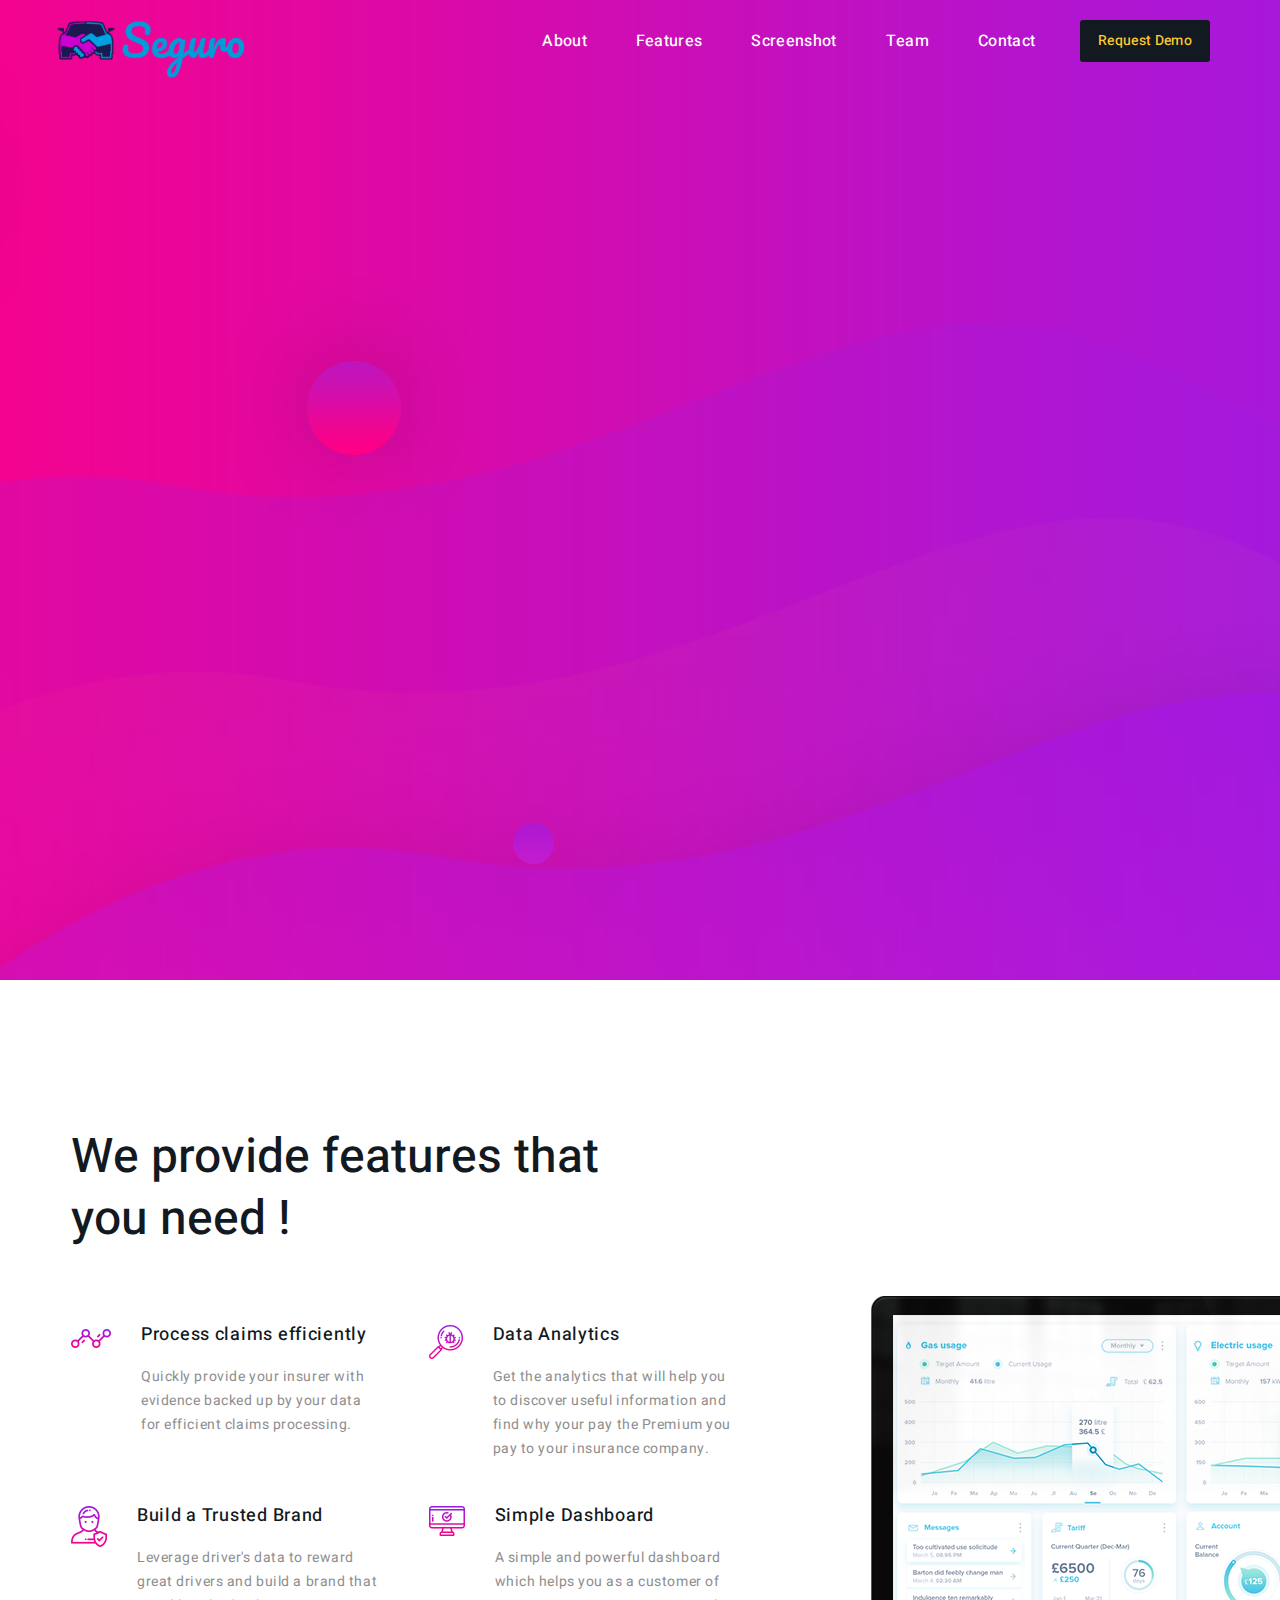
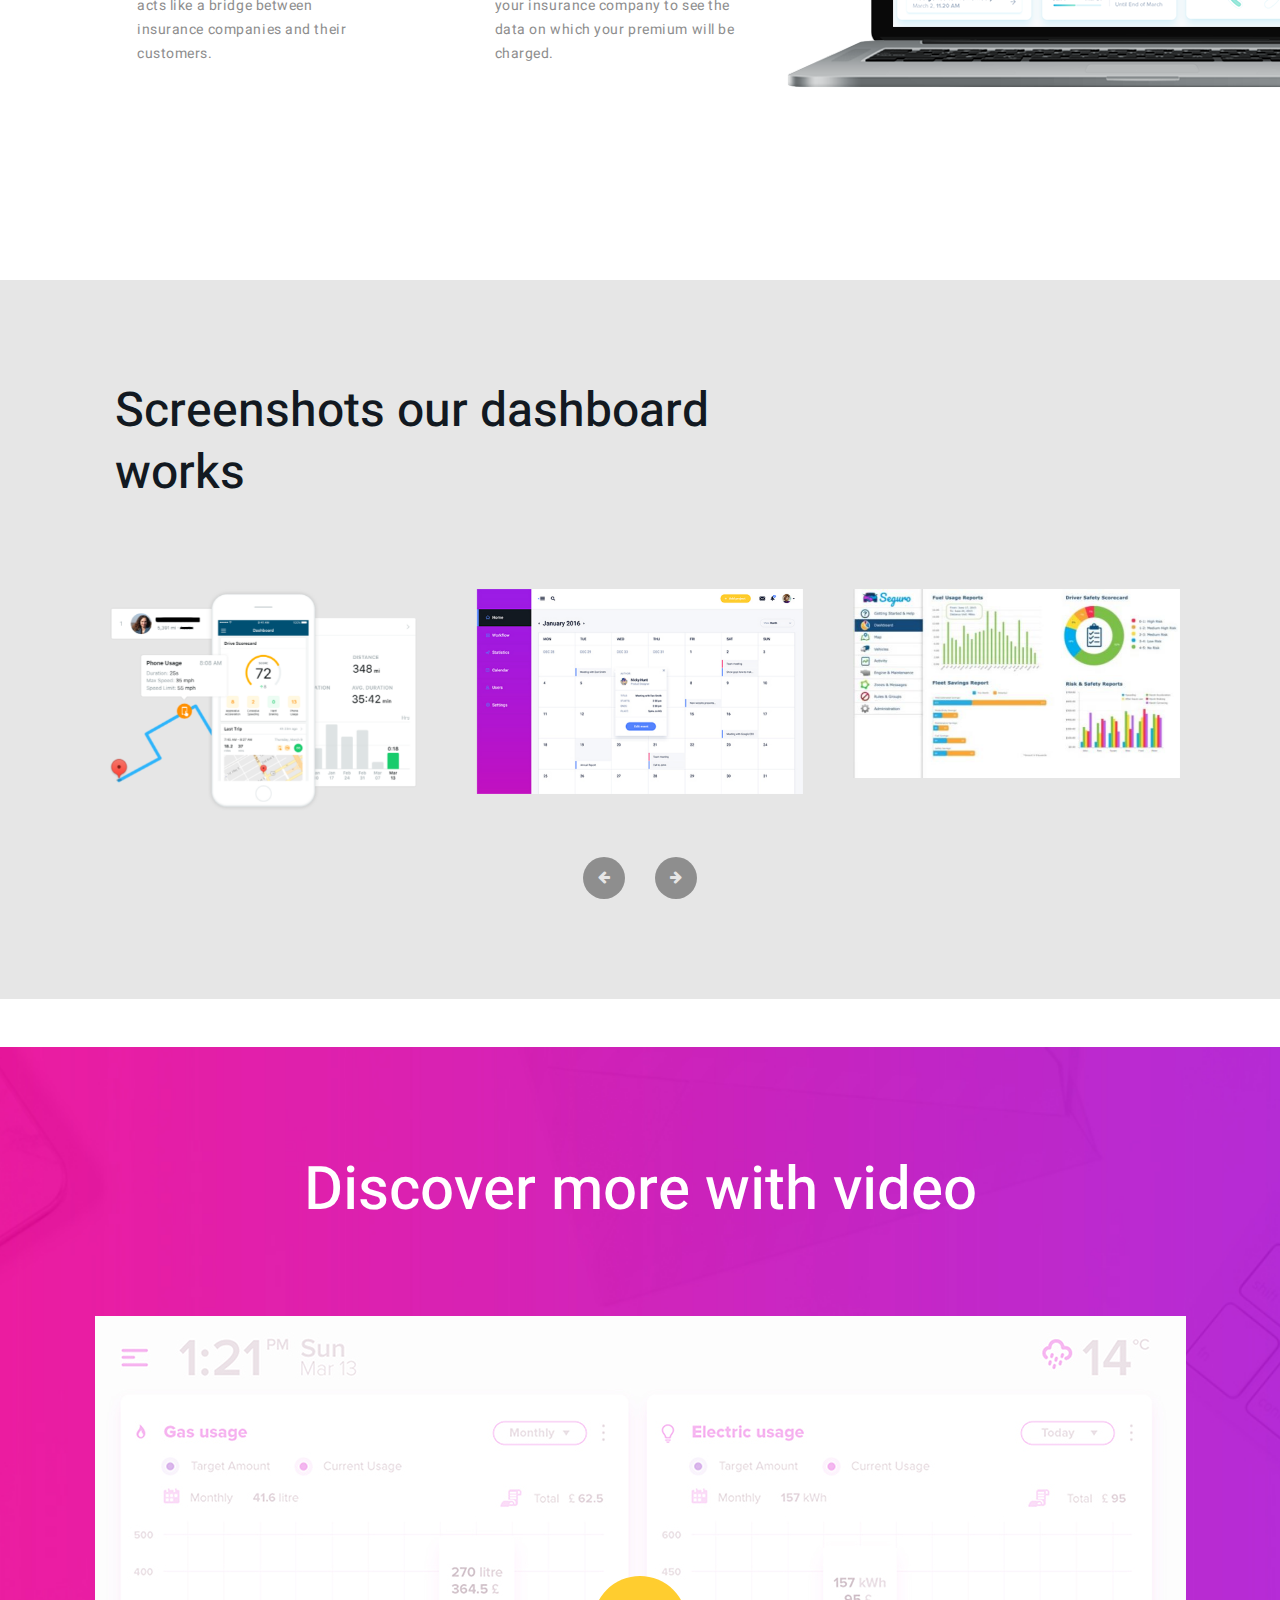
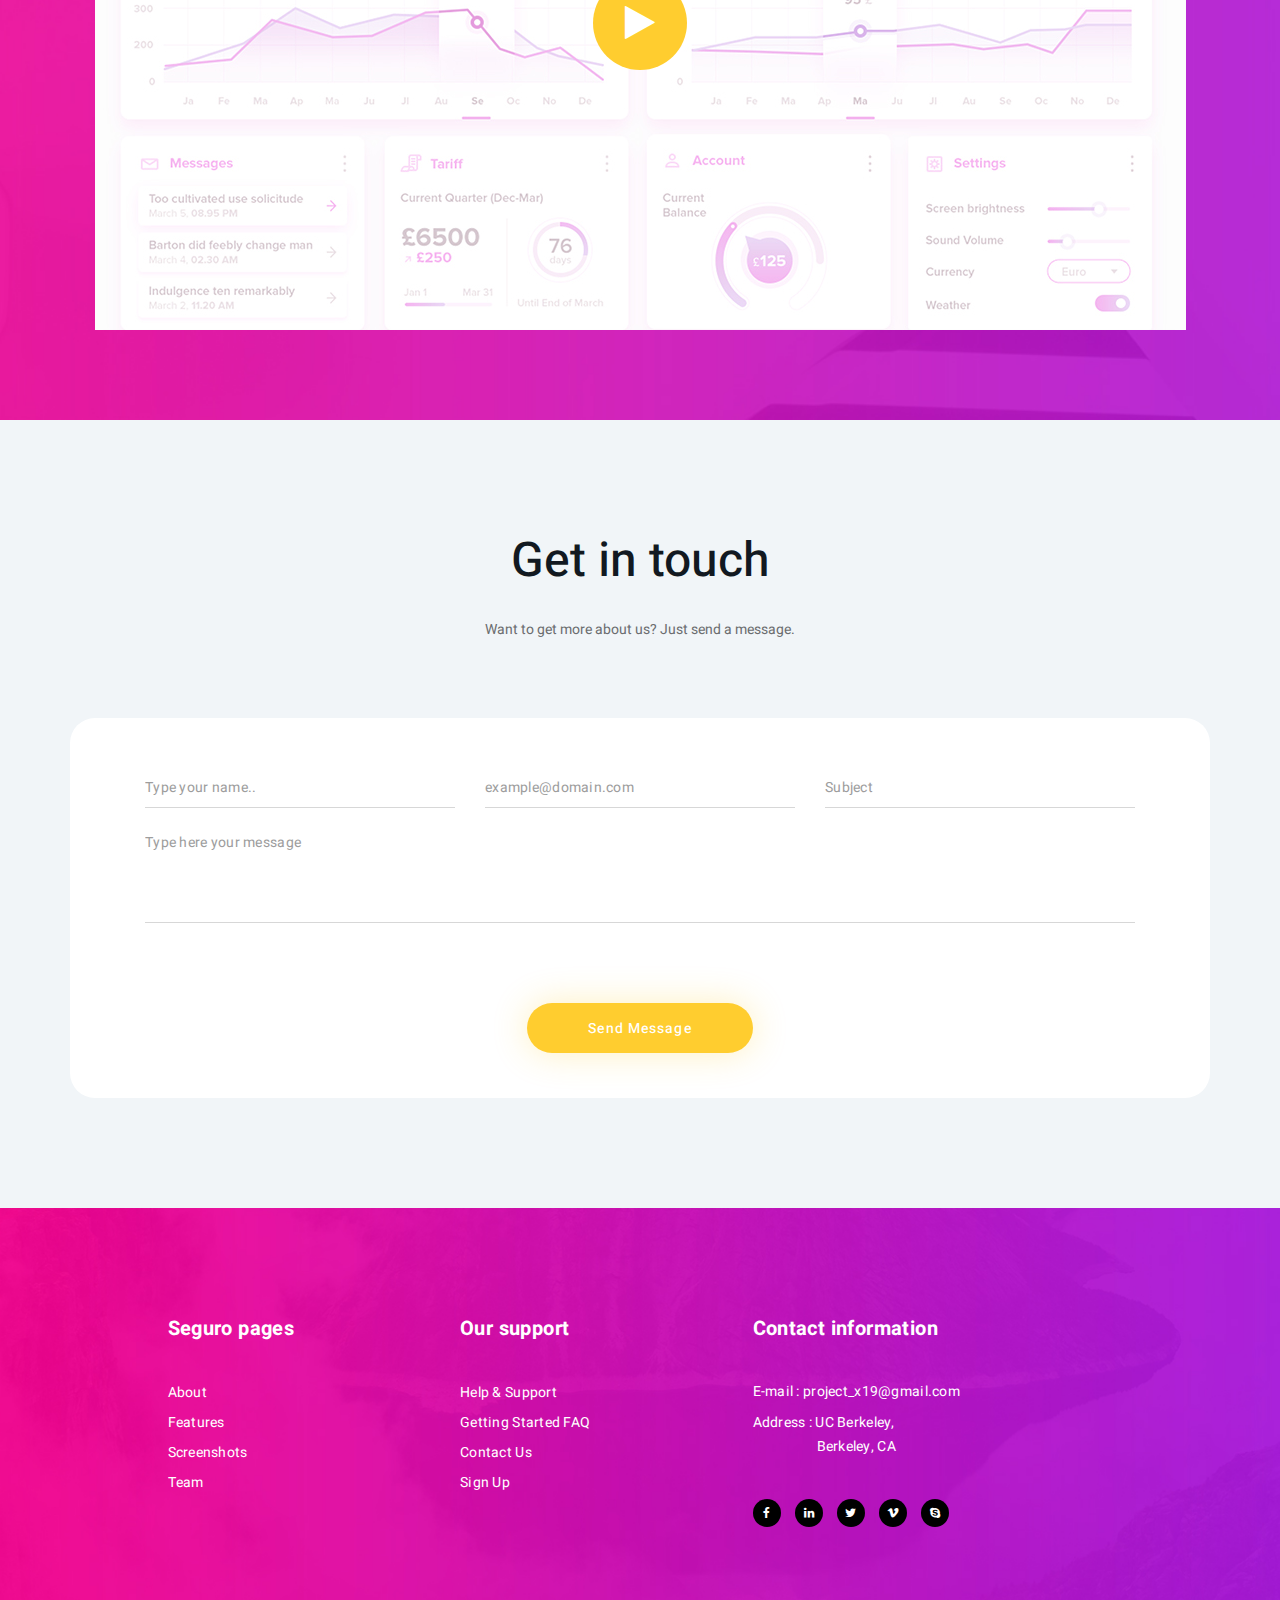
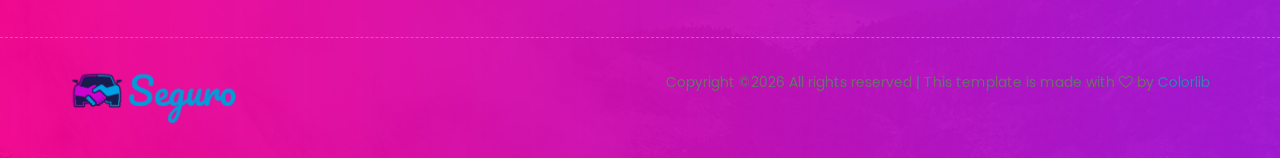
<file: index.html>
<!DOCTYPE html>
<html lang="en">
    <head>
        <meta charset="utf-8">
        <meta http-equiv="X-UA-Compatible" content="IE=edge">
        <meta name="viewport" content="width=device-width, initial-scale=1">
        
        <link rel="icon" href="img/logo3.png" type="image/x-icon" />
        <!-- The above 3 meta tags *must* come first in the head; any other head content must come *after* these tags -->
        <title>Seguro</title>

        <!-- Icon css link -->
        <link href="css/font-awesome.min.css" rel="stylesheet">
        <link href="css/icofont.css" rel="stylesheet">
        
        <!-- Bootstrap -->
        <link href="css/bootstrap.min.css" rel="stylesheet">
        
        <!-- Rev slider css -->
        <link href="vendors/revolution/css/settings.css" rel="stylesheet">
        <link href="vendors/revolution/css/layers.css" rel="stylesheet">
        <link href="vendors/revolution/css/navigation.css" rel="stylesheet">
        <link href="vendors/animate-css/animate.css" rel="stylesheet">
        
        <!-- Extra plugin css -->
        <link href="vendors/magnific-popup/magnific-popup.css" rel="stylesheet">
        <link href="vendors/owl-carousel/assets/owl.carousel.min.css" rel="stylesheet">
        
        <link href="css/style.css" rel="stylesheet">
        <link href="css/responsive.css" rel="stylesheet">

        <!-- HTML5 shim and Respond.js for IE8 support of HTML5 elements and media queries -->
        <!-- WARNING: Respond.js doesn't work if you view the page via file:// -->
        <!--[if lt IE 9]>
        <script src="https://oss.maxcdn.com/html5shiv/3.7.3/html5shiv.min.js"></script>
        <script src="https://oss.maxcdn.com/respond/1.4.2/respond.min.js"></script>
        <![endif]-->
    </head>
    <body data-spy="scroll" data-target="#bs-example-navbar-collapse-1" data-offset="90">
       
       
       <div id="preloader">
            <div id="preloader_spinner">
				<div class="pre_inner">
					<div class="dot dot-1"></div>
					<div class="dot dot-2"></div>
					<div class="dot dot-3"></div>
				</div>
            </div>
        </div>
       
        <!--================Header Area =================-->
        <header class="dash_tp_menu_area">
            <nav class="navbar navbar-default">
                <!-- Brand and toggle get grouped for better mobile display -->
                <div class="navbar-header">
                    <button type="button" class="navbar-toggle collapsed" data-toggle="collapse" data-target="#bs-example-navbar-collapse-1" aria-expanded="false">
                        <span class="sr-only">Toggle navigation</span>
                        <span class="icon-bar"></span>
                        <span class="icon-bar"></span>
                        <span class="icon-bar"></span>
                    </button>
                    <a class="navbar-brand" href="#"><img src="img/logo4.png" alt=""></a>
                </div>

                <!-- Collect the nav links, forms, and other content for toggling -->
                <div class="collapse navbar-collapse" id="bs-example-navbar-collapse-1">
                    <ul class="nav navbar-nav">
                        <li class="active"><a href="#about">About</a></li>
                        <li><a href="#feature">Features</a></li>
                        <li><a href="#screenshot">Screenshot</a></li>
                        <li><a href="#team">Team</a></li>
                        <li><a href="#contact">Contact</a></li>
                    </ul>
                    <ul class="nav navbar-nav navbar-right">
                        <li class="get_free_btn"><a href="#">Request Demo</a></li>
                    </ul>
                </div><!-- /.navbar-collapse -->
            </nav>
        </header>
        <!--================End Header Area =================-->
        
        <!--================Slider Area =================-->
        <section class="main_slider_area">
            <div id="dash_slider" class="rev_slider" data-version="5.3.1.6">
                <ul> 
                    <li data-index="rs-2972" data-transition="slidingoverlayhorizontal" data-slotamount="default" data-hideafterloop="0" data-hideslideonmobile="off"  data-easein="default" data-easeout="default" data-masterspeed="default"  data-thumb="img/home-slider/slider-1.jpg"  data-rotate="0"  data-saveperformance="off"  data-title="Web Show" data-param1="" data-param2="" data-param3="" data-param4="" data-param5="" data-param6="" data-param7="" data-param8="" data-param9="" data-param10="" data-description="">
                        <!-- LAYERS -->
                        <div class="slider_text_box">
                            <div class="tp-caption ds_first_text" 
                            data-x="['left','left','left','left','left']" 
                            data-y="['middle','middle','middle','middle']" 
                            data-hoffset="['-75','0','0','15','10']" 
                            data-voffset="['-50','-100','-100','-100','-100']" 
                            data-fontsize="['60','60','60','50','30']"
                            data-lineheight="['85','85','85','60','40']"
                            data-width="['none','none','none','none']"
                            data-height="none"
                            data-whitespace="['nowrap','nowrap','nowrap','nowrap','nowrap']"
                            data-type="text" 
                            data-responsive_offset="on" 
                            data-frames='[{"from":"z:0;rX:0;rY:0;rZ:0;sX:0.9;sY:0.9;skX:0;skY:0;opacity:0;","speed":1500,"to":"o:1;","delay":1700,"ease":"Power3.easeInOut"},{"delay":"wait","speed":1000,"to":"x:left(R);","ease":"Power3.easeIn"}]'
                            data-textAlign="['left','left','left','left','left']"
                            data-paddingtop="[0,0,0,0]"
                            data-paddingright="[0,0,0,0]"
                            data-paddingbottom="[10,10,10,10]"
                            data-paddingleft="[0,0,0,0]">Give Your Customers <br class="ds_br1" /> The Premium They Deserve</div>
                            
                            <div class="tp-caption ds_secand_text" 
                            data-x="['left','left','left','left','left']" 
                            data-y="['middle','middle','middle','middle']" 
                            data-hoffset="['-75','0','0','15','10']" 
                            data-voffset="['130','80','80','50','30']" 
                            data-fontsize="['16','16','16','16','14']"
                            data-lineheight="['28','28','28','28','28']"
                            data-width="['500','500','500','500','100%']"
                            data-height="none"
                            data-whitespace="normal"
                            data-type="text" 
                            data-responsive_offset="on" 
                            data-frames='[{"from":"y:[-100%];z:0;rX:0deg;rY:0;rZ:0;sX:1;sY:1;skX:0;skY:0;","mask":"x:0px;y:0px;s:inherit;e:inherit;","speed":2000,"to":"o:1;","delay":1750,"ease":"Power2.easeInOut"},{"delay":"wait","speed":300,"to":"opacity:0;","ease":"nothing"}]'
                            data-textAlign="['left','left','left','left']"
                            data-paddingtop="[0,0,0,0]"
                            data-paddingright="[0,0,0,0]"
                            data-paddingbottom="[0,0,0,0]"
                            data-paddingleft="[0,0,0,0]">We are building a better experience for auto drivers and companies behind them</div>
                            
                            <div class="tp-caption video_text" 
                            data-x="['left','left','left','left','left']" 
                            data-y="['middle','middle','middle','middle']" 
                            data-hoffset="['-75','-40','-40','-20','-15']" 
                            data-voffset="['250','200','200','150','150']" 
                            data-fontsize="['16','16','16','16']"
                            data-lineheight="['28','28','28','28']"
                            data-width="none"
                            data-height="none"
                            data-whitespace="nowrap"
                            data-type="text" 
                            data-responsive_offset="on" 
                            data-frames='[{"from":"y:[-100%];z:0;rX:0deg;rY:0;rZ:0;sX:1;sY:1;skX:0;skY:0;","mask":"x:0px;y:0px;s:inherit;e:inherit;","speed":2000,"to":"o:1;","delay":1750,"ease":"Power2.easeInOut"},{"delay":"wait","speed":300,"to":"opacity:0;","ease":"nothing"}]'
                            data-textAlign="['left','left','left','left']"
                            data-paddingtop="[0,0,0,0]"
                            data-paddingright="[0,0,0,0]"
                            data-paddingbottom="[0,0,0,0]"
                            data-paddingleft="[0,0,0,0]"><a href="#" style="color:white"><img src="img/icon/play-video.png" alt=""> Watch our Demo</a></div>
                            
                            <div class="tp-caption right_img" 
                            data-x="['right','right','right','right']" 
                            data-y="['middle','middle','middle','middle']" 
                            data-hoffset="['-250','100','100','300']" 
                            data-voffset="['50','40','40','0']" 
                            data-fontsize="['16','16','16','16']"
                            data-lineheight="['28','28','28','28']"
                            data-width="['none','400']"
                            data-height="none"
                            data-whitespace="nowrap"
                            data-type="text" 
                            data-responsive="on" 
                            data-frames='[{"from":"y:[-100%];z:0;rX:0deg;rY:0;rZ:0;sX:1;sY:1;skX:0;skY:0;","mask":"x:0px;y:0px;s:inherit;e:inherit;","speed":2000,"to":"o:1;","delay":1750,"ease":"Power2.easeInOut"},{"delay":"wait","speed":300,"to":"opacity:0;","ease":"nothing"}]'
                            data-textAlign="['left','left','left','left']"
                            data-paddingtop="[0,0,0,0]"
                            data-paddingright="[0,0,0,0]"
                            data-paddingbottom="[0,0,0,0]"
                            data-paddingleft="[0,0,0,0]"><img src="img/home-slider/laptop_dashboard.jpg" alt=""></div>
                        </div>
                    </li>
                    <li data-index="rs-2973" data-transition="slidingoverlayhorizontal" data-slotamount="default" data-hideafterloop="0" data-hideslideonmobile="off"  data-easein="default" data-easeout="default" data-masterspeed="default"  data-thumb="img/home-slider/slider-1.jpg"  data-rotate="0"  data-saveperformance="off"  data-title="Web Show" data-param1="" data-param2="" data-param3="" data-param4="" data-param5="" data-param6="" data-param7="" data-param8="" data-param9="" data-param10="" data-description="">
                        <!-- LAYERS -->
                        <div class="slider_text_box">
                            <div class="tp-caption ds_first_text" 
                            data-x="['left','left','left','left','left']" 
                            data-y="['middle','middle','middle','middle']" 
                            data-hoffset="['0','0','0','15','10']" 
                            data-voffset="['-50','-100','-100','-100','-100']" 
                            data-fontsize="['60','60','60','50','30']"
                            data-lineheight="['85','85','85','60','40']"
                            data-width="['none','none','none','none']"
                            data-height="none"
                            data-whitespace="['nowrap','nowrap','nowrap','nowrap','nowrap']"
                            data-type="text" 
                            data-responsive_offset="on" 
                            data-frames='[{"from":"z:0;rX:0;rY:0;rZ:0;sX:0.9;sY:0.9;skX:0;skY:0;opacity:0;","speed":1500,"to":"o:1;","delay":1700,"ease":"Power3.easeInOut"},{"delay":"wait","speed":1000,"to":"x:left(R);","ease":"Power3.easeIn"}]'
                            data-textAlign="['left','left','left','left','left']"
                            data-paddingtop="[0,0,0,0]"
                            data-paddingright="[0,0,0,0]"
                            data-paddingbottom="[10,10,10,10]"
                            data-paddingleft="[0,0,0,0]">Give Your Customers <br class="ds_br1" /> The Premium They Deserve</div>
                            
                            <div class="tp-caption ds_secand_text" 
                            data-x="['left','left','left','left','left']" 
                            data-y="['middle','middle','middle','middle']" 
                            data-hoffset="['0','0','0','15','10']" 
                            data-voffset="['130','80','80','50','30']" 
                            data-fontsize="['16','16','16','16','14']"
                            data-lineheight="['28','28','28','28','28']"
                            data-width="['500','500','500','500','100%']"
                            data-height="none"
                            data-whitespace="normal"
                            data-type="text" 
                            data-responsive_offset="on" 
                            data-frames='[{"from":"y:[-100%];z:0;rX:0deg;rY:0;rZ:0;sX:1;sY:1;skX:0;skY:0;","mask":"x:0px;y:0px;s:inherit;e:inherit;","speed":2000,"to":"o:1;","delay":1750,"ease":"Power2.easeInOut"},{"delay":"wait","speed":300,"to":"opacity:0;","ease":"nothing"}]'
                            data-textAlign="['left','left','left','left']"
                            data-paddingtop="[0,0,0,0]"
                            data-paddingright="[0,0,0,0]"
                            data-paddingbottom="[0,0,0,0]"
                            data-paddingleft="[0,0,0,0]">We are building a better experience for auto drivers and companies behind them</div>
                            
                            <div class="tp-caption video_text" 
                            data-x="['left','left','left','left','left']" 
                            data-y="['middle','middle','middle','middle']" 
                            data-hoffset="['-40','-40','-40','-20','-15']" 
                            data-voffset="['250','200','200','150','150']" 
                            data-fontsize="['16','16','16','16']"
                            data-lineheight="['28','28','28','28']"
                            data-width="none"
                            data-height="none"
                            data-whitespace="nowrap"
                            data-type="text" 
                            data-responsive_offset="on" 
                            data-frames='[{"from":"y:[-100%];z:0;rX:0deg;rY:0;rZ:0;sX:1;sY:1;skX:0;skY:0;","mask":"x:0px;y:0px;s:inherit;e:inherit;","speed":2000,"to":"o:1;","delay":1750,"ease":"Power2.easeInOut"},{"delay":"wait","speed":300,"to":"opacity:0;","ease":"nothing"}]'
                            data-textAlign="['left','left','left','left']"
                            data-paddingtop="[0,0,0,0]"
                            data-paddingright="[0,0,0,0]"
                            data-paddingbottom="[0,0,0,0]"
                            data-paddingleft="[0,0,0,0]"><a href="#" style="color:white"><img src="img/icon/play-video.png" alt=""> Watch our Demo</a></div>
                            
                            <div class="tp-caption right_img" 
                            data-x="['right','right','right','right']" 
                            data-y="['middle','middle','middle','middle']" 
                            data-hoffset="['-250','100','100','300']" 
                            data-voffset="['50','40','40','0']"
                            data-fontsize="['16','16','16','16']"
                            data-lineheight="['28','28','28','28']"
                            data-width="['none','400']"
                            data-height="none"
                            data-whitespace="nowrap"
                            data-type="text" 
                            data-responsive="on" 
                            data-frames='[{"from":"y:[-100%];z:0;rX:0deg;rY:0;rZ:0;sX:1;sY:1;skX:0;skY:0;","mask":"x:0px;y:0px;s:inherit;e:inherit;","speed":2000,"to":"o:1;","delay":1750,"ease":"Power2.easeInOut"},{"delay":"wait","speed":300,"to":"opacity:0;","ease":"nothing"}]'
                            data-textAlign="['left','left','left','left']"
                            data-paddingtop="[0,0,0,0]"
                            data-paddingright="[0,0,0,0]"
                            data-paddingbottom="[0,0,0,0]"
                            data-paddingleft="[0,0,0,0]"><img src="img/home-slider/laptop_dashboard.jpg" alt=""></div>
                        </div>
                    </li>
                </ul>
            </div>
        </section>
        <!--================End Slider Area =================-->
        
        <!--================Provide Feature Area =================-->
        <section class="provide_feature_area" id="feature">
            <div class="p_feature_left">
                <div class="p_f_left_content">
                    <h3 class="single_title">We provide features that you need !</h3>
                    <div class="p_left_item_inner">
                        <div class="p_item">
                            <div class="media">
                                <div class="media-left">
                                    <img src="img/icon/p-icon-2.png" alt="">
                                </div>
                                <div class="media-body">
                                    <h4>Process claims efficiently</h4>
                                    <p>Quickly provide your insurer with evidence backed up by your data for efficient claims processing.</p>
                                </div>
                            </div>
                        </div>
                        <!--<div class="p_item">
                            <div class="media">
                                <div class="media-left">
                                    <img src="img/icon/p-icon-6.png" alt="">
                                </div>
                                <div class="media-body">
                                    <h4>SEO Marketing</h4>
                                    <p>There's lot of hate out there for a text that amounts to little more than garbled words.</p>
                                </div>
                            </div>
                        </div>-->
                        <!--<div class="p_item">
                            <div class="media">
                                <div class="media-left">
                                    <img src="img/icon/p-icon-3.png" alt="">
                                </div>
                                <div class="media-body">
                                    <h4>Unique Design</h4>
                                    <p>There's lot of hate out there for a text that amounts to little more than garbled words.</p>
                                </div>
                            </div>
                        </div>-->
                        <div class="p_item">
                            <div class="media">
                                <div class="media-left">
                                    <img src="img/icon/p-icon-4.png" alt="">
                                </div>
                                <div class="media-body">
                                    <h4>Data Analytics</h4>
                                    <p>Get the analytics that will help you to discover useful information and find why your pay the Premium you pay to your insurance company.</p>
                                </div>
                            </div>
                        </div>
                        <div class="p_item">
                            <div class="media">
                                <div class="media-left">
                                    <img src="img/icon/p-icon-5.png" alt="">
                                </div>
                                <div class="media-body">
                                    <h4>Build a Trusted Brand</h4>
                                    <p>Leverage driver's data to reward great drivers and build a brand that acts like a bridge between insurance companies and their customers.</p>
                                </div>
                            </div>
                        </div>
                        <div class="p_item">
                            <div class="media">
                                <div class="media-left">
                                    <img src="img/icon/p-icon-1.png" alt="">
                                </div>
                                <div class="media-body">
                                    <h4>Simple Dashboard</h4>
                                    <p>A simple and powerful dashboard which helps you as a customer of your insurance company to see the data on which your premium will be charged.</p>
                                </div>
                            </div>
                        </div>
                    </div>
                </div>
            </div>
            <div class="p_feature_right">
                <div class="p_feature_img">
                    <img src="img/advanced-laptop.png" alt="">
                </div>
            </div>
        </section>
        <!--================End Provide Feature Area =================-->
        <br><br><br><br><br><br><br><br>
        <!--================Dashboard Screenshot Area =================-->
        <section class="dash_screen_area" id="screenshot">
            <div class="container">
                <h3 class="single_title">Screenshots our dashboard <br class="t_br" /> works</h3>
            </div>
            <div class="dash_screen_slider owl-carousel">
                <div class="item">
                    <img src="img/laptop-slider/phone_dashboard.png" alt="">
                </div>
                <div class="item">
                    <img src="img/laptop-slider/slider-2.jpg" alt="">
                </div>
                <div class="item">
                    <img src="img/laptop-slider/laptop_dashboard.jpg" alt="">
                </div>
            </div>
        </section>
        <!--================End Dashboard Screenshot Area =================-->
        
        <!--================Exclusive Team Memebers Area =================
        <section class="exclusive_team_area" id="team">
            <div class="container">
                <div class="exclusive_title">
                    <h2>Our exclusive team members</h2>
                </div>
                <div class="row exclusive_team_inner">
                    <div class="col-md-3 col-xs-6">
                        <div class="exclusive_team_item">
                            <img src="img/team-slider/exclusive-team/ex-team-1.jpg" alt="">
                            <div class="hover_team_details">
                                <a href="#"><h4>George Park</h4></a>
                                <h5>Web Developer</h5>
                                <p>There's lot of hate out there for a text that amounts to little more than garbled.</p>
                                <ul>
                                    <li><a href="#"><i class="fa fa-facebook"></i></a></li>
                                    <li><a href="#"><i class="fa fa-linkedin"></i></a></li>
                                    <li><a href="#"><i class="fa fa-twitter"></i></a></li>
                                    <li><a href="#"><i class="fa fa-vimeo"></i></a></li>
                                </ul>
                            </div>
                        </div>
                    </div>
                    <div class="col-md-3 col-xs-6">
                        <div class="exclusive_team_item">
                            <img src="img/team-slider/exclusive-team/ex-team-2.jpg" alt="">
                            <div class="hover_team_details">
                                <a href="#"><h4>Xiaogang (Shaun) He</h4></a>
                                <h5>Web Developer</h5>
                                <p>There's lot of hate out there for a text that amounts to little more than garbled.</p>
                                <ul>
                                    <li><a href="#"><i class="fa fa-facebook"></i></a></li>
                                    <li><a href="#"><i class="fa fa-linkedin"></i></a></li>
                                    <li><a href="#"><i class="fa fa-twitter"></i></a></li>
                                    <li><a href="#"><i class="fa fa-vimeo"></i></a></li>
                                </ul>
                            </div>
                        </div>
                    </div>
                    <div class="col-md-3 col-xs-6">
                        <div class="exclusive_team_item">
                            <img src="img/team-slider/exclusive-team/ex-team-3.jpg" alt="">
                            <div class="hover_team_details">
                                <a href="#"><h4>Saurabh Ghanekar</h4></a>
                                <h5>Web Developer</h5>
                                <p>There's lot of hate out there for a text that amounts to little more than garbled.</p>
                                <ul>
                                    <li><a href="#"><i class="fa fa-facebook"></i></a></li>
                                    <li><a href="#"><i class="fa fa-linkedin"></i></a></li>
                                    <li><a href="#"><i class="fa fa-twitter"></i></a></li>
                                    <li><a href="#"><i class="fa fa-vimeo"></i></a></li>
                                </ul>
                            </div>
                        </div>
                    </div>
                    <div class="col-md-3 col-xs-6">
                        <div class="exclusive_team_item">
                            <img src="img/team-slider/exclusive-team/ex-team-3.jpg" alt="">
                            <div class="hover_team_details">
                                <a href="#"><h4>Keshav Kothari</h4></a>
                                <h5>Web Developer</h5>
                                <p>There's lot of hate out there for a text that amounts to little more than garbled.</p>
                                <ul>
                                    <li><a href="#"><i class="fa fa-facebook"></i></a></li>
                                    <li><a href="#"><i class="fa fa-linkedin"></i></a></li>
                                    <li><a href="#"><i class="fa fa-twitter"></i></a></li>
                                    <li><a href="#"><i class="fa fa-vimeo"></i></a></li>
                                </ul>
                            </div>
                        </div>
                    </div>
                    <div class="col-md-3 col-xs-6">
                        <div class="exclusive_team_item">
                            <img src="img/team-slider/exclusive-team/ex-team-3.jpg" alt="">
                            <div class="hover_team_details">
                                <a href="#"><h4>Soyoung Choi</h4></a>
                                <h5>Web Developer</h5>
                                <p>There's lot of hate out there for a text that amounts to little more than garbled.</p>
                                <ul>
                                    <li><a href="#"><i class="fa fa-facebook"></i></a></li>
                                    <li><a href="#"><i class="fa fa-linkedin"></i></a></li>
                                    <li><a href="#"><i class="fa fa-twitter"></i></a></li>
                                    <li><a href="#"><i class="fa fa-vimeo"></i></a></li>
                                </ul>
                            </div>
                        </div>
                    </div>
                </div>
            </div>
        </section>
        ================End Exclusive Team Memebers Area =================-->
        <br><br>
        <!--================Discover Video Area =================-->
        <section class="discover_video_area">
            <div class="container">
                <div class="discover_video_text">
                    <h3>Discover more with video </h3>
                    <!--<a class="black_d_btn" href="#">Download Damo</a>-->
                </div>
                <div class="discover_video_inner">
                    <img src="img/discover-video.jpg" alt="">
                    <a class="popup-youtube" href="https://www.youtube.com/watch?v=WVPRkcczXCY"><i class="fa fa-play"></i></a>
                </div>
            </div>
        </section>
        <!--================End Discover Video Area =================-->
        
        <!--================Subscrib Area =================]
        <section class="subscrib_area2">
            <div class="container">
                <div class="main_title2">
                    <h2>Subscribe our newsletter</h2>
                    <p></p>
                </div>
                <div class="input-group">
                    <input type="text" class="form-control" placeholder="Type your email address">
                    <span class="input-group-btn">
                        <button class="btn btn-default" type="button"><i class="fa fa-paper-plane" aria-hidden="true"></i></button>
                    </span>
                </div>
            </div>
        </section>
        ================End Subscrib Area =================-->
        
        <!--================Asked Question Area =================
        <section class="asked_ques_area">
            <div class="container">
                <h2 class="single_title_center">Frequently asked some questions</h2>
                <div class="row asked_ques_inner">
                    <div class="col-md-6">
                        <div class="asked_item">
                            <h4>1. Are you know what is drimo dashboard?</h4>
                            <p>Usually, we prefer the real thing, wine without sulfur based preservatives, real butter, not margarine, and so we'd like our layouts and designs to be filled with real words, with thoughts that count.</p>
                        </div>
                    </div>
                    <div class="col-md-6">
                        <div class="asked_item">
                            <h4>2. How can easily I use this admin panel?</h4>
                            <p>You begin with a text, you sculpt information, you chisel away what's not needed, you come to the point, make things clear, add value, you're a content person, you like words. Design is no afterthought, far from it, but it comes in a deserved second.</p>
                        </div>
                    </div>
                    <div class="col-md-6">
                        <div class="asked_item">
                            <h4>3. Which operating system is best & why?</h4>
                            <p>That's not so bad, there's dummy copy to the rescue. But worse, what if the fish doesn't fit in the can, the foot's to big for the boot? Or to small? To short sentences, to many headings, images too large for the proposed design, or too small, or they fit in but it looks iffy for reasons the folks in the meeting can't quite tell right now, but they're unhappy, somehow.</p>
                        </div>
                    </div>
                    <div class="col-md-6">
                        <div class="asked_item">
                            <h4>4. What is the main features & latest opportunity?</h4>
                            <p>The toppings you may chose for that TV dinner pizza slice when you forgot to shop for foods, the paint you may slap on your face to impress the new boss is your business. But what about your daily bread? Design comps, layouts, wireframes—will your clients accept that you go about things the facile way? Authorities in our business will tell in no uncertain terms that Lorem Ipsum is that huge, huge no no to forswear forever. Not so fast, I'd say, there are some redeeming factors in favor of greeking text, as its use is merely the symptom of a worse problem to take into consideration.</p>
                            <p>You begin with a text, you sculpt information, you chisel away what's not needed, you come to the point, make things clear, add value, you're a content person, you like words. May find some redeeming value with, wait for it, dummy copy, no less.</p>
                        </div>
                    </div>
                    <div class="col-md-6">
                        <div class="asked_item">
                            <h4>5. Can I use demon version for some days?</h4>
                            <p>Yes, you prefer the real thing, wine without sulfur based preservatives, real butter, not margarine, and so we'd like our layouts and designs to be filled with real words, with thoughts that count.</p>
                        </div>
                    </div>
                </div>
            </div>
        </section>
        ================End Asked Question Area =================-->
        
        <!--================Get Form Area =================-->
        <section class="get_form_area" id="contact">
            <div class="container">
                <h2 class="single_title_center">Get in touch</h2>
                <p class="single_title_center_p">Want to get more about us? Just send a message.</p>
                <div class="row m0">
                    <form class="contact_us_form row m0" action="contact_process.php" method="post" id="contactForm" novalidate="novalidate">
                        <div class="form-group col-md-4">
                            <input type="text" class="form-control" id="name" name="name" placeholder="Type your name..">
                        </div>
                        <div class="form-group col-md-4">
                            <input type="email" class="form-control" id="email" name="email" placeholder="example@domain.com">
                        </div>
                        <div class="form-group col-md-4">
                            <input type="text" class="form-control" id="subject" name="subject" placeholder="Subject">
                        </div>
                        <div class="form-group col-md-12">
                            <textarea class="form-control" name="message" id="message" rows="1" placeholder="Type here your message"></textarea>
                        </div>
                        <div class="form-group col-md-12">
                            <button type="submit" value="submit" class="btn send_btn form-control">Send Message</button>
                        </div>
                    </form>
                </div>
            </div>
        </section>
        <!--================End Get Form Area =================-->
        
        <!--================Footer Area =================-->
        <footer class="pink_footer">
            <div class="pink_footer_wedget_area">
                <div class="container">
                    <div class="row">
                        <div class="col-md-2 col-md-offset-1 col-xs-6">
                            <aside class="f_widget p_menu_widget">
                                <div class="p_f_w_title">
                                    <h3>Seguro pages</h3>
                                </div>
                                <ul>
                                    <li><a href="#">About</a></li>
                                    <li><a href="#">Features</a></li>
                                    <li><a href="#">Screenshots</a></li>
                                    <li><a href="#">Team</a></li>
                                </ul>
                            </aside>
                        </div>
                        <div class="col-md-2 col-md-offset-1 col-xs-6">
                            <aside class="f_widget p_support_widget">
                                <div class="p_f_w_title">
                                    <h3>Our support</h3>
                                </div>
                                <ul>
                                    <li><a href="#">Help & Support</a></li>
                                    <li><a href="#">Getting Started FAQ</a></li>
                                    <li><a href="#">Contact Us</a></li>
                                    <li><a href="#">Sign Up</a></li>
                                </ul>
                            </aside>
                        </div>
                        <div class="col-md-3 col-md-offset-1 col-xs-6">
                            <aside class="f_widget p_contact_widget">
                                <div class="p_f_w_title">
                                    <h3>Contact information</h3>
                                </div>
                                <ul class="contact_info">
                                    <!--<li>Phone  :<a href="#"> 00-29-03-9084413</a></li>-->
                                    <li>E-mail  :<a href="mailto:project_x19@gmail.com"> project_x19@gmail.com</a></li>
                                    <li>Address  :<a href="#"> UC Berkeley,  <span>Berkeley, CA</span></a></li>
                                </ul>
                                <ul class="pink_social">
                                    <li><a href="#"><i class="fa fa-facebook"></i></a></li>
                                    <li><a href="#"><i class="fa fa-linkedin"></i></a></li>
                                    <li><a href="#"><i class="fa fa-twitter"></i></a></li>
                                    <li><a href="#"><i class="fa fa-vimeo"></i></a></li>
                                    <li><a href="#"><i class="fa fa-skype"></i></a></li>
                                </ul>
                            </aside>
                        </div>
                        <div class="col-md-2"></div>
                    </div>
                </div>
            </div>
            <div class="pink_copyright">
                <div class="container">
                    <div class="pull-left">
                        <a href="#"><img src="img/logo5.png" alt=""></a>
                    </div>
                    <div class="pull-right">
                        <p class="copyright">
                            <!-- Link back to Colorlib can't be removed. Template is licensed under CC BY 3.0. -->
Copyright &copy;<script>document.write(new Date().getFullYear());</script> All rights reserved | This template is made with <i class="fa fa-heart-o" aria-hidden="true"></i> by <a href="https://colorlib.com" target="_blank">Colorlib</a>
<!-- Link back to Colorlib can't be removed. Template is licensed under CC BY 3.0. -->
                        </p>
                    </div>
                </div>
            </div>
        </footer>
        <!--================End Footer Area =================-->
        
        
        <!-- jQuery (necessary for Bootstrap's JavaScript plugins) -->
        <script src="js/jquery-2.2.4.js"></script>
        <!-- Include all compiled plugins (below), or include individual files as needed -->
        <script src="js/bootstrap.min.js"></script>
        <!-- Rev slider js -->
        <script src="vendors/revolution/js/jquery.themepunch.tools.min.js"></script>
        <script src="vendors/revolution/js/jquery.themepunch.revolution.min.js"></script>
        <script src="vendors/revolution/js/extensions/revolution.extension.video.min.js"></script>
        <script src="vendors/revolution/js/extensions/revolution.extension.slideanims.min.js"></script>
        <script src="vendors/revolution/js/extensions/revolution.extension.layeranimation.min.js"></script>
        <script src="vendors/revolution/js/extensions/revolution.extension.navigation.min.js"></script>
        <!-- Extra Plugin -->
        <script src="vendors/parallax/jquery.parallax-scroll.js"></script>
        <script src="vendors/magnific-popup/jquery.magnific-popup.min.js"></script>
        <script src="vendors/owl-carousel/owl.carousel.min.js"></script>
        <script src="vendors/counterup/waypoints.min.js"></script>
        <script src="vendors/counterup/jquery.counterup.min.js"></script>
        <script src="vendors/isotope/imagesloaded.pkgd.min.js"></script>
        <script src="vendors/isotope/isotope.pkgd.min.js"></script>
        <script src="vendors/flexslider/flex-slider.js"></script>
        <script src="vendors/flexslider/mixitup.js"></script>
        <script src="vendors/swiper/js/swiper.min.js"></script>
        <script src="vendors/flipster-slider/jquery.flipster.min.js"></script>
        <script src="vendors/nice-selector/jquery.nice-select.min.js"></script>
        
        <script src="js/theme.js"></script>
    </body>
</html>
</file>
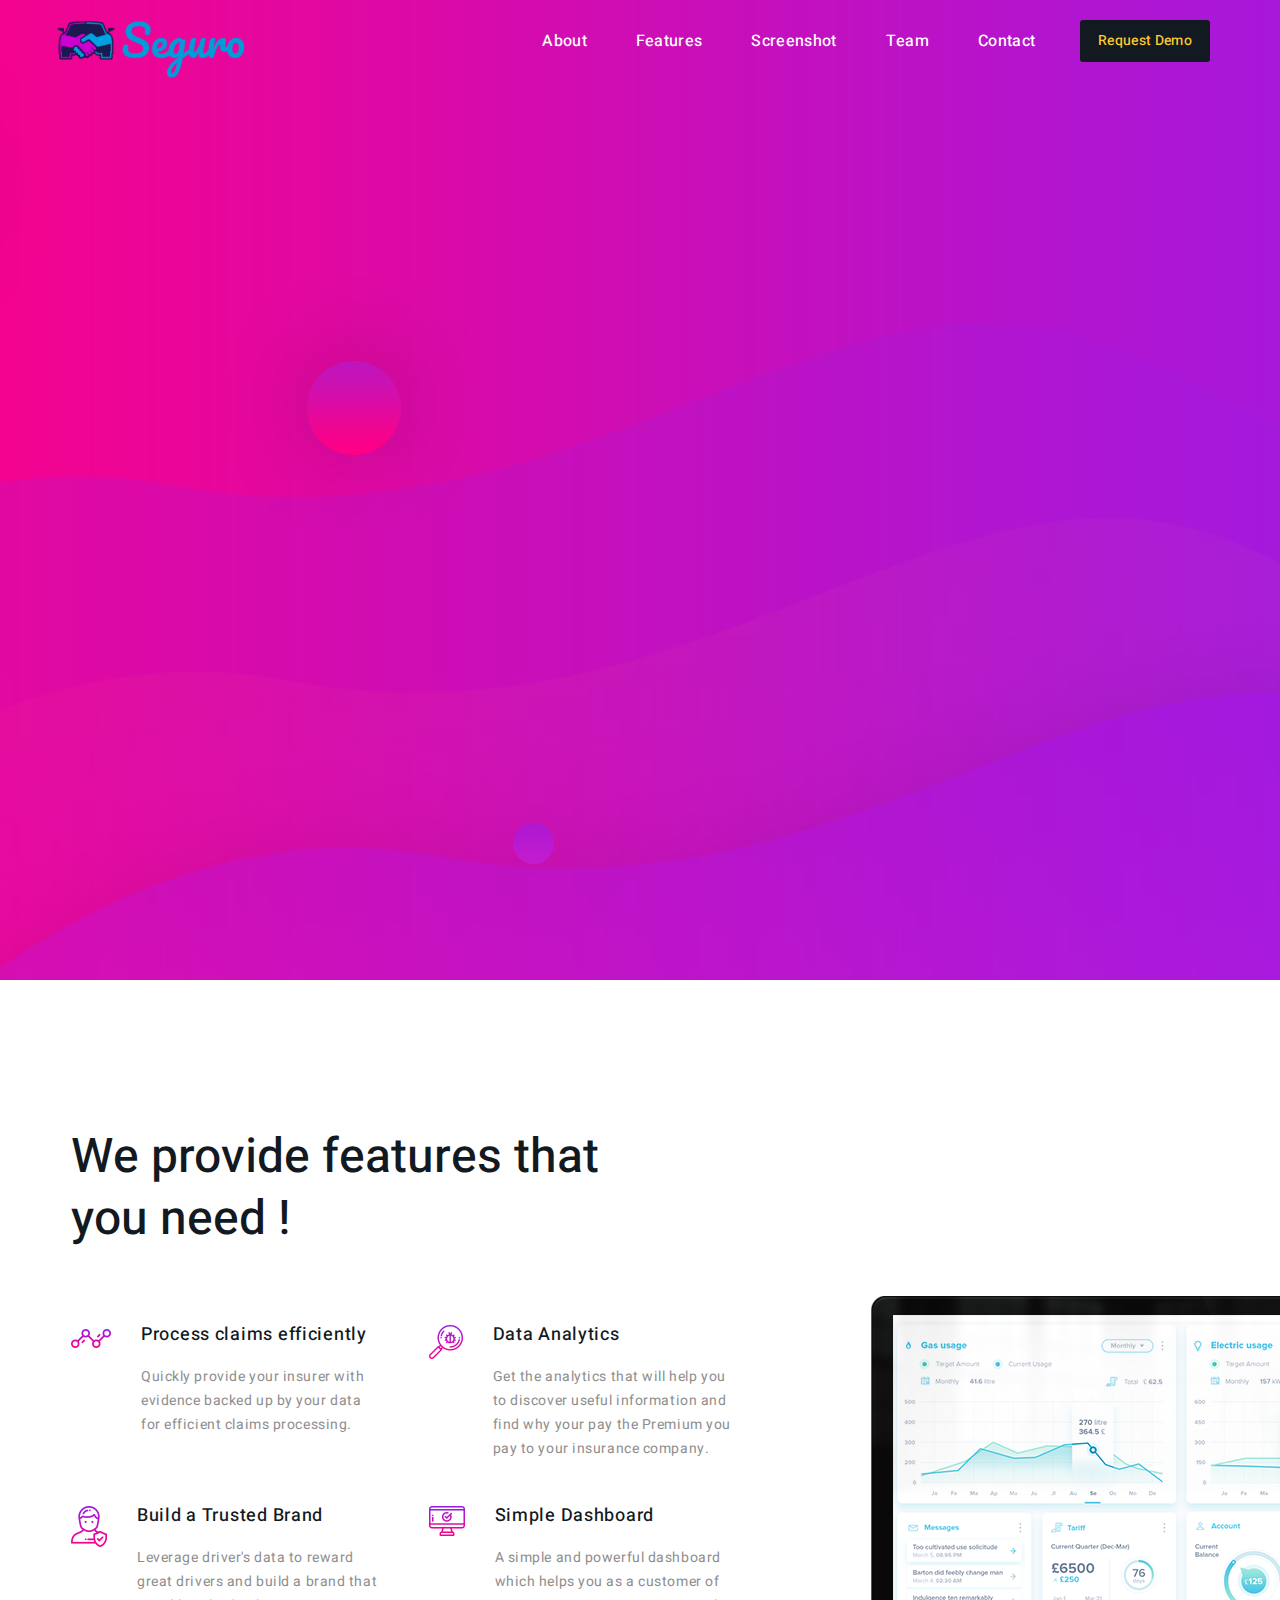
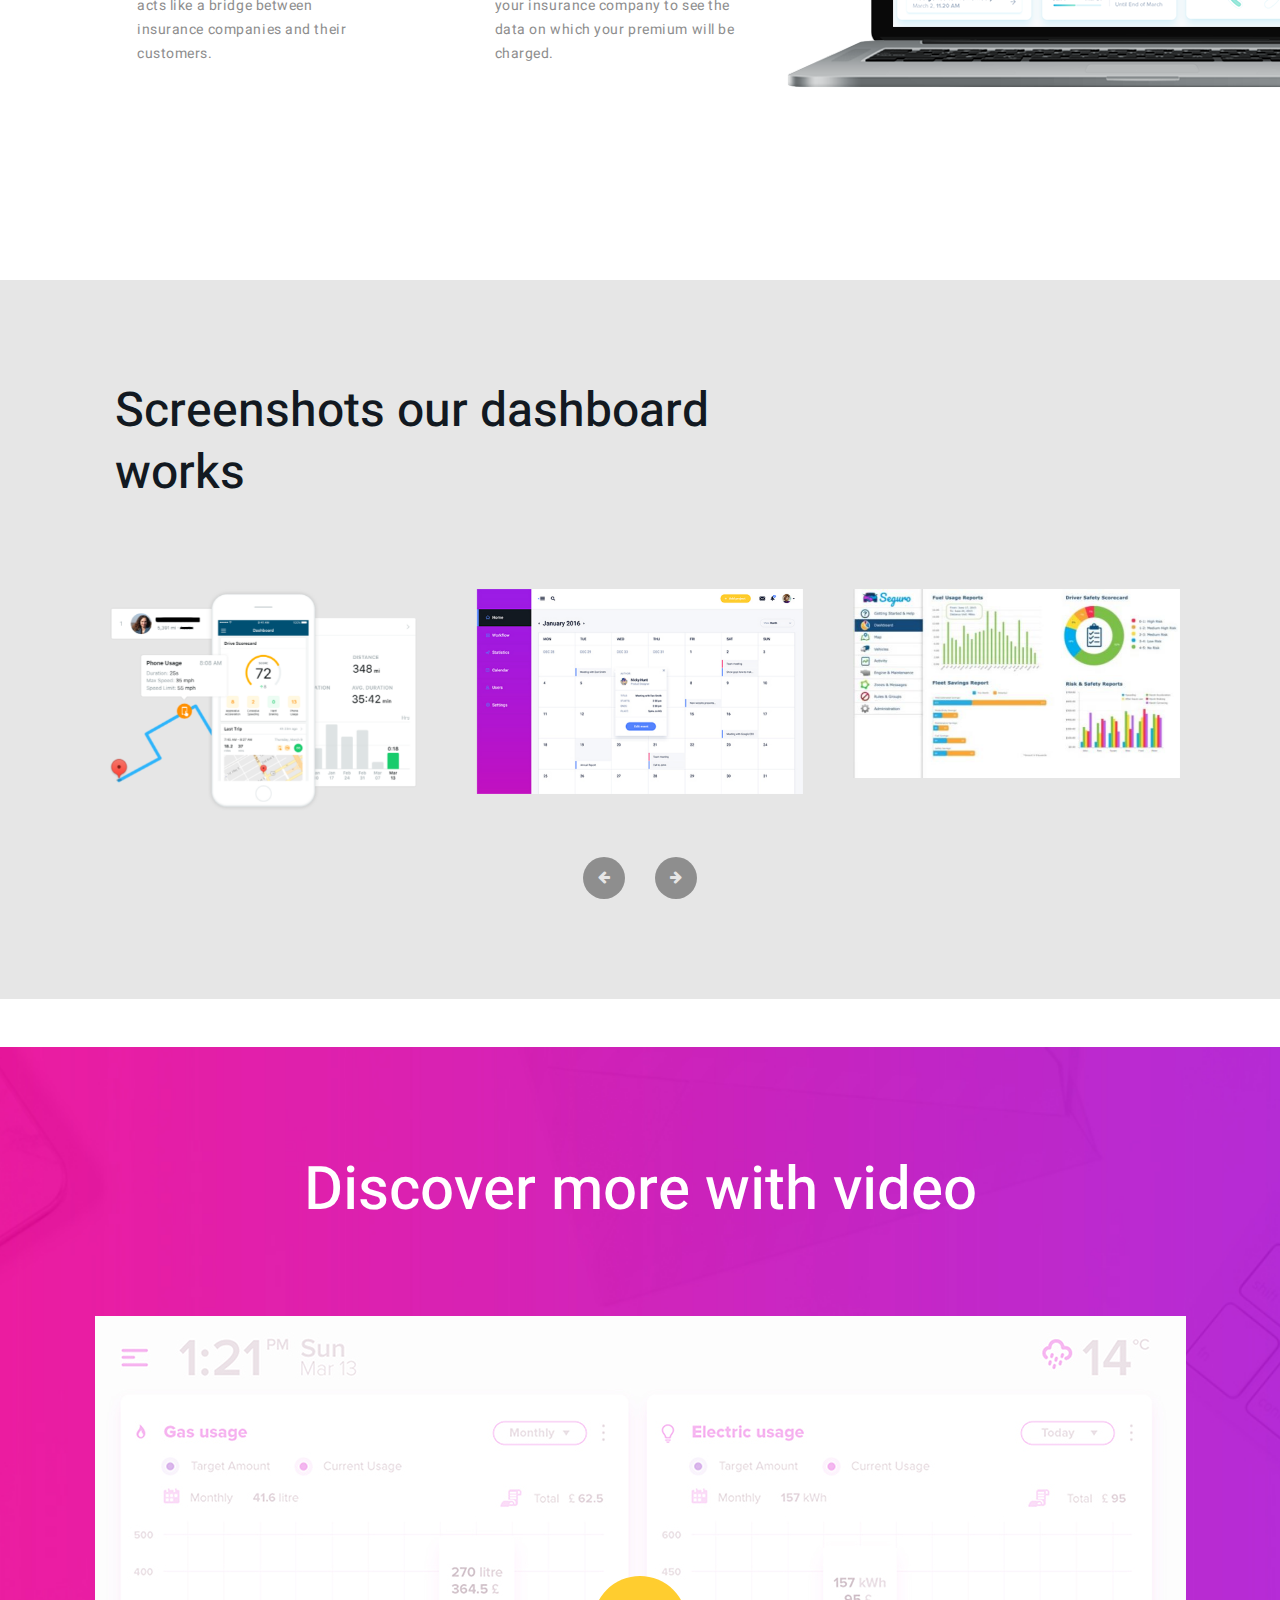
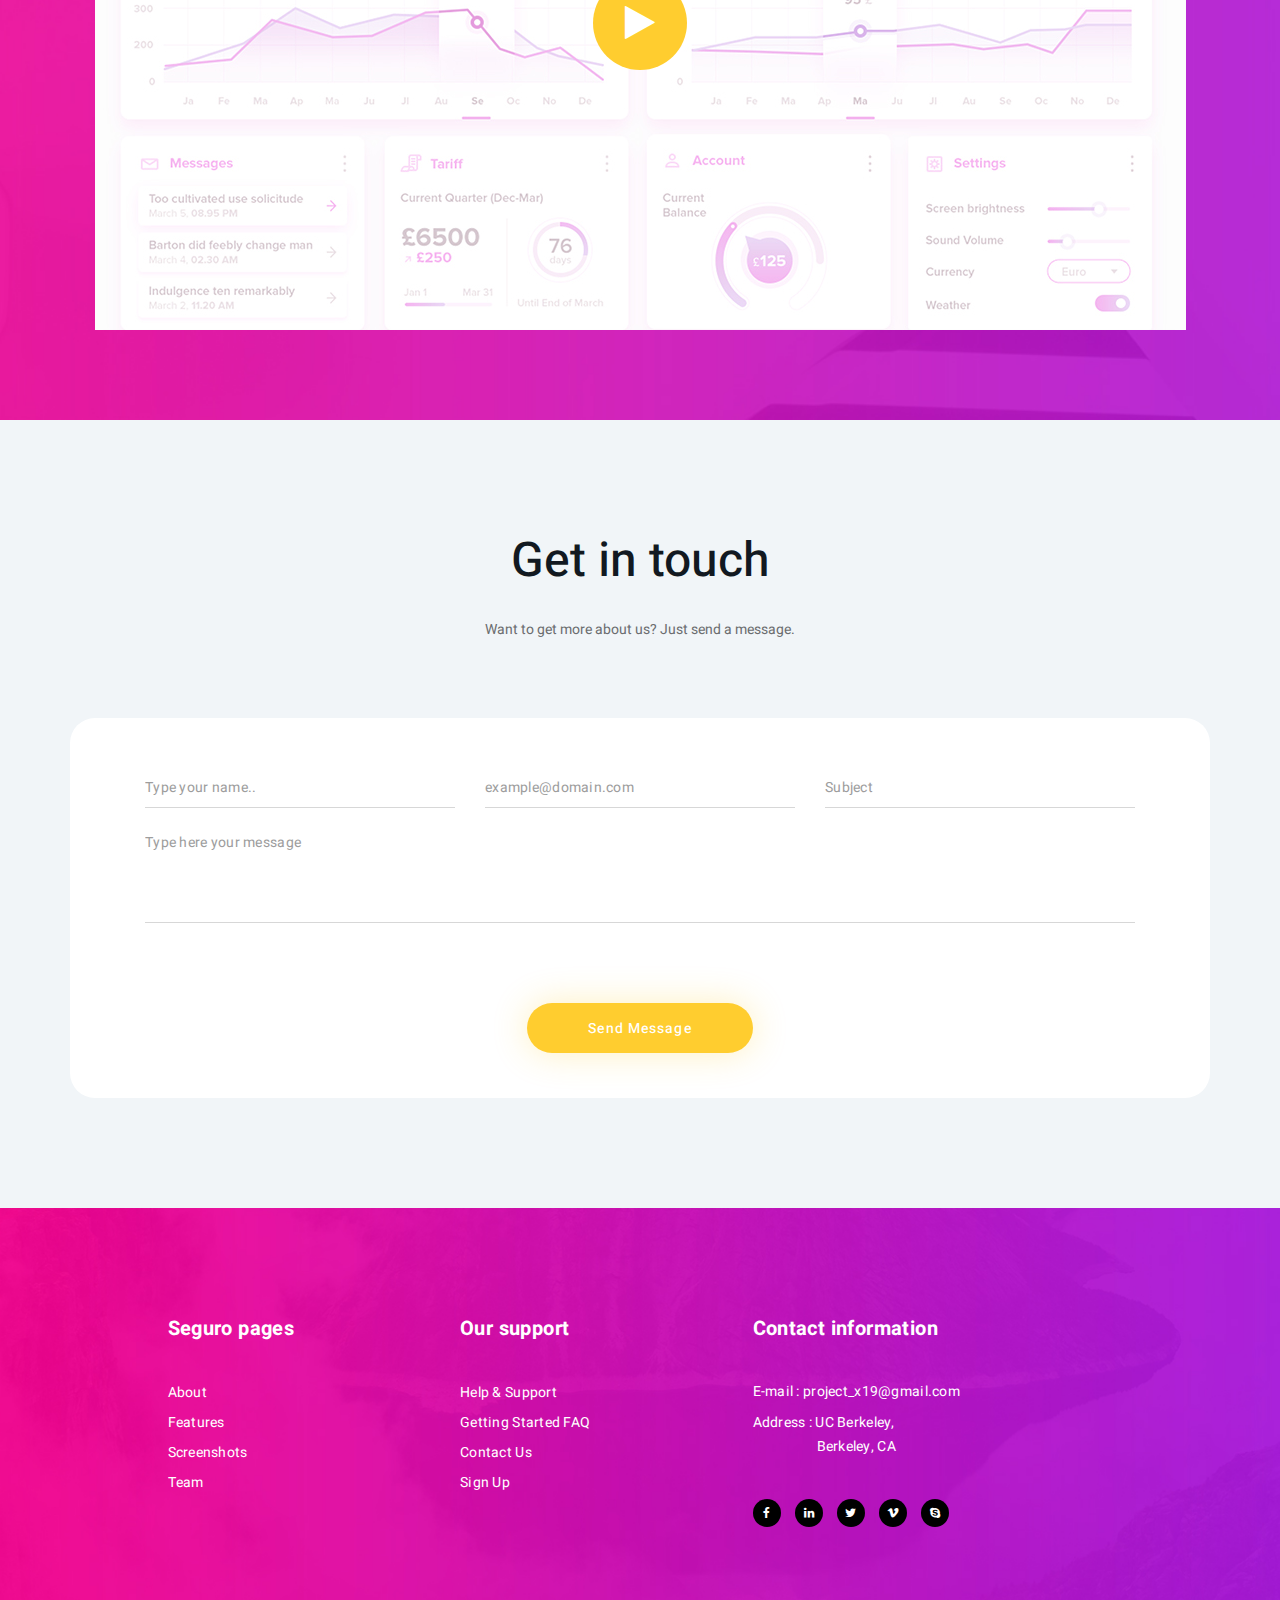
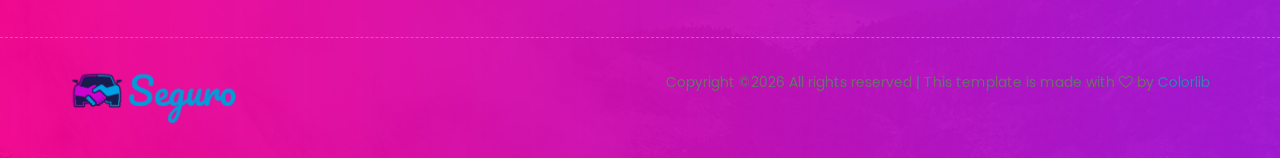
<file: index-4.html>
<!DOCTYPE html>
<html lang="en">
    <head>
        <meta charset="utf-8">
        <meta http-equiv="X-UA-Compatible" content="IE=edge">
        <meta name="viewport" content="width=device-width, initial-scale=1">
        
        <link rel="icon" href="img/logo3.png" type="image/x-icon" />
        <!-- The above 3 meta tags *must* come first in the head; any other head content must come *after* these tags -->
        <title>Seguro</title>

        <!-- Icon css link -->
        <link href="css/font-awesome.min.css" rel="stylesheet">
        <link href="css/icofont.css" rel="stylesheet">
        
        <!-- Bootstrap -->
        <link href="css/bootstrap.min.css" rel="stylesheet">
        
        <!-- Rev slider css -->
        <link href="vendors/revolution/css/settings.css" rel="stylesheet">
        <link href="vendors/revolution/css/layers.css" rel="stylesheet">
        <link href="vendors/revolution/css/navigation.css" rel="stylesheet">
        <link href="vendors/animate-css/animate.css" rel="stylesheet">
        
        <!-- Extra plugin css -->
        <link href="vendors/magnific-popup/magnific-popup.css" rel="stylesheet">
        <link href="vendors/owl-carousel/assets/owl.carousel.min.css" rel="stylesheet">
        
        <link href="css/style.css" rel="stylesheet">
        <link href="css/responsive.css" rel="stylesheet">

        <!-- HTML5 shim and Respond.js for IE8 support of HTML5 elements and media queries -->
        <!-- WARNING: Respond.js doesn't work if you view the page via file:// -->
        <!--[if lt IE 9]>
        <script src="https://oss.maxcdn.com/html5shiv/3.7.3/html5shiv.min.js"></script>
        <script src="https://oss.maxcdn.com/respond/1.4.2/respond.min.js"></script>
        <![endif]-->
    </head>
    <body data-spy="scroll" data-target="#bs-example-navbar-collapse-1" data-offset="90">
       
       
       <div id="preloader">
            <div id="preloader_spinner">
				<div class="pre_inner">
					<div class="dot dot-1"></div>
					<div class="dot dot-2"></div>
					<div class="dot dot-3"></div>
				</div>
            </div>
        </div>
       
        <!--================Header Area =================-->
        <header class="dash_tp_menu_area">
            <nav class="navbar navbar-default">
                <!-- Brand and toggle get grouped for better mobile display -->
                <div class="navbar-header">
                    <button type="button" class="navbar-toggle collapsed" data-toggle="collapse" data-target="#bs-example-navbar-collapse-1" aria-expanded="false">
                        <span class="sr-only">Toggle navigation</span>
                        <span class="icon-bar"></span>
                        <span class="icon-bar"></span>
                        <span class="icon-bar"></span>
                    </button>
                    <a class="navbar-brand" href="#"><img src="img/logo4.png" alt=""></a>
                </div>

                <!-- Collect the nav links, forms, and other content for toggling -->
                <div class="collapse navbar-collapse" id="bs-example-navbar-collapse-1">
                    <ul class="nav navbar-nav">
                        <li class="active"><a href="#about">About</a></li>
                        <li><a href="#feature">Features</a></li>
                        <li><a href="#screenshot">Screenshot</a></li>
                        <li><a href="#team">Team</a></li>
                        <li><a href="#contact">Contact</a></li>
                    </ul>
                    <ul class="nav navbar-nav navbar-right">
                        <li class="get_free_btn"><a href="#">Request Demo</a></li>
                    </ul>
                </div><!-- /.navbar-collapse -->
            </nav>
        </header>
        <!--================End Header Area =================-->
        
        <!--================Slider Area =================-->
        <section class="main_slider_area">
            <div id="dash_slider" class="rev_slider" data-version="5.3.1.6">
                <ul> 
                    <li data-index="rs-2972" data-transition="slidingoverlayhorizontal" data-slotamount="default" data-hideafterloop="0" data-hideslideonmobile="off"  data-easein="default" data-easeout="default" data-masterspeed="default"  data-thumb="img/home-slider/slider-1.jpg"  data-rotate="0"  data-saveperformance="off"  data-title="Web Show" data-param1="" data-param2="" data-param3="" data-param4="" data-param5="" data-param6="" data-param7="" data-param8="" data-param9="" data-param10="" data-description="">
                        <!-- LAYERS -->
                        <div class="slider_text_box">
                            <div class="tp-caption ds_first_text" 
                            data-x="['left','left','left','left','left']" 
                            data-y="['middle','middle','middle','middle']" 
                            data-hoffset="['-75','0','0','15','10']" 
                            data-voffset="['-50','-100','-100','-100','-100']" 
                            data-fontsize="['60','60','60','50','30']"
                            data-lineheight="['85','85','85','60','40']"
                            data-width="['none','none','none','none']"
                            data-height="none"
                            data-whitespace="['nowrap','nowrap','nowrap','nowrap','nowrap']"
                            data-type="text" 
                            data-responsive_offset="on" 
                            data-frames='[{"from":"z:0;rX:0;rY:0;rZ:0;sX:0.9;sY:0.9;skX:0;skY:0;opacity:0;","speed":1500,"to":"o:1;","delay":1700,"ease":"Power3.easeInOut"},{"delay":"wait","speed":1000,"to":"x:left(R);","ease":"Power3.easeIn"}]'
                            data-textAlign="['left','left','left','left','left']"
                            data-paddingtop="[0,0,0,0]"
                            data-paddingright="[0,0,0,0]"
                            data-paddingbottom="[10,10,10,10]"
                            data-paddingleft="[0,0,0,0]">Give Your Customers <br class="ds_br1" /> The Premium They Deserve</div>
                            
                            <div class="tp-caption ds_secand_text" 
                            data-x="['left','left','left','left','left']" 
                            data-y="['middle','middle','middle','middle']" 
                            data-hoffset="['-75','0','0','15','10']" 
                            data-voffset="['130','80','80','50','30']" 
                            data-fontsize="['16','16','16','16','14']"
                            data-lineheight="['28','28','28','28','28']"
                            data-width="['500','500','500','500','100%']"
                            data-height="none"
                            data-whitespace="normal"
                            data-type="text" 
                            data-responsive_offset="on" 
                            data-frames='[{"from":"y:[-100%];z:0;rX:0deg;rY:0;rZ:0;sX:1;sY:1;skX:0;skY:0;","mask":"x:0px;y:0px;s:inherit;e:inherit;","speed":2000,"to":"o:1;","delay":1750,"ease":"Power2.easeInOut"},{"delay":"wait","speed":300,"to":"opacity:0;","ease":"nothing"}]'
                            data-textAlign="['left','left','left','left']"
                            data-paddingtop="[0,0,0,0]"
                            data-paddingright="[0,0,0,0]"
                            data-paddingbottom="[0,0,0,0]"
                            data-paddingleft="[0,0,0,0]">We are building a better experience for auto drivers and companies behind them</div>
                            
                            <div class="tp-caption video_text" 
                            data-x="['left','left','left','left','left']" 
                            data-y="['middle','middle','middle','middle']" 
                            data-hoffset="['-75','-40','-40','-20','-15']" 
                            data-voffset="['250','200','200','150','150']" 
                            data-fontsize="['16','16','16','16']"
                            data-lineheight="['28','28','28','28']"
                            data-width="none"
                            data-height="none"
                            data-whitespace="nowrap"
                            data-type="text" 
                            data-responsive_offset="on" 
                            data-frames='[{"from":"y:[-100%];z:0;rX:0deg;rY:0;rZ:0;sX:1;sY:1;skX:0;skY:0;","mask":"x:0px;y:0px;s:inherit;e:inherit;","speed":2000,"to":"o:1;","delay":1750,"ease":"Power2.easeInOut"},{"delay":"wait","speed":300,"to":"opacity:0;","ease":"nothing"}]'
                            data-textAlign="['left','left','left','left']"
                            data-paddingtop="[0,0,0,0]"
                            data-paddingright="[0,0,0,0]"
                            data-paddingbottom="[0,0,0,0]"
                            data-paddingleft="[0,0,0,0]"><a href="#" style="color:white"><img src="img/icon/play-video.png" alt=""> Watch our Demo</a></div>
                            
                            <div class="tp-caption right_img" 
                            data-x="['right','right','right','right']" 
                            data-y="['middle','middle','middle','middle']" 
                            data-hoffset="['-250','100','100','300']" 
                            data-voffset="['50','40','40','0']" 
                            data-fontsize="['16','16','16','16']"
                            data-lineheight="['28','28','28','28']"
                            data-width="['none','400']"
                            data-height="none"
                            data-whitespace="nowrap"
                            data-type="text" 
                            data-responsive="on" 
                            data-frames='[{"from":"y:[-100%];z:0;rX:0deg;rY:0;rZ:0;sX:1;sY:1;skX:0;skY:0;","mask":"x:0px;y:0px;s:inherit;e:inherit;","speed":2000,"to":"o:1;","delay":1750,"ease":"Power2.easeInOut"},{"delay":"wait","speed":300,"to":"opacity:0;","ease":"nothing"}]'
                            data-textAlign="['left','left','left','left']"
                            data-paddingtop="[0,0,0,0]"
                            data-paddingright="[0,0,0,0]"
                            data-paddingbottom="[0,0,0,0]"
                            data-paddingleft="[0,0,0,0]"><img src="img/home-slider/laptop_dashboard.jpg" alt=""></div>
                        </div>
                    </li>
                    <li data-index="rs-2973" data-transition="slidingoverlayhorizontal" data-slotamount="default" data-hideafterloop="0" data-hideslideonmobile="off"  data-easein="default" data-easeout="default" data-masterspeed="default"  data-thumb="img/home-slider/slider-1.jpg"  data-rotate="0"  data-saveperformance="off"  data-title="Web Show" data-param1="" data-param2="" data-param3="" data-param4="" data-param5="" data-param6="" data-param7="" data-param8="" data-param9="" data-param10="" data-description="">
                        <!-- LAYERS -->
                        <div class="slider_text_box">
                            <div class="tp-caption ds_first_text" 
                            data-x="['left','left','left','left','left']" 
                            data-y="['middle','middle','middle','middle']" 
                            data-hoffset="['0','0','0','15','10']" 
                            data-voffset="['-50','-100','-100','-100','-100']" 
                            data-fontsize="['60','60','60','50','30']"
                            data-lineheight="['85','85','85','60','40']"
                            data-width="['none','none','none','none']"
                            data-height="none"
                            data-whitespace="['nowrap','nowrap','nowrap','nowrap','nowrap']"
                            data-type="text" 
                            data-responsive_offset="on" 
                            data-frames='[{"from":"z:0;rX:0;rY:0;rZ:0;sX:0.9;sY:0.9;skX:0;skY:0;opacity:0;","speed":1500,"to":"o:1;","delay":1700,"ease":"Power3.easeInOut"},{"delay":"wait","speed":1000,"to":"x:left(R);","ease":"Power3.easeIn"}]'
                            data-textAlign="['left','left','left','left','left']"
                            data-paddingtop="[0,0,0,0]"
                            data-paddingright="[0,0,0,0]"
                            data-paddingbottom="[10,10,10,10]"
                            data-paddingleft="[0,0,0,0]">Give Your Customers <br class="ds_br1" /> The Premium They Deserve</div>
                            
                            <div class="tp-caption ds_secand_text" 
                            data-x="['left','left','left','left','left']" 
                            data-y="['middle','middle','middle','middle']" 
                            data-hoffset="['0','0','0','15','10']" 
                            data-voffset="['130','80','80','50','30']" 
                            data-fontsize="['16','16','16','16','14']"
                            data-lineheight="['28','28','28','28','28']"
                            data-width="['500','500','500','500','100%']"
                            data-height="none"
                            data-whitespace="normal"
                            data-type="text" 
                            data-responsive_offset="on" 
                            data-frames='[{"from":"y:[-100%];z:0;rX:0deg;rY:0;rZ:0;sX:1;sY:1;skX:0;skY:0;","mask":"x:0px;y:0px;s:inherit;e:inherit;","speed":2000,"to":"o:1;","delay":1750,"ease":"Power2.easeInOut"},{"delay":"wait","speed":300,"to":"opacity:0;","ease":"nothing"}]'
                            data-textAlign="['left','left','left','left']"
                            data-paddingtop="[0,0,0,0]"
                            data-paddingright="[0,0,0,0]"
                            data-paddingbottom="[0,0,0,0]"
                            data-paddingleft="[0,0,0,0]">We are building a better experience for auto drivers and companies behind them</div>
                            
                            <div class="tp-caption video_text" 
                            data-x="['left','left','left','left','left']" 
                            data-y="['middle','middle','middle','middle']" 
                            data-hoffset="['-40','-40','-40','-20','-15']" 
                            data-voffset="['250','200','200','150','150']" 
                            data-fontsize="['16','16','16','16']"
                            data-lineheight="['28','28','28','28']"
                            data-width="none"
                            data-height="none"
                            data-whitespace="nowrap"
                            data-type="text" 
                            data-responsive_offset="on" 
                            data-frames='[{"from":"y:[-100%];z:0;rX:0deg;rY:0;rZ:0;sX:1;sY:1;skX:0;skY:0;","mask":"x:0px;y:0px;s:inherit;e:inherit;","speed":2000,"to":"o:1;","delay":1750,"ease":"Power2.easeInOut"},{"delay":"wait","speed":300,"to":"opacity:0;","ease":"nothing"}]'
                            data-textAlign="['left','left','left','left']"
                            data-paddingtop="[0,0,0,0]"
                            data-paddingright="[0,0,0,0]"
                            data-paddingbottom="[0,0,0,0]"
                            data-paddingleft="[0,0,0,0]"><a href="#" style="color:white"><img src="img/icon/play-video.png" alt=""> Watch our Demo</a></div>
                            
                            <div class="tp-caption right_img" 
                            data-x="['right','right','right','right']" 
                            data-y="['middle','middle','middle','middle']" 
                            data-hoffset="['-250','100','100','300']" 
                            data-voffset="['50','40','40','0']"
                            data-fontsize="['16','16','16','16']"
                            data-lineheight="['28','28','28','28']"
                            data-width="['none','400']"
                            data-height="none"
                            data-whitespace="nowrap"
                            data-type="text" 
                            data-responsive="on" 
                            data-frames='[{"from":"y:[-100%];z:0;rX:0deg;rY:0;rZ:0;sX:1;sY:1;skX:0;skY:0;","mask":"x:0px;y:0px;s:inherit;e:inherit;","speed":2000,"to":"o:1;","delay":1750,"ease":"Power2.easeInOut"},{"delay":"wait","speed":300,"to":"opacity:0;","ease":"nothing"}]'
                            data-textAlign="['left','left','left','left']"
                            data-paddingtop="[0,0,0,0]"
                            data-paddingright="[0,0,0,0]"
                            data-paddingbottom="[0,0,0,0]"
                            data-paddingleft="[0,0,0,0]"><img src="img/home-slider/laptop_dashboard.jpg" alt=""></div>
                        </div>
                    </li>
                </ul>
            </div>
        </section>
        <!--================End Slider Area =================-->
        
        <!--================Provide Feature Area =================-->
        <section class="provide_feature_area" id="feature">
            <div class="p_feature_left">
                <div class="p_f_left_content">
                    <h3 class="single_title">We provide features that you need !</h3>
                    <div class="p_left_item_inner">
                        <div class="p_item">
                            <div class="media">
                                <div class="media-left">
                                    <img src="img/icon/p-icon-2.png" alt="">
                                </div>
                                <div class="media-body">
                                    <h4>Process claims efficiently</h4>
                                    <p>Quickly provide your insurer with evidence backed up by your data for efficient claims processing.</p>
                                </div>
                            </div>
                        </div>
                        <!--<div class="p_item">
                            <div class="media">
                                <div class="media-left">
                                    <img src="img/icon/p-icon-6.png" alt="">
                                </div>
                                <div class="media-body">
                                    <h4>SEO Marketing</h4>
                                    <p>There's lot of hate out there for a text that amounts to little more than garbled words.</p>
                                </div>
                            </div>
                        </div>-->
                        <!--<div class="p_item">
                            <div class="media">
                                <div class="media-left">
                                    <img src="img/icon/p-icon-3.png" alt="">
                                </div>
                                <div class="media-body">
                                    <h4>Unique Design</h4>
                                    <p>There's lot of hate out there for a text that amounts to little more than garbled words.</p>
                                </div>
                            </div>
                        </div>-->
                        <div class="p_item">
                            <div class="media">
                                <div class="media-left">
                                    <img src="img/icon/p-icon-4.png" alt="">
                                </div>
                                <div class="media-body">
                                    <h4>Data Analytics</h4>
                                    <p>Get the analytics that will help you to discover useful information and find why your pay the Premium you pay to your insurance company.</p>
                                </div>
                            </div>
                        </div>
                        <div class="p_item">
                            <div class="media">
                                <div class="media-left">
                                    <img src="img/icon/p-icon-5.png" alt="">
                                </div>
                                <div class="media-body">
                                    <h4>Build a Trusted Brand</h4>
                                    <p>Leverage driver's data to reward great drivers and build a brand that acts like a bridge between insurance companies and their customers.</p>
                                </div>
                            </div>
                        </div>
                        <div class="p_item">
                            <div class="media">
                                <div class="media-left">
                                    <img src="img/icon/p-icon-1.png" alt="">
                                </div>
                                <div class="media-body">
                                    <h4>Simple Dashboard</h4>
                                    <p>A simple and powerful dashboard which helps you as a customer of your insurance company to see the data on which your premium will be charged.</p>
                                </div>
                            </div>
                        </div>
                    </div>
                </div>
            </div>
            <div class="p_feature_right">
                <div class="p_feature_img">
                    <img src="img/advanced-laptop.png" alt="">
                </div>
            </div>
        </section>
        <!--================End Provide Feature Area =================-->
        <br><br><br><br><br><br><br><br>
        <!--================Dashboard Screenshot Area =================-->
        <section class="dash_screen_area" id="screenshot">
            <div class="container">
                <h3 class="single_title">Screenshots our dashboard <br class="t_br" /> works</h3>
            </div>
            <div class="dash_screen_slider owl-carousel">
                <div class="item">
                    <img src="img/laptop-slider/phone_dashboard.png" alt="">
                </div>
                <div class="item">
                    <img src="img/laptop-slider/slider-2.jpg" alt="">
                </div>
                <div class="item">
                    <img src="img/laptop-slider/laptop_dashboard.jpg" alt="">
                </div>
            </div>
        </section>
        <!--================End Dashboard Screenshot Area =================-->
        
        <!--================Exclusive Team Memebers Area =================
        <section class="exclusive_team_area" id="team">
            <div class="container">
                <div class="exclusive_title">
                    <h2>Our exclusive team members</h2>
                </div>
                <div class="row exclusive_team_inner">
                    <div class="col-md-3 col-xs-6">
                        <div class="exclusive_team_item">
                            <img src="img/team-slider/exclusive-team/ex-team-1.jpg" alt="">
                            <div class="hover_team_details">
                                <a href="#"><h4>George Park</h4></a>
                                <h5>Web Developer</h5>
                                <p>There's lot of hate out there for a text that amounts to little more than garbled.</p>
                                <ul>
                                    <li><a href="#"><i class="fa fa-facebook"></i></a></li>
                                    <li><a href="#"><i class="fa fa-linkedin"></i></a></li>
                                    <li><a href="#"><i class="fa fa-twitter"></i></a></li>
                                    <li><a href="#"><i class="fa fa-vimeo"></i></a></li>
                                </ul>
                            </div>
                        </div>
                    </div>
                    <div class="col-md-3 col-xs-6">
                        <div class="exclusive_team_item">
                            <img src="img/team-slider/exclusive-team/ex-team-2.jpg" alt="">
                            <div class="hover_team_details">
                                <a href="#"><h4>Xiaogang (Shaun) He</h4></a>
                                <h5>Web Developer</h5>
                                <p>There's lot of hate out there for a text that amounts to little more than garbled.</p>
                                <ul>
                                    <li><a href="#"><i class="fa fa-facebook"></i></a></li>
                                    <li><a href="#"><i class="fa fa-linkedin"></i></a></li>
                                    <li><a href="#"><i class="fa fa-twitter"></i></a></li>
                                    <li><a href="#"><i class="fa fa-vimeo"></i></a></li>
                                </ul>
                            </div>
                        </div>
                    </div>
                    <div class="col-md-3 col-xs-6">
                        <div class="exclusive_team_item">
                            <img src="img/team-slider/exclusive-team/ex-team-3.jpg" alt="">
                            <div class="hover_team_details">
                                <a href="#"><h4>Saurabh Ghanekar</h4></a>
                                <h5>Web Developer</h5>
                                <p>There's lot of hate out there for a text that amounts to little more than garbled.</p>
                                <ul>
                                    <li><a href="#"><i class="fa fa-facebook"></i></a></li>
                                    <li><a href="#"><i class="fa fa-linkedin"></i></a></li>
                                    <li><a href="#"><i class="fa fa-twitter"></i></a></li>
                                    <li><a href="#"><i class="fa fa-vimeo"></i></a></li>
                                </ul>
                            </div>
                        </div>
                    </div>
                    <div class="col-md-3 col-xs-6">
                        <div class="exclusive_team_item">
                            <img src="img/team-slider/exclusive-team/ex-team-3.jpg" alt="">
                            <div class="hover_team_details">
                                <a href="#"><h4>Keshav Kothari</h4></a>
                                <h5>Web Developer</h5>
                                <p>There's lot of hate out there for a text that amounts to little more than garbled.</p>
                                <ul>
                                    <li><a href="#"><i class="fa fa-facebook"></i></a></li>
                                    <li><a href="#"><i class="fa fa-linkedin"></i></a></li>
                                    <li><a href="#"><i class="fa fa-twitter"></i></a></li>
                                    <li><a href="#"><i class="fa fa-vimeo"></i></a></li>
                                </ul>
                            </div>
                        </div>
                    </div>
                    <div class="col-md-3 col-xs-6">
                        <div class="exclusive_team_item">
                            <img src="img/team-slider/exclusive-team/ex-team-3.jpg" alt="">
                            <div class="hover_team_details">
                                <a href="#"><h4>Soyoung Choi</h4></a>
                                <h5>Web Developer</h5>
                                <p>There's lot of hate out there for a text that amounts to little more than garbled.</p>
                                <ul>
                                    <li><a href="#"><i class="fa fa-facebook"></i></a></li>
                                    <li><a href="#"><i class="fa fa-linkedin"></i></a></li>
                                    <li><a href="#"><i class="fa fa-twitter"></i></a></li>
                                    <li><a href="#"><i class="fa fa-vimeo"></i></a></li>
                                </ul>
                            </div>
                        </div>
                    </div>
                </div>
            </div>
        </section>
        ================End Exclusive Team Memebers Area =================-->
        <br><br>
        <!--================Discover Video Area =================-->
        <section class="discover_video_area">
            <div class="container">
                <div class="discover_video_text">
                    <h3>Discover more with video </h3>
                    <!--<a class="black_d_btn" href="#">Download Damo</a>-->
                </div>
                <div class="discover_video_inner">
                    <img src="img/discover-video.jpg" alt="">
                    <a class="popup-youtube" href="https://www.youtube.com/watch?v=WVPRkcczXCY"><i class="fa fa-play"></i></a>
                </div>
            </div>
        </section>
        <!--================End Discover Video Area =================-->
        
        <!--================Subscrib Area =================]
        <section class="subscrib_area2">
            <div class="container">
                <div class="main_title2">
                    <h2>Subscribe our newsletter</h2>
                    <p></p>
                </div>
                <div class="input-group">
                    <input type="text" class="form-control" placeholder="Type your email address">
                    <span class="input-group-btn">
                        <button class="btn btn-default" type="button"><i class="fa fa-paper-plane" aria-hidden="true"></i></button>
                    </span>
                </div>
            </div>
        </section>
        ================End Subscrib Area =================-->
        
        <!--================Asked Question Area =================
        <section class="asked_ques_area">
            <div class="container">
                <h2 class="single_title_center">Frequently asked some questions</h2>
                <div class="row asked_ques_inner">
                    <div class="col-md-6">
                        <div class="asked_item">
                            <h4>1. Are you know what is drimo dashboard?</h4>
                            <p>Usually, we prefer the real thing, wine without sulfur based preservatives, real butter, not margarine, and so we'd like our layouts and designs to be filled with real words, with thoughts that count.</p>
                        </div>
                    </div>
                    <div class="col-md-6">
                        <div class="asked_item">
                            <h4>2. How can easily I use this admin panel?</h4>
                            <p>You begin with a text, you sculpt information, you chisel away what's not needed, you come to the point, make things clear, add value, you're a content person, you like words. Design is no afterthought, far from it, but it comes in a deserved second.</p>
                        </div>
                    </div>
                    <div class="col-md-6">
                        <div class="asked_item">
                            <h4>3. Which operating system is best & why?</h4>
                            <p>That's not so bad, there's dummy copy to the rescue. But worse, what if the fish doesn't fit in the can, the foot's to big for the boot? Or to small? To short sentences, to many headings, images too large for the proposed design, or too small, or they fit in but it looks iffy for reasons the folks in the meeting can't quite tell right now, but they're unhappy, somehow.</p>
                        </div>
                    </div>
                    <div class="col-md-6">
                        <div class="asked_item">
                            <h4>4. What is the main features & latest opportunity?</h4>
                            <p>The toppings you may chose for that TV dinner pizza slice when you forgot to shop for foods, the paint you may slap on your face to impress the new boss is your business. But what about your daily bread? Design comps, layouts, wireframes—will your clients accept that you go about things the facile way? Authorities in our business will tell in no uncertain terms that Lorem Ipsum is that huge, huge no no to forswear forever. Not so fast, I'd say, there are some redeeming factors in favor of greeking text, as its use is merely the symptom of a worse problem to take into consideration.</p>
                            <p>You begin with a text, you sculpt information, you chisel away what's not needed, you come to the point, make things clear, add value, you're a content person, you like words. May find some redeeming value with, wait for it, dummy copy, no less.</p>
                        </div>
                    </div>
                    <div class="col-md-6">
                        <div class="asked_item">
                            <h4>5. Can I use demon version for some days?</h4>
                            <p>Yes, you prefer the real thing, wine without sulfur based preservatives, real butter, not margarine, and so we'd like our layouts and designs to be filled with real words, with thoughts that count.</p>
                        </div>
                    </div>
                </div>
            </div>
        </section>
        ================End Asked Question Area =================-->
        
        <!--================Get Form Area =================-->
        <section class="get_form_area" id="contact">
            <div class="container">
                <h2 class="single_title_center">Get in touch</h2>
                <p class="single_title_center_p">Want to get more about us? Just send a message.</p>
                <div class="row m0">
                    <form class="contact_us_form row m0" action="contact_process.php" method="post" id="contactForm" novalidate="novalidate">
                        <div class="form-group col-md-4">
                            <input type="text" class="form-control" id="name" name="name" placeholder="Type your name..">
                        </div>
                        <div class="form-group col-md-4">
                            <input type="email" class="form-control" id="email" name="email" placeholder="example@domain.com">
                        </div>
                        <div class="form-group col-md-4">
                            <input type="text" class="form-control" id="subject" name="subject" placeholder="Subject">
                        </div>
                        <div class="form-group col-md-12">
                            <textarea class="form-control" name="message" id="message" rows="1" placeholder="Type here your message"></textarea>
                        </div>
                        <div class="form-group col-md-12">
                            <button type="submit" value="submit" class="btn send_btn form-control">Send Message</button>
                        </div>
                    </form>
                </div>
            </div>
        </section>
        <!--================End Get Form Area =================-->
        
        <!--================Footer Area =================-->
        <footer class="pink_footer">
            <div class="pink_footer_wedget_area">
                <div class="container">
                    <div class="row">
                        <div class="col-md-2 col-md-offset-1 col-xs-6">
                            <aside class="f_widget p_menu_widget">
                                <div class="p_f_w_title">
                                    <h3>Seguro pages</h3>
                                </div>
                                <ul>
                                    <li><a href="#">About</a></li>
                                    <li><a href="#">Features</a></li>
                                    <li><a href="#">Screenshots</a></li>
                                    <li><a href="#">Team</a></li>
                                </ul>
                            </aside>
                        </div>
                        <div class="col-md-2 col-md-offset-1 col-xs-6">
                            <aside class="f_widget p_support_widget">
                                <div class="p_f_w_title">
                                    <h3>Our support</h3>
                                </div>
                                <ul>
                                    <li><a href="#">Help & Support</a></li>
                                    <li><a href="#">Getting Started FAQ</a></li>
                                    <li><a href="#">Contact Us</a></li>
                                    <li><a href="#">Sign Up</a></li>
                                </ul>
                            </aside>
                        </div>
                        <div class="col-md-3 col-md-offset-1 col-xs-6">
                            <aside class="f_widget p_contact_widget">
                                <div class="p_f_w_title">
                                    <h3>Contact information</h3>
                                </div>
                                <ul class="contact_info">
                                    <!--<li>Phone  :<a href="#"> 00-29-03-9084413</a></li>-->
                                    <li>E-mail  :<a href="mailto:project_x19@gmail.com"> project_x19@gmail.com</a></li>
                                    <li>Address  :<a href="#"> UC Berkeley,  <span>Berkeley, CA</span></a></li>
                                </ul>
                                <ul class="pink_social">
                                    <li><a href="#"><i class="fa fa-facebook"></i></a></li>
                                    <li><a href="#"><i class="fa fa-linkedin"></i></a></li>
                                    <li><a href="#"><i class="fa fa-twitter"></i></a></li>
                                    <li><a href="#"><i class="fa fa-vimeo"></i></a></li>
                                    <li><a href="#"><i class="fa fa-skype"></i></a></li>
                                </ul>
                            </aside>
                        </div>
                        <div class="col-md-2"></div>
                    </div>
                </div>
            </div>
            <div class="pink_copyright">
                <div class="container">
                    <div class="pull-left">
                        <a href="#"><img src="img/logo5.png" alt=""></a>
                    </div>
                    <div class="pull-right">
                        <p class="copyright">
                            <!-- Link back to Colorlib can't be removed. Template is licensed under CC BY 3.0. -->
Copyright &copy;<script>document.write(new Date().getFullYear());</script> All rights reserved | This template is made with <i class="fa fa-heart-o" aria-hidden="true"></i> by <a href="https://colorlib.com" target="_blank">Colorlib</a>
<!-- Link back to Colorlib can't be removed. Template is licensed under CC BY 3.0. -->
                        </p>
                    </div>
                </div>
            </div>
        </footer>
        <!--================End Footer Area =================-->
        
        
        <!-- jQuery (necessary for Bootstrap's JavaScript plugins) -->
        <script src="js/jquery-2.2.4.js"></script>
        <!-- Include all compiled plugins (below), or include individual files as needed -->
        <script src="js/bootstrap.min.js"></script>
        <!-- Rev slider js -->
        <script src="vendors/revolution/js/jquery.themepunch.tools.min.js"></script>
        <script src="vendors/revolution/js/jquery.themepunch.revolution.min.js"></script>
        <script src="vendors/revolution/js/extensions/revolution.extension.video.min.js"></script>
        <script src="vendors/revolution/js/extensions/revolution.extension.slideanims.min.js"></script>
        <script src="vendors/revolution/js/extensions/revolution.extension.layeranimation.min.js"></script>
        <script src="vendors/revolution/js/extensions/revolution.extension.navigation.min.js"></script>
        <!-- Extra Plugin -->
        <script src="vendors/parallax/jquery.parallax-scroll.js"></script>
        <script src="vendors/magnific-popup/jquery.magnific-popup.min.js"></script>
        <script src="vendors/owl-carousel/owl.carousel.min.js"></script>
        <script src="vendors/counterup/waypoints.min.js"></script>
        <script src="vendors/counterup/jquery.counterup.min.js"></script>
        <script src="vendors/isotope/imagesloaded.pkgd.min.js"></script>
        <script src="vendors/isotope/isotope.pkgd.min.js"></script>
        <script src="vendors/flexslider/flex-slider.js"></script>
        <script src="vendors/flexslider/mixitup.js"></script>
        <script src="vendors/swiper/js/swiper.min.js"></script>
        <script src="vendors/flipster-slider/jquery.flipster.min.js"></script>
        <script src="vendors/nice-selector/jquery.nice-select.min.js"></script>
        
        <script src="js/theme.js"></script>
    </body>
</html>
</file>
<file: css/icofont.css>
@font-face{font-family:'icofont';src:url('../fonts/icofont.eot?v=1.0.0-beta');src:url('../fonts/icofont.eot?v=1.0.0-beta#iefix') format('embedded-opentype'),url('../fonts/icofont.ttf?v=1.0.0-beta') format('truetype'),url('../fonts/icofont.woff?v=1.0.0-beta') format('woff'),url('../fonts/icofont.svg?v=1.0.0-beta#icofont') format('svg');font-weight:normal;font-style:normal;}.icofont{font-family:'IcoFont'!important;speak:none;font-style:normal;font-weight:normal;font-variant:normal;text-transform:none;line-height:1;-webkit-font-smoothing:antialiased;-moz-osx-font-smoothing:grayscale;}.icofont-angry-monster:before{content:"\e901";}.icofont-bathtub:before{content:"\e902";}.icofont-bird-wings:before{content:"\e903";}.icofont-bow:before{content:"\e904";}.icofont-brain-alt:before{content:"\e905";}.icofont-butterfly-alt:before{content:"\e906";}.icofont-castle:before{content:"\e907";}.icofont-circuit:before{content:"\e908";}.icofont-dart:before{content:"\e909";}.icofont-dice-alt:before{content:"\e90a";}.icofont-disability-race:before{content:"\e90b";}.icofont-diving-goggle:before{content:"\e90c";}.icofont-fire-alt:before{content:"\e90d";}.icofont-flame-torch:before{content:"\e90e";}.icofont-flora-flower:before{content:"\e90f";}.icofont-flora:before{content:"\e910";}.icofont-gift-box:before{content:"\e911";}.icofont-halloween-pumpkin:before{content:"\e912";}.icofont-hand-power:before{content:"\e913";}.icofont-hand-thunder:before{content:"\e914";}.icofont-king-crown:before{content:"\e915";}.icofont-king-monster:before{content:"\e916";}.icofont-love:before{content:"\e917";}.icofont-magician-hat:before{content:"\e918";}.icofont-native-american:before{content:"\e919";}.icofont-open-eye:before{content:"\e91a";}.icofont-owl-look:before{content:"\e91b";}.icofont-phoenix:before{content:"\e91c";}.icofont-queen-crown:before{content:"\e91d";}.icofont-robot-face:before{content:"\e91e";}.icofont-sand-clock:before{content:"\e91f";}.icofont-shield-alt:before{content:"\e920";}.icofont-ship-wheel:before{content:"\e921";}.icofont-skull-danger:before{content:"\e922";}.icofont-skull-face:before{content:"\e923";}.icofont-snail:before{content:"\e924";}.icofont-snow-alt:before{content:"\e925";}.icofont-snow-flake:before{content:"\e926";}.icofont-snowmobile:before{content:"\e927";}.icofont-space-shuttle:before{content:"\e928";}.icofont-star-shape:before{content:"\e929";}.icofont-swirl:before{content:"\e92a";}.icofont-tattoo-wing:before{content:"\e92b";}.icofont-throne:before{content:"\e92c";}.icofont-touch:before{content:"\e92d";}.icofont-tree-alt:before{content:"\e92e";}.icofont-triangle:before{content:"\e92f";}.icofont-unity-hand:before{content:"\e930";}.icofont-weed:before{content:"\e931";}.icofont-woman-bird:before{content:"\e932";}.icofont-animal-bat:before{content:"\e933";}.icofont-animal-bear-tracks:before{content:"\e934";}.icofont-animal-bear:before{content:"\e935";}.icofont-animal-bird-alt:before{content:"\e936";}.icofont-animal-bird:before{content:"\e937";}.icofont-animal-bone:before{content:"\e938";}.icofont-animal-bull:before{content:"\e939";}.icofont-animal-camel-alt:before{content:"\e93a";}.icofont-animal-camel-head:before{content:"\e93b";}.icofont-animal-camel:before{content:"\e93c";}.icofont-animal-cat-alt-1:before{content:"\e93d";}.icofont-animal-cat-alt-2:before{content:"\e93e";}.icofont-animal-cat-alt-3:before{content:"\e93f";}.icofont-animal-cat-alt-4:before{content:"\e940";}.icofont-animal-cat-with-dog:before{content:"\e941";}.icofont-animal-cat:before{content:"\e942";}.icofont-animal-cow-head:before{content:"\e943";}.icofont-animal-cow:before{content:"\e944";}.icofont-animal-crab:before{content:"\e945";}.icofont-animal-crocodile:before{content:"\e946";}.icofont-animal-deer-head:before{content:"\e947";}.icofont-animal-dog-alt:before{content:"\e948";}.icofont-animal-dog-barking:before{content:"\e949";}.icofont-animal-dog:before{content:"\e94a";}.icofont-animal-dolphin:before{content:"\e94b";}.icofont-animal-duck-tracks:before{content:"\e94c";}.icofont-animal-eagle-head:before{content:"\e94d";}.icofont-animal-eaten-fish:before{content:"\e94e";}.icofont-animal-elephant-alt:before{content:"\e94f";}.icofont-animal-elephant-head-alt:before{content:"\e950";}.icofont-animal-elephant-head:before{content:"\e951";}.icofont-animal-elephant:before{content:"\e952";}.icofont-animal-elk:before{content:"\e953";}.icofont-animal-fish-alt-1:before{content:"\e954";}.icofont-animal-fish-alt-2:before{content:"\e955";}.icofont-animal-fish-alt-3:before{content:"\e956";}.icofont-animal-fish-alt-4:before{content:"\e957";}.icofont-animal-fish:before{content:"\e958";}.icofont-animal-fox-alt:before{content:"\e959";}.icofont-animal-fox:before{content:"\e95a";}.icofont-animal-frog-tracks:before{content:"\e95b";}.icofont-animal-frog:before{content:"\e95c";}.icofont-animal-froggy:before{content:"\e95d";}.icofont-animal-giraffe-alt:before{content:"\e95e";}.icofont-animal-giraffe:before{content:"\e95f";}.icofont-animal-goat-head-alt-1:before{content:"\e960";}.icofont-animal-goat-head-alt-2:before{content:"\e961";}.icofont-animal-goat-head:before{content:"\e962";}.icofont-animal-gorilla:before{content:"\e963";}.icofont-animal-hen-tracks:before{content:"\e964";}.icofont-animal-horse-head-alt-1:before{content:"\e965";}.icofont-animal-horse-head-alt-2:before{content:"\e966";}.icofont-animal-horse-head:before{content:"\e967";}.icofont-animal-horse-tracks:before{content:"\e968";}.icofont-animal-jellyfish:before{content:"\e969";}.icofont-animal-kangaroo:before{content:"\e96a";}.icofont-animal-lemur:before{content:"\e96b";}.icofont-animal-lion-alt:before{content:"\e96c";}.icofont-animal-lion-head-alt:before{content:"\e96d";}.icofont-animal-lion-head:before{content:"\e96e";}.icofont-animal-lion:before{content:"\e96f";}.icofont-animal-monkey-alt-1:before{content:"\e970";}.icofont-animal-monkey-alt-2:before{content:"\e971";}.icofont-animal-monkey-alt-3:before{content:"\e972";}.icofont-animal-monkey:before{content:"\e973";}.icofont-animal-octopus-alt:before{content:"\e974";}.icofont-animal-octopus:before{content:"\e975";}.icofont-animal-owl:before{content:"\e976";}.icofont-animal-panda-alt:before{content:"\e977";}.icofont-animal-panda:before{content:"\e978";}.icofont-animal-panther:before{content:"\e979";}.icofont-animal-parrot-lip:before{content:"\e97a";}.icofont-animal-parrot:before{content:"\e97b";}.icofont-animal-paw:before{content:"\e97c";}.icofont-animal-pelican:before{content:"\e97d";}.icofont-animal-penguin:before{content:"\e97e";}.icofont-animal-pig-alt:before{content:"\e97f";}.icofont-animal-pig:before{content:"\e980";}.icofont-animal-pigeon-alt:before{content:"\e981";}.icofont-animal-pigeon:before{content:"\e982";}.icofont-animal-pigeons:before{content:"\e983";}.icofont-animal-rabbit-running:before{content:"\e984";}.icofont-animal-rat-alt:before{content:"\e985";}.icofont-animal-rhino-head:before{content:"\e986";}.icofont-animal-rhino:before{content:"\e987";}.icofont-animal-rooster:before{content:"\e988";}.icofont-animal-seahorse:before{content:"\e989";}.icofont-animal-seal:before{content:"\e98a";}.icofont-animal-shrimp:before{content:"\e98b";}.icofont-animal-snail-alt-1:before{content:"\e98c";}.icofont-animal-snail-alt-2:before{content:"\e98d";}.icofont-animal-snail:before{content:"\e98e";}.icofont-animal-snake:before{content:"\e98f";}.icofont-animal-squid:before{content:"\e990";}.icofont-animal-squirrel:before{content:"\e991";}.icofont-animal-tiger-alt:before{content:"\e992";}.icofont-animal-tiger:before{content:"\e993";}.icofont-animal-turtle:before{content:"\e994";}.icofont-animal-whale:before{content:"\e995";}.icofont-animal-woodpecker:before{content:"\e996";}.icofont-animal-zebra:before{content:"\e997";}.icofont-brand-acer:before{content:"\e998";}.icofont-brand-adidas:before{content:"\e999";}.icofont-brand-adobe:before{content:"\e99a";}.icofont-brand-air-new-zealand:before{content:"\e99b";}.icofont-brand-airbnb:before{content:"\e99c";}.icofont-brand-aircell:before{content:"\e99d";}.icofont-brand-airtel:before{content:"\e99e";}.icofont-brand-alcatel:before{content:"\e99f";}.icofont-brand-alibaba:before{content:"\e9a0";}.icofont-brand-aliexpress:before{content:"\e9a1";}.icofont-brand-alipay:before{content:"\e9a2";}.icofont-brand-amazon:before{content:"\e9a3";}.icofont-brand-amd:before{content:"\e9a4";}.icofont-brand-american-airlines:before{content:"\e9a5";}.icofont-brand-android-robot:before{content:"\e9a6";}.icofont-brand-android:before{content:"\e9a7";}.icofont-brand-aol:before{content:"\e9a8";}.icofont-brand-apple:before{content:"\e9a9";}.icofont-brand-appstore:before{content:"\e9aa";}.icofont-brand-asus:before{content:"\e9ab";}.icofont-brand-ati:before{content:"\e9ac";}.icofont-brand-att:before{content:"\e9ad";}.icofont-brand-audi:before{content:"\e9ae";}.icofont-brand-axiata:before{content:"\e9af";}.icofont-brand-bada:before{content:"\e9b0";}.icofont-brand-bbc:before{content:"\e9b1";}.icofont-brand-bing:before{content:"\e9b2";}.icofont-brand-blackberry:before{content:"\e9b3";}.icofont-brand-bmw:before{content:"\e9b4";}.icofont-brand-box:before{content:"\e9b5";}.icofont-brand-burger-king:before{content:"\e9b6";}.icofont-brand-business-insider:before{content:"\e9b7";}.icofont-brand-buzzfeed:before{content:"\e9b8";}.icofont-brand-cannon:before{content:"\e9b9";}.icofont-brand-casio:before{content:"\e9ba";}.icofont-brand-china-mobile:before{content:"\e9bb";}.icofont-brand-china-telecom:before{content:"\e9bc";}.icofont-brand-china-unicom:before{content:"\e9bd";}.icofont-brand-cisco:before{content:"\e9be";}.icofont-brand-citibank:before{content:"\e9bf";}.icofont-brand-cnet:before{content:"\e9c0";}.icofont-brand-cnn:before{content:"\e9c1";}.icofont-brand-cocal-cola:before{content:"\e9c2";}.icofont-brand-compaq:before{content:"\e9c3";}.icofont-brand-copy:before{content:"\e9c4";}.icofont-brand-debian:before{content:"\e9c5";}.icofont-brand-delicious:before{content:"\e9c6";}.icofont-brand-dell:before{content:"\e9c7";}.icofont-brand-designbump:before{content:"\e9c8";}.icofont-brand-designfloat:before{content:"\e9c9";}.icofont-brand-disney:before{content:"\e9ca";}.icofont-brand-dodge:before{content:"\e9cb";}.icofont-brand-dove:before{content:"\e9cc";}.icofont-brand-ebay:before{content:"\e9cd";}.icofont-brand-eleven:before{content:"\e9ce";}.icofont-brand-emirates:before{content:"\e9cf";}.icofont-brand-espn:before{content:"\e9d0";}.icofont-brand-etihad-airways:before{content:"\e9d1";}.icofont-brand-etisalat:before{content:"\e9d2";}.icofont-brand-etsy:before{content:"\e9d3";}.icofont-brand-facebook:before{content:"\e9d4";}.icofont-brand-fastrack:before{content:"\e9d5";}.icofont-brand-fedex:before{content:"\e9d6";}.icofont-brand-ferrari:before{content:"\e9d7";}.icofont-brand-fitbit:before{content:"\e9d8";}.icofont-brand-flikr:before{content:"\e9d9";}.icofont-brand-forbes:before{content:"\e9da";}.icofont-brand-foursquare:before{content:"\e9db";}.icofont-brand-fox:before{content:"\e9dc";}.icofont-brand-foxconn:before{content:"\e9dd";}.icofont-brand-fujitsu:before{content:"\e9de";}.icofont-brand-general-electric:before{content:"\e9df";}.icofont-brand-gillette:before{content:"\e9e0";}.icofont-brand-gizmodo:before{content:"\e9e1";}.icofont-brand-gnome:before{content:"\e9e2";}.icofont-brand-google:before{content:"\e9e3";}.icofont-brand-gopro:before{content:"\e9e4";}.icofont-brand-gucci:before{content:"\e9e5";}.icofont-brand-hallmark:before{content:"\e9e6";}.icofont-brand-hi5:before{content:"\e9e7";}.icofont-brand-honda:before{content:"\e9e8";}.icofont-brand-hp:before{content:"\e9e9";}.icofont-brand-hsbc:before{content:"\e9ea";}.icofont-brand-htc:before{content:"\e9eb";}.icofont-brand-huawei:before{content:"\e9ec";}.icofont-brand-hulu:before{content:"\e9ed";}.icofont-brand-hyundai:before{content:"\e9ee";}.icofont-brand-ibm:before{content:"\e9ef";}.icofont-brand-icofont:before{content:"\e9f0";}.icofont-brand-icq:before{content:"\e9f1";}.icofont-brand-ikea:before{content:"\e9f2";}.icofont-brand-imdb:before{content:"\e9f3";}.icofont-brand-indiegogo:before{content:"\e9f4";}.icofont-brand-intel:before{content:"\e9f5";}.icofont-brand-ipair:before{content:"\e9f6";}.icofont-brand-jaguar:before{content:"\e9f7";}.icofont-brand-java:before{content:"\e9f8";}.icofont-brand-joomshaper:before{content:"\e9f9";}.icofont-brand-kickstarter:before{content:"\e9fa";}.icofont-brand-kik:before{content:"\e9fb";}.icofont-brand-lastfm:before{content:"\e9fc";}.icofont-brand-lego:before{content:"\e9fd";}.icofont-brand-lenovo:before{content:"\e9fe";}.icofont-brand-levis:before{content:"\e9ff";}.icofont-brand-lexus:before{content:"\ea00";}.icofont-brand-lg:before{content:"\ea01";}.icofont-brand-life-hacker:before{content:"\ea02";}.icofont-brand-line-messenger:before{content:"\ea03";}.icofont-brand-linkedin:before{content:"\ea04";}.icofont-brand-linux-mint:before{content:"\ea05";}.icofont-brand-linux:before{content:"\ea06";}.icofont-brand-lionix:before{content:"\ea07";}.icofont-brand-live-messenger:before{content:"\ea08";}.icofont-brand-loreal:before{content:"\ea09";}.icofont-brand-louis-vuitton:before{content:"\ea0a";}.icofont-brand-mac-os:before{content:"\ea0b";}.icofont-brand-marvel-app:before{content:"\ea0c";}.icofont-brand-mashable:before{content:"\ea0d";}.icofont-brand-mazda:before{content:"\ea0e";}.icofont-brand-mcdonals:before{content:"\ea0f";}.icofont-brand-mercedes:before{content:"\ea10";}.icofont-brand-micromax:before{content:"\ea11";}.icofont-brand-microsoft:before{content:"\ea12";}.icofont-brand-mobileme:before{content:"\ea13";}.icofont-brand-mobily:before{content:"\ea14";}.icofont-brand-motorola:before{content:"\ea15";}.icofont-brand-msi:before{content:"\ea16";}.icofont-brand-mts:before{content:"\ea17";}.icofont-brand-myspace:before{content:"\ea18";}.icofont-brand-mytv:before{content:"\ea19";}.icofont-brand-nasa:before{content:"\ea1a";}.icofont-brand-natgeo:before{content:"\ea1b";}.icofont-brand-nbc:before{content:"\ea1c";}.icofont-brand-nescafe:before{content:"\ea1d";}.icofont-brand-nestle:before{content:"\ea1e";}.icofont-brand-netflix:before{content:"\ea1f";}.icofont-brand-nexus:before{content:"\ea20";}.icofont-brand-nike:before{content:"\ea21";}.icofont-brand-nokia:before{content:"\ea22";}.icofont-brand-nvidia:before{content:"\ea23";}.icofont-brand-omega:before{content:"\ea24";}.icofont-brand-opensuse:before{content:"\ea25";}.icofont-brand-oracle:before{content:"\ea26";}.icofont-brand-panasonic:before{content:"\ea27";}.icofont-brand-paypal:before{content:"\ea28";}.icofont-brand-pepsi:before{content:"\ea29";}.icofont-brand-philips:before{content:"\ea2a";}.icofont-brand-pizza-hut:before{content:"\ea2b";}.icofont-brand-playstation:before{content:"\ea2c";}.icofont-brand-puma:before{content:"\ea2d";}.icofont-brand-qatar-air:before{content:"\ea2e";}.icofont-brand-qvc:before{content:"\ea2f";}.icofont-brand-readernaut:before{content:"\ea30";}.icofont-brand-redbull:before{content:"\ea31";}.icofont-brand-reebok:before{content:"\ea32";}.icofont-brand-reuters:before{content:"\ea33";}.icofont-brand-samsung:before{content:"\ea34";}.icofont-brand-sap:before{content:"\ea35";}.icofont-brand-saudia-airlines:before{content:"\ea36";}.icofont-brand-scribd:before{content:"\ea37";}.icofont-brand-shell:before{content:"\ea38";}.icofont-brand-siemens:before{content:"\ea39";}.icofont-brand-sk-telecom:before{content:"\ea3a";}.icofont-brand-slideshare:before{content:"\ea3b";}.icofont-brand-smashing-magazine:before{content:"\ea3c";}.icofont-brand-snapchat:before{content:"\ea3d";}.icofont-brand-sony-ericsson:before{content:"\ea3e";}.icofont-brand-sony:before{content:"\ea3f";}.icofont-brand-soundcloud:before{content:"\ea40";}.icofont-brand-sprint:before{content:"\ea41";}.icofont-brand-squidoo:before{content:"\ea42";}.icofont-brand-starbucks:before{content:"\ea43";}.icofont-brand-stc:before{content:"\ea44";}.icofont-brand-steam:before{content:"\ea45";}.icofont-brand-suzuki:before{content:"\ea46";}.icofont-brand-symbian:before{content:"\ea47";}.icofont-brand-t-mobile:before{content:"\ea48";}.icofont-brand-tango:before{content:"\ea49";}.icofont-brand-target:before{content:"\ea4a";}.icofont-brand-tata-indicom:before{content:"\ea4b";}.icofont-brand-techcrunch:before{content:"\ea4c";}.icofont-brand-telenor:before{content:"\ea4d";}.icofont-brand-teliasonera:before{content:"\ea4e";}.icofont-brand-tesla:before{content:"\ea4f";}.icofont-brand-the-verge:before{content:"\ea50";}.icofont-brand-thenextweb:before{content:"\ea51";}.icofont-brand-toshiba:before{content:"\ea52";}.icofont-brand-toyota:before{content:"\ea53";}.icofont-brand-tribenet:before{content:"\ea54";}.icofont-brand-ubuntu:before{content:"\ea55";}.icofont-brand-unilever:before{content:"\ea56";}.icofont-brand-vaio:before{content:"\ea57";}.icofont-brand-verizon:before{content:"\ea58";}.icofont-brand-viber:before{content:"\ea59";}.icofont-brand-vodafone:before{content:"\ea5a";}.icofont-brand-volkswagen:before{content:"\ea5b";}.icofont-brand-walmart:before{content:"\ea5c";}.icofont-brand-warnerbros:before{content:"\ea5d";}.icofont-brand-whatsapp:before{content:"\ea5e";}.icofont-brand-wikipedia:before{content:"\ea5f";}.icofont-brand-windows:before{content:"\ea60";}.icofont-brand-wire:before{content:"\ea61";}.icofont-brand-yahoobuzz:before{content:"\ea62";}.icofont-brand-yamaha:before{content:"\ea63";}.icofont-brand-youtube:before{content:"\ea64";}.icofont-brand-zain:before{content:"\ea65";}.icofont-bank-alt:before{content:"\ea66";}.icofont-barcode:before{content:"\ea67";}.icofont-basket:before{content:"\ea68";}.icofont-bill-alt:before{content:"\ea69";}.icofont-billboard:before{content:"\ea6a";}.icofont-briefcase-alt-1:before{content:"\ea6b";}.icofont-briefcase-alt-2:before{content:"\ea6c";}.icofont-building-alt:before{content:"\ea6d";}.icofont-businessman:before{content:"\ea6e";}.icofont-businesswoman:before{content:"\ea6f";}.icofont-cart-alt:before{content:"\ea70";}.icofont-chair:before{content:"\ea71";}.icofont-clip:before{content:"\ea72";}.icofont-coins:before{content:"\ea73";}.icofont-company:before{content:"\ea74";}.icofont-contact-add:before{content:"\ea75";}.icofont-deal:before{content:"\ea76";}.icofont-files:before{content:"\ea77";}.icofont-growth:before{content:"\ea78";}.icofont-id-card:before{content:"\ea79";}.icofont-idea:before{content:"\ea7a";}.icofont-list:before{content:"\ea7b";}.icofont-meeting-add:before{content:"\ea7c";}.icofont-money-bag:before{content:"\ea7d";}.icofont-people:before{content:"\ea7e";}.icofont-pie-chart:before{content:"\ea7f";}.icofont-presentation-alt:before{content:"\ea80";}.icofont-stamp:before{content:"\ea81";}.icofont-stock-mobile:before{content:"\ea82";}.icofont-support:before{content:"\ea83";}.icofont-tasks-alt:before{content:"\ea84";}.icofont-wheel:before{content:"\ea85";}.icofont-chart-arrows-axis:before{content:"\ea86";}.icofont-chart-bar-graph:before{content:"\ea87";}.icofont-chart-flow-alt-1:before{content:"\ea88";}.icofont-chart-flow-alt-2:before{content:"\ea89";}.icofont-chart-flow:before{content:"\ea8a";}.icofont-chart-histogram-alt:before{content:"\ea8b";}.icofont-chart-histogram:before{content:"\ea8c";}.icofont-chart-line-alt:before{content:"\ea8d";}.icofont-chart-line:before{content:"\ea8e";}.icofont-chart-pie-alt:before{content:"\ea8f";}.icofont-chart-pie:before{content:"\ea90";}.icofont-chart-radar-graph:before{content:"\ea91";}.icofont-cur-afghani-false:before{content:"\ea92";}.icofont-cur-afghani-minus:before{content:"\ea93";}.icofont-cur-afghani-plus:before{content:"\ea94";}.icofont-cur-afghani-true:before{content:"\ea95";}.icofont-cur-afghani:before{content:"\ea96";}.icofont-cur-baht-false:before{content:"\ea97";}.icofont-cur-baht-minus:before{content:"\ea98";}.icofont-cur-baht-plus:before{content:"\ea99";}.icofont-cur-baht-true:before{content:"\ea9a";}.icofont-cur-baht:before{content:"\ea9b";}.icofont-cur-bitcoin-false:before{content:"\ea9c";}.icofont-cur-bitcoin-minus:before{content:"\ea9d";}.icofont-cur-bitcoin-plus:before{content:"\ea9e";}.icofont-cur-bitcoin-true:before{content:"\ea9f";}.icofont-cur-bitcoin:before{content:"\eaa0";}.icofont-cur-dollar-flase:before{content:"\eaa1";}.icofont-cur-dollar-minus:before{content:"\eaa2";}.icofont-cur-dollar-plus:before{content:"\eaa3";}.icofont-cur-dollar-true:before{content:"\eaa4";}.icofont-cur-dollar:before{content:"\eaa5";}.icofont-cur-dong-false:before{content:"\eaa6";}.icofont-cur-dong-minus:before{content:"\eaa7";}.icofont-cur-dong-plus:before{content:"\eaa8";}.icofont-cur-dong-true:before{content:"\eaa9";}.icofont-cur-dong:before{content:"\eaaa";}.icofont-cur-euro-false:before{content:"\eaab";}.icofont-cur-euro-minus:before{content:"\eaac";}.icofont-cur-euro-plus:before{content:"\eaad";}.icofont-cur-euro-true:before{content:"\eaae";}.icofont-cur-euro:before{content:"\eaaf";}.icofont-cur-frank-false:before{content:"\eab0";}.icofont-cur-frank-minus:before{content:"\eab1";}.icofont-cur-frank-plus:before{content:"\eab2";}.icofont-cur-frank-true:before{content:"\eab3";}.icofont-cur-frank:before{content:"\eab4";}.icofont-cur-hryvnia-false:before{content:"\eab5";}.icofont-cur-hryvnia-minus:before{content:"\eab6";}.icofont-cur-hryvnia-plus:before{content:"\eab7";}.icofont-cur-hryvnia-true:before{content:"\eab8";}.icofont-cur-hryvnia:before{content:"\eab9";}.icofont-cur-lira-false:before{content:"\eaba";}.icofont-cur-lira-minus:before{content:"\eabb";}.icofont-cur-lira-plus:before{content:"\eabc";}.icofont-cur-lira-true:before{content:"\eabd";}.icofont-cur-lira:before{content:"\eabe";}.icofont-cur-peseta-false:before{content:"\eabf";}.icofont-cur-peseta-minus:before{content:"\eac0";}.icofont-cur-peseta-plus:before{content:"\eac1";}.icofont-cur-peseta-true:before{content:"\eac2";}.icofont-cur-peseta:before{content:"\eac3";}.icofont-cur-peso-false:before{content:"\eac4";}.icofont-cur-peso-minus:before{content:"\eac5";}.icofont-cur-peso-plus:before{content:"\eac6";}.icofont-cur-peso-true:before{content:"\eac7";}.icofont-cur-peso:before{content:"\eac8";}.icofont-cur-pound-false:before{content:"\eac9";}.icofont-cur-pound-minus:before{content:"\eaca";}.icofont-cur-pound-plus:before{content:"\eacb";}.icofont-cur-pound-true:before{content:"\eacc";}.icofont-cur-pound:before{content:"\eacd";}.icofont-cur-renminbi-false:before{content:"\eace";}.icofont-cur-renminbi-minus:before{content:"\eacf";}.icofont-cur-renminbi-plus:before{content:"\ead0";}.icofont-cur-renminbi-true:before{content:"\ead1";}.icofont-cur-renminbi:before{content:"\ead2";}.icofont-cur-riyal-false:before{content:"\ead3";}.icofont-cur-riyal-minus:before{content:"\ead4";}.icofont-cur-riyal-plus:before{content:"\ead5";}.icofont-cur-riyal-true:before{content:"\ead6";}.icofont-cur-riyal:before{content:"\ead7";}.icofont-cur-rouble-false:before{content:"\ead8";}.icofont-cur-rouble-minus:before{content:"\ead9";}.icofont-cur-rouble-plus:before{content:"\eada";}.icofont-cur-rouble-true:before{content:"\eadb";}.icofont-cur-rouble:before{content:"\eadc";}.icofont-cur-rupee-false:before{content:"\eadd";}.icofont-cur-rupee-minus:before{content:"\eade";}.icofont-cur-rupee-plus:before{content:"\eadf";}.icofont-cur-rupee-true:before{content:"\eae0";}.icofont-cur-rupee:before{content:"\eae1";}.icofont-cur-taka-false:before{content:"\eae2";}.icofont-cur-taka-minus:before{content:"\eae3";}.icofont-cur-taka-plus:before{content:"\eae4";}.icofont-cur-taka-true:before{content:"\eae5";}.icofont-cur-taka:before{content:"\eae6";}.icofont-cur-turkish-lira-false:before{content:"\eae7";}.icofont-cur-turkish-lira-minus:before{content:"\eae8";}.icofont-cur-turkish-lira-plus:before{content:"\eae9";}.icofont-cur-turkish-lira-true:before{content:"\eaea";}.icofont-cur-turkish-lira:before{content:"\eaeb";}.icofont-cur-won-false:before{content:"\eaec";}.icofont-cur-won-minus:before{content:"\eaed";}.icofont-cur-won-plus:before{content:"\eaee";}.icofont-cur-won-true:before{content:"\eaef";}.icofont-cur-won:before{content:"\eaf0";}.icofont-cur-yen-false:before{content:"\eaf1";}.icofont-cur-yen-minus:before{content:"\eaf2";}.icofont-cur-yen-plus:before{content:"\eaf3";}.icofont-cur-yen-true:before{content:"\eaf4";}.icofont-cur-yen:before{content:"\eaf5";}.icofont-android-nexus:before{content:"\eaf6";}.icofont-android-tablet:before{content:"\eaf7";}.icofont-apple-watch:before{content:"\eaf8";}.icofont-drwaing-tablet:before{content:"\eaf9";}.icofont-earphone:before{content:"\eafa";}.icofont-flash-drive:before{content:"\eafb";}.icofont-game-control:before{content:"\eafc";}.icofont-headphone-alt:before{content:"\eafd";}.icofont-htc-one:before{content:"\eafe";}.icofont-imac:before{content:"\eaff";}.icofont-ipad-touch:before{content:"\eb00";}.icofont-iphone:before{content:"\eb01";}.icofont-ipod-nano:before{content:"\eb02";}.icofont-ipod-touch:before{content:"\eb03";}.icofont-keyboard-alt:before{content:"\eb04";}.icofont-keyboard-wireless:before{content:"\eb05";}.icofont-laptop-alt:before{content:"\eb06";}.icofont-macbook:before{content:"\eb07";}.icofont-magic-mouse:before{content:"\eb08";}.icofont-microphone-alt:before{content:"\eb09";}.icofont-monitor:before{content:"\eb0a";}.icofont-mouse:before{content:"\eb0b";}.icofont-nintendo:before{content:"\eb0c";}.icofont-playstation:before{content:"\eb0d";}.icofont-psvita:before{content:"\eb0e";}.icofont-radio-mic:before{content:"\eb0f";}.icofont-refrigerator:before{content:"\eb10";}.icofont-samsung-galaxy:before{content:"\eb11";}.icofont-surface-tablet:before{content:"\eb12";}.icofont-washing-machine:before{content:"\eb13";}.icofont-wifi-router:before{content:"\eb14";}.icofont-wii-u:before{content:"\eb15";}.icofont-windows-lumia:before{content:"\eb16";}.icofont-wireless-mouse:before{content:"\eb17";}.icofont-xbox-360:before{content:"\eb18";}.icofont-arrow-down:before{content:"\eb19";}.icofont-arrow-left:before{content:"\eb1a";}.icofont-arrow-right:before{content:"\eb1b";}.icofont-arrow-up:before{content:"\eb1c";}.icofont-block-down:before{content:"\eb1d";}.icofont-block-left:before{content:"\eb1e";}.icofont-block-right:before{content:"\eb1f";}.icofont-block-up:before{content:"\eb20";}.icofont-bubble-down:before{content:"\eb21";}.icofont-bubble-left:before{content:"\eb22";}.icofont-bubble-right:before{content:"\eb23";}.icofont-bubble-up:before{content:"\eb24";}.icofont-caret-down:before{content:"\eb25";}.icofont-caret-left:before{content:"\eb26";}.icofont-caret-right:before{content:"\eb27";}.icofont-caret-up:before{content:"\eb28";}.icofont-circled-down:before{content:"\eb29";}.icofont-circled-left:before{content:"\eb2a";}.icofont-circled-right:before{content:"\eb2b";}.icofont-circled-up:before{content:"\eb2c";}.icofont-collapse:before{content:"\eb2d";}.icofont-cursor-drag:before{content:"\eb2e";}.icofont-curved-double-left:before{content:"\eb2f";}.icofont-curved-double-right:before{content:"\eb30";}.icofont-curved-down:before{content:"\eb31";}.icofont-curved-left:before{content:"\eb32";}.icofont-curved-right:before{content:"\eb33";}.icofont-curved-up:before{content:"\eb34";}.icofont-dotted-down:before{content:"\eb35";}.icofont-dotted-left:before{content:"\eb36";}.icofont-dotted-right:before{content:"\eb37";}.icofont-dotted-up:before{content:"\eb38";}.icofont-double-left:before{content:"\eb39";}.icofont-double-right:before{content:"\eb3a";}.icofont-drag:before{content:"\eb3b";}.icofont-drag1:before{content:"\eb3c";}.icofont-drag2:before{content:"\eb3d";}.icofont-drag3:before{content:"\eb3e";}.icofont-expand-alt:before{content:"\eb3f";}.icofont-hand-down:before{content:"\eb40";}.icofont-hand-drag:before{content:"\eb41";}.icofont-hand-drag1:before{content:"\eb42";}.icofont-hand-drag2:before{content:"\eb43";}.icofont-hand-drawn-alt-down:before{content:"\eb44";}.icofont-hand-drawn-alt-left:before{content:"\eb45";}.icofont-hand-drawn-alt-right:before{content:"\eb46";}.icofont-hand-drawn-alt-up:before{content:"\eb47";}.icofont-hand-drawn-down:before{content:"\eb48";}.icofont-hand-drawn-left:before{content:"\eb49";}.icofont-hand-drawn-right:before{content:"\eb4a";}.icofont-hand-drawn-up:before{content:"\eb4b";}.icofont-hand-left:before{content:"\eb4c";}.icofont-hand-right:before{content:"\eb4d";}.icofont-hand-up:before{content:"\eb4e";}.icofont-line-block-down:before{content:"\eb4f";}.icofont-line-block-left:before{content:"\eb50";}.icofont-line-block-right:before{content:"\eb51";}.icofont-line-block-up:before{content:"\eb52";}.icofont-long-arrow-down:before{content:"\eb53";}.icofont-long-arrow-left:before{content:"\eb54";}.icofont-long-arrow-right:before{content:"\eb55";}.icofont-long-arrow-up:before{content:"\eb56";}.icofont-rounded-collapse:before{content:"\eb57";}.icofont-rounded-double-left:before{content:"\eb58";}.icofont-rounded-double-right:before{content:"\eb59";}.icofont-rounded-down:before{content:"\eb5a";}.icofont-rounded-expand:before{content:"\eb5b";}.icofont-rounded-left-down:before{content:"\eb5c";}.icofont-rounded-left-up:before{content:"\eb5d";}.icofont-rounded-left:before{content:"\eb5e";}.icofont-rounded-right-down:before{content:"\eb5f";}.icofont-rounded-right-up:before{content:"\eb60";}.icofont-rounded-right:before{content:"\eb61";}.icofont-rounded-up:before{content:"\eb62";}.icofont-scroll-bubble-down:before{content:"\eb63";}.icofont-scroll-bubble-left:before{content:"\eb64";}.icofont-scroll-bubble-right:before{content:"\eb65";}.icofont-scroll-bubble-up:before{content:"\eb66";}.icofont-scroll-double-down:before{content:"\eb67";}.icofont-scroll-double-left:before{content:"\eb68";}.icofont-scroll-double-right:before{content:"\eb69";}.icofont-scroll-double-up:before{content:"\eb6a";}.icofont-scroll-down:before{content:"\eb6b";}.icofont-scroll-left:before{content:"\eb6c";}.icofont-scroll-long-down:before{content:"\eb6d";}.icofont-scroll-long-left:before{content:"\eb6e";}.icofont-scroll-long-right:before{content:"\eb6f";}.icofont-scroll-long-up:before{content:"\eb70";}.icofont-scroll-right:before{content:"\eb71";}.icofont-scroll-up:before{content:"\eb72";}.icofont-simple-down:before{content:"\eb73";}.icofont-simple-left-down:before{content:"\eb74";}.icofont-simple-left-up:before{content:"\eb75";}.icofont-simple-left:before{content:"\eb76";}.icofont-simple-right-down:before{content:"\eb77";}.icofont-simple-right-up:before{content:"\eb78";}.icofont-simple-right:before{content:"\eb79";}.icofont-simple-up:before{content:"\eb7a";}.icofont-square-down:before{content:"\eb7b";}.icofont-square-left:before{content:"\eb7c";}.icofont-square-right:before{content:"\eb7d";}.icofont-square-up:before{content:"\eb7e";}.icofont-stylish-down:before{content:"\eb7f";}.icofont-stylish-left:before{content:"\eb80";}.icofont-stylish-right:before{content:"\eb81";}.icofont-stylish-up:before{content:"\eb82";}.icofont-swoosh-down:before{content:"\eb83";}.icofont-swoosh-left:before{content:"\eb84";}.icofont-swoosh-right:before{content:"\eb85";}.icofont-swoosh-up:before{content:"\eb86";}.icofont-thin-double-left:before{content:"\eb87";}.icofont-thin-double-right:before{content:"\eb88";}.icofont-thin-down:before{content:"\eb89";}.icofont-thin-left:before{content:"\eb8a";}.icofont-thin-right:before{content:"\eb8b";}.icofont-thin-up:before{content:"\eb8c";}.icofont-atom:before{content:"\eb8d";}.icofont-award:before{content:"\eb8e";}.icofont-bell-alt:before{content:"\eb8f";}.icofont-book-alt:before{content:"\eb90";}.icofont-brainstorming:before{content:"\eb91";}.icofont-certificate-alt-1:before{content:"\eb92";}.icofont-certificate-alt-2:before{content:"\eb93";}.icofont-dna-alt-2:before{content:"\eb94";}.icofont-education:before{content:"\eb95";}.icofont-electron:before{content:"\eb96";}.icofont-fountain-pen:before{content:"\eb97";}.icofont-globe-alt:before{content:"\eb98";}.icofont-graduate-alt:before{content:"\eb99";}.icofont-group-students:before{content:"\eb9a";}.icofont-hat-alt:before{content:"\eb9b";}.icofont-hat:before{content:"\eb9c";}.icofont-instrument:before{content:"\eb9d";}.icofont-lamp-light:before{content:"\eb9e";}.icofont-microscope-alt:before{content:"\eb9f";}.icofont-paper:before{content:"\eba0";}.icofont-pen-alt-4:before{content:"\eba1";}.icofont-pen-nib:before{content:"\eba2";}.icofont-pencil-alt-5:before{content:"\eba3";}.icofont-quill-pen:before{content:"\eba4";}.icofont-read-book-alt:before{content:"\eba5";}.icofont-read-book:before{content:"\eba6";}.icofont-school-bag:before{content:"\eba7";}.icofont-school-bus:before{content:"\eba8";}.icofont-student-alt:before{content:"\eba9";}.icofont-student:before{content:"\ebaa";}.icofont-teacher:before{content:"\ebab";}.icofont-test-bulb:before{content:"\ebac";}.icofont-test-tube-alt:before{content:"\ebad";}.icofont-university:before{content:"\ebae";}.icofont-emo-angry:before{content:"\ebaf";}.icofont-emo-astonished:before{content:"\ebb0";}.icofont-emo-confounded:before{content:"\ebb1";}.icofont-emo-confused:before{content:"\ebb2";}.icofont-emo-crying:before{content:"\ebb3";}.icofont-emo-dizzy:before{content:"\ebb4";}.icofont-emo-expressionless:before{content:"\ebb5";}.icofont-emo-heart-eyes:before{content:"\ebb6";}.icofont-emo-laughing:before{content:"\ebb7";}.icofont-emo-nerd-smile:before{content:"\ebb8";}.icofont-emo-open-mouth:before{content:"\ebb9";}.icofont-emo-rage:before{content:"\ebba";}.icofont-emo-rolling-eyes:before{content:"\ebbb";}.icofont-emo-sad:before{content:"\ebbc";}.icofont-emo-simple-smile:before{content:"\ebbd";}.icofont-emo-slightly-smile:before{content:"\ebbe";}.icofont-emo-smirk:before{content:"\ebbf";}.icofont-emo-stuck-out-tongue:before{content:"\ebc0";}.icofont-emo-wink-smile:before{content:"\ebc1";}.icofont-emo-worried:before{content:"\ebc2";}.icofont-architecture-alt:before{content:"\ebc3";}.icofont-architecture:before{content:"\ebc4";}.icofont-barricade:before{content:"\ebc5";}.icofont-bricks:before{content:"\ebc6";}.icofont-calculations:before{content:"\ebc7";}.icofont-cement-mix:before{content:"\ebc8";}.icofont-cement-mixer:before{content:"\ebc9";}.icofont-danger-zone:before{content:"\ebca";}.icofont-drill:before{content:"\ebcb";}.icofont-eco-energy:before{content:"\ebcc";}.icofont-eco-environmen:before{content:"\ebcd";}.icofont-energy-air:before{content:"\ebce";}.icofont-energy-oil:before{content:"\ebcf";}.icofont-energy-savings:before{content:"\ebd0";}.icofont-energy-solar:before{content:"\ebd1";}.icofont-energy-water:before{content:"\ebd2";}.icofont-engineer:before{content:"\ebd3";}.icofont-fire-extinguisher-alt:before{content:"\ebd4";}.icofont-fix-tools:before{content:"\ebd5";}.icofont-glue-oil:before{content:"\ebd6";}.icofont-hammer-alt:before{content:"\ebd7";}.icofont-help-robot:before{content:"\ebd8";}.icofont-industries-alt-1:before{content:"\ebd9";}.icofont-industries-alt-2:before{content:"\ebda";}.icofont-industries-alt-3:before{content:"\ebdb";}.icofont-industries-alt-4:before{content:"\ebdc";}.icofont-industries-alt-5:before{content:"\ebdd";}.icofont-industries:before{content:"\ebde";}.icofont-labour:before{content:"\ebdf";}.icofont-mining:before{content:"\ebe0";}.icofont-paint-brush:before{content:"\ebe1";}.icofont-pollution:before{content:"\ebe2";}.icofont-power-zone:before{content:"\ebe3";}.icofont-radio-active:before{content:"\ebe4";}.icofont-recycle-alt:before{content:"\ebe5";}.icofont-recycling-man:before{content:"\ebe6";}.icofont-safety-hat-light:before{content:"\ebe7";}.icofont-safety-hat:before{content:"\ebe8";}.icofont-saw:before{content:"\ebe9";}.icofont-screw-driver:before{content:"\ebea";}.icofont-settings-alt:before{content:"\ebeb";}.icofont-tools-alt-1:before{content:"\ebec";}.icofont-tools-alt-2:before{content:"\ebed";}.icofont-tools-bag:before{content:"\ebee";}.icofont-trolley:before{content:"\ebef";}.icofont-trowel:before{content:"\ebf0";}.icofont-under-construction-alt:before{content:"\ebf1";}.icofont-under-construction:before{content:"\ebf2";}.icofont-vehicle-cement:before{content:"\ebf3";}.icofont-vehicle-crane:before{content:"\ebf4";}.icofont-vehicle-delivery-van:before{content:"\ebf5";}.icofont-vehicle-dozer:before{content:"\ebf6";}.icofont-vehicle-excavator:before{content:"\ebf7";}.icofont-vehicle-trucktor:before{content:"\ebf8";}.icofont-vehicle-wrecking:before{content:"\ebf9";}.icofont-worker-group:before{content:"\ebfa";}.icofont-worker:before{content:"\ebfb";}.icofont-wrench:before{content:"\ebfc";}.icofont-file-audio:before{content:"\ebfd";}.icofont-file-avi-mp4:before{content:"\ebfe";}.icofont-file-bmp:before{content:"\ebff";}.icofont-file-code:before{content:"\ec00";}.icofont-file-css:before{content:"\ec01";}.icofont-file-document:before{content:"\ec02";}.icofont-file-eps:before{content:"\ec03";}.icofont-file-excel:before{content:"\ec04";}.icofont-file-exe:before{content:"\ec05";}.icofont-file-file:before{content:"\ec06";}.icofont-file-flv:before{content:"\ec07";}.icofont-file-gif:before{content:"\ec08";}.icofont-file-html5:before{content:"\ec09";}.icofont-file-image:before{content:"\ec0a";}.icofont-file-iso:before{content:"\ec0b";}.icofont-file-java:before{content:"\ec0c";}.icofont-file-javascript:before{content:"\ec0d";}.icofont-file-jpg:before{content:"\ec0e";}.icofont-file-midi:before{content:"\ec0f";}.icofont-file-mov:before{content:"\ec10";}.icofont-file-mp3:before{content:"\ec11";}.icofont-file-pdf:before{content:"\ec12";}.icofont-file-php:before{content:"\ec13";}.icofont-file-png:before{content:"\ec14";}.icofont-file-powerpoint:before{content:"\ec15";}.icofont-file-presentation:before{content:"\ec16";}.icofont-file-psb:before{content:"\ec17";}.icofont-file-psd:before{content:"\ec18";}.icofont-file-python:before{content:"\ec19";}.icofont-file-ruby:before{content:"\ec1a";}.icofont-file-spreadsheet:before{content:"\ec1b";}.icofont-file-sql:before{content:"\ec1c";}.icofont-file-svg:before{content:"\ec1d";}.icofont-file-text:before{content:"\ec1e";}.icofont-file-tiff:before{content:"\ec1f";}.icofont-file-video:before{content:"\ec20";}.icofont-file-wave:before{content:"\ec21";}.icofont-file-wmv:before{content:"\ec22";}.icofont-file-word:before{content:"\ec23";}.icofont-file-zip:before{content:"\ec24";}.icofont-apple:before{content:"\ec25";}.icofont-arabian-coffee:before{content:"\ec26";}.icofont-artichoke:before{content:"\ec27";}.icofont-asparagus:before{content:"\ec28";}.icofont-avocado:before{content:"\ec29";}.icofont-baby-food:before{content:"\ec2a";}.icofont-banana:before{content:"\ec2b";}.icofont-bbq:before{content:"\ec2c";}.icofont-beans:before{content:"\ec2d";}.icofont-beer:before{content:"\ec2e";}.icofont-bell-pepper-capsicum:before{content:"\ec2f";}.icofont-birthday-cake:before{content:"\ec30";}.icofont-bread:before{content:"\ec31";}.icofont-broccoli:before{content:"\ec32";}.icofont-burger:before{content:"\ec33";}.icofont-cabbage:before{content:"\ec34";}.icofont-carrot:before{content:"\ec35";}.icofont-cauli-flower:before{content:"\ec36";}.icofont-cheese:before{content:"\ec37";}.icofont-chef:before{content:"\ec38";}.icofont-cherry:before{content:"\ec39";}.icofont-chicken-fry:before{content:"\ec3a";}.icofont-chicken:before{content:"\ec3b";}.icofont-cocktail:before{content:"\ec3c";}.icofont-coconut:before{content:"\ec3d";}.icofont-coffee-alt:before{content:"\ec3e";}.icofont-coffee-mug:before{content:"\ec3f";}.icofont-coffee-pot:before{content:"\ec40";}.icofont-cola:before{content:"\ec41";}.icofont-corn:before{content:"\ec42";}.icofont-croissant:before{content:"\ec43";}.icofont-crop-plant:before{content:"\ec44";}.icofont-cucumber:before{content:"\ec45";}.icofont-cup-cake:before{content:"\ec46";}.icofont-dining-table:before{content:"\ec47";}.icofont-donut:before{content:"\ec48";}.icofont-egg-plant:before{content:"\ec49";}.icofont-egg-poached:before{content:"\ec4a";}.icofont-farmer:before{content:"\ec4b";}.icofont-farmer1:before{content:"\ec4c";}.icofont-fast-food:before{content:"\ec4d";}.icofont-fish:before{content:"\ec4e";}.icofont-food-basket:before{content:"\ec4f";}.icofont-food-cart:before{content:"\ec50";}.icofont-fork-and-knife:before{content:"\ec51";}.icofont-french-fries:before{content:"\ec52";}.icofont-fresh-juice:before{content:"\ec53";}.icofont-fruits:before{content:"\ec54";}.icofont-grapes:before{content:"\ec55";}.icofont-honey:before{content:"\ec56";}.icofont-hot-dog:before{content:"\ec57";}.icofont-hotel-alt:before{content:"\ec58";}.icofont-ice-cream-alt:before{content:"\ec59";}.icofont-ice-cream:before{content:"\ec5a";}.icofont-ketchup:before{content:"\ec5b";}.icofont-kiwi:before{content:"\ec5c";}.icofont-layered-cake:before{content:"\ec5d";}.icofont-lemon-alt:before{content:"\ec5e";}.icofont-lobster:before{content:"\ec5f";}.icofont-mango:before{content:"\ec60";}.icofont-milk:before{content:"\ec61";}.icofont-mushroom:before{content:"\ec62";}.icofont-noodles:before{content:"\ec63";}.icofont-onion:before{content:"\ec64";}.icofont-orange:before{content:"\ec65";}.icofont-pear:before{content:"\ec66";}.icofont-peas:before{content:"\ec67";}.icofont-pepper:before{content:"\ec68";}.icofont-pie-alt:before{content:"\ec69";}.icofont-pineapple:before{content:"\ec6a";}.icofont-pizza-slice:before{content:"\ec6b";}.icofont-pizza:before{content:"\ec6c";}.icofont-plant:before{content:"\ec6d";}.icofont-popcorn:before{content:"\ec6e";}.icofont-potato:before{content:"\ec6f";}.icofont-pumpkin:before{content:"\ec70";}.icofont-raddish:before{content:"\ec71";}.icofont-restaurant-menu:before{content:"\ec72";}.icofont-restaurant:before{content:"\ec73";}.icofont-salt-and-pepper:before{content:"\ec74";}.icofont-sandwich:before{content:"\ec75";}.icofont-sausage:before{content:"\ec76";}.icofont-shrimp:before{content:"\ec77";}.icofont-sof-drinks:before{content:"\ec78";}.icofont-soup-bowl:before{content:"\ec79";}.icofont-spoon-and-fork:before{content:"\ec7a";}.icofont-steak:before{content:"\ec7b";}.icofont-strawberry:before{content:"\ec7c";}.icofont-sub-sandwich:before{content:"\ec7d";}.icofont-sushi:before{content:"\ec7e";}.icofont-taco:before{content:"\ec7f";}.icofont-tea-pot:before{content:"\ec80";}.icofont-tea:before{content:"\ec81";}.icofont-tomato:before{content:"\ec82";}.icofont-waiter-alt:before{content:"\ec83";}.icofont-watermelon:before{content:"\ec84";}.icofont-wheat:before{content:"\ec85";}.icofont-abc:before{content:"\ec86";}.icofont-baby-cloth:before{content:"\ec87";}.icofont-baby-milk-bottle:before{content:"\ec88";}.icofont-baby-trolley:before{content:"\ec89";}.icofont-back-pack:before{content:"\ec8a";}.icofont-candy:before{content:"\ec8b";}.icofont-cycling:before{content:"\ec8c";}.icofont-holding-hands:before{content:"\ec8d";}.icofont-infant-nipple:before{content:"\ec8e";}.icofont-kids-scooter:before{content:"\ec8f";}.icofont-safety-pin:before{content:"\ec90";}.icofont-teddy-bear:before{content:"\ec91";}.icofont-toy-ball:before{content:"\ec92";}.icofont-toy-cat:before{content:"\ec93";}.icofont-toy-duck:before{content:"\ec94";}.icofont-toy-elephant:before{content:"\ec95";}.icofont-toy-hand:before{content:"\ec96";}.icofont-toy-horse:before{content:"\ec97";}.icofont-toy-lattu:before{content:"\ec98";}.icofont-toy-train:before{content:"\ec99";}.icofont-unique-idea:before{content:"\ec9a";}.icofont-bag-alt:before{content:"\ec9b";}.icofont-burglar:before{content:"\ec9c";}.icofont-cannon-firing:before{content:"\ec9d";}.icofont-cc-camera:before{content:"\ec9e";}.icofont-cop-badge:before{content:"\ec9f";}.icofont-cop:before{content:"\eca0";}.icofont-court-hammer:before{content:"\eca1";}.icofont-court:before{content:"\eca2";}.icofont-finger-print:before{content:"\eca3";}.icofont-handcuff-alt:before{content:"\eca4";}.icofont-handcuff:before{content:"\eca5";}.icofont-investigation:before{content:"\eca6";}.icofont-investigator:before{content:"\eca7";}.icofont-jail:before{content:"\eca8";}.icofont-judge:before{content:"\eca9";}.icofont-law-alt-1:before{content:"\ecaa";}.icofont-law-alt-2:before{content:"\ecab";}.icofont-law-alt-3:before{content:"\ecac";}.icofont-law-book:before{content:"\ecad";}.icofont-law-document:before{content:"\ecae";}.icofont-law:before{content:"\ecaf";}.icofont-lawyer-alt-1:before{content:"\ecb0";}.icofont-lawyer-alt-2:before{content:"\ecb1";}.icofont-lawyer:before{content:"\ecb2";}.icofont-order:before{content:"\ecb3";}.icofont-pistol:before{content:"\ecb4";}.icofont-police-badge:before{content:"\ecb5";}.icofont-police-cap:before{content:"\ecb6";}.icofont-police-car-alt-1:before{content:"\ecb7";}.icofont-police-car-alt-2:before{content:"\ecb8";}.icofont-police-hat:before{content:"\ecb9";}.icofont-police-van:before{content:"\ecba";}.icofont-police:before{content:"\ecbb";}.icofont-protect:before{content:"\ecbc";}.icofont-scales:before{content:"\ecbd";}.icofont-thief-alt:before{content:"\ecbe";}.icofont-thief:before{content:"\ecbf";}.icofont-abacus-alt:before{content:"\ecc0";}.icofont-abacus:before{content:"\ecc1";}.icofont-angle:before{content:"\ecc2";}.icofont-calculator-alt-1:before{content:"\ecc3";}.icofont-calculator-alt-2:before{content:"\ecc4";}.icofont-circle-ruler-alt:before{content:"\ecc5";}.icofont-circle-ruler:before{content:"\ecc6";}.icofont-compass-alt-1:before{content:"\ecc7";}.icofont-compass-alt-2:before{content:"\ecc8";}.icofont-compass-alt-3:before{content:"\ecc9";}.icofont-compass-alt-4:before{content:"\ecca";}.icofont-degrees-alt-1:before{content:"\eccb";}.icofont-degrees-alt-2:before{content:"\eccc";}.icofont-degrees:before{content:"\eccd";}.icofont-golden-ratio:before{content:"\ecce";}.icofont-marker-alt-1:before{content:"\eccf";}.icofont-marker-alt-2:before{content:"\ecd0";}.icofont-marker-alt-3:before{content:"\ecd1";}.icofont-mathematical-alt-1:before{content:"\ecd2";}.icofont-mathematical-alt-2:before{content:"\ecd3";}.icofont-mathematical:before{content:"\ecd4";}.icofont-pen-alt-1:before{content:"\ecd5";}.icofont-pen-alt-2:before{content:"\ecd6";}.icofont-pen-alt-3:before{content:"\ecd7";}.icofont-pen-holder-alt-1:before{content:"\ecd8";}.icofont-pen-holder:before{content:"\ecd9";}.icofont-pencil-alt-1:before{content:"\ecda";}.icofont-pencil-alt-2:before{content:"\ecdb";}.icofont-pencil-alt-3:before{content:"\ecdc";}.icofont-pencil-alt-4:before{content:"\ecdd";}.icofont-ruler-alt-1:before{content:"\ecde";}.icofont-ruler-alt-2:before{content:"\ecdf";}.icofont-ruler-compass-alt:before{content:"\ece0";}.icofont-ruler-compass:before{content:"\ece1";}.icofont-ruler-pencil-alt-1:before{content:"\ece2";}.icofont-ruler-pencil-alt-2:before{content:"\ece3";}.icofont-ruler-pencil:before{content:"\ece4";}.icofont-ruler:before{content:"\ece5";}.icofont-rulers-alt:before{content:"\ece6";}.icofont-rulers:before{content:"\ece7";}.icofont-square-root:before{content:"\ece8";}.icofont-aids:before{content:"\ece9";}.icofont-ambulance:before{content:"\ecea";}.icofont-autism:before{content:"\eceb";}.icofont-bandage:before{content:"\ecec";}.icofont-bed-patient:before{content:"\eced";}.icofont-blind:before{content:"\ecee";}.icofont-blood-drop:before{content:"\ecef";}.icofont-blood-test:before{content:"\ecf0";}.icofont-blood:before{content:"\ecf1";}.icofont-capsule:before{content:"\ecf2";}.icofont-crutches:before{content:"\ecf3";}.icofont-dna-alt-1:before{content:"\ecf4";}.icofont-dna:before{content:"\ecf5";}.icofont-doctor-alt:before{content:"\ecf6";}.icofont-doctor:before{content:"\ecf7";}.icofont-drug-pack:before{content:"\ecf8";}.icofont-drug:before{content:"\ecf9";}.icofont-eye-alt:before{content:"\ecfa";}.icofont-first-aid-alt:before{content:"\ecfb";}.icofont-garbage:before{content:"\ecfc";}.icofont-heart-alt:before{content:"\ecfd";}.icofont-heartbeat:before{content:"\ecfe";}.icofont-herbal:before{content:"\ecff";}.icofont-hospital:before{content:"\ed00";}.icofont-icu:before{content:"\ed01";}.icofont-injection-syringe:before{content:"\ed02";}.icofont-laboratory:before{content:"\ed03";}.icofont-medical-sign-alt:before{content:"\ed04";}.icofont-medical-sign:before{content:"\ed05";}.icofont-nurse-alt:before{content:"\ed06";}.icofont-nurse:before{content:"\ed07";}.icofont-nursing-home:before{content:"\ed08";}.icofont-operation-theater:before{content:"\ed09";}.icofont-paralysis-disability:before{content:"\ed0a";}.icofont-pills:before{content:"\ed0b";}.icofont-prescription:before{content:"\ed0c";}.icofont-pulse:before{content:"\ed0d";}.icofont-stethoscope-alt:before{content:"\ed0e";}.icofont-stethoscope:before{content:"\ed0f";}.icofont-stretcher:before{content:"\ed10";}.icofont-surgeon-alt:before{content:"\ed11";}.icofont-surgeon:before{content:"\ed12";}.icofont-tablets:before{content:"\ed13";}.icofont-test-bottle:before{content:"\ed14";}.icofont-test-tube:before{content:"\ed15";}.icofont-thermometer-alt:before{content:"\ed16";}.icofont-tooth:before{content:"\ed17";}.icofont-xray:before{content:"\ed18";}.icofont-ui-add:before{content:"\ed19";}.icofont-ui-alarm:before{content:"\ed1a";}.icofont-ui-battery:before{content:"\ed1b";}.icofont-ui-block:before{content:"\ed1c";}.icofont-ui-bluetooth:before{content:"\ed1d";}.icofont-ui-brightness:before{content:"\ed1e";}.icofont-ui-browser:before{content:"\ed1f";}.icofont-ui-calculator:before{content:"\ed20";}.icofont-ui-calendar:before{content:"\ed21";}.icofont-ui-call:before{content:"\ed22";}.icofont-ui-camera:before{content:"\ed23";}.icofont-ui-cart:before{content:"\ed24";}.icofont-ui-cell-phone:before{content:"\ed25";}.icofont-ui-chat:before{content:"\ed26";}.icofont-ui-check:before{content:"\ed27";}.icofont-ui-clip-board:before{content:"\ed28";}.icofont-ui-clip:before{content:"\ed29";}.icofont-ui-clock:before{content:"\ed2a";}.icofont-ui-close:before{content:"\ed2b";}.icofont-ui-contact-list:before{content:"\ed2c";}.icofont-ui-copy:before{content:"\ed2d";}.icofont-ui-cut:before{content:"\ed2e";}.icofont-ui-delete:before{content:"\ed2f";}.icofont-ui-dial-phone:before{content:"\ed30";}.icofont-ui-edit:before{content:"\ed31";}.icofont-ui-email:before{content:"\ed32";}.icofont-ui-file:before{content:"\ed33";}.icofont-ui-fire-wall:before{content:"\ed34";}.icofont-ui-flash-light:before{content:"\ed35";}.icofont-ui-flight:before{content:"\ed36";}.icofont-ui-folder:before{content:"\ed37";}.icofont-ui-game:before{content:"\ed38";}.icofont-ui-handicapped:before{content:"\ed39";}.icofont-ui-head-phone:before{content:"\ed3a";}.icofont-ui-home:before{content:"\ed3b";}.icofont-ui-image:before{content:"\ed3c";}.icofont-ui-keyboard:before{content:"\ed3d";}.icofont-ui-laoding:before{content:"\ed3e";}.icofont-ui-lock:before{content:"\ed3f";}.icofont-ui-love-add:before{content:"\ed40";}.icofont-ui-love-broken:before{content:"\ed41";}.icofont-ui-love-remove:before{content:"\ed42";}.icofont-ui-love:before{content:"\ed43";}.icofont-ui-map:before{content:"\ed44";}.icofont-ui-message:before{content:"\ed45";}.icofont-ui-messaging:before{content:"\ed46";}.icofont-ui-movie:before{content:"\ed47";}.icofont-ui-music-player:before{content:"\ed48";}.icofont-ui-music:before{content:"\ed49";}.icofont-ui-mute:before{content:"\ed4a";}.icofont-ui-network:before{content:"\ed4b";}.icofont-ui-next:before{content:"\ed4c";}.icofont-ui-note:before{content:"\ed4d";}.icofont-ui-office:before{content:"\ed4e";}.icofont-ui-password:before{content:"\ed4f";}.icofont-ui-pause:before{content:"\ed50";}.icofont-ui-play-stop:before{content:"\ed51";}.icofont-ui-play:before{content:"\ed52";}.icofont-ui-pointer:before{content:"\ed53";}.icofont-ui-power:before{content:"\ed54";}.icofont-ui-press:before{content:"\ed55";}.icofont-ui-previous:before{content:"\ed56";}.icofont-ui-rate-add:before{content:"\ed57";}.icofont-ui-rate-blank:before{content:"\ed58";}.icofont-ui-rate-remove:before{content:"\ed59";}.icofont-ui-rating:before{content:"\ed5a";}.icofont-ui-record:before{content:"\ed5b";}.icofont-ui-remove:before{content:"\ed5c";}.icofont-ui-reply:before{content:"\ed5d";}.icofont-ui-rotation:before{content:"\ed5e";}.icofont-ui-rss:before{content:"\ed5f";}.icofont-ui-search:before{content:"\ed60";}.icofont-ui-settings:before{content:"\ed61";}.icofont-ui-social-link:before{content:"\ed62";}.icofont-ui-tag:before{content:"\ed63";}.icofont-ui-text-chat:before{content:"\ed64";}.icofont-ui-text-loading:before{content:"\ed65";}.icofont-ui-theme:before{content:"\ed66";}.icofont-ui-timer:before{content:"\ed67";}.icofont-ui-touch-phone:before{content:"\ed68";}.icofont-ui-travel:before{content:"\ed69";}.icofont-ui-unlock:before{content:"\ed6a";}.icofont-ui-user-group:before{content:"\ed6b";}.icofont-ui-user:before{content:"\ed6c";}.icofont-ui-v-card:before{content:"\ed6d";}.icofont-ui-video-chat:before{content:"\ed6e";}.icofont-ui-video-message:before{content:"\ed6f";}.icofont-ui-video-play:before{content:"\ed70";}.icofont-ui-video:before{content:"\ed71";}.icofont-ui-volume:before{content:"\ed72";}.icofont-ui-weather:before{content:"\ed73";}.icofont-ui-wifi:before{content:"\ed74";}.icofont-ui-zoom-in:before{content:"\ed75";}.icofont-ui-zoom-out:before{content:"\ed76";}.icofont-cassette-player:before{content:"\ed77";}.icofont-cassette:before{content:"\ed78";}.icofont-forward:before{content:"\ed79";}.icofont-game:before{content:"\ed7a";}.icofont-guiter:before{content:"\ed7b";}.icofont-headphone-alt-1:before{content:"\ed7c";}.icofont-headphone-alt-2:before{content:"\ed7d";}.icofont-headphone-alt-3:before{content:"\ed7e";}.icofont-listening:before{content:"\ed7f";}.icofont-megaphone-alt:before{content:"\ed80";}.icofont-megaphone:before{content:"\ed81";}.icofont-movie:before{content:"\ed82";}.icofont-mp3-player:before{content:"\ed83";}.icofont-multimedia:before{content:"\ed84";}.icofont-music-disk:before{content:"\ed85";}.icofont-music-note:before{content:"\ed86";}.icofont-pause:before{content:"\ed87";}.icofont-play-alt-1:before{content:"\ed88";}.icofont-play-alt-2:before{content:"\ed89";}.icofont-play-alt-3:before{content:"\ed8a";}.icofont-play-pause:before{content:"\ed8b";}.icofont-record:before{content:"\ed8c";}.icofont-retro-music-disk:before{content:"\ed8d";}.icofont-rewind:before{content:"\ed8e";}.icofont-song-notes:before{content:"\ed8f";}.icofont-sound-wave-alt:before{content:"\ed90";}.icofont-sound-wave:before{content:"\ed91";}.icofont-stop:before{content:"\ed92";}.icofont-video-alt:before{content:"\ed93";}.icofont-video-cam:before{content:"\ed94";}.icofont-volume-bar:before{content:"\ed95";}.icofont-volume-mute:before{content:"\ed96";}.icofont-youtube-play:before{content:"\ed97";}.icofont-amazon-alt:before{content:"\ed98";}.icofont-amazon:before{content:"\ed99";}.icofont-american-express-alt:before{content:"\ed9a";}.icofont-american-express:before{content:"\ed9b";}.icofont-apple-pay-alt:before{content:"\ed9c";}.icofont-apple-pay:before{content:"\ed9d";}.icofont-bank-transfer-alt:before{content:"\ed9e";}.icofont-bank-transfer:before{content:"\ed9f";}.icofont-braintree-alt:before{content:"\eda0";}.icofont-braintree:before{content:"\eda1";}.icofont-cash-on-delivery-alt:before{content:"\eda2";}.icofont-cash-on-delivery:before{content:"\eda3";}.icofont-checkout-alt:before{content:"\eda4";}.icofont-checkout:before{content:"\eda5";}.icofont-diners-club-alt-1:before{content:"\eda6";}.icofont-diners-club-alt-2:before{content:"\eda7";}.icofont-diners-club-alt-3:before{content:"\eda8";}.icofont-diners-club:before{content:"\eda9";}.icofont-discover-alt:before{content:"\edaa";}.icofont-discover:before{content:"\edab";}.icofont-eway-alt:before{content:"\edac";}.icofont-eway:before{content:"\edad";}.icofont-google-wallet-alt-1:before{content:"\edae";}.icofont-google-wallet-alt-2:before{content:"\edaf";}.icofont-google-wallet-alt-3:before{content:"\edb0";}.icofont-google-wallet:before{content:"\edb1";}.icofont-jcb-alt:before{content:"\edb2";}.icofont-jcb:before{content:"\edb3";}.icofont-maestro-alt:before{content:"\edb4";}.icofont-maestro:before{content:"\edb5";}.icofont-mastercard-alt:before{content:"\edb6";}.icofont-mastercard:before{content:"\edb7";}.icofont-payoneer-alt:before{content:"\edb8";}.icofont-payoneer:before{content:"\edb9";}.icofont-paypal-alt:before{content:"\edba";}.icofont-paypal:before{content:"\edbb";}.icofont-sage-alt:before{content:"\edbc";}.icofont-sage:before{content:"\edbd";}.icofont-skrill-alt:before{content:"\edbe";}.icofont-skrill:before{content:"\edbf";}.icofont-stripe-alt:before{content:"\edc0";}.icofont-stripe:before{content:"\edc1";}.icofont-visa-alt:before{content:"\edc2";}.icofont-visa-electron:before{content:"\edc3";}.icofont-visa:before{content:"\edc4";}.icofont-western-union-alt:before{content:"\edc5";}.icofont-western-union:before{content:"\edc6";}.icofont-boy:before{content:"\edc7";}.icofont-business-man-alt-1:before{content:"\edc8";}.icofont-business-man-alt-2:before{content:"\edc9";}.icofont-business-man-alt-3:before{content:"\edca";}.icofont-business-man:before{content:"\edcb";}.icofont-funky-man:before{content:"\edcc";}.icofont-girl-alt:before{content:"\edcd";}.icofont-girl:before{content:"\edce";}.icofont-hotel-boy-alt:before{content:"\edcf";}.icofont-hotel-boy:before{content:"\edd0";}.icofont-man-in-glasses:before{content:"\edd1";}.icofont-user-alt-1:before{content:"\edd2";}.icofont-user-alt-2:before{content:"\edd3";}.icofont-user-alt-3:before{content:"\edd4";}.icofont-user-alt-4:before{content:"\edd5";}.icofont-user-alt-5:before{content:"\edd6";}.icofont-user-alt-6:before{content:"\edd7";}.icofont-user-alt-7:before{content:"\edd8";}.icofont-user-female:before{content:"\edd9";}.icofont-user-male:before{content:"\edda";}.icofont-user-suited:before{content:"\eddb";}.icofont-user:before{content:"\eddc";}.icofont-users-alt-1:before{content:"\eddd";}.icofont-users-alt-2:before{content:"\edde";}.icofont-users-alt-3:before{content:"\eddf";}.icofont-users-alt-4:before{content:"\ede0";}.icofont-users-alt-5:before{content:"\ede1";}.icofont-users-alt-6:before{content:"\ede2";}.icofont-users-social:before{content:"\ede3";}.icofont-users:before{content:"\ede4";}.icofont-waiter:before{content:"\ede5";}.icofont-woman-in-glasses:before{content:"\ede6";}.icofont-document-search:before{content:"\ede7";}.icofont-folder-search:before{content:"\ede8";}.icofont-home-search:before{content:"\ede9";}.icofont-job-search:before{content:"\edea";}.icofont-map-search:before{content:"\edeb";}.icofont-restaurant-search:before{content:"\edec";}.icofont-search-alt-1:before{content:"\eded";}.icofont-search-alt-2:before{content:"\edee";}.icofont-search:before{content:"\edef";}.icofont-stock-search:before{content:"\edf0";}.icofont-user-search:before{content:"\edf1";}.icofont-social-aim:before{content:"\edf2";}.icofont-social-badoo:before{content:"\edf3";}.icofont-social-bebo:before{content:"\edf4";}.icofont-social-behance:before{content:"\edf5";}.icofont-social-blogger:before{content:"\edf6";}.icofont-social-bootstrap:before{content:"\edf7";}.icofont-social-brightkite:before{content:"\edf8";}.icofont-social-cloudapp:before{content:"\edf9";}.icofont-social-concrete5:before{content:"\edfa";}.icofont-social-designbump:before{content:"\edfb";}.icofont-social-designfloat:before{content:"\edfc";}.icofont-social-deviantart:before{content:"\edfd";}.icofont-social-digg:before{content:"\edfe";}.icofont-social-dotcms:before{content:"\edff";}.icofont-social-dribble:before{content:"\ee00";}.icofont-social-dropbox:before{content:"\ee01";}.icofont-brand-drupal:before{content:"\ee02";}.icofont-social-ebuddy:before{content:"\ee03";}.icofont-social-ello:before{content:"\ee04";}.icofont-social-ember:before{content:"\ee05";}.icofont-social-envato:before{content:"\ee06";}.icofont-social-evernote:before{content:"\ee07";}.icofont-social-facebook:before{content:"\ee08";}.icofont-social-feedburner:before{content:"\ee09";}.icofont-social-folkd:before{content:"\ee0a";}.icofont-social-friendfeed:before{content:"\ee0b";}.icofont-social-ghost:before{content:"\ee0c";}.icofont-social-github:before{content:"\ee0d";}.icofont-social-gnome:before{content:"\ee0e";}.icofont-social-google-buzz:before{content:"\ee0f";}.icofont-social-google-map:before{content:"\ee10";}.icofont-social-google-plus:before{content:"\ee11";}.icofont-social-google-talk:before{content:"\ee12";}.icofont-social-hype-machine:before{content:"\ee13";}.icofont-social-instagram:before{content:"\ee14";}.icofont-brand-joomla:before{content:"\ee15";}.icofont-social-kickstarter:before{content:"\ee16";}.icofont-social-line:before{content:"\ee17";}.icofont-social-linux-mint:before{content:"\ee18";}.icofont-social-livejournal:before{content:"\ee19";}.icofont-social-magento:before{content:"\ee1a";}.icofont-social-meetup:before{content:"\ee1b";}.icofont-social-mixx:before{content:"\ee1c";}.icofont-social-newsvine:before{content:"\ee1d";}.icofont-social-nimbuss:before{content:"\ee1e";}.icofont-social-opencart:before{content:"\ee1f";}.icofont-social-oscommerce:before{content:"\ee20";}.icofont-social-pandora:before{content:"\ee21";}.icofont-social-picasa:before{content:"\ee22";}.icofont-social-pinterest:before{content:"\ee23";}.icofont-social-prestashop:before{content:"\ee24";}.icofont-social-qik:before{content:"\ee25";}.icofont-social-readernaut:before{content:"\ee26";}.icofont-social-reddit:before{content:"\ee27";}.icofont-social-rss:before{content:"\ee28";}.icofont-social-shopify:before{content:"\ee29";}.icofont-social-silverstripe:before{content:"\ee2a";}.icofont-social-skype:before{content:"\ee2b";}.icofont-social-slashdot:before{content:"\ee2c";}.icofont-social-smugmug:before{content:"\ee2d";}.icofont-social-steam:before{content:"\ee2e";}.icofont-social-stumbleupon:before{content:"\ee2f";}.icofont-social-technorati:before{content:"\ee30";}.icofont-social-telegram:before{content:"\ee31";}.icofont-social-tinder:before{content:"\ee32";}.icofont-social-tumblr:before{content:"\ee33";}.icofont-social-twitter:before{content:"\ee34";}.icofont-social-typo3:before{content:"\ee35";}.icofont-social-ubercart:before{content:"\ee36";}.icofont-social-viber:before{content:"\ee37";}.icofont-social-viddler:before{content:"\ee38";}.icofont-social-vimeo:before{content:"\ee39";}.icofont-social-vine:before{content:"\ee3a";}.icofont-social-virb:before{content:"\ee3b";}.icofont-social-virtuemart:before{content:"\ee3c";}.icofont-social-wechat:before{content:"\ee3d";}.icofont-brand-wordpress:before{content:"\ee3e";}.icofont-social-xing:before{content:"\ee3f";}.icofont-social-yahoo:before{content:"\ee40";}.icofont-social-yelp:before{content:"\ee41";}.icofont-social-zencart:before{content:"\ee42";}.icofont-badminton-birdie:before{content:"\ee43";}.icofont-baseball:before{content:"\ee44";}.icofont-baseballer:before{content:"\ee45";}.icofont-basketball-hoop:before{content:"\ee46";}.icofont-basketball:before{content:"\ee47";}.icofont-billiard-ball:before{content:"\ee48";}.icofont-boot-alt-1:before{content:"\ee49";}.icofont-boot-alt-2:before{content:"\ee4a";}.icofont-bowling-alt:before{content:"\ee4b";}.icofont-bowling:before{content:"\ee4c";}.icofont-canoe:before{content:"\ee4d";}.icofont-cheer-leader:before{content:"\ee4e";}.icofont-climbing:before{content:"\ee4f";}.icofont-corner:before{content:"\ee50";}.icofont-cyclist:before{content:"\ee51";}.icofont-dumbbell-alt:before{content:"\ee52";}.icofont-dumbbell:before{content:"\ee53";}.icofont-field-alt:before{content:"\ee54";}.icofont-field:before{content:"\ee55";}.icofont-football-alt:before{content:"\ee56";}.icofont-foul:before{content:"\ee57";}.icofont-goal-keeper:before{content:"\ee58";}.icofont-goal:before{content:"\ee59";}.icofont-golf-alt:before{content:"\ee5a";}.icofont-golf-bag:before{content:"\ee5b";}.icofont-golf-field:before{content:"\ee5c";}.icofont-golf:before{content:"\ee5d";}.icofont-golfer:before{content:"\ee5e";}.icofont-gym-alt-1:before{content:"\ee5f";}.icofont-gym-alt-2:before{content:"\ee60";}.icofont-gym-alt-3:before{content:"\ee61";}.icofont-gym:before{content:"\ee62";}.icofont-hand-grippers:before{content:"\ee63";}.icofont-heart-beat-alt:before{content:"\ee64";}.icofont-helmet:before{content:"\ee65";}.icofont-hockey-alt:before{content:"\ee66";}.icofont-hockey:before{content:"\ee67";}.icofont-ice-skate:before{content:"\ee68";}.icofont-jersey-alt:before{content:"\ee69";}.icofont-jersey:before{content:"\ee6a";}.icofont-jumping:before{content:"\ee6b";}.icofont-kick:before{content:"\ee6c";}.icofont-leg:before{content:"\ee6d";}.icofont-match-review:before{content:"\ee6e";}.icofont-medal-alt:before{content:"\ee6f";}.icofont-muscle-alt:before{content:"\ee70";}.icofont-muscle:before{content:"\ee71";}.icofont-offside:before{content:"\ee72";}.icofont-olympic-logo:before{content:"\ee73";}.icofont-olympic:before{content:"\ee74";}.icofont-padding:before{content:"\ee75";}.icofont-penalty-card:before{content:"\ee76";}.icofont-racer:before{content:"\ee77";}.icofont-racing-car:before{content:"\ee78";}.icofont-racing-flag-alt:before{content:"\ee79";}.icofont-racing-flag:before{content:"\ee7a";}.icofont-racings-wheel:before{content:"\ee7b";}.icofont-referee:before{content:"\ee7c";}.icofont-refree-jersey:before{content:"\ee7d";}.icofont-result:before{content:"\ee7e";}.icofont-rugby-ball:before{content:"\ee7f";}.icofont-rugby-player:before{content:"\ee80";}.icofont-rugby:before{content:"\ee81";}.icofont-runner-alt-1:before{content:"\ee82";}.icofont-runner-alt-2:before{content:"\ee83";}.icofont-runner:before{content:"\ee84";}.icofont-score-board:before{content:"\ee85";}.icofont-skiing-man:before{content:"\ee86";}.icofont-skydiving-goggles:before{content:"\ee87";}.icofont-snow-mobile:before{content:"\ee88";}.icofont-steering:before{content:"\ee89";}.icofont-substitute:before{content:"\ee8a";}.icofont-swimmer:before{content:"\ee8b";}.icofont-table-tennis:before{content:"\ee8c";}.icofont-team-alt:before{content:"\ee8d";}.icofont-team:before{content:"\ee8e";}.icofont-tennis-player:before{content:"\ee8f";}.icofont-tennis:before{content:"\ee90";}.icofont-time:before{content:"\ee91";}.icofont-track:before{content:"\ee92";}.icofont-tracking:before{content:"\ee93";}.icofont-trophy-alt:before{content:"\ee94";}.icofont-trophy:before{content:"\ee95";}.icofont-volleyball-alt:before{content:"\ee96";}.icofont-volleyball-fire:before{content:"\ee97";}.icofont-volleyball:before{content:"\ee98";}.icofont-water-bottle:before{content:"\ee99";}.icofont-whisle:before{content:"\ee9a";}.icofont-win-trophy:before{content:"\ee9b";}.icofont-align-center:before{content:"\ee9c";}.icofont-align-left:before{content:"\ee9d";}.icofont-align-right:before{content:"\ee9e";}.icofont-all-caps:before{content:"\ee9f";}.icofont-bold:before{content:"\eea0";}.icofont-brush:before{content:"\eea1";}.icofont-clip-board:before{content:"\eea2";}.icofont-code-alt:before{content:"\eea3";}.icofont-color-bucket:before{content:"\eea4";}.icofont-color-picker:before{content:"\eea5";}.icofont-copy-alt:before{content:"\eea6";}.icofont-copy-black:before{content:"\eea7";}.icofont-cut:before{content:"\eea8";}.icofont-delete-alt:before{content:"\eea9";}.icofont-edit-alt:before{content:"\eeaa";}.icofont-eraser-alt:before{content:"\eeab";}.icofont-file-alt:before{content:"\eeac";}.icofont-font:before{content:"\eead";}.icofont-header:before{content:"\eeae";}.icofont-indent:before{content:"\eeaf";}.icofont-italic-alt:before{content:"\eeb0";}.icofont-justify-all:before{content:"\eeb1";}.icofont-justify-center:before{content:"\eeb2";}.icofont-justify-left:before{content:"\eeb3";}.icofont-justify-right:before{content:"\eeb4";}.icofont-line-height:before{content:"\eeb5";}.icofont-link-alt:before{content:"\eeb6";}.icofont-listine-dots:before{content:"\eeb7";}.icofont-listing-box:before{content:"\eeb8";}.icofont-listing-number:before{content:"\eeb9";}.icofont-marker:before{content:"\eeba";}.icofont-outdent:before{content:"\eebb";}.icofont-paper-clip:before{content:"\eebc";}.icofont-paragraph:before{content:"\eebd";}.icofont-pin:before{content:"\eebe";}.icofont-printer:before{content:"\eebf";}.icofont-redo:before{content:"\eec0";}.icofont-rotation:before{content:"\eec1";}.icofont-save:before{content:"\eec2";}.icofont-small-cap:before{content:"\eec3";}.icofont-strike-through:before{content:"\eec4";}.icofont-sub-listing:before{content:"\eec5";}.icofont-subscript:before{content:"\eec6";}.icofont-superscript:before{content:"\eec7";}.icofont-table:before{content:"\eec8";}.icofont-text-height:before{content:"\eec9";}.icofont-text-width:before{content:"\eeca";}.icofont-trash:before{content:"\eecb";}.icofont-underline:before{content:"\eecc";}.icofont-undo:before{content:"\eecd";}.icofont-unlink:before{content:"\eece";}.icofont-air-balloon:before{content:"\eecf";}.icofont-airplane-alt:before{content:"\eed0";}.icofont-airplane:before{content:"\eed1";}.icofont-ambulance-crescent:before{content:"\eed2";}.icofont-ambulance-cross:before{content:"\eed3";}.icofont-articulated-truck:before{content:"\eed4";}.icofont-auto-rickshaw:before{content:"\eed5";}.icofont-bicycle-alt-1:before{content:"\eed6";}.icofont-bicycle-alt-2:before{content:"\eed7";}.icofont-bull-dozer:before{content:"\eed8";}.icofont-bus-alt-1:before{content:"\eed9";}.icofont-bus-alt-2:before{content:"\eeda";}.icofont-bus-alt-3:before{content:"\eedb";}.icofont-cable-car:before{content:"\eedc";}.icofont-car-alt-1:before{content:"\eedd";}.icofont-car-alt-2:before{content:"\eede";}.icofont-car-alt-3:before{content:"\eedf";}.icofont-car-alt-4:before{content:"\eee0";}.icofont-concrete-mixer:before{content:"\eee1";}.icofont-delivery-time:before{content:"\eee2";}.icofont-excavator:before{content:"\eee3";}.icofont-fast-delivery:before{content:"\eee4";}.icofont-fire-truck-alt:before{content:"\eee5";}.icofont-fire-truck:before{content:"\eee6";}.icofont-fork-lift:before{content:"\eee7";}.icofont-free-delivery:before{content:"\eee8";}.icofont-golf-cart:before{content:"\eee9";}.icofont-helicopter:before{content:"\eeea";}.icofont-motor-bike-alt:before{content:"\eeeb";}.icofont-motor-bike:before{content:"\eeec";}.icofont-motor-biker:before{content:"\eeed";}.icofont-oil-truck:before{content:"\eeee";}.icofont-police-car:before{content:"\eeef";}.icofont-rickshaw:before{content:"\eef0";}.icofont-rocket-alt-1:before{content:"\eef1";}.icofont-rocket-alt-2:before{content:"\eef2";}.icofont-sail-boat:before{content:"\eef3";}.icofont-scooter:before{content:"\eef4";}.icofont-sea-plane:before{content:"\eef5";}.icofont-ship-alt:before{content:"\eef6";}.icofont-speed-boat:before{content:"\eef7";}.icofont-taxi:before{content:"\eef8";}.icofont-tow-truck:before{content:"\eef9";}.icofont-tractor:before{content:"\eefa";}.icofont-traffic-light:before{content:"\eefb";}.icofont-train-line:before{content:"\eefc";}.icofont-train-steam:before{content:"\eefd";}.icofont-tram:before{content:"\eefe";}.icofont-truck-alt:before{content:"\eeff";}.icofont-truck-loaded:before{content:"\ef00";}.icofont-truck:before{content:"\ef01";}.icofont-van-alt:before{content:"\ef02";}.icofont-van:before{content:"\ef03";}.icofont-yacht:before{content:"\ef04";}.icofont-5-star-hotel:before{content:"\ef05";}.icofont-anchor-alt:before{content:"\ef06";}.icofont-beach-bed:before{content:"\ef07";}.icofont-camping-vest:before{content:"\ef08";}.icofont-coconut-alt:before{content:"\ef09";}.icofont-direction-sign:before{content:"\ef0a";}.icofont-hill-side:before{content:"\ef0b";}.icofont-island-alt:before{content:"\ef0c";}.icofont-long-drive:before{content:"\ef0d";}.icofont-map-pins:before{content:"\ef0e";}.icofont-plane-ticket:before{content:"\ef0f";}.icofont-sail-boat-alt-1:before{content:"\ef10";}.icofont-sail-boat-alt-2:before{content:"\ef11";}.icofont-sandals-female:before{content:"\ef12";}.icofont-sandals-male:before{content:"\ef13";}.icofont-travelling:before{content:"\ef14";}.icofont-breakdown:before{content:"\ef15";}.icofont-celsius:before{content:"\ef16";}.icofont-clouds:before{content:"\ef17";}.icofont-cloudy:before{content:"\ef18";}.icofont-compass-alt:before{content:"\ef19";}.icofont-dust:before{content:"\ef1a";}.icofont-eclipse:before{content:"\ef1b";}.icofont-fahrenheit:before{content:"\ef1c";}.icofont-forest-fire:before{content:"\ef1d";}.icofont-full-night:before{content:"\ef1e";}.icofont-full-sunny:before{content:"\ef1f";}.icofont-hail-night:before{content:"\ef20";}.icofont-hail-rainy-night:before{content:"\ef21";}.icofont-hail-rainy-sunny:before{content:"\ef22";}.icofont-hail-rainy:before{content:"\ef23";}.icofont-hail-sunny:before{content:"\ef24";}.icofont-hail-thunder-night:before{content:"\ef25";}.icofont-hail-thunder-sunny:before{content:"\ef26";}.icofont-hail-thunder:before{content:"\ef27";}.icofont-hail:before{content:"\ef28";}.icofont-hill-night:before{content:"\ef29";}.icofont-hill-sunny:before{content:"\ef2a";}.icofont-hill:before{content:"\ef2b";}.icofont-hurricane:before{content:"\ef2c";}.icofont-island:before{content:"\ef2d";}.icofont-meteor:before{content:"\ef2e";}.icofont-night:before{content:"\ef2f";}.icofont-rainy-night:before{content:"\ef30";}.icofont-rainy-sunny:before{content:"\ef31";}.icofont-rainy-thunder:before{content:"\ef32";}.icofont-rainy:before{content:"\ef33";}.icofont-showy-night-hail:before{content:"\ef34";}.icofont-snow-temp:before{content:"\ef35";}.icofont-snow:before{content:"\ef36";}.icofont-snowy-hail:before{content:"\ef37";}.icofont-snowy-night-rainy:before{content:"\ef38";}.icofont-snowy-night:before{content:"\ef39";}.icofont-snowy-rainy:before{content:"\ef3a";}.icofont-snowy-sunny-hail:before{content:"\ef3b";}.icofont-snowy-sunny-rainy:before{content:"\ef3c";}.icofont-snowy-sunny:before{content:"\ef3d";}.icofont-snowy-thunder-night:before{content:"\ef3e";}.icofont-snowy-thunder-sunny:before{content:"\ef3f";}.icofont-snowy-thunder:before{content:"\ef40";}.icofont-snowy-windy-night:before{content:"\ef41";}.icofont-snowy-windy-sunny:before{content:"\ef42";}.icofont-snowy-windy:before{content:"\ef43";}.icofont-snowy:before{content:"\ef44";}.icofont-sun-alt:before{content:"\ef45";}.icofont-sun-rise:before{content:"\ef46";}.icofont-sun-set:before{content:"\ef47";}.icofont-sunny-day-temp:before{content:"\ef48";}.icofont-sunny:before{content:"\ef49";}.icofont-thermometer:before{content:"\ef4a";}.icofont-thinder-light:before{content:"\ef4b";}.icofont-tornado:before{content:"\ef4c";}.icofont-umbrella-alt:before{content:"\ef4d";}.icofont-volcano:before{content:"\ef4e";}.icofont-wave:before{content:"\ef4f";}.icofont-wind-scale-0:before{content:"\ef50";}.icofont-wind-scale-1:before{content:"\ef51";}.icofont-wind-scale-2:before{content:"\ef52";}.icofont-wind-scale-3:before{content:"\ef53";}.icofont-wind-scale-4:before{content:"\ef54";}.icofont-wind-scale-5:before{content:"\ef55";}.icofont-wind-scale-6:before{content:"\ef56";}.icofont-wind-scale-7:before{content:"\ef57";}.icofont-wind-scale-8:before{content:"\ef58";}.icofont-wind-scale-9:before{content:"\ef59";}.icofont-wind-scale-10:before{content:"\ef5a";}.icofont-wind-scale-11:before{content:"\ef5b";}.icofont-wind-scale-12:before{content:"\ef5c";}.icofont-wind-waves:before{content:"\ef5d";}.icofont-wind:before{content:"\ef5e";}.icofont-windy-hail:before{content:"\ef5f";}.icofont-windy-night:before{content:"\ef60";}.icofont-windy-raining:before{content:"\ef61";}.icofont-windy-sunny:before{content:"\ef62";}.icofont-windy-thunder-raining:before{content:"\ef63";}.icofont-windy-thunder:before{content:"\ef64";}.icofont-windy:before{content:"\ef65";}.icofont-addons:before{content:"\ef66";}.icofont-address-book:before{content:"\ef67";}.icofont-adjust:before{content:"\ef68";}.icofont-alarm:before{content:"\ef69";}.icofont-anchor:before{content:"\ef6a";}.icofont-archive:before{content:"\ef6b";}.icofont-at:before{content:"\ef6c";}.icofont-attachment:before{content:"\ef6d";}.icofont-audio:before{content:"\ef6e";}.icofont-auto-mobile:before{content:"\ef6f";}.icofont-automation:before{content:"\ef70";}.icofont-baby:before{content:"\ef71";}.icofont-badge:before{content:"\ef72";}.icofont-bag:before{content:"\ef73";}.icofont-ban:before{content:"\ef74";}.icofont-bank:before{content:"\ef75";}.icofont-bar-code:before{content:"\ef76";}.icofont-bars:before{content:"\ef77";}.icofont-battery-empty:before{content:"\ef78";}.icofont-battery-full:before{content:"\ef79";}.icofont-battery-half:before{content:"\ef7a";}.icofont-battery-low:before{content:"\ef7b";}.icofont-beach:before{content:"\ef7c";}.icofont-beaker:before{content:"\ef7d";}.icofont-bear:before{content:"\ef7e";}.icofont-beard:before{content:"\ef7f";}.icofont-bed:before{content:"\ef80";}.icofont-bell:before{content:"\ef81";}.icofont-beverage:before{content:"\ef82";}.icofont-bicycle:before{content:"\ef83";}.icofont-bill:before{content:"\ef84";}.icofont-bin:before{content:"\ef85";}.icofont-binary:before{content:"\ef86";}.icofont-binoculars:before{content:"\ef87";}.icofont-bird:before{content:"\ef88";}.icofont-birds:before{content:"\ef89";}.icofont-black-board:before{content:"\ef8a";}.icofont-bluetooth:before{content:"\ef8b";}.icofont-bolt:before{content:"\ef8c";}.icofont-bomb:before{content:"\ef8d";}.icofont-book-mark:before{content:"\ef8e";}.icofont-book:before{content:"\ef8f";}.icofont-boot:before{content:"\ef90";}.icofont-box:before{content:"\ef91";}.icofont-brain:before{content:"\ef92";}.icofont-briefcase:before{content:"\ef93";}.icofont-broken:before{content:"\ef94";}.icofont-bucket:before{content:"\ef95";}.icofont-bucket1:before{content:"\ef96";}.icofont-bucket2:before{content:"\ef97";}.icofont-bug:before{content:"\ef98";}.icofont-building:before{content:"\ef99";}.icofont-bullet:before{content:"\ef9a";}.icofont-bullhorn:before{content:"\ef9b";}.icofont-bullseye:before{content:"\ef9c";}.icofont-bus:before{content:"\ef9d";}.icofont-butterfly:before{content:"\ef9e";}.icofont-cab:before{content:"\ef9f";}.icofont-calculator:before{content:"\efa0";}.icofont-calendar:before{content:"\efa1";}.icofont-camera-alt:before{content:"\efa2";}.icofont-camera:before{content:"\efa3";}.icofont-car:before{content:"\efa4";}.icofont-card:before{content:"\efa5";}.icofont-cart:before{content:"\efa6";}.icofont-cc:before{content:"\efa7";}.icofont-certificate:before{content:"\efa8";}.icofont-charging:before{content:"\efa9";}.icofont-chat:before{content:"\efaa";}.icofont-check-alt:before{content:"\efab";}.icofont-check-circled:before{content:"\efac";}.icofont-check:before{content:"\efad";}.icofont-checked:before{content:"\efae";}.icofont-children-care:before{content:"\efaf";}.icofont-clock-time:before{content:"\efb0";}.icofont-close-circled:before{content:"\efb1";}.icofont-close-line-circled:before{content:"\efb2";}.icofont-close-line-squared-alt:before{content:"\efb3";}.icofont-close-line-squared:before{content:"\efb4";}.icofont-close-line:before{content:"\efb5";}.icofont-close-squared-alt:before{content:"\efb6";}.icofont-close-squared:before{content:"\efb7";}.icofont-close:before{content:"\efb8";}.icofont-cloud-download:before{content:"\efb9";}.icofont-cloud-refresh:before{content:"\efba";}.icofont-cloud-upload:before{content:"\efbb";}.icofont-cloud:before{content:"\efbc";}.icofont-code-not-allowed:before{content:"\efbd";}.icofont-code:before{content:"\efbe";}.icofont-coffee-cup:before{content:"\efbf";}.icofont-comment:before{content:"\efc0";}.icofont-compass:before{content:"\efc1";}.icofont-computer:before{content:"\efc2";}.icofont-connection:before{content:"\efc3";}.icofont-console:before{content:"\efc4";}.icofont-contacts:before{content:"\efc5";}.icofont-contrast:before{content:"\efc6";}.icofont-copy:before{content:"\efc7";}.icofont-copyright:before{content:"\efc8";}.icofont-credit-card:before{content:"\efc9";}.icofont-crop:before{content:"\efca";}.icofont-crown:before{content:"\efcb";}.icofont-cube:before{content:"\efcc";}.icofont-cubes:before{content:"\efcd";}.icofont-culinary:before{content:"\efce";}.icofont-dashboard-web:before{content:"\efcf";}.icofont-dashboard:before{content:"\efd0";}.icofont-data:before{content:"\efd1";}.icofont-database-add:before{content:"\efd2";}.icofont-database-locked:before{content:"\efd3";}.icofont-database-remove:before{content:"\efd4";}.icofont-database:before{content:"\efd5";}.icofont-delete:before{content:"\efd6";}.icofont-diamond:before{content:"\efd7";}.icofont-dice:before{content:"\efd8";}.icofont-disabled:before{content:"\efd9";}.icofont-disc:before{content:"\efda";}.icofont-diskette:before{content:"\efdb";}.icofont-document-folder:before{content:"\efdc";}.icofont-download-alt:before{content:"\efdd";}.icofont-download:before{content:"\efde";}.icofont-downloaded:before{content:"\efdf";}.icofont-earth:before{content:"\efe0";}.icofont-ebook:before{content:"\efe1";}.icofont-edit:before{content:"\efe2";}.icofont-eject:before{content:"\efe3";}.icofont-email:before{content:"\efe4";}.icofont-envelope-open:before{content:"\efe5";}.icofont-envelope:before{content:"\efe6";}.icofont-eraser:before{content:"\efe7";}.icofont-error:before{content:"\efe8";}.icofont-exchange:before{content:"\efe9";}.icofont-exclamation-circle:before{content:"\efea";}.icofont-exclamation-square:before{content:"\efeb";}.icofont-exclamation-tringle:before{content:"\efec";}.icofont-exclamation:before{content:"\efed";}.icofont-exit:before{content:"\efee";}.icofont-expand:before{content:"\efef";}.icofont-external-link:before{content:"\eff0";}.icofont-external:before{content:"\eff1";}.icofont-eye-blocked:before{content:"\eff2";}.icofont-eye-dropper:before{content:"\eff3";}.icofont-eye:before{content:"\eff4";}.icofont-favourite:before{content:"\eff5";}.icofont-fax:before{content:"\eff6";}.icofont-female:before{content:"\eff7";}.icofont-file:before{content:"\eff8";}.icofont-film:before{content:"\eff9";}.icofont-filter:before{content:"\effa";}.icofont-fire-burn:before{content:"\effb";}.icofont-fire-extinguisher:before{content:"\effc";}.icofont-fire:before{content:"\effd";}.icofont-first-aid:before{content:"\effe";}.icofont-flag-alt-1:before{content:"\efff";}.icofont-flag-alt-2:before{content:"\f000";}.icofont-flag:before{content:"\f001";}.icofont-flash-light:before{content:"\f002";}.icofont-flash:before{content:"\f003";}.icofont-flask:before{content:"\f004";}.icofont-focus:before{content:"\f005";}.icofont-folder-open:before{content:"\f006";}.icofont-folder:before{content:"\f007";}.icofont-foot-print:before{content:"\f008";}.icofont-football-american:before{content:"\f009";}.icofont-football:before{content:"\f00a";}.icofont-game-console:before{content:"\f00b";}.icofont-game-pad:before{content:"\f00c";}.icofont-gavel:before{content:"\f00d";}.icofont-gear:before{content:"\f00e";}.icofont-gears:before{content:"\f00f";}.icofont-gift:before{content:"\f010";}.icofont-glass:before{content:"\f011";}.icofont-globe:before{content:"\f012";}.icofont-graduate:before{content:"\f013";}.icofont-graffiti:before{content:"\f014";}.icofont-grocery:before{content:"\f015";}.icofont-group:before{content:"\f016";}.icofont-hammer:before{content:"\f017";}.icofont-hand:before{content:"\f018";}.icofont-hanger:before{content:"\f019";}.icofont-hard-disk:before{content:"\f01a";}.icofont-headphone:before{content:"\f01b";}.icofont-heart-beat:before{content:"\f01c";}.icofont-heart:before{content:"\f01d";}.icofont-history:before{content:"\f01e";}.icofont-home:before{content:"\f01f";}.icofont-horn:before{content:"\f020";}.icofont-hotel:before{content:"\f021";}.icofont-hour-glass:before{content:"\f022";}.icofont-id:before{content:"\f023";}.icofont-image:before{content:"\f024";}.icofont-inbox:before{content:"\f025";}.icofont-infinite:before{content:"\f026";}.icofont-info-circle:before{content:"\f027";}.icofont-info-square:before{content:"\f028";}.icofont-info:before{content:"\f029";}.icofont-institution:before{content:"\f02a";}.icofont-interface:before{content:"\f02b";}.icofont-invisible:before{content:"\f02c";}.icofont-italic:before{content:"\f02d";}.icofont-jacket:before{content:"\f02e";}.icofont-jar:before{content:"\f02f";}.icofont-jewlery:before{content:"\f030";}.icofont-karate:before{content:"\f031";}.icofont-key-hole:before{content:"\f032";}.icofont-key:before{content:"\f033";}.icofont-keyboard:before{content:"\f034";}.icofont-kid:before{content:"\f035";}.icofont-label:before{content:"\f036";}.icofont-lamp:before{content:"\f037";}.icofont-laptop:before{content:"\f038";}.icofont-layers:before{content:"\f039";}.icofont-layout:before{content:"\f03a";}.icofont-leaf:before{content:"\f03b";}.icofont-leaflet:before{content:"\f03c";}.icofont-learn:before{content:"\f03d";}.icofont-legal:before{content:"\f03e";}.icofont-lego:before{content:"\f03f";}.icofont-lemon:before{content:"\f040";}.icofont-lens:before{content:"\f041";}.icofont-letter:before{content:"\f042";}.icofont-letterbox:before{content:"\f043";}.icofont-library:before{content:"\f044";}.icofont-license:before{content:"\f045";}.icofont-life-bouy:before{content:"\f046";}.icofont-life-buoy:before{content:"\f047";}.icofont-life-jacket:before{content:"\f048";}.icofont-life-ring:before{content:"\f049";}.icofont-light-bulb:before{content:"\f04a";}.icofont-lighter:before{content:"\f04b";}.icofont-lightning-ray:before{content:"\f04c";}.icofont-like:before{content:"\f04d";}.icofont-link:before{content:"\f04e";}.icofont-live-support:before{content:"\f04f";}.icofont-location-arrow:before{content:"\f050";}.icofont-location-pin:before{content:"\f051";}.icofont-lock:before{content:"\f052";}.icofont-login:before{content:"\f053";}.icofont-logout:before{content:"\f054";}.icofont-lollipop:before{content:"\f055";}.icofont-look:before{content:"\f056";}.icofont-loop:before{content:"\f057";}.icofont-luggage:before{content:"\f058";}.icofont-lunch:before{content:"\f059";}.icofont-lungs:before{content:"\f05a";}.icofont-magic-alt:before{content:"\f05b";}.icofont-magic:before{content:"\f05c";}.icofont-magnet:before{content:"\f05d";}.icofont-mail-box:before{content:"\f05e";}.icofont-mail:before{content:"\f05f";}.icofont-male:before{content:"\f060";}.icofont-map:before{content:"\f061";}.icofont-math:before{content:"\f062";}.icofont-maximize:before{content:"\f063";}.icofont-measure:before{content:"\f064";}.icofont-medal:before{content:"\f065";}.icofont-medical:before{content:"\f066";}.icofont-medicine:before{content:"\f067";}.icofont-mega-phone:before{content:"\f068";}.icofont-memorial:before{content:"\f069";}.icofont-memory-card:before{content:"\f06a";}.icofont-mic-mute:before{content:"\f06b";}.icofont-mic:before{content:"\f06c";}.icofont-micro-chip:before{content:"\f06d";}.icofont-microphone:before{content:"\f06e";}.icofont-microscope:before{content:"\f06f";}.icofont-military:before{content:"\f070";}.icofont-mill:before{content:"\f071";}.icofont-minus-circle:before{content:"\f072";}.icofont-minus-square:before{content:"\f073";}.icofont-minus:before{content:"\f074";}.icofont-mobile-phone:before{content:"\f075";}.icofont-molecule:before{content:"\f076";}.icofont-money:before{content:"\f077";}.icofont-moon:before{content:"\f078";}.icofont-mop:before{content:"\f079";}.icofont-muffin:before{content:"\f07a";}.icofont-music-alt:before{content:"\f07b";}.icofont-music-notes:before{content:"\f07c";}.icofont-music:before{content:"\f07d";}.icofont-mustache:before{content:"\f07e";}.icofont-mute-volume:before{content:"\f07f";}.icofont-navigation-menu:before{content:"\f080";}.icofont-navigation:before{content:"\f081";}.icofont-network-tower:before{content:"\f082";}.icofont-network:before{content:"\f083";}.icofont-news:before{content:"\f084";}.icofont-newspaper:before{content:"\f085";}.icofont-no-smoking:before{content:"\f086";}.icofont-not-allowed:before{content:"\f087";}.icofont-notebook:before{content:"\f088";}.icofont-notepad:before{content:"\f089";}.icofont-notification:before{content:"\f08a";}.icofont-numbered:before{content:"\f08b";}.icofont-opposite:before{content:"\f08c";}.icofont-optic:before{content:"\f08d";}.icofont-options:before{content:"\f08e";}.icofont-package:before{content:"\f08f";}.icofont-page:before{content:"\f090";}.icofont-paint:before{content:"\f091";}.icofont-paper-plane:before{content:"\f092";}.icofont-paperclip:before{content:"\f093";}.icofont-papers:before{content:"\f094";}.icofont-paw:before{content:"\f095";}.icofont-pay:before{content:"\f096";}.icofont-pen:before{content:"\f097";}.icofont-pencil:before{content:"\f098";}.icofont-penguin-linux:before{content:"\f099";}.icofont-pestle:before{content:"\f09a";}.icofont-phone-circle:before{content:"\f09b";}.icofont-phone:before{content:"\f09c";}.icofont-picture:before{content:"\f09d";}.icofont-pie:before{content:"\f09e";}.icofont-pine:before{content:"\f09f";}.icofont-pixels:before{content:"\f0a0";}.icofont-play:before{content:"\f0a1";}.icofont-plugin:before{content:"\f0a2";}.icofont-plus-circle:before{content:"\f0a3";}.icofont-plus-square:before{content:"\f0a4";}.icofont-plus:before{content:"\f0a5";}.icofont-polygonal:before{content:"\f0a6";}.icofont-power:before{content:"\f0a7";}.icofont-presentation:before{content:"\f0a8";}.icofont-price:before{content:"\f0a9";}.icofont-print:before{content:"\f0aa";}.icofont-puzzle:before{content:"\f0ab";}.icofont-qr-code:before{content:"\f0ac";}.icofont-queen:before{content:"\f0ad";}.icofont-question-circle:before{content:"\f0ae";}.icofont-question-square:before{content:"\f0af";}.icofont-question:before{content:"\f0b0";}.icofont-quote-left:before{content:"\f0b1";}.icofont-quote-right:before{content:"\f0b2";}.icofont-radio:before{content:"\f0b3";}.icofont-random:before{content:"\f0b4";}.icofont-recycle:before{content:"\f0b5";}.icofont-refresh:before{content:"\f0b6";}.icofont-repair:before{content:"\f0b7";}.icofont-reply-all:before{content:"\f0b8";}.icofont-reply:before{content:"\f0b9";}.icofont-resize:before{content:"\f0ba";}.icofont-responsive:before{content:"\f0bb";}.icofont-retweet:before{content:"\f0bc";}.icofont-road:before{content:"\f0bd";}.icofont-robot:before{content:"\f0be";}.icofont-rocket:before{content:"\f0bf";}.icofont-royal:before{content:"\f0c0";}.icofont-rss-feed:before{content:"\f0c1";}.icofont-safety:before{content:"\f0c2";}.icofont-sale-discount:before{content:"\f0c3";}.icofont-satellite:before{content:"\f0c4";}.icofont-send-mail:before{content:"\f0c5";}.icofont-server:before{content:"\f0c6";}.icofont-settings:before{content:"\f0c7";}.icofont-share-alt:before{content:"\f0c8";}.icofont-share-boxed:before{content:"\f0c9";}.icofont-share:before{content:"\f0ca";}.icofont-shield:before{content:"\f0cb";}.icofont-ship:before{content:"\f0cc";}.icofont-shopping-cart:before{content:"\f0cd";}.icofont-sign-in:before{content:"\f0ce";}.icofont-sign-out:before{content:"\f0cf";}.icofont-signal:before{content:"\f0d0";}.icofont-site-map:before{content:"\f0d1";}.icofont-smart-phone:before{content:"\f0d2";}.icofont-soccer:before{content:"\f0d3";}.icofont-sort-alt:before{content:"\f0d4";}.icofont-sort:before{content:"\f0d5";}.icofont-space:before{content:"\f0d6";}.icofont-spanner:before{content:"\f0d7";}.icofont-speech-comments:before{content:"\f0d8";}.icofont-speed-meter:before{content:"\f0d9";}.icofont-spinner-alt-1:before{content:"\f0da";}.icofont-spinner-alt-2:before{content:"\f0db";}.icofont-spinner-alt-3:before{content:"\f0dc";}.icofont-spinner-alt-4:before{content:"\f0dd";}.icofont-spinner-alt-5:before{content:"\f0de";}.icofont-spinner-alt-6:before{content:"\f0df";}.icofont-spinner:before{content:"\f0e0";}.icofont-spreadsheet:before{content:"\f0e1";}.icofont-square:before{content:"\f0e2";}.icofont-ssl-security:before{content:"\f0e3";}.icofont-star-alt-1:before{content:"\f0e4";}.icofont-star-alt-2:before{content:"\f0e5";}.icofont-star:before{content:"\f0e6";}.icofont-street-view:before{content:"\f0e7";}.icofont-sun:before{content:"\f0e8";}.icofont-support-faq:before{content:"\f0e9";}.icofont-tack-pin:before{content:"\f0ea";}.icofont-tag:before{content:"\f0eb";}.icofont-tags:before{content:"\f0ec";}.icofont-tasks:before{content:"\f0ed";}.icofont-telephone:before{content:"\f0ee";}.icofont-telescope:before{content:"\f0ef";}.icofont-terminal:before{content:"\f0f0";}.icofont-thumbs-down:before{content:"\f0f1";}.icofont-thumbs-up:before{content:"\f0f2";}.icofont-tick-boxed:before{content:"\f0f3";}.icofont-tick-mark:before{content:"\f0f4";}.icofont-ticket:before{content:"\f0f5";}.icofont-tie:before{content:"\f0f6";}.icofont-toggle-off:before{content:"\f0f7";}.icofont-toggle-on:before{content:"\f0f8";}.icofont-tools:before{content:"\f0f9";}.icofont-transparent:before{content:"\f0fa";}.icofont-tree:before{content:"\f0fb";}.icofont-umbrella:before{content:"\f0fc";}.icofont-unlock:before{content:"\f0fd";}.icofont-unlocked:before{content:"\f0fe";}.icofont-upload-alt:before{content:"\f0ff";}.icofont-upload:before{content:"\f100";}.icofont-usb-drive:before{content:"\f101";}.icofont-usb:before{content:"\f102";}.icofont-vector-path:before{content:"\f103";}.icofont-verification-check:before{content:"\f104";}.icofont-video-clapper:before{content:"\f105";}.icofont-video:before{content:"\f106";}.icofont-volume-down:before{content:"\f107";}.icofont-volume-off:before{content:"\f108";}.icofont-volume-up:before{content:"\f109";}.icofont-wall-clock:before{content:"\f10a";}.icofont-wall:before{content:"\f10b";}.icofont-wallet:before{content:"\f10c";}.icofont-warning-alt:before{content:"\f10d";}.icofont-warning:before{content:"\f10e";}.icofont-water-drop:before{content:"\f10f";}.icofont-web:before{content:"\f110";}.icofont-wheelchair:before{content:"\f111";}.icofont-wifi-alt:before{content:"\f112";}.icofont-wifi:before{content:"\f113";}.icofont-world:before{content:"\f114";}.icofont-zigzag:before{content:"\f115";}.icofont-zipped:before{content:"\f116";}.icofont-social-500px:before{content:"\f117";}.icofont-social-baidu-tieba:before{content:"\f118";}.icofont-social-bbm-messenger:before{content:"\f119";}.icofont-social-delicious:before{content:"\f11a";}.icofont-social-dribbble:before{content:"\f11b";}.icofont-social-facebook-messenger:before{content:"\f11c";}.icofont-social-flikr:before{content:"\f11d";}.icofont-social-foursquare:before{content:"\f11e";}.icofont-social-google-hangouts:before{content:"\f11f";}.icofont-social-kakaotalk:before{content:"\f120";}.icofont-social-kik:before{content:"\f121";}.icofont-social-kiwibox:before{content:"\f122";}.icofont-social-linkedin:before{content:"\f123";}.icofont-social-meetme:before{content:"\f124";}.icofont-social-odnoklassniki:before{content:"\f125";}.icofont-social-photobucket:before{content:"\f126";}.icofont-social-qq:before{content:"\f127";}.icofont-social-renren:before{content:"\f128";}.icofont-social-slack:before{content:"\f129";}.icofont-social-slidshare:before{content:"\f12a";}.icofont-social-snapchat:before{content:"\f12b";}.icofont-social-soundcloud:before{content:"\f12c";}.icofont-social-spotify:before{content:"\f12d";}.icofont-social-stack-exchange:before{content:"\f12e";}.icofont-social-stack-overflow:before{content:"\f12f";}.icofont-social-tagged:before{content:"\f130";}.icofont-social-trello:before{content:"\f131";}.icofont-social-twitch:before{content:"\f132";}.icofont-social-vk:before{content:"\f133";}.icofont-social-weibo:before{content:"\f134";}.icofont-social-whatsapp:before{content:"\f135";}.icofont-social-youku:before{content:"\f136";}.icofont-social-youtube-play:before{content:"\f137";}.icofont-social-youtube:before{content:"\f138";}.icofont-brand-xiaomi:before{content:"\f139";}.icofont-lg{font-size:1.33333333em;line-height:.75em;vertical-align:-15%}.icofont-2x{font-size:2em}.icofont-3x{font-size:3em}.icofont-4x{font-size:4em}.icofont-5x{font-size:5em}.icofont-fw{display:inline-block;width:1.28571429em;text-align:center}.icofont-fw{width:1.28571429em;text-align:center;}.icofont-ul{padding-left:0;margin-left:2.14285714em;list-style-type:none;}.icofont-ul>li{position:relative;}.icofont-li{position:absolute;left:-2.14285714em;width:2.14285714em;top:.14285714em;text-align:center;}.icofont-rotate{-webkit-animation:icofont-rotate 2s infinite linear;animation:icofont-rotate 2s infinite linear}@-webkit-keyframes icofont-rotate{0%{-webkit-transform:rotate(0deg);transform:rotate(0deg)}100%{-webkit-transform:rotate(359deg);transform:rotate(359deg)}}@keyframes icofont-rotate{0%{-webkit-transform:rotate(0deg);transform:rotate(0deg)}100%{-webkit-transform:rotate(359deg);transform:rotate(359deg)}}
</file>
<file: vendors/revolution/css/settings.css>
/*-----------------------------------------------------------------------------

-	Revolution Slider 5.0 Default Style Settings -

Screen Stylesheet

version:   	5.3.1
date:      	07/12/15
author:		themepunch
email:     	info@themepunch.com
website:   	http://www.themepunch.com
-----------------------------------------------------------------------------*/

#debungcontrolls,.debugtimeline{width:100%;box-sizing:border-box}.rev_column,.rev_column .tp-parallax-wrap,.tp-svg-layer svg{vertical-align:top}#debungcontrolls{z-index:100000;position:fixed;bottom:0;height:auto;background:rgba(0,0,0,.6);padding:10px}.debugtimeline{height:10px;position:relative;margin-bottom:3px;display:none;white-space:nowrap}.debugtimeline:hover{height:15px}.the_timeline_tester{background:#e74c3c;position:absolute;top:0;left:0;height:100%;width:0}.debugtimeline.tl_slide .the_timeline_tester{background:#f39c12}.debugtimeline.tl_frame .the_timeline_tester{background:#3498db}.debugtimline_txt{color:#fff;font-weight:400;font-size:7px;position:absolute;left:10px;top:0;white-space:nowrap;line-height:10px}.rtl{direction:rtl}@font-face{font-family:revicons;src:url(../fonts/revicons/revicons.eot?5510888);src:url(../fonts/revicons/revicons.eot?5510888#iefix) format('embedded-opentype'),url(../fonts/revicons/revicons.woff?5510888) format('woff'),url(../fonts/revicons/revicons.ttf?5510888) format('truetype'),url(../fonts/revicons/revicons.svg?5510888#revicons) format('svg');font-weight:400;font-style:normal}[class*=" revicon-"]:before,[class^=revicon-]:before{font-family:revicons;font-style:normal;font-weight:400;speak:none;display:inline-block;text-decoration:inherit;width:1em;margin-right:.2em;text-align:center;font-variant:normal;text-transform:none;line-height:1em;margin-left:.2em}.revicon-search-1:before{content:'\e802'}.revicon-pencil-1:before{content:'\e831'}.revicon-picture-1:before{content:'\e803'}.revicon-cancel:before{content:'\e80a'}.revicon-info-circled:before{content:'\e80f'}.revicon-trash:before{content:'\e801'}.revicon-left-dir:before{content:'\e817'}.revicon-right-dir:before{content:'\e818'}.revicon-down-open:before{content:'\e83b'}.revicon-left-open:before{content:'\e819'}.revicon-right-open:before{content:'\e81a'}.revicon-angle-left:before{content:'\e820'}.revicon-angle-right:before{content:'\e81d'}.revicon-left-big:before{content:'\e81f'}.revicon-right-big:before{content:'\e81e'}.revicon-magic:before{content:'\e807'}.revicon-picture:before{content:'\e800'}.revicon-export:before{content:'\e80b'}.revicon-cog:before{content:'\e832'}.revicon-login:before{content:'\e833'}.revicon-logout:before{content:'\e834'}.revicon-video:before{content:'\e805'}.revicon-arrow-combo:before{content:'\e827'}.revicon-left-open-1:before{content:'\e82a'}.revicon-right-open-1:before{content:'\e82b'}.revicon-left-open-mini:before{content:'\e822'}.revicon-right-open-mini:before{content:'\e823'}.revicon-left-open-big:before{content:'\e824'}.revicon-right-open-big:before{content:'\e825'}.revicon-left:before{content:'\e836'}.revicon-right:before{content:'\e826'}.revicon-ccw:before{content:'\e808'}.revicon-arrows-ccw:before{content:'\e806'}.revicon-palette:before{content:'\e829'}.revicon-list-add:before{content:'\e80c'}.revicon-doc:before{content:'\e809'}.revicon-left-open-outline:before{content:'\e82e'}.revicon-left-open-2:before{content:'\e82c'}.revicon-right-open-outline:before{content:'\e82f'}.revicon-right-open-2:before{content:'\e82d'}.revicon-equalizer:before{content:'\e83a'}.revicon-layers-alt:before{content:'\e804'}.revicon-popup:before{content:'\e828'}.rev_slider_wrapper{position:relative;z-index:0;width:100%}.rev_slider{position:relative;overflow:visible}.entry-content .rev_slider a,.rev_slider a{box-shadow:none}.tp-overflow-hidden{overflow:hidden!important}.group_ov_hidden{overflow:hidden}.rev_slider img,.tp-simpleresponsive img{max-width:none!important;transition:none;margin:0;padding:0;border:none}.rev_slider .no-slides-text{font-weight:700;text-align:center;padding-top:80px}.rev_slider>ul,.rev_slider>ul>li,.rev_slider>ul>li:before,.rev_slider_wrapper>ul,.tp-revslider-mainul>li,.tp-revslider-mainul>li:before,.tp-simpleresponsive>ul,.tp-simpleresponsive>ul>li,.tp-simpleresponsive>ul>li:before{list-style:none!important;position:absolute;margin:0!important;padding:0!important;overflow-x:visible;overflow-y:visible;background-image:none;background-position:0 0;text-indent:0;top:0;left:0}.rev_slider>ul>li,.rev_slider>ul>li:before,.tp-revslider-mainul>li,.tp-revslider-mainul>li:before,.tp-simpleresponsive>ul>li,.tp-simpleresponsive>ul>li:before{visibility:hidden}.tp-revslider-mainul,.tp-revslider-slidesli{padding:0!important;margin:0!important;list-style:none!important}.fullscreen-container,.fullwidthbanner-container{padding:0;position:relative}.rev_slider li.tp-revslider-slidesli{position:absolute!important}.tp-caption .rs-untoggled-content{display:block}.tp-caption .rs-toggled-content{display:none}.rs-toggle-content-active.tp-caption .rs-toggled-content{display:block}.rs-toggle-content-active.tp-caption .rs-untoggled-content{display:none}.rev_slider .caption,.rev_slider .tp-caption{position:relative;visibility:hidden;white-space:nowrap;display:block;-webkit-font-smoothing:antialiased!important;z-index:1}.rev_slider .caption,.rev_slider .tp-caption,.tp-simpleresponsive img{-moz-user-select:none;-khtml-user-select:none;-webkit-user-select:none;-o-user-select:none}.rev_slider .tp-mask-wrap .tp-caption,.rev_slider .tp-mask-wrap :last-child,.wpb_text_column .rev_slider .tp-mask-wrap .tp-caption,.wpb_text_column .rev_slider .tp-mask-wrap :last-child{margin-bottom:0}.tp-svg-layer svg{width:100%;height:100%;position:relative}.tp-carousel-wrapper{cursor:url(openhand.cur),move}.tp-carousel-wrapper.dragged{cursor:url(closedhand.cur),move}.tp_inner_padding{box-sizing:border-box;max-height:none!important}.tp-caption.tp-layer-selectable{-moz-user-select:all;-khtml-user-select:all;-webkit-user-select:all;-o-user-select:all}.tp-caption.tp-hidden-caption,.tp-forcenotvisible,.tp-hide-revslider,.tp-parallax-wrap.tp-hidden-caption{visibility:hidden!important;display:none!important}.rev_slider audio,.rev_slider embed,.rev_slider iframe,.rev_slider object,.rev_slider video{max-width:none!important}.tp-element-background{position:absolute;top:0;left:0;width:100%;height:100%;z-index:0}.rev_row_zone{position:absolute;width:100%;left:0;box-sizing:border-box;min-height:50px;font-size:0}.rev_column_inner,.rev_slider .tp-caption.rev_row{position:relative;width:100%!important;box-sizing:border-box}.rev_row_zone_top{top:0}.rev_row_zone_middle{top:50%;transform:translateY(-50%)}.rev_row_zone_bottom{bottom:0}.rev_slider .tp-caption.rev_row{display:table;table-layout:fixed;vertical-align:top;height:auto!important;font-size:0}.rev_column{display:table-cell;position:relative;height:auto;box-sizing:border-box;font-size:0}.rev_column_inner{display:block;height:auto!important;white-space:normal!important}.rev_column_bg{width:100%;height:100%;position:absolute;top:0;left:0;z-index:0;box-sizing:border-box;background-clip:content-box;border:0 solid transparent}.tp-caption .backcorner,.tp-caption .backcornertop,.tp-caption .frontcorner,.tp-caption .frontcornertop{height:0;top:0;width:0;position:absolute}.rev_column_inner .tp-loop-wrap,.rev_column_inner .tp-mask-wrap,.rev_column_inner .tp-parallax-wrap{text-align:inherit}.rev_column_inner .tp-mask-wrap{display:inline-block}.rev_column_inner .tp-parallax-wrap,.rev_column_inner .tp-parallax-wrap .tp-loop-wrap,.rev_column_inner .tp-parallax-wrap .tp-mask-wrap{position:relative!important;left:auto!important;top:auto!important;line-height:0}.tp-video-play-button,.tp-video-play-button i{line-height:50px!important;vertical-align:top;text-align:center}.rev_column_inner .rev_layer_in_column,.rev_column_inner .tp-parallax-wrap,.rev_column_inner .tp-parallax-wrap .tp-loop-wrap,.rev_column_inner .tp-parallax-wrap .tp-mask-wrap{vertical-align:top}.rev_break_columns{display:block!important}.rev_break_columns .tp-parallax-wrap.rev_column{display:block!important;width:100%!important}.fullwidthbanner-container{overflow:hidden}.fullwidthbanner-container .fullwidthabanner{width:100%;position:relative}.tp-static-layers{position:absolute;z-index:101;top:0;left:0}.tp-caption .frontcorner{border-left:40px solid transparent;border-right:0 solid transparent;border-top:40px solid #00A8FF;left:-40px}.tp-caption .backcorner{border-left:0 solid transparent;border-right:40px solid transparent;border-bottom:40px solid #00A8FF;right:0}.tp-caption .frontcornertop{border-left:40px solid transparent;border-right:0 solid transparent;border-bottom:40px solid #00A8FF;left:-40px}.tp-caption .backcornertop{border-left:0 solid transparent;border-right:40px solid transparent;border-top:40px solid #00A8FF;right:0}.tp-layer-inner-rotation{position:relative!important}img.tp-slider-alternative-image{width:100%;height:auto}.caption.fullscreenvideo,.rs-background-video-layer,.tp-caption.coverscreenvideo,.tp-caption.fullscreenvideo{width:100%;height:100%;top:0;left:0;position:absolute}.noFilterClass{filter:none!important}.rs-background-video-layer{visibility:hidden;z-index:0}.caption.fullscreenvideo audio,.caption.fullscreenvideo iframe,.caption.fullscreenvideo video,.tp-caption.fullscreenvideo iframe,.tp-caption.fullscreenvideo iframe audio,.tp-caption.fullscreenvideo iframe video{width:100%!important;height:100%!important;display:none}.fullcoveredvideo audio,.fullscreenvideo audio .fullcoveredvideo video,.fullscreenvideo video{background:#000}.fullcoveredvideo .tp-poster{background-position:center center;background-size:cover;width:100%;height:100%;top:0;left:0}.videoisplaying .html5vid .tp-poster{display:none}.tp-video-play-button{background:#000;background:rgba(0,0,0,.3);border-radius:5px;position:absolute;top:50%;left:50%;color:#FFF;margin-top:-25px;margin-left:-25px;cursor:pointer;width:50px;height:50px;box-sizing:border-box;display:inline-block;z-index:4;opacity:0;transition:opacity .3s ease-out!important}.tp-audio-html5 .tp-video-play-button,.tp-hiddenaudio{display:none!important}.tp-caption .html5vid{width:100%!important;height:100%!important}.tp-video-play-button i{width:50px;height:50px;display:inline-block;font-size:40px!important}.rs-fullvideo-cover,.tp-dottedoverlay,.tp-shadowcover{height:100%;top:0;left:0;position:absolute}.tp-caption:hover .tp-video-play-button{opacity:1;display:block}.tp-caption .tp-revstop{display:none;border-left:5px solid #fff!important;border-right:5px solid #fff!important;margin-top:15px!important;line-height:20px!important;vertical-align:top;font-size:25px!important}.tp-seek-bar,.tp-video-button,.tp-volume-bar{outline:0;line-height:12px;margin:0;cursor:pointer}.videoisplaying .revicon-right-dir{display:none}.videoisplaying .tp-revstop{display:inline-block}.videoisplaying .tp-video-play-button{display:none}.fullcoveredvideo .tp-video-play-button{display:none!important}.fullscreenvideo .fullscreenvideo audio,.fullscreenvideo .fullscreenvideo video{object-fit:contain!important}.fullscreenvideo .fullcoveredvideo audio,.fullscreenvideo .fullcoveredvideo video{object-fit:cover!important}.tp-video-controls{position:absolute;bottom:0;left:0;right:0;padding:5px;opacity:0;transition:opacity .3s;background-image:linear-gradient(to bottom,#000 13%,#323232 100%);display:table;max-width:100%;overflow:hidden;box-sizing:border-box}.rev-btn.rev-hiddenicon i,.rev-btn.rev-withicon i{transition:all .2s ease-out!important;font-size:15px}.tp-caption:hover .tp-video-controls{opacity:.9}.tp-video-button{background:rgba(0,0,0,.5);border:0;border-radius:3px;font-size:12px;color:#fff;padding:0}.tp-video-button:hover{cursor:pointer}.tp-video-button-wrap,.tp-video-seek-bar-wrap,.tp-video-vol-bar-wrap{padding:0 5px;display:table-cell;vertical-align:middle}.tp-video-seek-bar-wrap{width:80%}.tp-video-vol-bar-wrap{width:20%}.tp-seek-bar,.tp-volume-bar{width:100%;padding:0}.rs-fullvideo-cover{width:100%;background:0 0;z-index:5}.disabled_lc .tp-video-play-button,.rs-background-video-layer audio::-webkit-media-controls,.rs-background-video-layer video::-webkit-media-controls,.rs-background-video-layer video::-webkit-media-controls-start-playback-button{display:none!important}.tp-audio-html5 .tp-video-controls{opacity:1!important;visibility:visible!important}.tp-dottedoverlay{background-repeat:repeat;width:100%;z-index:3}.tp-dottedoverlay.twoxtwo{background:url(../assets/gridtile.png)}.tp-dottedoverlay.twoxtwowhite{background:url(../assets/gridtile_white.png)}.tp-dottedoverlay.threexthree{background:url(../assets/gridtile_3x3.png)}.tp-dottedoverlay.threexthreewhite{background:url(../assets/gridtile_3x3_white.png)}.tp-shadowcover{width:100%;background:#fff;z-index:-1}.tp-shadow1{box-shadow:0 10px 6px -6px rgba(0,0,0,.8)}.tp-shadow2:after,.tp-shadow2:before,.tp-shadow3:before,.tp-shadow4:after{z-index:-2;position:absolute;content:"";bottom:10px;left:10px;width:50%;top:85%;max-width:300px;background:0 0;box-shadow:0 15px 10px rgba(0,0,0,.8);transform:rotate(-3deg)}.tp-shadow2:after,.tp-shadow4:after{transform:rotate(3deg);right:10px;left:auto}.tp-shadow5{position:relative;box-shadow:0 1px 4px rgba(0,0,0,.3),0 0 40px rgba(0,0,0,.1) inset}.tp-shadow5:after,.tp-shadow5:before{content:"";position:absolute;z-index:-2;box-shadow:0 0 25px 0 rgba(0,0,0,.6);top:30%;bottom:0;left:20px;right:20px;border-radius:100px/20px}.tp-button{padding:6px 13px 5px;border-radius:3px;height:30px;cursor:pointer;color:#fff!important;text-shadow:0 1px 1px rgba(0,0,0,.6)!important;font-size:15px;line-height:45px!important;font-family:arial,sans-serif;font-weight:700;letter-spacing:-1px;text-decoration:none}.tp-button.big{color:#fff;text-shadow:0 1px 1px rgba(0,0,0,.6);font-weight:700;padding:9px 20px;font-size:19px;line-height:57px!important}.purchase:hover,.tp-button.big:hover,.tp-button:hover{background-position:bottom,15px 11px}.purchase.green,.purchase:hover.green,.tp-button.green,.tp-button:hover.green{background-color:#21a117;box-shadow:0 3px 0 0 #104d0b}.purchase.blue,.purchase:hover.blue,.tp-button.blue,.tp-button:hover.blue{background-color:#1d78cb;box-shadow:0 3px 0 0 #0f3e68}.purchase.red,.purchase:hover.red,.tp-button.red,.tp-button:hover.red{background-color:#cb1d1d;box-shadow:0 3px 0 0 #7c1212}.purchase.orange,.purchase:hover.orange,.tp-button.orange,.tp-button:hover.orange{background-color:#f70;box-shadow:0 3px 0 0 #a34c00}.purchase.darkgrey,.purchase:hover.darkgrey,.tp-button.darkgrey,.tp-button.grey,.tp-button:hover.darkgrey,.tp-button:hover.grey{background-color:#555;box-shadow:0 3px 0 0 #222}.purchase.lightgrey,.purchase:hover.lightgrey,.tp-button.lightgrey,.tp-button:hover.lightgrey{background-color:#888;box-shadow:0 3px 0 0 #555}.rev-btn,.rev-btn:visited{outline:0!important;box-shadow:none!important;text-decoration:none!important;line-height:44px;font-size:17px;font-weight:500;padding:12px 35px;box-sizing:border-box;font-family:Roboto,sans-serif;cursor:pointer}.rev-btn.rev-uppercase,.rev-btn.rev-uppercase:visited{text-transform:uppercase;letter-spacing:1px;font-size:15px;font-weight:900}.rev-btn.rev-withicon i{font-weight:400;position:relative;top:0;margin-left:10px!important}.rev-btn.rev-hiddenicon i{font-weight:400;position:relative;top:0;opacity:0;margin-left:0!important;width:0!important}.rev-btn.rev-hiddenicon:hover i{opacity:1!important;margin-left:10px!important;width:auto!important}.rev-btn.rev-medium,.rev-btn.rev-medium:visited{line-height:36px;font-size:14px;padding:10px 30px}.rev-btn.rev-medium.rev-hiddenicon i,.rev-btn.rev-medium.rev-withicon i{font-size:14px;top:0}.rev-btn.rev-small,.rev-btn.rev-small:visited{line-height:28px;font-size:12px;padding:7px 20px}.rev-btn.rev-small.rev-hiddenicon i,.rev-btn.rev-small.rev-withicon i{font-size:12px;top:0}.rev-maxround{border-radius:30px}.rev-minround{border-radius:3px}.rev-burger{position:relative;width:60px;height:60px;box-sizing:border-box;padding:22px 0 0 14px;border-radius:50%;border:1px solid rgba(51,51,51,.25);-webkit-tap-highlight-color:transparent;cursor:pointer}.rev-burger span{display:block;width:30px;height:3px;background:#333;transition:.7s;pointer-events:none;transform-style:flat!important}.rev-burger.revb-white span,.rev-burger.revb-whitenoborder span{background:#fff}.rev-burger span:nth-child(2){margin:3px 0}#dialog_addbutton .rev-burger:hover :first-child,.open .rev-burger :first-child,.open.rev-burger :first-child{transform:translateY(6px) rotate(-45deg)}#dialog_addbutton .rev-burger:hover :nth-child(2),.open .rev-burger :nth-child(2),.open.rev-burger :nth-child(2){transform:rotate(-45deg);opacity:0}#dialog_addbutton .rev-burger:hover :last-child,.open .rev-burger :last-child,.open.rev-burger :last-child{transform:translateY(-6px) rotate(-135deg)}.rev-burger.revb-white{border:2px solid rgba(255,255,255,.2)}.rev-burger.revb-darknoborder,.rev-burger.revb-whitenoborder{border:0}.rev-burger.revb-darknoborder span{background:#333}.rev-burger.revb-whitefull{background:#fff;border:none}.rev-burger.revb-whitefull span{background:#333}.rev-burger.revb-darkfull{background:#333;border:none}.rev-burger.revb-darkfull span,.rev-scroll-btn.revs-fullwhite{background:#fff}@keyframes rev-ani-mouse{0%{opacity:1;top:29%}15%{opacity:1;top:50%}50%{opacity:0;top:50%}100%{opacity:0;top:29%}}.rev-scroll-btn{display:inline-block;position:relative;left:0;right:0;text-align:center;cursor:pointer;width:35px;height:55px;box-sizing:border-box;border:3px solid #fff;border-radius:23px}.rev-scroll-btn>*{display:inline-block;line-height:18px;font-size:13px;font-weight:400;color:#fff;font-family:proxima-nova,"Helvetica Neue",Helvetica,Arial,sans-serif;letter-spacing:2px}.rev-scroll-btn>.active,.rev-scroll-btn>:focus,.rev-scroll-btn>:hover{color:#fff}.rev-scroll-btn>.active,.rev-scroll-btn>:active,.rev-scroll-btn>:focus,.rev-scroll-btn>:hover{opacity:.8}.rev-scroll-btn.revs-fullwhite span{background:#333}.rev-scroll-btn.revs-fulldark{background:#333;border:none}.rev-scroll-btn.revs-fulldark span,.tp-bullet{background:#fff}.rev-scroll-btn span{position:absolute;display:block;top:29%;left:50%;width:8px;height:8px;margin:-4px 0 0 -4px;background:#fff;border-radius:50%;animation:rev-ani-mouse 2.5s linear infinite}.rev-scroll-btn.revs-dark{border-color:#333}.rev-scroll-btn.revs-dark span{background:#333}.rev-control-btn{position:relative;display:inline-block;z-index:5;color:#FFF;font-size:20px;line-height:60px;font-weight:400;font-style:normal;font-family:Raleway;text-decoration:none;text-align:center;background-color:#000;border-radius:50px;text-shadow:none;background-color:rgba(0,0,0,.5);width:60px;height:60px;box-sizing:border-box;cursor:pointer}.rev-cbutton-dark-sr,.rev-cbutton-light-sr{border-radius:3px}.rev-cbutton-light,.rev-cbutton-light-sr{color:#333;background-color:rgba(255,255,255,.75)}.rev-sbutton{line-height:37px;width:37px;height:37px}.rev-sbutton-blue{background-color:#3B5998}.rev-sbutton-lightblue{background-color:#00A0D1}.rev-sbutton-red{background-color:#DD4B39}.tp-bannertimer{visibility:hidden;width:100%;height:5px;background:#000;background:rgba(0,0,0,.15);position:absolute;z-index:200;top:0}.tp-bannertimer.tp-bottom{top:auto;bottom:0!important;height:5px}.tp-caption img{background:0 0;-ms-filter:"progid:DXImageTransform.Microsoft.gradient(startColorstr=#00FFFFFF,endColorstr=#00FFFFFF)";filter:progid:DXImageTransform.Microsoft.gradient(startColorstr=#00FFFFFF, endColorstr=#00FFFFFF);zoom:1}.caption.slidelink a div,.tp-caption.slidelink a div{width:3000px;height:1500px;background:url(../assets/coloredbg.png)}.tp-caption.slidelink a span{background:url(../assets/coloredbg.png)}.tp-loader.spinner0,.tp-loader.spinner5{background-image:url(../assets/loader.gif);background-repeat:no-repeat}.tp-shape{width:100%;height:100%}.tp-caption .rs-starring{display:inline-block}.tp-caption .rs-starring .star-rating{float:none;display:inline-block;vertical-align:top;color:#FFC321!important}.tp-caption .rs-starring .star-rating,.tp-caption .rs-starring-page .star-rating{position:relative;height:1em;width:5.4em;font-family:star;font-size:1em!important}.tp-loader.spinner0,.tp-loader.spinner1{width:40px;height:40px;margin-top:-20px;margin-left:-20px;animation:tp-rotateplane 1.2s infinite ease-in-out;background-color:#fff;border-radius:3px;box-shadow:0 0 20px 0 rgba(0,0,0,.15)}.tp-caption .rs-starring .star-rating:before,.tp-caption .rs-starring-page .star-rating:before{content:"\73\73\73\73\73";color:#E0DADF;float:left;top:0;left:0;position:absolute}.tp-caption .rs-starring .star-rating span{overflow:hidden;float:left;top:0;left:0;position:absolute;padding-top:1.5em;font-size:1em!important}.tp-caption .rs-starring .star-rating span:before{content:"\53\53\53\53\53";top:0;position:absolute;left:0}.tp-loader{top:50%;left:50%;z-index:10000;position:absolute}.tp-loader.spinner0{background-position:center center}.tp-loader.spinner5{background-position:10px 10px;background-color:#fff;margin:-22px;width:44px;height:44px;border-radius:3px}@keyframes tp-rotateplane{0%{transform:perspective(120px) rotateX(0) rotateY(0)}50%{transform:perspective(120px) rotateX(-180.1deg) rotateY(0)}100%{transform:perspective(120px) rotateX(-180deg) rotateY(-179.9deg)}}.tp-loader.spinner2{width:40px;height:40px;margin-top:-20px;margin-left:-20px;background-color:red;box-shadow:0 0 20px 0 rgba(0,0,0,.15);border-radius:100%;animation:tp-scaleout 1s infinite ease-in-out}@keyframes tp-scaleout{0%{transform:scale(0)}100%{transform:scale(1);opacity:0}}.tp-loader.spinner3{margin:-9px 0 0 -35px;width:70px;text-align:center}.tp-loader.spinner3 .bounce1,.tp-loader.spinner3 .bounce2,.tp-loader.spinner3 .bounce3{width:18px;height:18px;background-color:#fff;box-shadow:0 0 20px 0 rgba(0,0,0,.15);border-radius:100%;display:inline-block;animation:tp-bouncedelay 1.4s infinite ease-in-out;animation-fill-mode:both}.tp-loader.spinner3 .bounce1{animation-delay:-.32s}.tp-loader.spinner3 .bounce2{animation-delay:-.16s}@keyframes tp-bouncedelay{0%,100%,80%{transform:scale(0)}40%{transform:scale(1)}}.tp-loader.spinner4{margin:-20px 0 0 -20px;width:40px;height:40px;text-align:center;animation:tp-rotate 2s infinite linear}.tp-loader.spinner4 .dot1,.tp-loader.spinner4 .dot2{width:60%;height:60%;display:inline-block;position:absolute;top:0;background-color:#fff;border-radius:100%;animation:tp-bounce 2s infinite ease-in-out;box-shadow:0 0 20px 0 rgba(0,0,0,.15)}.tp-loader.spinner4 .dot2{top:auto;bottom:0;animation-delay:-1s}@keyframes tp-rotate{100%{transform:rotate(360deg)}}@keyframes tp-bounce{0%,100%{transform:scale(0)}50%{transform:scale(1)}}.tp-bullets.navbar,.tp-tabs.navbar,.tp-thumbs.navbar{border:none;min-height:0;margin:0;border-radius:0}.tp-bullets,.tp-tabs,.tp-thumbs{position:absolute;display:block;z-index:1000;top:0;left:0}.tp-tab,.tp-thumb{cursor:pointer;position:absolute;opacity:.5;box-sizing:border-box}.tp-arr-imgholder,.tp-tab-image,.tp-thumb-image,.tp-videoposter{background-position:center center;background-size:cover;width:100%;height:100%;display:block;position:absolute;top:0;left:0}.tp-tab.selected,.tp-tab:hover,.tp-thumb.selected,.tp-thumb:hover{opacity:1}.tp-tab-mask,.tp-thumb-mask{box-sizing:border-box!important}.tp-tabs,.tp-thumbs{box-sizing:content-box!important}.tp-bullet{width:15px;height:15px;position:absolute;background:rgba(255,255,255,.3);cursor:pointer}.tp-bullet.selected,.tp-bullet:hover{background:#fff}.tparrows{cursor:pointer;background:#000;background:rgba(0,0,0,.5);width:40px;height:40px;position:absolute;display:block;z-index:1000}.tparrows:hover{background:#000}.tparrows:before{font-family:revicons;font-size:15px;color:#fff;display:block;line-height:40px;text-align:center}.hginfo,.hglayerinfo{font-size:12px;font-weight:600}.tparrows.tp-leftarrow:before{content:'\e824'}.tparrows.tp-rightarrow:before{content:'\e825'}body.rtl .tp-kbimg{left:0!important}.dddwrappershadow{box-shadow:0 45px 100px rgba(0,0,0,.4)}.hglayerinfo{position:fixed;bottom:0;left:0;color:#FFF;line-height:20px;background:rgba(0,0,0,.75);padding:5px 10px;z-index:2000;white-space:normal}.helpgrid,.hginfo{position:absolute}.hginfo{top:-2px;left:-2px;color:#e74c3c;background:#000;padding:2px 5px}.indebugmode .tp-caption:hover{border:1px dashed #c0392b!important}.helpgrid{border:2px dashed #c0392b;top:0;left:0;z-index:0}#revsliderlogloglog{padding:15px;color:#fff;position:fixed;top:0;left:0;width:200px;height:150px;background:rgba(0,0,0,.7);z-index:100000;font-size:10px;overflow:scroll}.aden{filter:hue-rotate(-20deg) contrast(.9) saturate(.85) brightness(1.2)}.aden::after{background:linear-gradient(to right,rgba(66,10,14,.2),transparent);mix-blend-mode:darken}.perpetua::after,.reyes::after{mix-blend-mode:soft-light;opacity:.5}.inkwell{filter:sepia(.3) contrast(1.1) brightness(1.1) grayscale(1)}.perpetua::after{background:linear-gradient(to bottom,#005b9a,#e6c13d)}.reyes{filter:sepia(.22) brightness(1.1) contrast(.85) saturate(.75)}.reyes::after{background:#efcdad}.gingham{filter:brightness(1.05) hue-rotate(-10deg)}.gingham::after{background:linear-gradient(to right,rgba(66,10,14,.2),transparent);mix-blend-mode:darken}.toaster{filter:contrast(1.5) brightness(.9)}.toaster::after{background:radial-gradient(circle,#804e0f,#3b003b);mix-blend-mode:screen}.walden{filter:brightness(1.1) hue-rotate(-10deg) sepia(.3) saturate(1.6)}.walden::after{background:#04c;mix-blend-mode:screen;opacity:.3}.hudson{filter:brightness(1.2) contrast(.9) saturate(1.1)}.hudson::after{background:radial-gradient(circle,#a6b1ff 50%,#342134);mix-blend-mode:multiply;opacity:.5}.earlybird{filter:contrast(.9) sepia(.2)}.earlybird::after{background:radial-gradient(circle,#d0ba8e 20%,#360309 85%,#1d0210 100%);mix-blend-mode:overlay}.mayfair{filter:contrast(1.1) saturate(1.1)}.mayfair::after{background:radial-gradient(circle at 40% 40%,rgba(255,255,255,.8),rgba(255,200,200,.6),#111 60%);mix-blend-mode:overlay;opacity:.4}.lofi{filter:saturate(1.1) contrast(1.5)}.lofi::after{background:radial-gradient(circle,transparent 70%,#222 150%);mix-blend-mode:multiply}._1977{filter:contrast(1.1) brightness(1.1) saturate(1.3)}._1977:after{background:rgba(243,106,188,.3);mix-blend-mode:screen}.brooklyn{filter:contrast(.9) brightness(1.1)}.brooklyn::after{background:radial-gradient(circle,rgba(168,223,193,.4) 70%,#c4b7c8);mix-blend-mode:overlay}.xpro2{filter:sepia(.3)}.xpro2::after{background:radial-gradient(circle,#e6e7e0 40%,rgba(43,42,161,.6) 110%);mix-blend-mode:color-burn}.nashville{filter:sepia(.2) contrast(1.2) brightness(1.05) saturate(1.2)}.nashville::after{background:rgba(0,70,150,.4);mix-blend-mode:lighten}.nashville::before{background:rgba(247,176,153,.56);mix-blend-mode:darken}.lark{filter:contrast(.9)}.lark::after{background:rgba(242,242,242,.8);mix-blend-mode:darken}.lark::before{background:#22253f;mix-blend-mode:color-dodge}.moon{filter:grayscale(1) contrast(1.1) brightness(1.1)}.moon::before{background:#a0a0a0;mix-blend-mode:soft-light}.moon::after{background:#383838;mix-blend-mode:lighten}.clarendon{filter:contrast(1.2) saturate(1.35)}.clarendon:before{background:rgba(127,187,227,.2);mix-blend-mode:overlay}.willow{filter:grayscale(.5) contrast(.95) brightness(.9)}.willow::before{background-color:radial-gradient(40%,circle,#d4a9af 55%,#000 150%);mix-blend-mode:overlay}.willow::after{background-color:#d8cdcb;mix-blend-mode:color}.rise{filter:brightness(1.05) sepia(.2) contrast(.9) saturate(.9)}.rise::after{background:radial-gradient(circle,rgba(232,197,152,.8),transparent 90%);mix-blend-mode:overlay;opacity:.6}.rise::before{background:radial-gradient(circle,rgba(236,205,169,.15) 55%,rgba(50,30,7,.4));mix-blend-mode:multiply}._1977:after,._1977:before,.aden:after,.aden:before,.brooklyn:after,.brooklyn:before,.clarendon:after,.clarendon:before,.earlybird:after,.earlybird:before,.gingham:after,.gingham:before,.hudson:after,.hudson:before,.inkwell:after,.inkwell:before,.lark:after,.lark:before,.lofi:after,.lofi:before,.mayfair:after,.mayfair:before,.moon:after,.moon:before,.nashville:after,.nashville:before,.perpetua:after,.perpetua:before,.reyes:after,.reyes:before,.rise:after,.rise:before,.slumber:after,.slumber:before,.toaster:after,.toaster:before,.walden:after,.walden:before,.willow:after,.willow:before,.xpro2:after,.xpro2:before{content:'';display:block;height:100%;width:100%;top:0;left:0;position:absolute;pointer-events:none}._1977,.aden,.brooklyn,.clarendon,.earlybird,.gingham,.hudson,.inkwell,.lark,.lofi,.mayfair,.moon,.nashville,.perpetua,.reyes,.rise,.slumber,.toaster,.walden,.willow,.xpro2{position:relative}._1977 img,.aden img,.brooklyn img,.clarendon img,.earlybird img,.gingham img,.hudson img,.inkwell img,.lark img,.lofi img,.mayfair img,.moon img,.nashville img,.perpetua img,.reyes img,.rise img,.slumber img,.toaster img,.walden img,.willow img,.xpro2 img{width:100%;z-index:1}._1977:before,.aden:before,.brooklyn:before,.clarendon:before,.earlybird:before,.gingham:before,.hudson:before,.inkwell:before,.lark:before,.lofi:before,.mayfair:before,.moon:before,.nashville:before,.perpetua:before,.reyes:before,.rise:before,.slumber:before,.toaster:before,.walden:before,.willow:before,.xpro2:before{z-index:2}._1977:after,.aden:after,.brooklyn:after,.clarendon:after,.earlybird:after,.gingham:after,.hudson:after,.inkwell:after,.lark:after,.lofi:after,.mayfair:after,.moon:after,.nashville:after,.perpetua:after,.reyes:after,.rise:after,.slumber:after,.toaster:after,.walden:after,.willow:after,.xpro2:after{z-index:3}.slumber{filter:saturate(.66) brightness(1.05)}.slumber::after{background:rgba(125,105,24,.5);mix-blend-mode:soft-light}.slumber::before{background:rgba(69,41,12,.4);mix-blend-mode:lighten}
</file>
<file: vendors/revolution/css/layers.css>
/*-----------------------------------------------------------------------------

-	Revolution Slider 5.0 Layer Style Settings -

Screen Stylesheet

version:   	5.0.0
date:      	18/03/15
author:		themepunch
email:     	info@themepunch.com
website:   	http://www.themepunch.com
-----------------------------------------------------------------------------*/

* {
    -webkit-box-sizing: border-box;
    -moz-box-sizing: border-box;
    box-sizing: border-box;
}

.tp-caption.Twitter-Content a,.tp-caption.Twitter-Content a:visited
{
	color:#0084B4!important;
}

.tp-caption.Twitter-Content a:hover
{
	color:#0084B4!important;
	text-decoration:underline!important;
}

.tp-caption.medium_grey,.medium_grey
{
	background-color:#888;
	border-style:none;
	border-width:0;
	color:#fff;
	font-family:Arial;
	font-size:20px;
	font-weight:700;
	line-height:20px;
	margin:0;
	padding:2px 4px;
	position:absolute;
	text-shadow:0 2px 5px rgba(0,0,0,0.5);
	white-space:nowrap;
}

.tp-caption.small_text,.small_text
{
	border-style:none;
	border-width:0;
	color:#fff;
	font-family:Arial;
	font-size:14px;
	font-weight:700;
	line-height:20px;
	margin:0;
	position:absolute;
	text-shadow:0 2px 5px rgba(0,0,0,0.5);
	white-space:nowrap;
}

.tp-caption.medium_text,.medium_text
{
	border-style:none;
	border-width:0;
	color:#fff;
	font-family:Arial;
	font-size:20px;
	font-weight:700;
	line-height:20px;
	margin:0;
	position:absolute;
	text-shadow:0 2px 5px rgba(0,0,0,0.5);
	white-space:nowrap;
}

.tp-caption.large_text,.large_text
{
	border-style:none;
	border-width:0;
	color:#fff;
	font-family:Arial;
	font-size:40px;
	font-weight:700;
	line-height:40px;
	margin:0;
	position:absolute;
	text-shadow:0 2px 5px rgba(0,0,0,0.5);
	white-space:nowrap;
}

.tp-caption.very_large_text,.very_large_text
{
	border-style:none;
	border-width:0;
	color:#fff;
	font-family:Arial;
	font-size:60px;
	font-weight:700;
	letter-spacing:-2px;
	line-height:60px;
	margin:0;
	position:absolute;
	text-shadow:0 2px 5px rgba(0,0,0,0.5);
	white-space:nowrap;
}

.tp-caption.very_big_white,.very_big_white
{
	background-color:#000;
	border-style:none;
	border-width:0;
	color:#fff;
	font-family:Arial;
	font-size:60px;
	font-weight:800;
	line-height:60px;
	margin:0;
	padding:1px 4px 0;
	position:absolute;
	text-shadow:none;
	white-space:nowrap;
}

.tp-caption.very_big_black,.very_big_black
{
	background-color:#fff;
	border-style:none;
	border-width:0;
	color:#000;
	font-family:Arial;
	font-size:60px;
	font-weight:700;
	line-height:60px;
	margin:0;
	padding:1px 4px 0;
	position:absolute;
	text-shadow:none;
	white-space:nowrap;
}

.tp-caption.modern_medium_fat,.modern_medium_fat
{
	border-style:none;
	border-width:0;
	color:#000;
	font-family:"Open Sans", sans-serif;
	font-size:24px;
	font-weight:800;
	line-height:20px;
	margin:0;
	position:absolute;
	text-shadow:none;
	white-space:nowrap;
}

.tp-caption.modern_medium_fat_white,.modern_medium_fat_white
{
	border-style:none;
	border-width:0;
	color:#fff;
	font-family:"Open Sans", sans-serif;
	font-size:24px;
	font-weight:800;
	line-height:20px;
	margin:0;
	position:absolute;
	text-shadow:none;
	white-space:nowrap;
}

.tp-caption.modern_medium_light,.modern_medium_light
{
	border-style:none;
	border-width:0;
	color:#000;
	font-family:"Open Sans", sans-serif;
	font-size:24px;
	font-weight:300;
	line-height:20px;
	margin:0;
	position:absolute;
	text-shadow:none;
	white-space:nowrap;
}

.tp-caption.modern_big_bluebg,.modern_big_bluebg
{
	background-color:#4e5b6c;
	border-style:none;
	border-width:0;
	color:#fff;
	font-family:"Open Sans", sans-serif;
	font-size:30px;
	font-weight:800;
	letter-spacing:0;
	line-height:36px;
	margin:0;
	padding:3px 10px;
	position:absolute;
	text-shadow:none;
}

.tp-caption.modern_big_redbg,.modern_big_redbg
{
	background-color:#de543e;
	border-style:none;
	border-width:0;
	color:#fff;
	font-family:"Open Sans", sans-serif;
	font-size:30px;
	font-weight:300;
	letter-spacing:0;
	line-height:36px;
	margin:0;
	padding:1px 10px 3px;
	position:absolute;
	text-shadow:none;
}

.tp-caption.modern_small_text_dark,.modern_small_text_dark
{
	border-style:none;
	border-width:0;
	color:#555;
	font-family:Arial;
	font-size:14px;
	line-height:22px;
	margin:0;
	position:absolute;
	text-shadow:none;
	white-space:nowrap;
}

.tp-caption.boxshadow,.boxshadow
{		
	box-shadow:0 0 20px rgba(0,0,0,0.5);
}

.tp-caption.black,.black
{
	color:#000;
	text-shadow:none;
}

.tp-caption.noshadow,.noshadow
{
	text-shadow:none;
}

.tp-caption.thinheadline_dark,.thinheadline_dark
{
	background-color:transparent;
	color:rgba(0,0,0,0.85);
	font-family:"Open Sans";
	font-size:30px;
	font-weight:300;
	line-height:30px;
	position:absolute;
	text-shadow:none;
}

.tp-caption.thintext_dark,.thintext_dark
{
	background-color:transparent;
	color:rgba(0,0,0,0.85);
	font-family:"Open Sans";
	font-size:16px;
	font-weight:300;
	line-height:26px;
	position:absolute;
	text-shadow:none;
}

.tp-caption.largeblackbg,.largeblackbg
{
	
	
	background-color:#000;
	border-radius:0;
	color:#fff;
	font-family:"Open Sans";
	font-size:50px;
	font-weight:300;
	line-height:70px;
	padding:0 20px;
	position:absolute;
	text-shadow:none;
}

.tp-caption.largepinkbg,.largepinkbg
{
	
	
	background-color:#db4360;
	border-radius:0;
	color:#fff;
	font-family:"Open Sans";
	font-size:50px;
	font-weight:300;
	line-height:70px;
	padding:0 20px;
	position:absolute;
	text-shadow:none;
}

.tp-caption.largewhitebg,.largewhitebg
{
	
	
	background-color:#fff;
	border-radius:0;
	color:#000;
	font-family:"Open Sans";
	font-size:50px;
	font-weight:300;
	line-height:70px;
	padding:0 20px;
	position:absolute;
	text-shadow:none;
}

.tp-caption.largegreenbg,.largegreenbg
{
	
	
	background-color:#67ae73;
	border-radius:0;
	color:#fff;
	font-family:"Open Sans";
	font-size:50px;
	font-weight:300;
	line-height:70px;
	padding:0 20px;
	position:absolute;
	text-shadow:none;
}

.tp-caption.excerpt,.excerpt
{
	background-color:rgba(0,0,0,1);
	border-color:#fff;
	border-style:none;
	border-width:0;
	color:#fff;
	font-family:Arial;
	font-size:36px;
	font-weight:700;
	height:auto;
	letter-spacing:-1.5px;
	line-height:36px;
	margin:0;
	padding:1px 4px 0;
	text-decoration:none;
	text-shadow:none;
	white-space:normal!important;
	width:150px;
}

.tp-caption.large_bold_grey,.large_bold_grey
{
	background-color:transparent;
	border-color:#ffd658;
	border-style:none;
	border-width:0;
	color:#666;
	font-family:"Open Sans";
	font-size:60px;
	font-weight:800;
	line-height:60px;
	margin:0;
	padding:1px 4px 0;
	text-decoration:none;
	text-shadow:none;
}

.tp-caption.medium_thin_grey,.medium_thin_grey
{
	background-color:transparent;
	border-color:#ffd658;
	border-style:none;
	border-width:0;
	color:#666;
	font-family:"Open Sans";
	font-size:34px;
	font-weight:300;
	line-height:30px;
	margin:0;
	padding:1px 4px 0;
	text-decoration:none;
	text-shadow:none;
}

.tp-caption.small_thin_grey,.small_thin_grey
{
	background-color:transparent;
	border-color:#ffd658;
	border-style:none;
	border-width:0;
	color:#757575;
	font-family:"Open Sans";
	font-size:18px;
	font-weight:300;
	line-height:26px;
	margin:0;
	padding:1px 4px 0;
	text-decoration:none;
	text-shadow:none;
}

.tp-caption.lightgrey_divider,.lightgrey_divider
{
	background-color:rgba(235,235,235,1);
	background-position:initial;
	background-repeat:initial;
	border-color:#222;
	border-style:none;
	border-width:0;
	height:3px;
	text-decoration:none;
	width:370px;
}

.tp-caption.large_bold_darkblue,.large_bold_darkblue
{
	background-color:transparent;
	border-color:#ffd658;
	border-style:none;
	border-width:0;
	color:#34495e;
	font-family:"Open Sans";
	font-size:58px;
	font-weight:800;
	line-height:60px;
	text-decoration:none;
}

.tp-caption.medium_bg_darkblue,.medium_bg_darkblue
{
	background-color:#34495e;
	border-color:#ffd658;
	border-style:none;
	border-width:0;
	color:#fff;
	font-family:"Open Sans";
	font-size:20px;
	font-weight:800;
	line-height:20px;
	padding:10px;
	text-decoration:none;
}

.tp-caption.medium_bold_red,.medium_bold_red
{
	background-color:transparent;
	border-color:#ffd658;
	border-style:none;
	border-width:0;
	color:#e33a0c;
	font-family:"Open Sans";
	font-size:24px;
	font-weight:800;
	line-height:30px;
	padding:0;
	text-decoration:none;
}

.tp-caption.medium_light_red,.medium_light_red
{
	background-color:transparent;
	border-color:#ffd658;
	border-style:none;
	border-width:0;
	color:#e33a0c;
	font-family:"Open Sans";
	font-size:21px;
	font-weight:300;
	line-height:26px;
	padding:0;
	text-decoration:none;
}

.tp-caption.medium_bg_red,.medium_bg_red
{
	background-color:#e33a0c;
	border-color:#ffd658;
	border-style:none;
	border-width:0;
	color:#fff;
	font-family:"Open Sans";
	font-size:20px;
	font-weight:800;
	line-height:20px;
	padding:10px;
	text-decoration:none;
}

.tp-caption.medium_bold_orange,.medium_bold_orange
{
	background-color:transparent;
	border-color:#ffd658;
	border-style:none;
	border-width:0;
	color:#f39c12;
	font-family:"Open Sans";
	font-size:24px;
	font-weight:800;
	line-height:30px;
	text-decoration:none;
}

.tp-caption.medium_bg_orange,.medium_bg_orange
{
	background-color:#f39c12;
	border-color:#ffd658;
	border-style:none;
	border-width:0;
	color:#fff;
	font-family:"Open Sans";
	font-size:20px;
	font-weight:800;
	line-height:20px;
	padding:10px;
	text-decoration:none;
}

.tp-caption.grassfloor,.grassfloor
{
	background-color:rgba(160,179,151,1);
	border-color:#222;
	border-style:none;
	border-width:0;
	height:150px;
	text-decoration:none;
	width:4000px;
}

.tp-caption.large_bold_white,.large_bold_white
{
	background-color:transparent;
	border-color:#ffd658;
	border-style:none;
	border-width:0;
	color:#fff;
	font-family:"Open Sans";
	font-size:58px;
	font-weight:800;
	line-height:60px;
	text-decoration:none;
}

.tp-caption.medium_light_white,.medium_light_white
{
	background-color:transparent;
	border-color:#ffd658;
	border-style:none;
	border-width:0;
	color:#fff;
	font-family:"Open Sans";
	font-size:30px;
	font-weight:300;
	line-height:36px;
	padding:0;
	text-decoration:none;
}

.tp-caption.mediumlarge_light_white,.mediumlarge_light_white
{
	background-color:transparent;
	border-color:#ffd658;
	border-style:none;
	border-width:0;
	color:#fff;
	font-family:"Open Sans";
	font-size:34px;
	font-weight:300;
	line-height:40px;
	padding:0;
	text-decoration:none;
}

.tp-caption.mediumlarge_light_white_center,.mediumlarge_light_white_center
{
	background-color:transparent;
	border-color:#ffd658;
	border-style:none;
	border-width:0;
	color:#fff;
	font-family:"Open Sans";
	font-size:34px;
	font-weight:300;
	line-height:40px;
	padding:0;
	text-align:center;
	text-decoration:none;
}

.tp-caption.medium_bg_asbestos,.medium_bg_asbestos
{
	background-color:#7f8c8d;
	border-color:#ffd658;
	border-style:none;
	border-width:0;
	color:#fff;
	font-family:"Open Sans";
	font-size:20px;
	font-weight:800;
	line-height:20px;
	padding:10px;
	text-decoration:none;
}

.tp-caption.medium_light_black,.medium_light_black
{
	background-color:transparent;
	border-color:#ffd658;
	border-style:none;
	border-width:0;
	color:#000;
	font-family:"Open Sans";
	font-size:30px;
	font-weight:300;
	line-height:36px;
	padding:0;
	text-decoration:none;
}

.tp-caption.large_bold_black,.large_bold_black
{
	background-color:transparent;
	border-color:#ffd658;
	border-style:none;
	border-width:0;
	color:#000;
	font-family:"Open Sans";
	font-size:58px;
	font-weight:800;
	line-height:60px;
	text-decoration:none;
}

.tp-caption.mediumlarge_light_darkblue,.mediumlarge_light_darkblue
{
	background-color:transparent;
	border-color:#ffd658;
	border-style:none;
	border-width:0;
	color:#34495e;
	font-family:"Open Sans";
	font-size:34px;
	font-weight:300;
	line-height:40px;
	padding:0;
	text-decoration:none;
}

.tp-caption.small_light_white,.small_light_white
{
	background-color:transparent;
	border-color:#ffd658;
	border-style:none;
	border-width:0;
	color:#fff;
	font-family:"Open Sans";
	font-size:17px;
	font-weight:300;
	line-height:28px;
	padding:0;
	text-decoration:none;
}

.tp-caption.roundedimage,.roundedimage
{
	border-color:#222;
	border-style:none;
	border-width:0;
}

.tp-caption.large_bg_black,.large_bg_black
{
	background-color:#000;
	border-color:#ffd658;
	border-style:none;
	border-width:0;
	color:#fff;
	font-family:"Open Sans";
	font-size:40px;
	font-weight:800;
	line-height:40px;
	padding:10px 20px 15px;
	text-decoration:none;
}

.tp-caption.mediumwhitebg,.mediumwhitebg
{
	background-color:#fff;
	border-color:#000;
	border-style:none;
	border-width:0;
	color:#000;
	font-family:"Open Sans";
	font-size:30px;
	font-weight:300;
	line-height:30px;
	padding:5px 15px 10px;
	text-decoration:none;
	text-shadow:none;
}

.tp-caption.maincaption,.maincaption
{
	background-color:transparent;
	border-color:#000;
	border-style:none;
	border-width:0;
	color:#212a40;
	font-family:roboto;
	font-size:33px;
	font-weight:500;
	line-height:43px;
	text-decoration:none;
	text-shadow:none;
}

.tp-caption.miami_title_60px,.miami_title_60px
{
	background-color:transparent;
	border-color:#000;
	border-style:none;
	border-width:0;
	color:#fff;
	font-family:"Source Sans Pro";
	font-size:60px;
	font-weight:700;
	letter-spacing:1px;
	line-height:60px;
	text-decoration:none;
	text-shadow:none;
}

.tp-caption.miami_subtitle,.miami_subtitle
{
	background-color:transparent;
	border-color:#000;
	border-style:none;
	border-width:0;
	color:rgba(255,255,255,0.65);
	font-family:"Source Sans Pro";
	font-size:17px;
	font-weight:400;
	letter-spacing:2px;
	line-height:24px;
	text-decoration:none;
	text-shadow:none;
}

.tp-caption.divideline30px,.divideline30px
{
	background:#fff;
	background-color:#fff;
	border-color:#222;
	border-style:none;
	border-width:0;
	height:2px;
	min-width:30px;
	text-decoration:none;
}

.tp-caption.Miami_nostyle,.Miami_nostyle
{
	border-color:#222;
	border-style:none;
	border-width:0;
}

.tp-caption.miami_content_light,.miami_content_light
{
	background-color:transparent;
	border-color:#000;
	border-style:none;
	border-width:0;
	color:#fff;
	font-family:"Source Sans Pro";
	font-size:22px;
	font-weight:400;
	letter-spacing:0;
	line-height:28px;
	text-decoration:none;
	text-shadow:none;
}

.tp-caption.miami_title_60px_dark,.miami_title_60px_dark
{
	background-color:transparent;
	border-color:#000;
	border-style:none;
	border-width:0;
	color:#333;
	font-family:"Source Sans Pro";
	font-size:60px;
	font-weight:700;
	letter-spacing:1px;
	line-height:60px;
	text-decoration:none;
	text-shadow:none;
}

.tp-caption.miami_content_dark,.miami_content_dark
{
	background-color:transparent;
	border-color:#000;
	border-style:none;
	border-width:0;
	color:#666;
	font-family:"Source Sans Pro";
	font-size:22px;
	font-weight:400;
	letter-spacing:0;
	line-height:28px;
	text-decoration:none;
	text-shadow:none;
}

.tp-caption.divideline30px_dark,.divideline30px_dark
{
	background-color:#333;
	border-color:#222;
	border-style:none;
	border-width:0;
	height:2px;
	min-width:30px;
	text-decoration:none;
}

.tp-caption.ellipse70px,.ellipse70px
{
	background-color:rgba(0,0,0,0.14902);
	border-color:#222;
	border-radius:50px 50px 50px 50px;
	border-style:none;
	border-width:0;
	cursor:pointer;
	line-height:1px;
	min-height:70px;
	min-width:70px;
	text-decoration:none;
}

.tp-caption.arrowicon,.arrowicon
{
	border-color:#222;
	border-style:none;
	border-width:0;
	line-height:1px;
}

.tp-caption.MarkerDisplay,.MarkerDisplay
{
	background-color:transparent;
	border-color:#000;
	border-radius:0 0 0 0;
	border-style:none;
	border-width:0;
	font-family:"Permanent Marker";
	font-style:normal;
	padding:0;
	text-decoration:none;
	text-shadow:none;
}

.tp-caption.Restaurant-Display,.Restaurant-Display
{
	background-color:transparent;
	border-color:transparent;
	border-radius:0 0 0 0;
	border-style:none;
	border-width:0;
	color:#fff;
	font-family:Roboto;
	font-size:120px;
	font-style:normal;
	font-weight:700;
	line-height:120px;
	padding:0;
	text-decoration:none;
}

.tp-caption.Restaurant-Cursive,.Restaurant-Cursive
{
	background-color:transparent;
	border-color:transparent;
	border-radius:0 0 0 0;
	border-style:none;
	border-width:0;
	color:#fff;
	font-family:"Nothing you could do";
	font-size:30px;
	font-style:normal;
	font-weight:400;
	letter-spacing:2px;
	line-height:30px;
	padding:0;
	text-decoration:none;
}

.tp-caption.Restaurant-ScrollDownText,.Restaurant-ScrollDownText
{
	background-color:transparent;
	border-color:transparent;
	border-radius:0 0 0 0;
	border-style:none;
	border-width:0;
	color:#fff;
	font-family:Roboto;
	font-size:17px;
	font-style:normal;
	font-weight:400;
	letter-spacing:2px;
	line-height:17px;
	padding:0;
	text-decoration:none;
}

.tp-caption.Restaurant-Description,.Restaurant-Description
{
	background-color:transparent;
	border-color:transparent;
	border-radius:0 0 0 0;
	border-style:none;
	border-width:0;
	color:#fff;
	font-family:Roboto;
	font-size:20px;
	font-style:normal;
	font-weight:300;
	letter-spacing:3px;
	line-height:30px;
	padding:0;
	text-decoration:none;
}

.tp-caption.Restaurant-Price,.Restaurant-Price
{
	background-color:transparent;
	border-color:transparent;
	border-radius:0 0 0 0;
	border-style:none;
	border-width:0;
	color:#fff;
	font-family:Roboto;
	font-size:30px;
	font-style:normal;
	font-weight:300;
	letter-spacing:3px;
	line-height:30px;
	padding:0;
	text-decoration:none;
}

.tp-caption.Restaurant-Menuitem,.Restaurant-Menuitem
{
	background-color:rgba(0,0,0,1.00);
	border-color:transparent;
	border-radius:0 0 0 0;
	border-style:none;
	border-width:0;
	color:rgba(255,255,255,1.00);
	font-family:Roboto;
	font-size:17px;
	font-style:normal;
	font-weight:400;
	letter-spacing:2px;
	line-height:17px;
	padding:10px 30px;
	text-align:left;
	text-decoration:none;
}

.tp-caption.Furniture-LogoText,.Furniture-LogoText
{
	background-color:transparent;
	border-color:transparent;
	border-radius:0 0 0 0;
	border-style:none;
	border-width:0;
	color:rgba(230,207,163,1.00);
	font-family:Raleway;
	font-size:160px;
	font-style:normal;
	font-weight:300;
	line-height:150px;
	padding:0;
	text-decoration:none;
	text-shadow:none;
}

.tp-caption.Furniture-Plus,.Furniture-Plus
{
	background-color:rgba(255,255,255,1.00);
	border-color:transparent;
	border-radius:30px 30px 30px 30px;
	border-style:none;
	border-width:0;
	box-shadow:rgba(0,0,0,0.1) 0 1px 3px;
	color:rgba(230,207,163,1.00);
	font-family:Raleway;
	font-size:20px;
	font-style:normal;
	font-weight:400;
	line-height:20px;
	padding:6px 7px 4px;
	text-decoration:none;
	text-shadow:none;
}

.tp-caption.Furniture-Title,.Furniture-Title
{
	background-color:transparent;
	border-color:transparent;
	border-radius:0 0 0 0;
	border-style:none;
	border-width:0;
	color:rgba(0,0,0,1.00);
	font-family:Raleway;
	font-size:20px;
	font-style:normal;
	font-weight:700;
	letter-spacing:3px;
	line-height:20px;
	padding:0;
	text-decoration:none;
	text-shadow:none;
}

.tp-caption.Furniture-Subtitle,.Furniture-Subtitle
{
	background-color:transparent;
	border-color:transparent;
	border-radius:0 0 0 0;
	border-style:none;
	border-width:0;
	color:rgba(0,0,0,1.00);
	font-family:Raleway;
	font-size:17px;
	font-style:normal;
	font-weight:300;
	line-height:20px;
	padding:0;
	text-decoration:none;
	text-shadow:none;
}

.tp-caption.Gym-Display,.Gym-Display
{
	background-color:transparent;
	border-color:transparent;
	border-radius:0 0 0 0;
	border-style:none;
	border-width:0;
	color:rgba(255,255,255,1.00);
	font-family:Raleway;
	font-size:80px;
	font-style:normal;
	font-weight:900;
	line-height:70px;
	padding:0;
	text-decoration:none;
}

.tp-caption.Gym-Subline,.Gym-Subline
{
	background-color:transparent;
	border-color:transparent;
	border-radius:0 0 0 0;
	border-style:none;
	border-width:0;
	color:rgba(255,255,255,1.00);
	font-family:Raleway;
	font-size:30px;
	font-style:normal;
	font-weight:100;
	letter-spacing:5px;
	line-height:30px;
	padding:0;
	text-decoration:none;
}

.tp-caption.Gym-SmallText,.Gym-SmallText
{
	background-color:transparent;
	border-color:transparent;
	border-radius:0 0 0 0;
	border-style:none;
	border-width:0;
	color:rgba(255,255,255,1.00);
	font-family:Raleway;
	font-size:17px;
	font-style:normal;
	font-weight:300;
	line-height:22;
	padding:0;
	text-decoration:none;
	text-shadow:none;
}

.tp-caption.Fashion-SmallText,.Fashion-SmallText
{
	background-color:transparent;
	border-color:transparent;
	border-radius:0 0 0 0;
	border-style:none;
	border-width:0;
	color:rgba(255,255,255,1.00);
	font-family:Raleway;
	font-size:12px;
	font-style:normal;
	font-weight:600;
	letter-spacing:2px;
	line-height:20px;
	padding:0;
	text-decoration:none;
}

.tp-caption.Fashion-BigDisplay,.Fashion-BigDisplay
{
	background-color:transparent;
	border-color:transparent;
	border-radius:0 0 0 0;
	border-style:none;
	border-width:0;
	color:rgba(0,0,0,1.00);
	font-family:Raleway;
	font-size:60px;
	font-style:normal;
	font-weight:900;
	letter-spacing:2px;
	line-height:60px;
	padding:0;
	text-decoration:none;
}

.tp-caption.Fashion-TextBlock,.Fashion-TextBlock
{
	background-color:transparent;
	border-color:transparent;
	border-radius:0 0 0 0;
	border-style:none;
	border-width:0;
	color:rgba(0,0,0,1.00);
	font-family:Raleway;
	font-size:20px;
	font-style:normal;
	font-weight:400;
	letter-spacing:2px;
	line-height:40px;
	padding:0;
	text-decoration:none;
}

.tp-caption.Sports-Display,.Sports-Display
{
	background-color:transparent;
	border-color:transparent;
	border-radius:0 0 0 0;
	border-style:none;
	border-width:0;
	color:rgba(255,255,255,1.00);
	font-family:Raleway;
	font-size:130px;
	font-style:normal;
	font-weight:100;
	letter-spacing:13px;
	line-height:130px;
	padding:0;
	text-decoration:none;
}

.tp-caption.Sports-DisplayFat,.Sports-DisplayFat
{
	background-color:transparent;
	border-color:transparent;
	border-radius:0 0 0 0;
	border-style:none;
	border-width:0;
	color:rgba(255,255,255,1.00);
	font-family:Raleway;
	font-size:130px;
	font-style:normal;
	font-weight:900;
	line-height:130px;
	padding:0;
	text-decoration:none;
}

.tp-caption.Sports-Subline,.Sports-Subline
{
	background-color:transparent;
	border-color:transparent;
	border-radius:0 0 0 0;
	border-style:none;
	border-width:0;
	color:rgba(0,0,0,1.00);
	font-family:Raleway;
	font-size:32px;
	font-style:normal;
	font-weight:400;
	letter-spacing:4px;
	line-height:32px;
	padding:0;
	text-decoration:none;
}

.tp-caption.Instagram-Caption,.Instagram-Caption
{
	background-color:transparent;
	border-color:transparent;
	border-radius:0 0 0 0;
	border-style:none;
	border-width:0;
	color:rgba(255,255,255,1.00);
	font-family:Roboto;
	font-size:20px;
	font-style:normal;
	font-weight:900;
	line-height:20px;
	padding:0;
	text-decoration:none;
}

.tp-caption.News-Title,.News-Title
{
	background-color:transparent;
	border-color:transparent;
	border-radius:0 0 0 0;
	border-style:none;
	border-width:0;
	color:rgba(255,255,255,1.00);
	font-family:"Roboto Slab";
	font-size:70px;
	font-style:normal;
	font-weight:400;
	line-height:60px;
	padding:0;
	text-decoration:none;
}

.tp-caption.News-Subtitle,.News-Subtitle
{
	background-color:rgba(255,255,255,0);
	border-color:transparent;
	border-radius:0 0 0 0;
	border-style:none;
	border-width:0;
	color:rgba(255,255,255,1.00);
	font-family:"Roboto Slab";
	font-size:15px;
	font-style:normal;
	font-weight:300;
	line-height:24px;
	padding:0;
	text-decoration:none;
}

.tp-caption.News-Subtitle:hover,.News-Subtitle:hover
{
	background-color:rgba(255,255,255,0);
	border-color:transparent;
	border-radius:0 0 0 0;
	border-style:solid;
	border-width:0;
	color:rgba(255,255,255,0.65);
	text-decoration:none;
}

.tp-caption.Photography-Display,.Photography-Display
{
	background-color:transparent;
	border-color:transparent;
	border-radius:0 0 0 0;
	border-style:none;
	border-width:0;
	color:rgba(255,255,255,1.00);
	font-family:Raleway;
	font-size:80px;
	font-style:normal;
	font-weight:100;
	letter-spacing:5px;
	line-height:70px;
	padding:0;
	text-decoration:none;
}

.tp-caption.Photography-Subline,.Photography-Subline
{
	background-color:transparent;
	border-color:transparent;
	border-radius:0 0 0 0;
	border-style:none;
	border-width:0;
	color:rgba(119,119,119,1.00);
	font-family:Raleway;
	font-size:20px;
	font-style:normal;
	font-weight:300;
	letter-spacing:3px;
	line-height:30px;
	padding:0;
	text-decoration:none;
}

.tp-caption.Photography-ImageHover,.Photography-ImageHover
{
	background-color:transparent;
	border-color:rgba(255,255,255,0);
	border-radius:0 0 0 0;
	border-style:none;
	border-width:0;
	color:rgba(255,255,255,1.00);
	font-size:20px;
	font-style:normal;
	font-weight:400;
	line-height:22;
	padding:0;
	text-decoration:none;
}

.tp-caption.Photography-ImageHover:hover,.Photography-ImageHover:hover
{
	background-color:transparent;
	border-color:transparent;
	border-radius:0 0 0 0;
	border-style:none;
	border-width:0;
	color:rgba(255,255,255,1.00);
	text-decoration:none;
}

.tp-caption.Photography-Menuitem,.Photography-Menuitem
{
	background-color:rgba(0,0,0,0.65);
	border-color:transparent;
	border-radius:0 0 0 0;
	border-style:none;
	border-width:0;
	color:rgba(255,255,255,1.00);
	font-family:Raleway;
	font-size:20px;
	font-style:normal;
	font-weight:300;
	letter-spacing:2px;
	line-height:20px;
	padding:3px 5px 3px 8px;
	text-decoration:none;
}

.tp-caption.Photography-Menuitem:hover,.Photography-Menuitem:hover
{
	background-color:rgba(0,255,222,0.65);
	border-color:transparent;
	border-radius:0 0 0 0;
	border-style:none;
	border-width:0;
	color:rgba(255,255,255,1.00);
	text-decoration:none;
}

.tp-caption.Photography-Textblock,.Photography-Textblock
{
	background-color:transparent;
	border-color:transparent;
	border-radius:0 0 0 0;
	border-style:none;
	border-width:0;
	color:rgba(255,255,255,1.00);
	font-family:Raleway;
	font-size:17px;
	font-style:normal;
	font-weight:300;
	letter-spacing:2px;
	line-height:30px;
	padding:0;
	text-decoration:none;
}

.tp-caption.Photography-Subline-2,.Photography-Subline-2
{
	background-color:transparent;
	border-color:transparent;
	border-radius:0 0 0 0;
	border-style:none;
	border-width:0;
	color:rgba(255,255,255,0.35);
	font-family:Raleway;
	font-size:20px;
	font-style:normal;
	font-weight:300;
	letter-spacing:3px;
	line-height:30px;
	padding:0;
	text-decoration:none;
}

.tp-caption.Photography-ImageHover2,.Photography-ImageHover2
{
	background-color:transparent;
	border-color:rgba(255,255,255,0);
	border-radius:0 0 0 0;
	border-style:none;
	border-width:0;
	color:rgba(255,255,255,1.00);
	font-family:Arial;
	font-size:20px;
	font-style:normal;
	font-weight:400;
	line-height:22;
	padding:0;
	text-decoration:none;
}

.tp-caption.Photography-ImageHover2:hover,.Photography-ImageHover2:hover
{
	background-color:transparent;
	border-color:transparent;
	border-radius:0 0 0 0;
	border-style:none;
	border-width:0;
	color:rgba(255,255,255,1.00);
	text-decoration:none;
}

.tp-caption.WebProduct-Title,.WebProduct-Title
{
	background-color:transparent;
	border-color:transparent;
	border-radius:0 0 0 0;
	border-style:none;
	border-width:0;
	color:rgba(51,51,51,1.00);
	font-family:Raleway;
	font-size:90px;
	font-style:normal;
	font-weight:100;
	line-height:90px;
	padding:0;
	text-decoration:none;
}

.tp-caption.WebProduct-SubTitle,.WebProduct-SubTitle
{
	background-color:transparent;
	border-color:transparent;
	border-radius:0 0 0 0;
	border-style:none;
	border-width:0;
	color:rgba(153,153,153,1.00);
	font-family:Raleway;
	font-size:15px;
	font-style:normal;
	font-weight:400;
	line-height:20px;
	padding:0;
	text-decoration:none;
}

.tp-caption.WebProduct-Content,.WebProduct-Content
{
	background-color:transparent;
	border-color:transparent;
	border-radius:0 0 0 0;
	border-style:none;
	border-width:0;
	color:rgba(153,153,153,1.00);
	font-family:Raleway;
	font-size:16px;
	font-style:normal;
	font-weight:600;
	line-height:24px;
	padding:0;
	text-decoration:none;
}

.tp-caption.WebProduct-Menuitem,.WebProduct-Menuitem
{
	background-color:rgba(51,51,51,1.00);
	border-color:transparent;
	border-radius:0 0 0 0;
	border-style:none;
	border-width:0;
	color:rgba(255,255,255,1.00);
	font-family:Raleway;
	font-size:15px;
	font-style:normal;
	font-weight:500;
	letter-spacing:2px;
	line-height:20px;
	padding:3px 5px 3px 8px;
	text-align:left;
	text-decoration:none;
}

.tp-caption.WebProduct-Menuitem:hover,.WebProduct-Menuitem:hover
{
	background-color:rgba(255,255,255,1.00);
	border-color:transparent;
	border-radius:0 0 0 0;
	border-style:none;
	border-width:0;
	color:rgba(153,153,153,1.00);
	text-decoration:none;
}

.tp-caption.WebProduct-Title-Light,.WebProduct-Title-Light
{
	background-color:transparent;
	border-color:transparent;
	border-radius:0 0 0 0;
	border-style:none;
	border-width:0;
	color:rgba(255,255,255,1.00);
	font-family:Raleway;
	font-size:90px;
	font-style:normal;
	font-weight:100;
	line-height:90px;
	padding:0;
	text-align:left;
	text-decoration:none;
}

.tp-caption.WebProduct-SubTitle-Light,.WebProduct-SubTitle-Light
{
	background-color:transparent;
	border-color:transparent;
	border-radius:0 0 0 0;
	border-style:none;
	border-width:0;
	color:rgba(255,255,255,0.35);
	font-family:Raleway;
	font-size:15px;
	font-style:normal;
	font-weight:400;
	line-height:20px;
	padding:0;
	text-align:left;
	text-decoration:none;
}

.tp-caption.WebProduct-Content-Light,.WebProduct-Content-Light
{
	background-color:transparent;
	border-color:transparent;
	border-radius:0 0 0 0;
	border-style:none;
	border-width:0;
	color:rgba(255,255,255,0.65);
	font-family:Raleway;
	font-size:16px;
	font-style:normal;
	font-weight:600;
	line-height:24px;
	padding:0;
	text-align:left;
	text-decoration:none;
}

.tp-caption.FatRounded,.FatRounded
{
	background-color:rgba(0,0,0,0.50);
	border-color:rgba(211,211,211,1.00);
	border-radius:50px 50px 50px 50px;
	border-style:none;
	border-width:0;
	color:rgba(255,255,255,1.00);
	font-family:Raleway;
	font-size:30px;
	font-style:normal;
	font-weight:900;
	line-height:30px;
	padding:20px 22px 20px 25px;
	text-align:left;
	text-decoration:none;
	text-shadow:none;
}

.tp-caption.FatRounded:hover,.FatRounded:hover
{
	background-color:rgba(0,0,0,1.00);
	border-color:rgba(211,211,211,1.00);
	border-radius:50px 50px 50px 50px;
	border-style:none;
	border-width:0;
	color:rgba(255,255,255,1.00);
	text-decoration:none;
}

.tp-caption.NotGeneric-Title,.NotGeneric-Title
{
	background-color:transparent;
	border-color:transparent;
	border-radius:0 0 0 0;
	border-style:none;
	border-width:0;
	color:rgba(255,255,255,1.00);
	font-family:Raleway;
	font-size:70px;
	font-style:normal;
	font-weight:800;
	line-height:70px;
	padding:10px 0;
	text-decoration:none;
}

.tp-caption.NotGeneric-SubTitle,.NotGeneric-SubTitle
{
	background-color:transparent;
	border-color:transparent;
	border-radius:0 0 0 0;
	border-style:none;
	border-width:0;
	color:rgba(255,255,255,1.00);
	font-family:Raleway;
	font-size:13px;
	font-style:normal;
	font-weight:500;
	letter-spacing:4px;
	line-height:20px;
	padding:0;
	text-align:left;
	text-decoration:none;
}

.tp-caption.NotGeneric-CallToAction,.NotGeneric-CallToAction
{
	background-color:rgba(0,0,0,0);
	border-color:rgba(255,255,255,0.50);
	border-radius:0 0 0 0;
	border-style:solid;
	border-width:1px;
	color:rgba(255,255,255,1.00);
	font-family:Raleway;
	font-size:14px;
	font-style:normal;
	font-weight:500;
	letter-spacing:3px;
	line-height:14px;
	padding:10px 30px;
	text-align:left;
	text-decoration:none;
}

.tp-caption.NotGeneric-CallToAction:hover,.NotGeneric-CallToAction:hover
{
	background-color:transparent;
	border-color:rgba(255,255,255,1.00);
	border-radius:0 0 0 0;
	border-style:solid;
	border-width:1px;
	color:rgba(255,255,255,1.00);
	text-decoration:none;
}

.tp-caption.NotGeneric-Icon,.NotGeneric-Icon
{
	background-color:rgba(0,0,0,0);
	border-color:rgba(255,255,255,0);
	border-radius:0 0 0 0;
	border-style:solid;
	border-width:0;
	color:rgba(255,255,255,1.00);
	font-family:Raleway;
	font-size:30px;
	font-style:normal;
	font-weight:400;
	letter-spacing:3px;
	line-height:30px;
	padding:0;
	text-align:left;
	text-decoration:none;
}

.tp-caption.NotGeneric-Menuitem,.NotGeneric-Menuitem
{
	background-color:rgba(0,0,0,0);
	border-color:rgba(255,255,255,0.15);
	border-radius:0 0 0 0;
	border-style:solid;
	border-width:1px;
	color:rgba(255,255,255,1.00);
	font-family:Raleway;
	font-size:14px;
	font-style:normal;
	font-weight:500;
	letter-spacing:3px;
	line-height:14px;
	padding:27px 30px;
	text-align:left;
	text-decoration:none;
}

.tp-caption.NotGeneric-Menuitem:hover,.NotGeneric-Menuitem:hover
{
	background-color:rgba(0,0,0,0);
	border-color:rgba(255,255,255,1.00);
	border-radius:0 0 0 0;
	border-style:solid;
	border-width:1px;
	color:rgba(255,255,255,1.00);
	text-decoration:none;
}

.tp-caption.MarkerStyle,.MarkerStyle
{
	background-color:transparent;
	border-color:transparent;
	border-radius:0 0 0 0;
	border-style:none;
	border-width:0;
	color:rgba(255,255,255,1.00);
	font-family:"Permanent Marker";
	font-size:17px;
	font-style:normal;
	font-weight:100;
	line-height:30px;
	padding:0;
	text-align:left;
	text-decoration:none;
}

.tp-caption.Gym-Menuitem,.Gym-Menuitem
{
	background-color:rgba(0,0,0,1.00);
	border-color:rgba(255,255,255,0);
	border-radius:3px 3px 3px 3px;
	border-style:solid;
	border-width:2px;
	color:rgba(255,255,255,1.00);
	font-family:Raleway;
	font-size:20px;
	font-style:normal;
	font-weight:300;
	letter-spacing:2px;
	line-height:20px;
	padding:3px 5px 3px 8px;
	text-align:left;
	text-decoration:none;
}

.tp-caption.Gym-Menuitem:hover,.Gym-Menuitem:hover
{
	background-color:rgba(0,0,0,1.00);
	border-color:rgba(255,255,255,0.25);
	border-radius:3px 3px 3px 3px;
	border-style:solid;
	border-width:2px;
	color:rgba(255,255,255,1.00);
	text-decoration:none;
}

.tp-caption.Newspaper-Button,.Newspaper-Button
{
	background-color:rgba(255,255,255,0);
	border-color:rgba(255,255,255,0.25);
	border-radius:0 0 0 0;
	border-style:solid;
	border-width:1px;
	color:rgba(255,255,255,1.00);
	font-family:Roboto;
	font-size:13px;
	font-style:normal;
	font-weight:700;
	letter-spacing:2px;
	line-height:17px;
	padding:12px 35px;
	text-align:left;
	text-decoration:none;
}

.tp-caption.Newspaper-Button:hover,.Newspaper-Button:hover
{
	background-color:rgba(255,255,255,1.00);
	border-color:rgba(255,255,255,1.00);
	border-radius:0 0 0 0;
	border-style:solid;
	border-width:1px;
	color:rgba(0,0,0,1.00);
	text-decoration:none;
}

.tp-caption.Newspaper-Subtitle,.Newspaper-Subtitle
{
	background-color:transparent;
	border-color:transparent;
	border-radius:0 0 0 0;
	border-style:none;
	border-width:0;
	color:rgba(168,216,238,1.00);
	font-family:Roboto;
	font-size:15px;
	font-style:normal;
	font-weight:900;
	line-height:20px;
	padding:0;
	text-align:left;
	text-decoration:none;
}

.tp-caption.Newspaper-Title,.Newspaper-Title
{
	background-color:transparent;
	border-color:transparent;
	border-radius:0 0 0 0;
	border-style:none;
	border-width:0;
	color:rgba(255,255,255,1.00);
	font-family:"Roboto Slab";
	font-size:50px;
	font-style:normal;
	font-weight:400;
	line-height:55px;
	padding:0 0 10px;
	text-align:left;
	text-decoration:none;
}

.tp-caption.Newspaper-Title-Centered,.Newspaper-Title-Centered
{
	background-color:transparent;
	border-color:transparent;
	border-radius:0 0 0 0;
	border-style:none;
	border-width:0;
	color:rgba(255,255,255,1.00);
	font-family:"Roboto Slab";
	font-size:50px;
	font-style:normal;
	font-weight:400;
	line-height:55px;
	padding:0 0 10px;
	text-align:center;
	text-decoration:none;
}

.tp-caption.Hero-Button,.Hero-Button
{
	background-color:rgba(0,0,0,0);
	border-color:rgba(255,255,255,0.50);
	border-radius:0 0 0 0;
	border-style:solid;
	border-width:1px;
	color:rgba(255,255,255,1.00);
	font-family:Raleway;
	font-size:14px;
	font-style:normal;
	font-weight:500;
	letter-spacing:3px;
	line-height:14px;
	padding:10px 30px;
	text-align:left;
	text-decoration:none;
}

.tp-caption.Hero-Button:hover,.Hero-Button:hover
{
	background-color:rgba(255,255,255,1.00);
	border-color:rgba(255,255,255,1.00);
	border-radius:0 0 0 0;
	border-style:solid;
	border-width:1px;
	color:rgba(0,0,0,1.00);
	text-decoration:none;
}

.tp-caption.Video-Title,.Video-Title
{
	background-color:rgba(0,0,0,1.00);
	border-color:transparent;
	border-radius:0 0 0 0;
	border-style:none;
	border-width:0;
	color:rgba(255,255,255,1.00);
	font-family:Raleway;
	font-size:30px;
	font-style:normal;
	font-weight:900;
	line-height:30px;
	padding:5px;
	text-align:left;
	text-decoration:none;
}

.tp-caption.Video-SubTitle,.Video-SubTitle
{
	background-color:rgba(0,0,0,0.35);
	border-color:transparent;
	border-radius:0 0 0 0;
	border-style:none;
	border-width:0;
	color:rgba(255,255,255,1.00);
	font-family:Raleway;
	font-size:12px;
	font-style:normal;
	font-weight:600;
	letter-spacing:2px;
	line-height:12px;
	padding:5px;
	text-align:left;
	text-decoration:none;
}

.tp-caption.NotGeneric-Button,.NotGeneric-Button
{
	background-color:rgba(0,0,0,0);
	border-color:rgba(255,255,255,0.50);
	border-radius:0 0 0 0;
	border-style:solid;
	border-width:1px;
	color:rgba(255,255,255,1.00);
	font-family:Raleway;
	font-size:14px;
	font-style:normal;
	font-weight:500;
	letter-spacing:3px;
	line-height:14px;
	padding:10px 30px;
	text-align:left;
	text-decoration:none;
}

.tp-caption.NotGeneric-Button:hover,.NotGeneric-Button:hover
{
	background-color:transparent;
	border-color:rgba(255,255,255,1.00);
	border-radius:0 0 0 0;
	border-style:solid;
	border-width:1px;
	color:rgba(255,255,255,1.00);
	text-decoration:none;
}

.tp-caption.NotGeneric-BigButton,.NotGeneric-BigButton
{
	background-color:rgba(0,0,0,0);
	border-color:rgba(255,255,255,0.15);
	border-radius:0 0 0 0;
	border-style:solid;
	border-width:1px;
	color:rgba(255,255,255,1.00);
	font-family:Raleway;
	font-size:14px;
	font-style:normal;
	font-weight:500;
	letter-spacing:3px;
	line-height:14px;
	padding:27px 30px;
	text-align:left;
	text-decoration:none;
}

.tp-caption.NotGeneric-BigButton:hover,.NotGeneric-BigButton:hover
{
	background-color:rgba(0,0,0,0);
	border-color:rgba(255,255,255,1.00);
	border-radius:0 0 0 0;
	border-style:solid;
	border-width:1px;
	color:rgba(255,255,255,1.00);
	text-decoration:none;
}

.tp-caption.WebProduct-Button,.WebProduct-Button
{
	background-color:rgba(51,51,51,1.00);
	border-color:rgba(0,0,0,1.00);
	border-radius:0 0 0 0;
	border-style:none;
	border-width:2px;
	color:rgba(255,255,255,1.00);
	font-family:Raleway;
	font-size:16px;
	font-style:normal;
	font-weight:600;
	letter-spacing:1px;
	line-height:48px;
	padding:0 40px;
	text-align:left;
	text-decoration:none;
}

.tp-caption.WebProduct-Button:hover,.WebProduct-Button:hover
{
	background-color:rgba(255,255,255,1.00);
	border-color:rgba(0,0,0,1.00);
	border-radius:0 0 0 0;
	border-style:none;
	border-width:2px;
	color:rgba(51,51,51,1.00);
	text-decoration:none;
}

.tp-caption.Restaurant-Button,.Restaurant-Button
{
	background-color:rgba(10,10,10,0);
	border-color:rgba(255,255,255,0.50);
	border-radius:0 0 0 0;
	border-style:solid;
	border-width:2px;
	color:rgba(255,255,255,1.00);
	font-family:Roboto;
	font-size:17px;
	font-style:normal;
	font-weight:500;
	letter-spacing:3px;
	line-height:17px;
	padding:12px 35px;
	text-align:left;
	text-decoration:none;
}

.tp-caption.Restaurant-Button:hover,.Restaurant-Button:hover
{
	background-color:rgba(0,0,0,0);
	border-color:rgba(255,224,129,1.00);
	border-radius:0 0 0 0;
	border-style:solid;
	border-width:2px;
	color:rgba(255,255,255,1.00);
	text-decoration:none;
}

.tp-caption.Gym-Button,.Gym-Button
{
	background-color:rgba(139,192,39,1.00);
	border-color:rgba(0,0,0,0);
	border-radius:30px 30px 30px 30px;
	border-style:solid;
	border-width:0;
	color:rgba(255,255,255,1.00);
	font-family:Raleway;
	font-size:15px;
	font-style:normal;
	font-weight:600;
	letter-spacing:1px;
	line-height:15px;
	padding:13px 35px;
	text-align:left;
	text-decoration:none;
}

.tp-caption.Gym-Button:hover,.Gym-Button:hover
{
	background-color:rgba(114,168,0,1.00);
	border-color:rgba(0,0,0,0);
	border-radius:30px 30px 30px 30px;
	border-style:solid;
	border-width:0;
	color:rgba(255,255,255,1.00);
	text-decoration:none;
}

.tp-caption.Gym-Button-Light,.Gym-Button-Light
{
	background-color:transparent;
	border-color:rgba(255,255,255,0.25);
	border-radius:30px 30px 30px 30px;
	border-style:solid;
	border-width:2px;
	color:rgba(255,255,255,1.00);
	font-family:Raleway;
	font-size:15px;
	font-style:normal;
	font-weight:600;
	line-height:15px;
	padding:12px 35px;
	text-align:left;
	text-decoration:none;
}

.tp-caption.Gym-Button-Light:hover,.Gym-Button-Light:hover
{
	background-color:rgba(114,168,0,0);
	border-color:rgba(139,192,39,1.00);
	border-radius:30px 30px 30px 30px;
	border-style:solid;
	border-width:2px;
	color:rgba(255,255,255,1.00);
	text-decoration:none;
}

.tp-caption.Sports-Button-Light,.Sports-Button-Light
{
	background-color:rgba(0,0,0,0);
	border-color:rgba(255,255,255,0.50);
	border-radius:0 0 0 0;
	border-style:solid;
	border-width:2px;
	color:rgba(255,255,255,1.00);
	font-family:Raleway;
	font-size:17px;
	font-style:normal;
	font-weight:600;
	letter-spacing:2px;
	line-height:17px;
	padding:12px 35px;
	text-align:left;
	text-decoration:none;
}

.tp-caption.Sports-Button-Light:hover,.Sports-Button-Light:hover
{
	background-color:rgba(0,0,0,0);
	border-color:rgba(255,255,255,1.00);
	border-radius:0 0 0 0;
	border-style:solid;
	border-width:2px;
	color:rgba(255,255,255,1.00);
	text-decoration:none;
}

.tp-caption.Sports-Button-Red,.Sports-Button-Red
{
	background-color:rgba(219,28,34,1.00);
	border-color:rgba(219,28,34,0);
	border-radius:0 0 0 0;
	border-style:solid;
	border-width:2px;
	color:rgba(255,255,255,1.00);
	font-family:Raleway;
	font-size:17px;
	font-style:normal;
	font-weight:600;
	letter-spacing:2px;
	line-height:17px;
	padding:12px 35px;
	text-align:left;
	text-decoration:none;
}

.tp-caption.Sports-Button-Red:hover,.Sports-Button-Red:hover
{
	background-color:rgba(0,0,0,1.00);
	border-color:rgba(0,0,0,1.00);
	border-radius:0 0 0 0;
	border-style:solid;
	border-width:2px;
	color:rgba(255,255,255,1.00);
	text-decoration:none;
}

.tp-caption.Photography-Button,.Photography-Button
{
	background-color:rgba(0,0,0,0);
	border-color:rgba(255,255,255,0.25);
	border-radius:30px 30px 30px 30px;
	border-style:solid;
	border-width:1px;
	color:rgba(255,255,255,1.00);
	font-family:Raleway;
	font-size:15px;
	font-style:normal;
	font-weight:600;
	letter-spacing:1px;
	line-height:15px;
	padding:13px 35px;
	text-align:left;
	text-decoration:none;
}

.tp-caption.Photography-Button:hover,.Photography-Button:hover
{
	background-color:rgba(0,0,0,0);
	border-color:rgba(255,255,255,1.00);
	border-radius:30px 30px 30px 30px;
	border-style:solid;
	border-width:1px;
	color:rgba(255,255,255,1.00);
	text-decoration:none;
}

.tp-caption.Newspaper-Button-2,.Newspaper-Button-2
{
	background-color:rgba(0,0,0,0);
	border-color:rgba(255,255,255,0.50);
	border-radius:3px 3px 3px 3px;
	border-style:solid;
	border-width:2px;
	color:rgba(255,255,255,1.00);
	font-family:Roboto;
	font-size:15px;
	font-style:normal;
	font-weight:900;
	line-height:15px;
	padding:10px 30px;
	text-align:left;
	text-decoration:none;
}

.tp-caption.Newspaper-Button-2:hover,.Newspaper-Button-2:hover
{
	background-color:rgba(0,0,0,0);
	border-color:rgba(255,255,255,1.00);
	border-radius:3px 3px 3px 3px;
	border-style:solid;
	border-width:2px;
	color:rgba(255,255,255,1.00);
	text-decoration:none;
}

.tp-caption.Feature-Tour,.Feature-Tour
{
	background-color:rgba(139,192,39,1.00);
	border-color:rgba(0,0,0,0);
	border-radius:30px 30px 30px 30px;
	border-style:solid;
	border-width:0;
	color:rgba(255,255,255,1.00);
	font-family:Roboto;
	font-size:17px;
	font-style:normal;
	font-weight:700;
	line-height:17px;
	padding:17px 35px;
	text-align:left;
	text-decoration:none;
}

.tp-caption.Feature-Tour:hover,.Feature-Tour:hover
{
	background-color:rgba(114,168,0,1.00);
	border-color:rgba(0,0,0,0);
	border-radius:30px 30px 30px 30px;
	border-style:solid;
	border-width:0;
	color:rgba(255,255,255,1.00);
	text-decoration:none;
}

.tp-caption.Feature-Examples,.Feature-Examples
{
	background-color:transparent;
	border-color:rgba(33,42,64,0.15);
	border-radius:30px 30px 30px 30px;
	border-style:solid;
	border-width:2px;
	color:rgba(33,42,64,0.50);
	font-family:Roboto;
	font-size:17px;
	font-style:normal;
	font-weight:700;
	line-height:17px;
	padding:15px 35px;
	text-align:left;
	text-decoration:none;
}

.tp-caption.Feature-Examples:hover,.Feature-Examples:hover
{
	background-color:transparent;
	border-color:rgba(139,192,39,1.00);
	border-radius:30px 30px 30px 30px;
	border-style:solid;
	border-width:2px;
	color:rgba(139,192,39,1.00);
	text-decoration:none;
}

.tp-caption.subcaption,.subcaption
{
	background-color:transparent;
	border-color:rgba(0,0,0,1.00);
	border-radius:0 0 0 0;
	border-style:none;
	border-width:0;
	color:rgba(111,124,130,1.00);
	font-family:roboto;
	font-size:19px;
	font-style:normal;
	font-weight:400;
	line-height:24px;
	padding:0;
	text-align:left;
	text-decoration:none;
	text-shadow:none;
}

.tp-caption.menutab,.menutab
{
	background-color:transparent;
	border-color:rgba(0,0,0,1.00);
	border-radius:0 0 0 0;
	border-style:none;
	border-width:0;
	color:rgba(41,46,49,1.00);
	font-family:roboto;
	font-size:25px;
	font-style:normal;
	font-weight:300;
	line-height:30px;
	padding:0;
	text-align:left;
	text-decoration:none;
	text-shadow:none;
}

.tp-caption.menutab:hover,.menutab:hover
{
	background-color:transparent;
	border-color:transparent;
	border-radius:0 0 0 0;
	border-style:none;
	border-width:0;
	color:rgba(213,0,0,1.00);
	text-decoration:none;
}

.tp-caption.maincontent,.maincontent
{
	background-color:transparent;
	border-color:rgba(0,0,0,1.00);
	border-radius:0 0 0 0;
	border-style:none;
	border-width:0;
	color:rgba(41,46,49,1.00);
	font-family:roboto;
	font-size:21px;
	font-style:normal;
	font-weight:300;
	line-height:26px;
	padding:0;
	text-align:left;
	text-decoration:none;
	text-shadow:none;
}

.tp-caption.minitext,.minitext
{
	background-color:transparent;
	border-color:rgba(0,0,0,1.00);
	border-radius:0 0 0 0;
	border-style:none;
	border-width:0;
	color:rgba(185,186,187,1.00);
	font-family:roboto;
	font-size:15px;
	font-style:normal;
	font-weight:400;
	line-height:20px;
	padding:0;
	text-align:left;
	text-decoration:none;
	text-shadow:none;
}

.tp-caption.Feature-Buy,.Feature-Buy
{
	background-color:rgba(0,154,238,1.00);
	border-color:rgba(0,0,0,0);
	border-radius:30px 30px 30px 30px;
	border-style:solid;
	border-width:0;
	color:rgba(255,255,255,1.00);
	font-family:Roboto;
	font-size:17px;
	font-style:normal;
	font-weight:700;
	line-height:17px;
	padding:17px 35px;
	text-align:left;
	text-decoration:none;
}

.tp-caption.Feature-Buy:hover,.Feature-Buy:hover
{
	background-color:rgba(0,133,214,1.00);
	border-color:rgba(0,0,0,0);
	border-radius:30px 30px 30px 30px;
	border-style:solid;
	border-width:0;
	color:rgba(255,255,255,1.00);
	text-decoration:none;
}

.tp-caption.Feature-Examples-Light,.Feature-Examples-Light
{
	background-color:transparent;
	border-color:rgba(255,255,255,0.15);
	border-radius:30px 30px 30px 30px;
	border-style:solid;
	border-width:2px;
	color:rgba(255,255,255,1.00);
	font-family:Roboto;
	font-size:17px;
	font-style:normal;
	font-weight:700;
	line-height:17px;
	padding:15px 35px;
	text-align:left;
	text-decoration:none;
}

.tp-caption.Feature-Examples-Light:hover,.Feature-Examples-Light:hover
{
	background-color:transparent;
	border-color:rgba(255,255,255,1.00);
	border-radius:30px 30px 30px 30px;
	border-style:solid;
	border-width:2px;
	color:rgba(255,255,255,1.00);
	text-decoration:none;
}

.tp-caption.Facebook-Likes,.Facebook-Likes
{
	background-color:rgba(59,89,153,1.00);
	border-color:transparent;
	border-radius:0 0 0 0;
	border-style:none;
	border-width:0;
	color:rgba(255,255,255,1.00);
	font-family:Roboto;
	font-size:15px;
	font-style:normal;
	font-weight:500;
	line-height:22px;
	padding:5px 15px;
	text-align:left;
	text-decoration:none;
}

.tp-caption.Twitter-Favorites,.Twitter-Favorites
{
	background-color:rgba(255,255,255,0);
	border-color:transparent;
	border-radius:0 0 0 0;
	border-style:none;
	border-width:0;
	color:rgba(136,153,166,1.00);
	font-family:Roboto;
	font-size:15px;
	font-style:normal;
	font-weight:500;
	line-height:22px;
	padding:0;
	text-align:left;
	text-decoration:none;
}

.tp-caption.Twitter-Link,.Twitter-Link
{
	background-color:rgba(255,255,255,1.00);
	border-color:transparent;
	border-radius:30px 30px 30px 30px;
	border-style:none;
	border-width:0;
	color:rgba(135,153,165,1.00);
	font-family:Roboto;
	font-size:15px;
	font-style:normal;
	font-weight:500;
	line-height:15px;
	padding:11px 11px 9px;
	text-align:left;
	text-decoration:none;
}

.tp-caption.Twitter-Link:hover,.Twitter-Link:hover
{
	background-color:rgba(0,132,180,1.00);
	border-color:transparent;
	border-radius:30px 30px 30px 30px;
	border-style:none;
	border-width:0;
	color:rgba(255,255,255,1.00);
	text-decoration:none;
}

.tp-caption.Twitter-Retweet,.Twitter-Retweet
{
	background-color:rgba(255,255,255,0);
	border-color:transparent;
	border-radius:0 0 0 0;
	border-style:none;
	border-width:0;
	color:rgba(136,153,166,1.00);
	font-family:Roboto;
	font-size:15px;
	font-style:normal;
	font-weight:500;
	line-height:22px;
	padding:0;
	text-align:left;
	text-decoration:none;
}

.tp-caption.Twitter-Content,.Twitter-Content
{
	background-color:rgba(255,255,255,1.00);
	border-color:transparent;
	border-radius:0 0 0 0;
	border-style:none;
	border-width:0;
	color:rgba(41,47,51,1.00);
	font-family:Roboto;
	font-size:20px;
	font-style:normal;
	font-weight:500;
	line-height:28px;
	padding:30px 30px 70px;
	text-align:left;
	text-decoration:none;
}

.revtp-searchform input[type="text"],
.revtp-searchform input[type="email"],
.revtp-form input[type="text"],
.revtp-form input[type="email"]{ 	
	font-family: "Arial", sans-serif;
    font-size: 15px;
    color: #000;
    background-color: #fff;
    line-height: 46px;
    padding: 0 20px;
    cursor: text;
    border: 0;
    width: 400px;
    margin-bottom: 0px;
    -webkit-transition: background-color 0.5s;
    -moz-transition: background-color 0.5s;
    -o-transition: background-color 0.5s;
    -ms-transition: background-color 0.5s;
    transition: background-color 0.5s;
    
    
    border-radius: 0px;
}


.tp-caption.BigBold-Title,
.BigBold-Title {
    color: rgba(255, 255, 255, 1.00);
    font-size: 110px;
    line-height: 100px;
    font-weight: 800;
    font-style: normal;
    font-family: Raleway;
    padding: 10px 0px 10px 0;
    text-decoration: none;
    background-color: transparent;
    border-color: transparent;
    border-style: none;
    border-width: 0px;
    border-radius: 0 0 0 0px;
    text-align: left
}
.tp-caption.BigBold-SubTitle,
.BigBold-SubTitle {
    color: rgba(255, 255, 255, 0.50);
    font-size: 15px;
    line-height: 24px;
    font-weight: 500;
    font-style: normal;
    font-family: Raleway;
    padding: 0 0 0 0px;
    text-decoration: none;
    background-color: transparent;
    border-color: transparent;
    border-style: none;
    border-width: 0px;
    border-radius: 0 0 0 0px;
    text-align: left;
    letter-spacing: 1px
}
.tp-caption.BigBold-Button,
.BigBold-Button {
    color: rgba(255, 255, 255, 1.00);
    font-size: 13px;
    line-height: 13px;
    font-weight: 500;
    font-style: normal;
    font-family: Raleway;
    padding: 15px 50px 15px 50px;
    text-decoration: none;
    background-color: rgba(0, 0, 0, 0);
    border-color: rgba(255, 255, 255, 0.50);
    border-style: solid;
    border-width: 1px;
    border-radius: 0px 0px 0px 0px;
    text-align: left;
    letter-spacing: 1px
}
.tp-caption.BigBold-Button:hover,
.BigBold-Button:hover {
    color: rgba(255, 255, 255, 1.00);
    text-decoration: none;
    background-color: transparent;
    border-color: rgba(255, 255, 255, 1.00);
    border-style: solid;
    border-width: 1px;
    border-radius: 0px 0px 0px 0px
}
.tp-caption.FoodCarousel-Content,
.FoodCarousel-Content {
    color: rgba(41, 46, 49, 1.00);
    font-size: 17px;
    line-height: 28px;
    font-weight: 500;
    font-style: normal;
    font-family: Raleway;
    padding: 30px 30px 30px 30px;
    text-decoration: none;
    background-color: rgba(255, 255, 255, 1.00);
    border-color: rgba(41, 46, 49, 1.00);
    border-style: solid;
    border-width: 1px;
    border-radius: 0 0 0 0px;
    text-align: left
}
.tp-caption.FoodCarousel-Button,
.FoodCarousel-Button {
    color: rgba(41, 46, 49, 1.00);
    font-size: 13px;
    line-height: 13px;
    font-weight: 700;
    font-style: normal;
    font-family: Raleway;
    padding: 15px 70px 15px 50px;
    text-decoration: none;
    background-color: rgba(255, 255, 255, 1.00);
    border-color: rgba(41, 46, 49, 1.00);
    border-style: solid;
    border-width: 1px;
    border-radius: 0px 0px 0px 0px;
    text-align: left;
    letter-spacing: 1px
}
.tp-caption.FoodCarousel-Button:hover,
.FoodCarousel-Button:hover {
    color: rgba(255, 255, 255, 1.00);
    text-decoration: none;
    background-color: rgba(41, 46, 49, 1.00);
    border-color: rgba(41, 46, 49, 1.00);
    border-style: solid;
    border-width: 1px;
    border-radius: 0px 0px 0px 0px
}
.tp-caption.FoodCarousel-CloseButton,
.FoodCarousel-CloseButton {
    color: rgba(41, 46, 49, 1.00);
    font-size: 20px;
    line-height: 20px;
    font-weight: 700;
    font-style: normal;
    font-family: Raleway;
    padding: 14px 14px 14px 16px;
    text-decoration: none;
    background-color: rgba(0, 0, 0, 0);
    border-color: rgba(41, 46, 49, 0);
    border-style: solid;
    border-width: 1px;
    border-radius: 30px 30px 30px 30px;
    text-align: left;
    letter-spacing: 1px
}
.tp-caption.FoodCarousel-CloseButton:hover,
.FoodCarousel-CloseButton:hover {
    color: rgba(255, 255, 255, 1.00);
    text-decoration: none;
    background-color: rgba(41, 46, 49, 1.00);
    border-color: rgba(41, 46, 49, 0);
    border-style: solid;
    border-width: 1px;
    border-radius: 30px 30px 30px 30px
}
.tp-caption.Video-SubTitle,
.Video-SubTitle {
    color: rgba(255, 255, 255, 1.00);
    font-size: 12px;
    line-height: 12px;
    font-weight: 600;
    font-style: normal;
    font-family: Raleway;
    padding: 5px 5px 5px 5px;
    text-decoration: none;
    background-color: rgba(0, 0, 0, 0.35);
    border-color: transparent;
    border-style: none;
    border-width: 0px;
    border-radius: 0 0 0 0px;
    letter-spacing: 2px;
    text-align: left
}
.tp-caption.Video-Title,
.Video-Title {
    color: rgba(255, 255, 255, 1.00);
    font-size: 30px;
    line-height: 30px;
    font-weight: 900;
    font-style: normal;
    font-family: Raleway;
    padding: 5px 5px 5px 5px;
    text-decoration: none;
    background-color: rgba(0, 0, 0, 1.00);
    border-color: transparent;
    border-style: none;
    border-width: 0px;
    border-radius: 0 0 0 0px;
    text-align: left
}
.tp-caption.Travel-BigCaption,
.Travel-BigCaption {
    color: rgba(255, 255, 255, 1.00);
    font-size: 50px;
    line-height: 50px;
    font-weight: 400;
    font-style: normal;
    font-family: Roboto;
    padding: 0 0 0 0px;
    text-decoration: none;
    background-color: transparent;
    border-color: transparent;
    border-style: none;
    border-width: 0px;
    border-radius: 0 0 0 0px;
    text-align: left
}
.tp-caption.Travel-SmallCaption,
.Travel-SmallCaption {
    color: rgba(255, 255, 255, 1.00);
    font-size: 25px;
    line-height: 30px;
    font-weight: 300;
    font-style: normal;
    font-family: Roboto;
    padding: 0 0 0 0px;
    text-decoration: none;
    background-color: transparent;
    border-color: transparent;
    border-style: none;
    border-width: 0px;
    border-radius: 0 0 0 0px;
    text-align: left
}
.tp-caption.Travel-CallToAction,
.Travel-CallToAction {
    color: rgba(255, 255, 255, 1.00);
    font-size: 25px;
    line-height: 25px;
    font-weight: 500;
    font-style: normal;
    font-family: Roboto;
    padding: 12px 20px 12px 20px;
    text-decoration: none;
    background-color: rgba(255, 255, 255, 0.05);
    border-color: rgba(255, 255, 255, 1.00);
    border-style: solid;
    border-width: 2px;
    border-radius: 5px 5px 5px 5px;
    text-align: left;
    letter-spacing: 1px
}
.tp-caption.Travel-CallToAction:hover,
.Travel-CallToAction:hover {
    color: rgba(255, 255, 255, 1.00);
    text-decoration: none;
    background-color: rgba(255, 255, 255, 0.15);
    border-color: rgba(255, 255, 255, 1.00);
    border-style: solid;
    border-width: 2px;
    border-radius: 5px 5px 5px 5px
}


.tp-caption.RotatingWords-TitleWhite,
.RotatingWords-TitleWhite {
    color: rgba(255, 255, 255, 1.00);
    font-size: 70px;
    line-height: 70px;
    font-weight: 800;
    font-style: normal;
    font-family: Raleway;
    padding: 0px 0px 0px 0;
    text-decoration: none;
    background-color: transparent;
    border-color: transparent;
    border-style: none;
    border-width: 0px;
    border-radius: 0 0 0 0px;
    text-align: left
}
.tp-caption.RotatingWords-Button,
.RotatingWords-Button {
    color: rgba(255, 255, 255, 1.00);
    font-size: 20px;
    line-height: 20px;
    font-weight: 700;
    font-style: normal;
    font-family: Raleway;
    padding: 20px 50px 20px 50px;
    text-decoration: none;
    background-color: rgba(0, 0, 0, 0);
    border-color: rgba(255, 255, 255, 0.15);
    border-style: solid;
    border-width: 2px;
    border-radius: 0px 0px 0px 0px;
    text-align: left;
    letter-spacing: 3px
}
.tp-caption.RotatingWords-Button:hover,
.RotatingWords-Button:hover {
    color: rgba(255, 255, 255, 1.00);
    text-decoration: none;
    background-color: transparent;
    border-color: rgba(255, 255, 255, 1.00);
    border-style: solid;
    border-width: 2px;
    border-radius: 0px 0px 0px 0px
}
.tp-caption.RotatingWords-SmallText,
.RotatingWords-SmallText {
    color: rgba(255, 255, 255, 1.00);
    font-size: 14px;
    line-height: 20px;
    font-weight: 400;
    font-style: normal;
    font-family: Raleway;
    padding: 0 0 0 0px;
    text-decoration: none;
    background-color: transparent;
    border-color: transparent;
    border-style: none;
    border-width: 0px;
    border-radius: 0 0 0 0px;
    text-align: left;
    text-shadow: none
}




.tp-caption.ContentZoom-SmallTitle,
.ContentZoom-SmallTitle {
    color: rgba(41, 46, 49, 1.00);
    font-size: 33px;
    line-height: 45px;
    font-weight: 600;
    font-style: normal;
    font-family: Raleway;
    padding: 0 0 0 0px;
    text-decoration: none;
    background-color: transparent;
    border-color: transparent;
    border-style: none;
    border-width: 0px;
    border-radius: 0 0 0 0px;
    text-align: left
}
.tp-caption.ContentZoom-SmallSubtitle,
.ContentZoom-SmallSubtitle {
    color: rgba(111, 124, 130, 1.00);
    font-size: 16px;
    line-height: 24px;
    font-weight: 600;
    font-style: normal;
    font-family: Raleway;
    padding: 0 0 0 0px;
    text-decoration: none;
    background-color: transparent;
    border-color: transparent;
    border-style: none;
    border-width: 0px;
    border-radius: 0 0 0 0px;
    text-align: left
}
.tp-caption.ContentZoom-SmallIcon,
.ContentZoom-SmallIcon {
    color: rgba(41, 46, 49, 1.00);
    font-size: 20px;
    line-height: 20px;
    font-weight: 400;
    font-style: normal;
    font-family: Raleway;
    padding: 10px 10px 10px 10px;
    text-decoration: none;
    background-color: transparent;
    border-color: transparent;
    border-style: none;
    border-width: 0px;
    border-radius: 0 0 0 0px;
    text-align: left
}
.tp-caption.ContentZoom-SmallIcon:hover,
.ContentZoom-SmallIcon:hover {
    color: rgba(111, 124, 130, 1.00);
    text-decoration: none;
    background-color: transparent;
    border-color: transparent;
    border-style: none;
    border-width: 0px;
    border-radius: 0 0 0 0px
}
.tp-caption.ContentZoom-DetailTitle,
.ContentZoom-DetailTitle {
    color: rgba(41, 46, 49, 1.00);
    font-size: 70px;
    line-height: 70px;
    font-weight: 500;
    font-style: normal;
    font-family: Raleway;
    padding: 0 0 0 0px;
    text-decoration: none;
    background-color: transparent;
    border-color: transparent;
    border-style: none;
    border-width: 0px;
    border-radius: 0 0 0 0px;
    text-align: left
}
.tp-caption.ContentZoom-DetailSubTitle,
.ContentZoom-DetailSubTitle {
    color: rgba(111, 124, 130, 1.00);
    font-size: 25px;
    line-height: 25px;
    font-weight: 500;
    font-style: normal;
    font-family: Raleway;
    padding: 0 0 0 0px;
    text-decoration: none;
    background-color: transparent;
    border-color: transparent;
    border-style: none;
    border-width: 0px;
    border-radius: 0 0 0 0px;
    text-align: left
}
.tp-caption.ContentZoom-DetailContent,
.ContentZoom-DetailContent {
    color: rgba(111, 124, 130, 1.00);
    font-size: 17px;
    line-height: 28px;
    font-weight: 500;
    font-style: normal;
    font-family: Raleway;
    padding: 0 0 0 0px;
    text-decoration: none;
    background-color: transparent;
    border-color: transparent;
    border-style: none;
    border-width: 0px;
    border-radius: 0 0 0 0px;
    text-align: left
}
.tp-caption.ContentZoom-Button,
.ContentZoom-Button {
    color: rgba(41, 46, 49, 1.00);
    font-size: 13px;
    line-height: 13px;
    font-weight: 700;
    font-style: normal;
    font-family: Raleway;
    padding: 15px 50px 15px 50px;
    text-decoration: none;
    background-color: rgba(0, 0, 0, 0);
    border-color: rgba(41, 46, 49, 0.50);
    border-style: solid;
    border-width: 1px;
    border-radius: 0px 0px 0px 0px;
    text-align: left;
    letter-spacing: 1px
}
.tp-caption.ContentZoom-Button:hover,
.ContentZoom-Button:hover {
    color: rgba(255, 255, 255, 1.00);
    text-decoration: none;
    background-color: rgba(41, 46, 49, 1.00);
    border-color: rgba(41, 46, 49, 1.00);
    border-style: solid;
    border-width: 1px;
    border-radius: 0px 0px 0px 0px
}
.tp-caption.ContentZoom-ButtonClose,
.ContentZoom-ButtonClose {
    color: rgba(41, 46, 49, 1.00);
    font-size: 13px;
    line-height: 13px;
    font-weight: 700;
    font-style: normal;
    font-family: Raleway;
    padding: 14px 14px 14px 16px;
    text-decoration: none;
    background-color: rgba(0, 0, 0, 0);
    border-color: rgba(41, 46, 49, 0.50);
    border-style: solid;
    border-width: 1px;
    border-radius: 30px 30px 30px 30px;
    text-align: left;
    letter-spacing: 1px
}
.tp-caption.ContentZoom-ButtonClose:hover,
.ContentZoom-ButtonClose:hover {
    color: rgba(255, 255, 255, 1.00);
    text-decoration: none;
    background-color: rgba(41, 46, 49, 1.00);
    border-color: rgba(41, 46, 49, 1.00);
    border-style: solid;
    border-width: 1px;
    border-radius: 30px 30px 30px 30px
}
.tp-caption.Newspaper-Title,
.Newspaper-Title {
    color: rgba(255, 255, 255, 1.00);
    font-size: 50px;
    line-height: 55px;
    font-weight: 400;
    font-style: normal;
    font-family: "Roboto Slab";
    padding: 0 0 10px 0;
    text-decoration: none;
    background-color: transparent;
    border-color: transparent;
    border-style: none;
    border-width: 0px;
    border-radius: 0 0 0 0px;
    text-align: left
}
.tp-caption.Newspaper-Subtitle,
.Newspaper-Subtitle {
    color: rgba(168, 216, 238, 1.00);
    font-size: 15px;
    line-height: 20px;
    font-weight: 900;
    font-style: normal;
    font-family: Roboto;
    padding: 0 0 0 0px;
    text-decoration: none;
    background-color: transparent;
    border-color: transparent;
    border-style: none;
    border-width: 0px;
    border-radius: 0 0 0 0px;
    text-align: left
}
.tp-caption.Newspaper-Button,
.Newspaper-Button {
    color: rgba(255, 255, 255, 1.00);
    font-size: 13px;
    line-height: 17px;
    font-weight: 700;
    font-style: normal;
    font-family: Roboto;
    padding: 12px 35px 12px 35px;
    text-decoration: none;
    background-color: rgba(255, 255, 255, 0);
    border-color: rgba(255, 255, 255, 0.25);
    border-style: solid;
    border-width: 1px;
    border-radius: 0px 0px 0px 0px;
    letter-spacing: 2px;
    text-align: left
}
.tp-caption.Newspaper-Button:hover,
.Newspaper-Button:hover {
    color: rgba(0, 0, 0, 1.00);
    text-decoration: none;
    background-color: rgba(255, 255, 255, 1.00);
    border-color: rgba(255, 255, 255, 1.00);
    border-style: solid;
    border-width: 1px;
    border-radius: 0px 0px 0px 0px
}
.tp-caption.rtwhitemedium,
.rtwhitemedium {
    font-size: 22px;
    line-height: 26px;
    color: rgb(255, 255, 255);
    text-decoration: none;
    background-color: transparent;
    border-width: 0px;
    border-color: rgb(0, 0, 0);
    border-style: none;
    text-shadow: none
}

@media only screen and (max-width: 767px) {
	.revtp-searchform input[type="text"],
	.revtp-searchform input[type="email"],
	.revtp-form input[type="text"],
	.revtp-form input[type="email"] { width: 200px !important; }
}

.revtp-searchform input[type="submit"],
.revtp-form input[type="submit"] {	
	font-family: "Arial", sans-serif;
    line-height: 46px;
    letter-spacing: 1px;
    text-transform: uppercase;
    font-size: 15px;
    font-weight: 700;
    padding: 0 20px;
    border: 0;
    background: #009aee;
    color: #fff;
    
    
    border-radius: 0px;
}

.tp-caption.Twitter-Content a,
    .tp-caption.Twitter-Content a:visited {
        color: #0084B4 !important
    }
    .tp-caption.Twitter-Content a:hover {
        color: #0084B4 !important;
        text-decoration: underline !important
    }
    .tp-caption.Concept-Title,
    .Concept-Title {
        color: rgba(255, 255, 255, 1.00);
        font-size: 70px;
        line-height: 70px;
        font-weight: 700;
        font-style: normal;
        font-family: "Roboto Condensed";
        padding: 0px 0px 10px 0px;
        text-decoration: none;
        text-align: left;
        background-color: transparent;
        border-color: transparent;
        border-style: none;
        border-width: 0px;
        border-radius: 0px 0px 0px 0px;
        letter-spacing: 5px
    }
    .tp-caption.Concept-SubTitle,
    .Concept-SubTitle {
        color: rgba(255, 255, 255, 0.65);
        font-size: 25px;
        line-height: 25px;
        font-weight: 700;
        font-style: italic;
        font-family: ""Playfair Display"";
        padding: 0px 0px 10px 0px;
        text-decoration: none;
        text-align: left;
        background-color: transparent;
        border-color: transparent;
        border-style: none;
        border-width: 0px;
        border-radius: 0px 0px 0px 0px
    }
    .tp-caption.Concept-Content,
    .Concept-Content {
        color: rgba(255, 255, 255, 1.00);
        font-size: 20px;
        line-height: 30px;
        font-weight: 400;
        font-style: normal;
        font-family: "Roboto Condensed";
        padding: 0px 0px 0px 0px;
        text-decoration: none;
        text-align: center;
        background-color: rgba(0, 0, 0, 0);
        border-color: rgba(255, 255, 255, 1.00);
        border-style: none;
        border-width: 2px;
        border-radius: 0px 0px 0px 0px
    }
    .tp-caption.Concept-MoreBtn,
    .Concept-MoreBtn {
        color: rgba(255, 255, 255, 1.00);
        font-size: 30px;
        line-height: 30px;
        font-weight: 300;
        font-style: normal;
        font-family: Roboto;
        padding: 10px 8px 7px 10px;
        text-decoration: none;
        text-align: left;
        background-color: transparent;
        border-color: rgba(255, 255, 255, 0);
        border-style: solid;
        border-width: 0px;
        border-radius: 50px 50px 50px 50px;
        letter-spacing: 1px;
        text-align: left
    }
    .tp-caption.Concept-MoreBtn:hover,
    .Concept-MoreBtn:hover {
        color: rgba(255, 255, 255, 1.00);
        text-decoration: none;
        background-color: rgba(255, 255, 255, 0.15);
        border-color: rgba(255, 255, 255, 0);
        border-style: solid;
        border-width: 0px;
        border-radius: 50px 50px 50px 50px
    }
    .tp-caption.Concept-LessBtn,
    .Concept-LessBtn {
        color: rgba(255, 255, 255, 1.00);
        font-size: 30px;
        line-height: 30px;
        font-weight: 300;
        font-style: normal;
        font-family: Roboto;
        padding: 10px 8px 7px 10px;
        text-decoration: none;
        text-align: left;
        background-color: rgba(0, 0, 0, 1.00);
        border-color: rgba(255, 255, 255, 0);
        border-style: solid;
        border-width: 0px;
        border-radius: 50px 50px 50px 50px;
        letter-spacing: 1px;
        text-align: left
    }
    .tp-caption.Concept-LessBtn:hover,
    .Concept-LessBtn:hover {
        color: rgba(0, 0, 0, 1.00);
        text-decoration: none;
        background-color: rgba(255, 255, 255, 1.00);
        border-color: rgba(255, 255, 255, 0);
        border-style: solid;
        border-width: 0px;
        border-radius: 50px 50px 50px 50px
    }
    .tp-caption.Concept-SubTitle-Dark,
    .Concept-SubTitle-Dark {
        color: rgba(0, 0, 0, 0.65);
        font-size: 25px;
        line-height: 25px;
        font-weight: 700;
        font-style: italic;
        font-family: "Playfair Display";
        padding: 0px 0px 10px 0px;
        text-decoration: none;
        text-align: left;
        background-color: transparent;
        border-color: transparent;
        border-style: none;
        border-width: 0px;
        border-radius: 0px 0px 0px 0px
    }
    .tp-caption.Concept-Title-Dark,
    .Concept-Title-Dark {
        color: rgba(0, 0, 0, 1.00);
        font-size: 70px;
        line-height: 70px;
        font-weight: 700;
        font-style: normal;
        font-family: "Roboto Condensed";
        padding: 0px 0px 10px 0px;
        text-decoration: none;
        text-align: center;
        background-color: transparent;
        border-color: transparent;
        border-style: none;
        border-width: 0px;
        border-radius: 0px 0px 0px 0px;
        letter-spacing: 5px
    }
    .tp-caption.Concept-MoreBtn-Dark,
    .Concept-MoreBtn-Dark {
        color: rgba(0, 0, 0, 1.00);
        font-size: 30px;
        line-height: 30px;
        font-weight: 300;
        font-style: normal;
        font-family: Roboto;
        padding: 10px 8px 7px 10px;
        text-decoration: none;
        text-align: left;
        background-color: transparent;
        border-color: rgba(255, 255, 255, 0);
        border-style: solid;
        border-width: 0px;
        border-radius: 50px 50px 50px 50px;
        letter-spacing: 1px;
        text-align: left
    }
    .tp-caption.Concept-MoreBtn-Dark:hover,
    .Concept-MoreBtn-Dark:hover {
        color: rgba(255, 255, 255, 1.00);
        text-decoration: none;
        background-color: rgba(0, 0, 0, 1.00);
        border-color: rgba(255, 255, 255, 0);
        border-style: solid;
        border-width: 0px;
        border-radius: 50px 50px 50px 50px
    }
    .tp-caption.Concept-Content-Dark,
    .Concept-Content-Dark {
        color: rgba(0, 0, 0, 1.00);
        font-size: 20px;
        line-height: 30px;
        font-weight: 400;
        font-style: normal;
        font-family: "Roboto Condensed";
        padding: 0px 0px 0px 0px;
        text-decoration: none;
        text-align: center;
        background-color: rgba(0, 0, 0, 0);
        border-color: rgba(255, 255, 255, 1.00);
        border-style: none;
        border-width: 2px;
        border-radius: 0px 0px 0px 0px
    }
    .tp-caption.Concept-Notice,
    .Concept-Notice {
        color: rgba(255, 255, 255, 1.00);
        font-size: 15px;
        line-height: 15px;
        font-weight: 400;
        font-style: normal;
        font-family: "Roboto Condensed";
        padding: 0px 0px 0px 0px;
        text-decoration: none;
        text-align: center;
        background-color: rgba(0, 0, 0, 0);
        border-color: rgba(255, 255, 255, 1.00);
        border-style: none;
        border-width: 2px;
        border-radius: 0px 0px 0px 0px;
        letter-spacing: 2px
    }
    .tp-caption.Concept-Content a,
    .tp-caption.Concept-Content a:visited {
        color: #fff !important;
        border-bottom: 1px solid #fff !important;
        font-weight: 700 !important;
    }
    .tp-caption.Concept-Content a:hover {
        border-bottom: 1px solid transparent !important;
    }
    .tp-caption.Concept-Content-Dark a,
    .tp-caption.Concept-Content-Dark a:visited {
        color: #000 !important;
        border-bottom: 1px solid #000 !important;
        font-weight: 700 !important;
    }
    .tp-caption.Concept-Content-Dark a:hover {
        border-bottom: 1px solid transparent !important;
    }

    .tp-caption.Twitter-Content a,
    .tp-caption.Twitter-Content a:visited {
        color: #0084B4 !important
    }
    .tp-caption.Twitter-Content a:hover {
        color: #0084B4 !important;
        text-decoration: underline !important
    }
    .tp-caption.Creative-Title,
    .Creative-Title {
        color: rgba(255, 255, 255, 1.00);
        font-size: 70px;
        line-height: 70px;
        font-weight: 400;
        font-style: normal;
        font-family: "Playfair Display";
        padding: 0px 0px 0px 0px;
        text-decoration: none;
        text-align: center;
        background-color: transparent;
        border-color: transparent;
        border-style: none;
        border-width: 0px;
        border-radius: 0px 0px 0px 0px
    }
    .tp-caption.Creative-SubTitle,
    .Creative-SubTitle {
        color: rgba(205, 176, 131, 1.00);
        font-size: 14px;
        line-height: 14px;
        font-weight: 400;
        font-style: normal;
        font-family: Lato;
        padding: 0px 0px 0px 0px;
        text-decoration: none;
        text-align: center;
        background-color: transparent;
        border-color: transparent;
        border-style: none;
        border-width: 0px;
        border-radius: 0px 0px 0px 0px;
        letter-spacing: 2px
    }
    .tp-caption.Creative-Button,
    .Creative-Button {
        color: rgba(205, 176, 131, 1.00);
        font-size: 13px;
        line-height: 13px;
        font-weight: 400;
        font-style: normal;
        font-family: Lato;
        padding: 15px 50px 15px 50px;
        text-decoration: none;
        text-align: left;
        background-color: rgba(0, 0, 0, 0);
        border-color: rgba(205, 176, 131, 0.25);
        border-style: solid;
        border-width: 1px;
        border-radius: 0px 0px 0px 0px;
        letter-spacing: 2px
    }
    .tp-caption.Creative-Button:hover,
    .Creative-Button:hover {
        color: rgba(205, 176, 131, 1.00);
        text-decoration: none;
        background-color: rgba(0, 0, 0, 0);
        border-color: rgba(205, 176, 131, 1.00);
        border-style: solid;
        border-width: 1px;
        border-radius: 0px 0px 0px 0px
    }

.tp-caption.subcaption,
    .subcaption {
        color: rgba(111, 124, 130, 1.00);
        font-size: 19px;
        line-height: 24px;
        font-weight: 400;
        font-style: normal;
        font-family: roboto;
        padding: 0 0 0 0px;
        text-decoration: none;
        background-color: transparent;
        border-color: rgba(0, 0, 0, 1.00);
        border-style: none;
        border-width: 0px;
        border-radius: 0 0 0 0px;
        text-shadow: none;
        text-align: left
    }
    .tp-caption.RedDot,
    .RedDot {
        color: rgba(0, 0, 0, 1.00);        
        font-weight: 400;
        font-style: normal;        
        padding: 0px 0px 0px 0px;
        text-decoration: none;
        text-align: left;
        background-color: rgba(213, 0, 0, 1.00);
        border-color: rgba(255, 255, 255, 1.00);
        border-style: solid;
        border-width: 5px;
        border-radius: 50px 50px 50px 50px
    }
    .tp-caption.RedDot:hover,
    .RedDot:hover {
        color: rgba(0, 0, 0, 1.00);
        text-decoration: none;
        background-color: rgba(255, 255, 255, 0.75);
        border-color: rgba(213, 0, 0, 1.00);
        border-style: solid;
        border-width: 5px;
        border-radius: 50px 50px 50px 50px
    }

    .tp-caption.SlidingOverlays-Title,
    .SlidingOverlays-Title {
        color: rgba(255, 255, 255, 1.00);
        font-size: 50px;
        line-height: 50px;
        font-weight: 400;
        font-style: normal;
        font-family: "Playfair Display";
        padding: 0px 0px 0px 0px;
        text-decoration: none;
        text-align: left;
        background-color: transparent;
        border-color: transparent;
        border-style: none;
        border-width: 0px;
        border-radius: 0px 0px 0px 0px
    }
    .tp-caption.SlidingOverlays-Title,
    .SlidingOverlays-Title {
        color: rgba(255, 255, 255, 1.00);
        font-size: 50px;
        line-height: 50px;
        font-weight: 400;
        font-style: normal;
        font-family: "Playfair Display";
        padding: 0px 0px 0px 0px;
        text-decoration: none;
        text-align: left;
        background-color: transparent;
        border-color: transparent;
        border-style: none;
        border-width: 0px;
        border-radius: 0px 0px 0px 0px
    }

     .tp-caption.Woo-TitleLarge,
    .Woo-TitleLarge {
        color: rgba(0, 0, 0, 1.00);
        font-size: 40px;
        line-height: 40px;
        font-weight: 400;
        font-style: normal;
        font-family: "Playfair Display";
        padding: 0 0 0 0px;
        text-decoration: none;
        background-color: transparent;
        border-color: transparent;
        border-style: none;
        border-width: 0px;
        border-radius: 0 0 0 0px;
        text-align: center;
        
    }
    .tp-caption.Woo-Rating,
    .Woo-Rating {
        color: rgba(0, 0, 0, 1.00);
        font-size: 14px;
        line-height: 30px;
        font-weight: 300;
        font-style: normal;
        font-family: Roboto;
        padding: 0 0 0 0px;
        text-decoration: none;
        background-color: transparent;
        border-color: transparent;
        border-style: none;
        border-width: 0px;
        border-radius: 0 0 0 0px;
        text-align: left;
        
    }
    .tp-caption.Woo-SubTitle,
    .Woo-SubTitle {
        color: rgba(0, 0, 0, 1.00);
        font-size: 18px;
        line-height: 18px;
        font-weight: 300;
        font-style: normal;
        font-family: Roboto;
        padding: 0 0 0 0px;
        text-decoration: none;
        background-color: transparent;
        border-color: transparent;
        border-style: none;
        border-width: 0px;
        border-radius: 0 0 0 0px;
        text-align: center;
        letter-spacing: 2px;
        
    }
    .tp-caption.Woo-PriceLarge,
    .Woo-PriceLarge {
        color: rgba(0, 0, 0, 1.00);
        font-size: 60px;
        line-height: 60px;
        font-weight: 700;
        font-style: normal;
        font-family: Roboto;
        padding: 0 0 0 0px;
        text-decoration: none;
        background-color: transparent;
        border-color: transparent;
        border-style: none;
        border-width: 0px;
        border-radius: 0 0 0 0px;
        text-align: center;
        
    }
    .tp-caption.Woo-ProductInfo,
    .Woo-ProductInfo {
        color: rgba(0, 0, 0, 1.00);
        font-size: 15px;
        line-height: 15px;
        font-weight: 500;
        font-style: normal;
        font-family: Roboto;
        padding: 12px 75px 12px 50px;
        text-decoration: none;
        background-color: rgba(254, 207, 114, 1.00);
        border-color: rgba(0, 0, 0, 1.00);
        border-style: solid;
        border-width: 1px;
        border-radius: 4px 4px 4px 4px;
        text-align: left;
        
    }
    .tp-caption.Woo-ProductInfo:hover,
    .Woo-ProductInfo:hover {
        color: rgba(0, 0, 0, 1.00);
        text-decoration: none;
        background-color: rgba(243, 168, 71, 1.00);
        border-color: rgba(0, 0, 0, 1.00);
        border-style: solid;
        border-width: 1px;
        border-radius: 4px 4px 4px 4px
    }
    .tp-caption.Woo-AddToCart,
    .Woo-AddToCart {
        color: rgba(0, 0, 0, 1.00);
        font-size: 15px;
        line-height: 15px;
        font-weight: 500;
        font-style: normal;
        font-family: Roboto;
        padding: 12px 35px 12px 35px;
        text-decoration: none;
        background-color: rgba(254, 207, 114, 1.00);
        border-color: rgba(0, 0, 0, 1.00);
        border-style: solid;
        border-width: 1px;
        border-radius: 4px 4px 4px 4px;
        text-align: left;
        
    }
    .tp-caption.Woo-AddToCart:hover,
    .Woo-AddToCart:hover {
        color: rgba(0, 0, 0, 1.00);
        text-decoration: none;
        background-color: rgba(243, 168, 71, 1.00);
        border-color: rgba(0, 0, 0, 1.00);
        border-style: solid;
        border-width: 1px;
        border-radius: 4px 4px 4px 4px
    }
    .tp-caption.Woo-TitleLarge,
    .Woo-TitleLarge {
        color: rgba(0, 0, 0, 1.00);
        font-size: 40px;
        line-height: 40px;
        font-weight: 400;
        font-style: normal;
        font-family: "Playfair Display";
        padding: 0 0 0 0px;
        text-decoration: none;
        background-color: transparent;
        border-color: transparent;
        border-style: none;
        border-width: 0px;
        border-radius: 0 0 0 0px;
        text-align: center;
        
    }
    .tp-caption.Woo-SubTitle,
    .Woo-SubTitle {
        color: rgba(0, 0, 0, 1.00);
        font-size: 18px;
        line-height: 18px;
        font-weight: 300;
        font-style: normal;
        font-family: Roboto;
        padding: 0 0 0 0px;
        text-decoration: none;
        background-color: transparent;
        border-color: transparent;
        border-style: none;
        border-width: 0px;
        border-radius: 0 0 0 0px;
        text-align: center;
        letter-spacing: 2px;
        
    }
    .tp-caption.Woo-PriceLarge,
    .Woo-PriceLarge {
        color: rgba(0, 0, 0, 1.00);
        font-size: 60px;
        line-height: 60px;
        font-weight: 700;
        font-style: normal;
        font-family: Roboto;
        padding: 0 0 0 0px;
        text-decoration: none;
        background-color: transparent;
        border-color: transparent;
        border-style: none;
        border-width: 0px;
        border-radius: 0 0 0 0px;
        text-align: center;
        
    }
    .tp-caption.Woo-ProductInfo,
    .Woo-ProductInfo {
        color: rgba(0, 0, 0, 1.00);
        font-size: 15px;
        line-height: 15px;
        font-weight: 500;
        font-style: normal;
        font-family: Roboto;
        padding: 12px 75px 12px 50px;
        text-decoration: none;
        background-color: rgba(254, 207, 114, 1.00);
        border-color: rgba(0, 0, 0, 1.00);
        border-style: solid;
        border-width: 1px;
        border-radius: 4px 4px 4px 4px;
        text-align: left;
        
    }
    .tp-caption.Woo-ProductInfo:hover,
    .Woo-ProductInfo:hover {
        color: rgba(0, 0, 0, 1.00);
        text-decoration: none;
        background-color: rgba(243, 168, 71, 1.00);
        border-color: rgba(0, 0, 0, 1.00);
        border-style: solid;
        border-width: 1px;
        border-radius: 4px 4px 4px 4px
    }
    .tp-caption.Woo-AddToCart,
    .Woo-AddToCart {
        color: rgba(0, 0, 0, 1.00);
        font-size: 15px;
        line-height: 15px;
        font-weight: 500;
        font-style: normal;
        font-family: Roboto;
        padding: 12px 35px 12px 35px;
        text-decoration: none;
        background-color: rgba(254, 207, 114, 1.00);
        border-color: rgba(0, 0, 0, 1.00);
        border-style: solid;
        border-width: 1px;
        border-radius: 4px 4px 4px 4px;
        text-align: left;
        
    }
    .tp-caption.Woo-AddToCart:hover,
    .Woo-AddToCart:hover {
        color: rgba(0, 0, 0, 1.00);
        text-decoration: none;
        background-color: rgba(243, 168, 71, 1.00);
        border-color: rgba(0, 0, 0, 1.00);
        border-style: solid;
        border-width: 1px;
        border-radius: 4px 4px 4px 4px
    }

    .tp-caption.FullScreen-Toggle,
    .FullScreen-Toggle {
        color: rgba(255, 255, 255, 1.00);
        font-size: 20px;
        line-height: 20px;
        font-weight: 400;
        font-style: normal;
        font-family: Raleway;
        padding: 11px 8px 11px 12px;
        text-decoration: none;
        text-align: left;
        background-color: rgba(0, 0, 0, 0.50);
        border-color: rgba(255, 255, 255, 0);
        border-style: solid;
        border-width: 0px;
        border-radius: 0px 0px 0px 0px;
        letter-spacing: 3px;
        text-align: left
    }
    .tp-caption.FullScreen-Toggle:hover,
    .FullScreen-Toggle:hover {
        color: rgba(255, 255, 255, 1.00);
        text-decoration: none;
        background-color: rgba(0, 0, 0, 1.00);
        border-color: rgba(255, 255, 255, 0);
        border-style: solid;
        border-width: 0px;
        border-radius: 0px 0px 0px 0px
    }

    .tp-caption.Agency-Title,
.Agency-Title {
    color: rgba(255, 255, 255, 1.00);
    font-size: 70px;
    line-height: 70px;
    font-weight: 900;
    font-style: normal;
    font-family: lato;
    padding: 0 0 0 0px;
    text-decoration: none;
    background-color: transparent;
    border-color: transparent;
    border-style: none;
    border-width: 0px;
    border-radius: 0 0 0 0px;
    text-align: left;
    letter-spacing: 10px
}
.tp-caption.Agency-SubTitle,
.Agency-SubTitle {
    color: rgba(255, 255, 255, 1.00);
    font-size: 20px;
    line-height: 20px;
    font-weight: 400;
    font-style: italic;
    font-family: Georgia, serif;
    padding: 0 0 0 0px;
    text-decoration: none;
    background-color: transparent;
    border-color: transparent;
    border-style: none;
    border-width: 0px;
    border-radius: 0 0 0 0px;
    text-align: center
}
.tp-caption.Agency-PlayBtn,
.Agency-PlayBtn {
    color: rgba(255, 255, 255, 1.00);
    font-size: 30px;
    line-height: 71px;
    font-weight: 500;
    font-style: normal;
    font-family: Roboto;
    padding: 0px 0px 0px 0px;
    text-decoration: none;
    background-color: transparent;
    border-color: rgba(255, 255, 255, 1.00);
    border-style: solid;
    border-width: 2px;
    border-radius: 100px 100px 100px 100px;
    text-align: center
}
.tp-caption.Agency-PlayBtn:hover,
.Agency-PlayBtn:hover {
    color: rgba(255, 255, 255, 1.00);
    text-decoration: none;
    background-color: transparent;
    border-color: rgba(255, 255, 255, 1.00);
    border-style: solid;
    border-width: 2px;
    border-radius: 100px 100px 100px 100px;
    cursor: pointer
}
.tp-caption.Agency-SmallText,
.Agency-SmallText {
    color: rgba(255, 255, 255, 1.00);
    font-size: 12px;
    line-height: 12px;
    font-weight: 900;
    font-style: normal;
    font-family: lato;
    padding: 0 0 0 0px;
    text-decoration: none;
    background-color: transparent;
    border-color: transparent;
    border-style: none;
    border-width: 0px;
    border-radius: 0 0 0 0px;
    text-align: left;
    letter-spacing: 5px
}
.tp-caption.Agency-Social,
.Agency-Social {
    color: rgba(51, 51, 51, 1.00);
    font-size: 25px;
    line-height: 50px;
    font-weight: 400;
    font-style: normal;
    font-family: Georgia, serif;
    padding: 0 0 0 0px;
    text-decoration: none;
    background-color: transparent;
    border-color: rgba(51, 51, 51, 1.00);
    border-style: solid;
    border-width: 2px;
    border-radius: 30px 30px 30px 30px;
    text-align: center
}
.tp-caption.Agency-Social:hover,
.Agency-Social:hover {
    color: rgba(255, 255, 255, 1.00);
    text-decoration: none;
    background-color: rgba(51, 51, 51, 1.00);
    border-color: rgba(51, 51, 51, 1.00);
    border-style: solid;
    border-width: 2px;
    border-radius: 30px 30px 30px 30px;
    cursor: pointer
}
.tp-caption.Agency-CloseBtn,
.Agency-CloseBtn {
    color: rgba(255, 255, 255, 1.00);
    font-size: 50px;
    line-height: 50px;
    font-weight: 500;
    font-style: normal;
    font-family: Roboto;
    padding: 0px 0px 0px 0px;
    text-decoration: none;
    background-color: transparent;
    border-color: rgba(255, 255, 255, 0);
    border-style: none;
    border-width: 0px;
    border-radius: 100px 100px 100px 100px;
    text-align: center
}
.tp-caption.Agency-CloseBtn:hover,
.Agency-CloseBtn:hover {
    color: rgba(255, 255, 255, 1.00);
    text-decoration: none;
    background-color: transparent;
    border-color: rgba(255, 255, 255, 0);
    border-style: none;
    border-width: 0px;
    border-radius: 100px 100px 100px 100px;
    cursor: pointer
}

.tp-caption.Dining-Title,
.Dining-Title {
    color: rgba(255, 255, 255, 1.00);
    font-size: 70px;
    line-height: 70px;
    font-weight: 400;
    font-style: normal;
    font-family: Georgia, serif;
    padding: 0 0 0 0px;
    text-decoration: none;
    background-color: transparent;
    border-color: transparent;
    border-style: none;
    border-width: 0px;
    border-radius: 0 0 0 0px;
    text-align: left;
    letter-spacing: 10px
}
.tp-caption.Dining-SubTitle,
.Dining-SubTitle {
    color: rgba(255, 255, 255, 1.00);
    font-size: 20px;
    line-height: 20px;
    font-weight: 400;
    font-style: normal;
    font-family: Georgia, serif;
    padding: 0 0 0 0px;
    text-decoration: none;
    background-color: transparent;
    border-color: transparent;
    border-style: none;
    border-width: 0px;
    border-radius: 0 0 0 0px;
    text-align: left
}
.tp-caption.Dining-BtnLight,
.Dining-BtnLight {
    color: rgba(255, 255, 255, 0.50);
    font-size: 15px;
    line-height: 15px;
    font-weight: 700;
    font-style: normal;
    font-family: Lato;
    padding: 17px 73px 17px 50px;
    text-decoration: none;
    background-color: rgba(0, 0, 0, 0);
    border-color: rgba(255, 255, 255, 0.25);
    border-style: solid;
    border-width: 1px;
    border-radius: 0px 0px 0px 0px;
    text-align: left;
    letter-spacing: 2px
}
.tp-caption.Dining-BtnLight:hover,
.Dining-BtnLight:hover {
    color: rgba(255, 255, 255, 1.00);
    text-decoration: none;
    background-color: rgba(0, 0, 0, 0);
    border-color: rgba(255, 255, 255, 1.00);
    border-style: solid;
    border-width: 1px;
    border-radius: 0px 0px 0px 0px
}
.tp-caption.Dining-Social,
.Dining-Social {
    color: rgba(255, 255, 255, 1.00);
    font-size: 25px;
    line-height: 50px;
    font-weight: 400;
    font-style: normal;
    font-family: Georgia, serif;
    padding: 0 0 0 0px;
    text-decoration: none;
    background-color: transparent;
    border-color: rgba(255, 255, 255, 0.25);
    border-style: solid;
    border-width: 1px;
    border-radius: 30px 30px 30px 30px;
    text-align: center
}
.tp-caption.Dining-Social:hover,
.Dining-Social:hover {
    color: rgba(255, 255, 255, 1.00);
    text-decoration: none;
    background-color: transparent;
    border-color: rgba(255, 255, 255, 1.00);
    border-style: solid;
    border-width: 1px;
    border-radius: 30px 30px 30px 30px;
    cursor: pointer
}
tp-caption.Team-Thumb,
.Team-Thumb {
    color: rgba(255, 255, 255, 1.00);
    font-size: 20px;
    line-height: 22px;
    font-weight: 400;
    font-style: normal;
    font-family: Arial;
    padding: 0 0 0 0px;
    text-decoration: none;
    background-color: transparent;
    border-color: transparent;
    border-style: none;
    border-width: 0px;
    border-radius: 0 0 0 0px;
    text-align: left
}
.tp-caption.Team-Thumb:hover,
.Team-Thumb:hover {
    color: rgba(255, 255, 255, 1.00);
    text-decoration: none;
    background-color: transparent;
    border-color: transparent;
    border-style: none;
    border-width: 0px;
    border-radius: 0 0 0 0px;
    cursor: pointer
}
.tp-caption.Team-Name,
.Team-Name {
    color: rgba(255, 255, 255, 1.00);
    font-size: 70px;
    line-height: 70px;
    font-weight: 900;
    font-style: normal;
    font-family: Roboto;
    padding: 0 0 0 0px;
    text-decoration: none;
    background-color: transparent;
    border-color: transparent;
    border-style: none;
    border-width: 0px;
    border-radius: 0 0 0 0px;
    text-align: left
}
.tp-caption.Team-Position,
.Team-Position {
    color: rgba(255, 255, 255, 1.00);
    font-size: 30px;
    line-height: 30px;
    font-weight: 400;
    font-style: normal;
    font-family: Georgia, serif;
    padding: 0 0 0 0px;
    text-decoration: none;
    background-color: transparent;
    border-color: transparent;
    border-style: none;
    border-width: 0px;
    border-radius: 0 0 0 0px;
    text-align: left
}
.tp-caption.Team-Description,
.Team-Description {
    color: rgba(255, 255, 255, 1.00);
    font-size: 18px;
    line-height: 28px;
    font-weight: 400;
    font-style: normal;
    font-family: Roboto;
    padding: 0 0 0 0px;
    text-decoration: none;
    background-color: transparent;
    border-color: transparent;
    border-style: none;
    border-width: 0px;
    border-radius: 0 0 0 0px;
    text-align: left
}
.tp-caption.Team-Social,
.Team-Social {
    color: rgba(255, 255, 255, 1.00);
    font-size: 50px;
    line-height: 50px;
    font-weight: 400;
    font-style: normal;
    font-family: Arial;
    padding: 0 0 0 0px;
    text-decoration: none;
    background-color: transparent;
    border-color: transparent;
    border-style: none;
    border-width: 0px;
    border-radius: 0 0 0 0px;
    text-align: center
}
.tp-caption.Team-Social:hover,
.Team-Social:hover {
    color: rgba(255, 255, 255, 1.00);
    text-decoration: none;
    background-color: transparent;
    border-color: transparent;
    border-style: none;
    border-width: 0px;
    border-radius: 0px 0px 0px 0px;
    cursor: pointer
}

.tp-caption.VideoControls-Play,
.VideoControls-Play {
    color: rgba(0, 0, 0, 1.00);
    font-size: 50px;
    line-height: 120px;
    font-weight: 500;
    font-style: normal;
    font-family: Roboto;
    padding: 0px 0px 0px 7px;
    text-decoration: none;
    background-color: rgba(255, 255, 255, 1.00);
    border-color: rgba(0, 0, 0, 1.00);
    border-style: solid;
    border-width: 0px;
    border-radius: 100px 100px 100px 100px;
    text-align: center
}
.tp-caption.VideoControls-Play:hover,
.VideoControls-Play:hover {
    color: rgba(0, 0, 0, 1.00);
    text-decoration: none;
    background-color: rgba(255, 255, 255, 1.00);
    border-color: rgba(0, 0, 0, 1.00);
    border-style: solid;
    border-width: 0px;
    border-radius: 100px 100px 100px 100px;
    cursor: pointer
}
.tp-caption.VideoPlayer-Title,
.VideoPlayer-Title {
    color: rgba(255, 255, 255, 1.00);
    font-size: 40px;
    line-height: 40px;
    font-weight: 900;
    font-style: normal;
    font-family: Lato;
    padding: 0 0 0 0px;
    text-decoration: none;
    background-color: transparent;
    border-color: transparent;
    border-style: none;
    border-width: 0px;
    border-radius: 0 0 0 0px;
    text-align: left;
    letter-spacing: 10px
}
.tp-caption.VideoPlayer-SubTitle,
.VideoPlayer-SubTitle {
    color: rgba(255, 255, 255, 1.00);
    font-size: 20px;
    line-height: 20px;
    font-weight: 400;
    font-style: italic;
    font-family: Georgia, serif;
    padding: 0 0 0 0px;
    text-decoration: none;
    background-color: transparent;
    border-color: transparent;
    border-style: none;
    border-width: 0px;
    border-radius: 0 0 0 0px;
    text-align: center
}
.tp-caption.VideoPlayer-Social,
.VideoPlayer-Social {
    color: rgba(255, 255, 255, 1.00);
    font-size: 50px;
    line-height: 50px;
    font-weight: 400;
    font-style: normal;
    font-family: Arial;
    padding: 0 0 0 0px;
    text-decoration: none;
    background-color: transparent;
    border-color: transparent;
    border-style: none;
    border-width: 0px;
    border-radius: 0 0 0 0px;
    text-align: center
}
.tp-caption.VideoPlayer-Social:hover,
.VideoPlayer-Social:hover {
    color: rgba(255, 255, 255, 1.00);
    text-decoration: none;
    background-color: transparent;
    border-color: transparent;
    border-style: none;
    border-width: 0px;
    border-radius: 0px 0px 0px 0px;
    cursor: pointer
}
.tp-caption.VideoControls-Mute,
.VideoControls-Mute {
    color: rgba(0, 0, 0, 1.00);
    font-size: 20px;
    line-height: 50px;
    font-weight: 500;
    font-style: normal;
    font-family: Roboto;
    padding: 0px 0px 0px 0px;
    text-decoration: none;
    background-color: rgba(255, 255, 255, 1.00);
    border-color: rgba(0, 0, 0, 1.00);
    border-style: solid;
    border-width: 0px;
    border-radius: 100px 100px 100px 100px;
    text-align: center
}
.tp-caption.VideoControls-Mute:hover,
.VideoControls-Mute:hover {
    color: rgba(0, 0, 0, 1.00);
    text-decoration: none;
    background-color: rgba(255, 255, 255, 1.00);
    border-color: rgba(0, 0, 0, 1.00);
    border-style: solid;
    border-width: 0px;
    border-radius: 100px 100px 100px 100px;
    cursor: pointer
}
.tp-caption.VideoControls-Pause,
.VideoControls-Pause {
    color: rgba(0, 0, 0, 1.00);
    font-size: 20px;
    line-height: 50px;
    font-weight: 500;
    font-style: normal;
    font-family: Roboto;
    padding: 0px 0px 0px 0px;
    text-decoration: none;
    background-color: rgba(255, 255, 255, 1.00);
    border-color: rgba(0, 0, 0, 1.00);
    border-style: solid;
    border-width: 0px;
    border-radius: 100px 100px 100px 100px;
    text-align: center
}
.tp-caption.VideoControls-Pause:hover,
.VideoControls-Pause:hover {
    color: rgba(0, 0, 0, 1.00);
    text-decoration: none;
    background-color: rgba(255, 255, 255, 1.00);
    border-color: rgba(0, 0, 0, 1.00);
    border-style: solid;
    border-width: 0px;
    border-radius: 100px 100px 100px 100px;
    cursor: pointer
 }

.soundcloudwrapper iframe {
    width: 100% !important
}
.tp-caption.SleekLanding-Title,
.SleekLanding-Title {
    color: rgba(255, 255, 255, 1.00);
    font-size: 35px;
    line-height: 40px;
    font-weight: 400;
    font-style: normal;
    font-family: Lato;
    padding: 0 0 0 0px;
    text-decoration: none;
    text-align: left;
    background-color: transparent;
    border-color: transparent;
    border-style: none;
    border-width: 0px;
    border-radius: 0 0 0 0px;
    text-align: left;
    letter-spacing: 5px
}
.tp-caption.SleekLanding-ButtonBG,
.SleekLanding-ButtonBG {
    color: rgba(0, 0, 0, 1.00);
        
    font-weight: 700;
    font-style: normal;    
    padding: 0 0 0 0px;
    text-decoration: none;
    text-align: left;
    background-color: rgba(255, 255, 255, 0.10);
    border-color: rgba(0, 0, 0, 0);
    border-style: solid;
    border-width: 0px;
    border-radius: 5px 5px 5px 5px;
    text-align: left;    
    box-shadow: inset 0px 2px 0px 0px rgba(0, 0, 0, 0.15)
}
.tp-caption.SleekLanding-SmallTitle,
.SleekLanding-SmallTitle {
    color: rgba(255, 255, 255, 1.00);
    font-size: 13px;
    line-height: 50px;
    font-weight: 900;
    font-style: normal;
    font-family: Lato;
    padding: 0 0 0 0px;
    text-decoration: none;
    text-align: left;
    background-color: transparent;
    border-color: transparent;
    border-style: none;
    border-width: 0px;
    border-radius: 0 0 0 0px;
    text-align: left;
    letter-spacing: 2px
}
.tp-caption.SleekLanding-BottomText,
.SleekLanding-BottomText {
    color: rgba(255, 255, 255, 1.00);
    font-size: 15px;
    line-height: 24px;
    font-weight: 400;
    font-style: normal;
    font-family: Lato;
    padding: 0 0 0 0px;
    text-decoration: none;
    text-align: left;
    background-color: transparent;
    border-color: transparent;
    border-style: none;
    border-width: 0px;
    border-radius: 0 0 0 0px;
    text-align: left
}
.tp-caption.SleekLanding-Social,
.SleekLanding-Social {
    color: rgba(255, 255, 255, 1.00);
    font-size: 22px;
    line-height: 30px;
    font-weight: 400;
    font-style: normal;
    font-family: Arial;
    padding: 0 0 0 0px;
    text-decoration: none;
    text-align: center;
    background-color: transparent;
    border-color: transparent;
    border-style: none;
    border-width: 0px;
    border-radius: 0 0 0 0px;
    text-align: center
}
.tp-caption.SleekLanding-Social:hover,
.SleekLanding-Social:hover {
    color: rgba(0, 0, 0, 0.25);
    text-decoration: none;
    background-color: transparent;
    border-color: transparent;
    border-style: none;
    border-width: 0px;
    border-radius: 0 0 0 0px;
    cursor: pointer
}
#rev_slider_429_1_wrapper .tp-loader.spinner2 {
    background-color: #555555 !important;
}
.tp-fat {
    font-weight: 900 !important;
}

.tp-caption.PostSlider-Category,
.PostSlider-Category {
    color: rgba(0, 0, 0, 1.00);
    font-size: 15px;
    line-height: 15px;
    font-weight: 300;
    font-style: normal;
    font-family: Roboto;
    padding: 0 0 0 0px;
    text-decoration: none;
    background-color: transparent;
    border-color: transparent;
    border-style: none;
    border-width: 0px;
    border-radius: 0 0 0 0px;
    letter-spacing: 3px;
    text-align: left
}
.tp-caption.PostSlider-Title,
.PostSlider-Title {
    color: rgba(0, 0, 0, 1.00);
    font-size: 40px;
    line-height: 40px;
    font-weight: 400;
    font-style: normal;
    font-family: "Playfair Display";
    padding: 0 0 0 0px;
    text-decoration: none;
    background-color: transparent;
    border-color: transparent;
    border-style: none;
    border-width: 0px;
    border-radius: 0 0 0 0px;
    text-align: left
}
.tp-caption.PostSlider-Content,
.PostSlider-Content {
    color: rgba(119, 119, 119, 1.00);
    font-size: 15px;
    line-height: 23px;
    font-weight: 400;
    font-style: normal;
    font-family: Roboto;
    padding: 0 0 0 0px;
    text-decoration: none;
    background-color: transparent;
    border-color: transparent;
    border-style: none;
    border-width: 0px;
    border-radius: 0 0 0 0px;
    text-align: left
}
.tp-caption.PostSlider-Button,
.PostSlider-Button {
    color: rgba(0, 0, 0, 1.00);
    font-size: 15px;
    line-height: 40px;
    font-weight: 500;
    font-style: normal;
    font-family: Roboto;
    padding: 1px 56px 1px 32px;
    text-decoration: none;
    background-color: rgba(255, 255, 255, 1.00);
    border-color: rgba(0, 0, 0, 1.00);
    border-style: solid;
    border-width: 1px;
    border-radius: 0px 0px 0px 0px;
    text-align: left
}
.tp-caption.PostSlider-Button:hover,
.PostSlider-Button:hover {
    color: rgba(0, 0, 0, 1.00);
    text-decoration: none;
    background-color: rgba(238, 238, 238, 1.00);
    border-color: rgba(0, 0, 0, 1.00);
    border-style: solid;
    border-width: 1px;
    border-radius: 0px 0px 0px 0px;
    cursor: pointer
}

/* media queries */

@media only screen and (max-width: 960px) {} @media only screen and (max-width: 768px) {} .tp-caption.LandingPage-Title,
.LandingPage-Title {
    color:rgba(255,
    255,
    255,
    1.00);
    font-size:70px;
    line-height:80px;
    font-weight:900;
    font-style:normal;
    font-family:Lato;
    padding:0 0 0 0px;
    text-decoration:none;
    background-color:transparent;
    border-color:transparent;
    border-style:none;
    border-width:0px;
    border-radius:0 0 0 0px;
    text-align:left;
    letter-spacing:10px
}
.tp-caption.LandingPage-SubTitle,
.LandingPage-SubTitle {
    color: rgba(255, 255, 255, 1.00);
    font-size: 20px;
    line-height: 30px;
    font-weight: 400;
    font-style: italic;
    font-family: Georgia, serif;
    padding: 0 0 0 0px;
    text-decoration: none;
    background-color: transparent;
    border-color: transparent;
    border-style: none;
    border-width: 0px;
    border-radius: 0 0 0 0px;
    text-align: left
}
.tp-caption.LandingPage-Button,
.LandingPage-Button {
    color: rgba(0, 0, 0, 1.00);
    font-size: 15px;
    line-height: 54px;
    font-weight: 500;
    font-style: normal;
    font-family: Roboto;
    padding: 0px 35px 0px 35px;
    text-decoration: none;
    background-color: rgba(255, 255, 255, 1.00);
    border-color: rgba(0, 0, 0, 1.00);
    border-style: solid;
    border-width: 0px;
    border-radius: 0px 0px 0px 0px;
    text-align: left;
    letter-spacing: 3px
}
.tp-caption.LandingPage-Button:hover,
.LandingPage-Button:hover {
    color: rgba(0, 0, 0, 1.00);
    text-decoration: none;
    background-color: rgba(255, 255, 255, 1.00);
    border-color: rgba(0, 0, 0, 1.00);
    border-style: solid;
    border-width: 0px;
    border-radius: 0px 0px 0px 0px;
    cursor: pointer
}
.tp-caption.App-Content a,
.tp-caption.App-Content a:visited {
    color: #89124e !important;
    border-bottom: 1px solid transparent !important;
    font-weight: bold !important;
}
.tp-caption.App-Content a:hover {
    border-bottom: 1px solid #89124e !important;
}
.tp-caption.RockBand-LogoText,
.RockBand-LogoText {
    color: rgba(255, 255, 255, 1.00);
    font-size: 60px;
    line-height: 60px;
    font-weight: 700;
    font-style: normal;
    font-family: Oswald;
    padding: 0 0 0 0px;
    text-decoration: none;
    text-align: left;
    background-color: transparent;
    border-color: transparent;
    border-style: none;
    border-width: 0px;
    border-radius: 0 0 0 0px;
    text-align: left
}
.tp-caption.Twitter-Content a,
.tp-caption.Twitter-Content a:visited {
    color: #fff !important;
    text-decoration: underline !important;
}
.tp-caption.Twitter-Content a:hover {
    color: #fff !important;
    text-decoration: none !important;
}
.soundcloudwrapper iframe {
    width: 100% !important
}

.tp-caption.Agency-LogoText,
.Agency-LogoText {
    color: rgba(255, 255, 255, 1.00);
    font-size: 12px;
    line-height: 20px;
    font-weight: 400;
    font-style: normal;
    font-family: Lato;
    padding: 0 0 0 0px;
    text-decoration: none;
    text-align: center;
    background-color: transparent;
    border-color: transparent;
    border-style: none;
    border-width: 0px;
    border-radius: 0 0 0 0px;
    text-align: center;
    letter-spacing: 1px
}
.tp-caption.ComingSoon-Highlight,
.ComingSoon-Highlight {
    color: rgba(255, 255, 255, 1.00);
    font-size: 20px;
    line-height: 37px;
    font-weight: 400;
    font-style: normal;
    font-family: Lato;
    padding: 0 20px 3px 20px;
    text-decoration: none;
    text-align: left;
    background-color: rgba(0, 154, 238, 1.00);
    border-color: transparent;
    border-style: none;
    border-width: 0px;
    border-radius: 0 0 0 0px;
    text-align: left
}
.tp-caption.ComingSoon-Count,
.ComingSoon-Count {
    color: rgba(255, 255, 255, 1.00);
    font-size: 50px;
    line-height: 50px;
    font-weight: 900;
    font-style: normal;
    font-family: Lato;
    padding: 0 0 0 0px;
    text-decoration: none;
    text-align: left;
    background-color: transparent;
    border-color: transparent;
    border-style: none;
    border-width: 0px;
    border-radius: 0 0 0 0px;
    text-align: left
}
.tp-caption.ComingSoon-CountUnit,
.ComingSoon-CountUnit {
    color: rgba(255, 255, 255, 1.00);
    font-size: 20px;
    line-height: 20px;
    font-weight: 400;
    font-style: normal;
    font-family: Lato;
    padding: 0 0 0 0px;
    text-decoration: none;
    text-align: center;
    background-color: transparent;
    border-color: transparent;
    border-style: none;
    border-width: 0px;
    border-radius: 0 0 0 0px;
    text-align: center
}
.tp-caption.ComingSoon-NotifyMe,
.ComingSoon-NotifyMe {
    color: rgba(164, 157, 143, 1.00);
    font-size: 27px;
    line-height: 35px;
    font-weight: 600;
    font-style: normal;
    font-family: Lato;
    padding: 0 0 0 0px;
    text-decoration: none;
    text-align: center;
    background-color: transparent;
    border-color: transparent;
    border-style: none;
    border-width: 0px;
    border-radius: 0 0 0 0px;
    text-align: center
}

#mc_embed_signup input#mce-EMAIL {
    font-family: "Lato", sans-serif;
    font-size: 15px;
    color: #000;
    background-color: #fff;
    line-height: 46px;
    padding: 0 20px;
    cursor: text;
    border: 1px solid #fff;
    width: 400px;
    margin-bottom: 0px;
    -webkit-transition: background-color 0.5s;
    -moz-transition: background-color 0.5s;
    -o-transition: background-color 0.5s;
    -ms-transition: background-color 0.5s;
    transition: background-color 0.5s;
    
    
    border-radius: 0px;
}
#mc_embed_signup input#mce-EMAIL[type="email"]:focus {
    background-color: #fff;
    border: 1px solid #666;
    border-right: 0;
}
#mc_embed_signup input#mc-embedded-subscribe,
#mc_embed_signup input#mc-embedded-subscribe:focus {
    font-family: "Lato", sans-serif;
    line-height: 46px;
    letter-spacing: 1px;
    text-transform: uppercase;
    font-size: 13px;
    font-weight: 900;
    padding: 0 20px;
    border: 1px solid #009aee;
    background: #009aee;
    color: #fff;
    
    
    border-radius: 0px;
}
#mc_embed_signup input#mc-embedded-subscribe:hover {
    background: #0083d4;
}
@media only screen and (max-width: 767px) {
    #mc_embed_signup input#mce-EMAIL {
        width: 200px;
    }
}
.tp-caption.Agency-SmallTitle,
.Agency-SmallTitle {
    color: rgba(255, 255, 255, 1.00);
    font-size: 15px;
    line-height: 22px;
    font-weight: 400;
    font-style: normal;
    font-family: lato;
    padding: 0 0 0 0px;
    text-decoration: none;
    text-align: center;
    background-color: transparent;
    border-color: transparent;
    border-style: none;
    border-width: 0px;
    border-radius: 0 0 0 0px;
    text-align: center;
    letter-spacing: 6px
}
.tp-caption.Agency-SmallContent,
.Agency-SmallContent {
    color: rgba(255, 255, 255, 1.00);
    font-size: 15px;
    line-height: 24px;
    font-weight: 400;
    font-style: normal;
    font-family: lato;
    padding: 0 0 0 0px;
    text-decoration: none;
    text-align: center;
    background-color: transparent;
    border-color: transparent;
    border-style: none;
    border-width: 0px;
    border-radius: 0 0 0 0px;
    text-align: center
}
.tp-caption.Agency-SmallLink,
.Agency-SmallLink {
    color: rgba(248, 124, 9, 1.00);
    font-size: 12px;
    line-height: 22px;
    font-weight: 700;
    font-style: normal;
    font-family: lato;
    padding: 0 0 0px 0;
    text-decoration: none;
    text-align: center;
    background-color: transparent;
    border-color: transparent;
    border-style: none;
    border-width: 0px;
    border-radius: 0 0 0 0px;
    text-align: center;
    letter-spacing: 2px;
    border-bottom: 1px solid #f87c09 !important
}
.tp-caption.Agency-SmallLink:hover,
.Agency-SmallLink:hover {
    color: rgba(255, 255, 255, 1.00);
    text-decoration: none;
    background-color: transparent;
    border-color: transparent;
    border-style: none;
    border-width: 0px;
    border-radius: 0 0 0 0px;
    cursor: pointer
}
.tp-caption.Agency-NavButton,
.Agency-NavButton {
    color: rgba(51, 51, 51, 1.00);
    font-size: 17px;
    line-height: 50px;
    font-weight: 500;
    font-style: normal;
    font-family: Roboto;
    padding: 0px 0px 0px 0px;
    text-decoration: none;
    text-align: center;
    background-color: rgba(255, 255, 255, 1.00);
    border-color: rgba(0, 0, 0, 1.00);
    border-style: solid;
    border-width: 0px;
    border-radius: 0px 0px 0px 0px;
    text-align: center
}
.tp-caption.Agency-NavButton:hover,
.Agency-NavButton:hover {
    color: rgba(255, 255, 255, 1.00);
    text-decoration: none;
    background-color: rgba(51, 51, 51, 1.00);
    border-color: rgba(0, 0, 0, 1.00);
    border-style: solid;
    border-width: 0px;
    border-radius: 0px 0px 0px 0px;
    cursor: pointer
}
.tp-caption.Agency-SmallLinkGreen,
.Agency-SmallLinkGreen {
    color: rgba(109, 177, 155, 1.00);
    font-size: 12px;
    line-height: 22px;
    font-weight: 700;
    font-style: normal;
    font-family: lato;
    padding: 0 0 0px 0;
    text-decoration: none;
    text-align: center;
    background-color: transparent;
    border-color: transparent;
    border-style: none;
    border-width: 0px;
    border-radius: 0 0 0 0px;
    text-align: center;
    letter-spacing: 2px;
    border-bottom: 1px solid #6db19b !important
}
.tp-caption.Agency-SmallLinkGreen:hover,
.Agency-SmallLinkGreen:hover {
    color: rgba(255, 255, 255, 1.00);
    text-decoration: none;
    background-color: transparent;
    border-color: transparent;
    border-style: none;
    border-width: 0px;
    border-radius: 0 0 0 0px;
    cursor: pointer
}
.tp-caption.Agency-SmallLinkBlue,
.Agency-SmallLinkBlue {
    color: rgba(153, 153, 153, 1.00);
    font-size: 12px;
    line-height: 22px;
    font-weight: 700;
    font-style: normal;
    font-family: lato;
    padding: 0 0 0px 0;
    text-decoration: none;
    text-align: center;
    background-color: transparent;
    border-color: transparent;
    border-style: none;
    border-width: 0px;
    border-radius: 0 0 0 0px;
    text-align: center;
    letter-spacing: 2px;
    border-bottom: 1px solid #999 !important
}
.tp-caption.Agency-SmallLinkBlue:hover,
.Agency-SmallLinkBlue:hover {
    color: rgba(255, 255, 255, 1.00);
    text-decoration: none;
    background-color: transparent;
    border-color: transparent;
    border-style: none;
    border-width: 0px;
    border-radius: 0 0 0 0px;
    cursor: pointer
}
.tp-caption.Agency-LogoText,
.Agency-LogoText {
    color: rgba(255, 255, 255, 1.00);
    font-size: 12px;
    line-height: 20px;
    font-weight: 400;
    font-style: normal;
    font-family: Lato;
    padding: 0 0 0 0px;
    text-decoration: none;
    text-align: center;
    background-color: transparent;
    border-color: transparent;
    border-style: none;
    border-width: 0px;
    border-radius: 0 0 0 0px;
    text-align: center;
    letter-spacing: 1px
}
.tp-caption.Agency-ArrowTooltip,
.Agency-ArrowTooltip {
    color: rgba(51, 51, 51, 1.00);
    font-size: 15px;
    line-height: 20px;
    font-weight: 400;
    font-style: normal;
    font-family: "Permanent Marker";
    padding: 0 0 0 0px;
    text-decoration: none;
    text-align: left;
    background-color: transparent;
    border-color: transparent;
    border-style: none;
    border-width: 0px;
    border-radius: 0 0 0 0px;
    text-align: left
}
.tp-caption.Agency-SmallSocial,
.Agency-SmallSocial {
    color: rgba(255, 255, 255, 1.00);
    font-size: 30px;
    line-height: 30px;
    font-weight: 400;
    font-style: normal;
    font-family: Arial;
    padding: 0 0 0 0px;
    text-decoration: none;
    text-align: center;
    background-color: transparent;
    border-color: transparent;
    border-style: none;
    border-width: 0px;
    border-radius: 0 0 0 0px;
    text-align: center
}
.tp-caption.Agency-SmallSocial:hover,
.Agency-SmallSocial:hover {
    color: rgba(51, 51, 51, 1.00);
    text-decoration: none;
    background-color: transparent;
    border-color: transparent;
    border-style: none;
    border-width: 0px;
    border-radius: 0px 0px 0px 0px;
    cursor: pointer
}
.tp-caption.Twitter-Content a,
.tp-caption.Twitter-Content a:visited {
    color: #0084B4 !important
}
.tp-caption.Twitter-Content a:hover {
    color: #0084B4 !important;
    text-decoration: underline !important
}
.tp-caption.CreativeFrontPage-Btn,
.CreativeFrontPage-Btn {
    color: rgba(255, 255, 255, 1.00);
    font-size: 14px;
    line-height: 60px;
    font-weight: 900;
    font-style: normal;
    font-family: Roboto;
    padding: 0px 50px 0px 50px;
    text-decoration: none;
    text-align: left;
    background-color: rgba(0, 104, 92, 1.00);
    border-color: rgba(0, 0, 0, 1.00);
    border-style: solid;
    border-width: 0px;
    border-radius: 4px 4px 4px 4px;
    letter-spacing: 2px
}
.tp-caption.CreativeFrontPage-Btn:hover,
.CreativeFrontPage-Btn:hover {
    color: rgba(255, 255, 255, 1.00);
    text-decoration: none;
    background-color: rgba(0, 0, 0, 0.25);
    border-color: rgba(0, 0, 0, 1.00);
    border-style: solid;
    border-width: 0px;
    border-radius: 4px 4px 4px 4px;
    cursor: pointer
}
.tp-caption.CreativeFrontPage-Menu,
.CreativeFrontPage-Menu {
    color: rgba(255, 255, 255, 1.00);
    font-size: 14px;
    line-height: 14px;
    font-weight: 500;
    font-style: normal;
    font-family: roboto;
    padding: 0 0 0 0px;
    text-decoration: none;
    text-align: left;
    background-color: transparent;
    border-color: transparent;
    border-style: none;
    border-width: 0px;
    border-radius: 0 0 0 0px;
    letter-spacing: 2px
}
.tp-flip-index {
    z-index: 1000 !important;
}
.tp-caption.Twitter-Content a,
.tp-caption.Twitter-Content a:visited {
    color: #0084B4 !important
}
.tp-caption.Twitter-Content a:hover {
    color: #0084B4 !important;
    text-decoration: underline !important
}
.tp-caption.FullScreenMenu-Category,
.FullScreenMenu-Category {
    color: rgba(17, 17, 17, 1.00);
    font-size: 20px;
    line-height: 20px;
    font-weight: 700;
    font-style: normal;
    font-family: BenchNine;
    padding: 21px 30px 16px 30px;
    text-decoration: none;
    text-align: left;
    background-color: rgba(255, 255, 255, 0.90);
    border-color: transparent;
    border-style: none;
    border-width: 0px;
    border-radius: 0 0 0 0px;
    letter-spacing: 3px
}
.tp-caption.FullScreenMenu-Title,
.FullScreenMenu-Title {
    color: rgba(255, 255, 255, 1.00);
    font-size: 65px;
    line-height: 70px;
    font-weight: 700;
    font-style: normal;
    font-family: BenchNine;
    padding: 21px 30px 16px 30px;
    text-decoration: none;
    text-align: left;
    background-color: rgba(17, 17, 17, 0.90);
    border-color: transparent;
    border-style: none;
    border-width: 0px;
    border-radius: 0 0 0 0px
}
.tp-caption.Twitter-Content a,
.tp-caption.Twitter-Content a:visited {
    color: #0084B4 !important
}
.tp-caption.Twitter-Content a:hover {
    color: #0084B4 !important;
    text-decoration: underline !important
}
.tp-caption.TechJournal-Button,
.TechJournal-Button {
    color: rgba(255, 255, 255, 1.00);
    font-size: 13px;
    line-height: 40px;
    font-weight: 900;
    font-style: normal;
    font-family: Raleway;
    padding: 1px 30px 1px 30px;
    text-decoration: none;
    text-align: left;
    background-color: rgba(138, 0, 255, 1.00);
    border-color: rgba(0, 0, 0, 1.00);
    border-style: solid;
    border-width: 0px;
    border-radius: 0px 0px 0px 0px;
    letter-spacing: 3px
}
.tp-caption.TechJournal-Button:hover,
.TechJournal-Button:hover {
    color: rgba(0, 0, 0, 1.00);
    text-decoration: none;
    background-color: rgba(255, 255, 255, 1.00);
    border-color: rgba(0, 0, 0, 1.00);
    border-style: solid;
    border-width: 0px;
    border-radius: 0px 0px 0px 0px;
    cursor: pointer
}
.tp-caption.TechJournal-Big,
.TechJournal-Big {
    color: rgba(255, 255, 255, 1.00);
    font-size: 120px;
    line-height: 120px;
    font-weight: 900;
    font-style: normal;
    font-family: Raleway;
    padding: 0 0 0 0px;
    text-decoration: none;
    text-align: left;
    background-color: transparent;
    border-color: transparent;
    border-style: none;
    border-width: 0px;
    border-radius: 0 0 0 0px;
    letter-spacing: 0px
}
.rev_slider {
    overflow: hidden;
}
.effect_layer {
    position: absolute;
    top: 0px;
    left: 0px;
    width: 100%;
    height: 100%;
}

.tp-caption.Twitter-Content a,
    .tp-caption.Twitter-Content a:visited {
        color: #0084B4 !important
    }
    .tp-caption.Twitter-Content a:hover {
        color: #0084B4 !important;
        text-decoration: underline !important
    }
    #menu_forcefullwidth {
        z-index: 5000;
        position: fixed !important;
        top: 0px;
        left: 0px;
        width: 100%
    }
    .tp-caption.FullSiteBlock-Title,
    .FullSiteBlock-Title {
        color: rgba(51, 51, 51, 1.00);
        font-size: 55px;
        line-height: 65px;
        font-weight: 300;
        font-style: normal;
        font-family: Lato;
        padding: 0 0 0 0px;
        text-decoration: none;
        text-align: center;
        background-color: transparent;
        border-color: transparent;
        border-style: none;
        border-width: 0px;
        border-radius: 0 0 0 0px;
        text-align: center
    }
    .tp-caption.FullSiteBlock-SubTitle,
    .FullSiteBlock-SubTitle {
        color: rgba(51, 51, 51, 1.00);
        font-size: 25px;
        line-height: 34px;
        font-weight: 300;
        font-style: normal;
        font-family: Lato;
        padding: 0 0 0 0px;
        text-decoration: none;
        text-align: center;
        background-color: transparent;
        border-color: transparent;
        border-style: none;
        border-width: 0px;
        border-radius: 0 0 0 0px;
        text-align: center
    }
    .tp-caption.FullSiteBlock-Link,
    .FullSiteBlock-Link {
        color: rgba(0, 150, 255, 1.00);
        font-size: 25px;
        line-height: 24px;
        font-weight: 300;
        font-style: normal;
        font-family: Lato;
        padding: 0 0 0 0px;
        text-decoration: none;
        text-align: center;
        background-color: transparent;
        border-color: transparent;
        border-style: none;
        border-width: 0px;
        border-radius: 0 0 0 0px;
        text-align: center
    }
    .tp-caption.FullSiteBlock-Link:hover,
    .FullSiteBlock-Link:hover {
        color: rgba(51, 51, 51, 1.00);
        text-decoration: none;
        background-color: transparent;
        border-color: transparent;
        border-style: none;
        border-width: 0px;
        border-radius: 0 0 0 0px;
        cursor: pointer
    }
    .tp-caption.FullSiteBlock-DownButton,
    .FullSiteBlock-DownButton {
        color: rgba(51, 51, 51, 1.00);
        font-size: 25px;
        line-height: 32px;
        font-weight: 500;
        font-style: normal;
        font-family: Roboto;
        padding: 1px 1px 1px 1px;
        text-decoration: none;
        text-align: center;
        background-color: transparent;
        border-color: rgba(51, 51, 51, 1.00);
        border-style: solid;
        border-width: 1px;
        border-radius: 30px 30px 30px 30px;
        text-align: center
    }
    .tp-caption.FullSiteBlock-DownButton:hover,
    .FullSiteBlock-DownButton:hover {
        color: rgba(0, 150, 255, 1.00);
        text-decoration: none;
        background-color: transparent;
        border-color: rgba(0, 150, 255, 1.00);
        border-style: solid;
        border-width: 1px;
        border-radius: 30px 30px 30px 30px;
        cursor: pointer
    }
    .tp-caption.FullSiteBlock-Title,
    .FullSiteBlock-Title {
        color: rgba(51, 51, 51, 1.00);
        font-size: 55px;
        line-height: 65px;
        font-weight: 300;
        font-style: normal;
        font-family: Lato;
        padding: 0 0 0 0px;
        text-decoration: none;
        text-align: center;
        background-color: transparent;
        border-color: transparent;
        border-style: none;
        border-width: 0px;
        border-radius: 0 0 0 0px;
        text-align: center
    }
    .tp-caption.FullSiteBlock-SubTitle,
    .FullSiteBlock-SubTitle {
        color: rgba(51, 51, 51, 1.00);
        font-size: 25px;
        line-height: 34px;
        font-weight: 300;
        font-style: normal;
        font-family: Lato;
        padding: 0 0 0 0px;
        text-decoration: none;
        text-align: center;
        background-color: transparent;
        border-color: transparent;
        border-style: none;
        border-width: 0px;
        border-radius: 0 0 0 0px;
        text-align: center
    }
    .tp-caption.FullSiteBlock-Link,
    .FullSiteBlock-Link {
        color: rgba(0, 150, 255, 1.00);
        font-size: 25px;
        line-height: 24px;
        font-weight: 300;
        font-style: normal;
        font-family: Lato;
        padding: 0 0 0 0px;
        text-decoration: none;
        text-align: center;
        background-color: transparent;
        border-color: transparent;
        border-style: none;
        border-width: 0px;
        border-radius: 0 0 0 0px;
        text-align: center
    }
    .tp-caption.FullSiteBlock-Link:hover,
    .FullSiteBlock-Link:hover {
        color: rgba(51, 51, 51, 1.00);
        text-decoration: none;
        background-color: transparent;
        border-color: transparent;
        border-style: none;
        border-width: 0px;
        border-radius: 0 0 0 0px;
        cursor: pointer
    }
    .tp-caption.FullSiteBlock-DownButton,
    .FullSiteBlock-DownButton {
        color: rgba(51, 51, 51, 1.00);
        font-size: 25px;
        line-height: 32px;
        font-weight: 500;
        font-style: normal;
        font-family: Roboto;
        padding: 1px 1px 1px 1px;
        text-decoration: none;
        text-align: center;
        background-color: transparent;
        border-color: rgba(51, 51, 51, 1.00);
        border-style: solid;
        border-width: 1px;
        border-radius: 30px 30px 30px 30px;
        text-align: center
    }
    .tp-caption.FullSiteBlock-DownButton:hover,
    .FullSiteBlock-DownButton:hover {
        color: rgba(0, 150, 255, 1.00);
        text-decoration: none;
        background-color: transparent;
        border-color: rgba(0, 150, 255, 1.00);
        border-style: solid;
        border-width: 1px;
        border-radius: 30px 30px 30px 30px;
        cursor: pointer
    }
    .tp-caption.FullSiteBlock-Title,
    .FullSiteBlock-Title {
        color: rgba(51, 51, 51, 1.00);
        font-size: 55px;
        line-height: 65px;
        font-weight: 300;
        font-style: normal;
        font-family: Lato;
        padding: 0 0 0 0px;
        text-decoration: none;
        text-align: center;
        background-color: transparent;
        border-color: transparent;
        border-style: none;
        border-width: 0px;
        border-radius: 0 0 0 0px;
        text-align: center
    }
    .tp-caption.FullSiteBlock-SubTitle,
    .FullSiteBlock-SubTitle {
        color: rgba(51, 51, 51, 1.00);
        font-size: 25px;
        line-height: 34px;
        font-weight: 300;
        font-style: normal;
        font-family: Lato;
        padding: 0 0 0 0px;
        text-decoration: none;
        text-align: center;
        background-color: transparent;
        border-color: transparent;
        border-style: none;
        border-width: 0px;
        border-radius: 0 0 0 0px;
        text-align: center
    }
    .tp-caption.FullSiteBlock-DownButton,
    .FullSiteBlock-DownButton {
        color: rgba(51, 51, 51, 1.00);
        font-size: 25px;
        line-height: 32px;
        font-weight: 500;
        font-style: normal;
        font-family: Roboto;
        padding: 1px 1px 1px 1px;
        text-decoration: none;
        text-align: center;
        background-color: transparent;
        border-color: rgba(51, 51, 51, 1.00);
        border-style: solid;
        border-width: 1px;
        border-radius: 30px 30px 30px 30px;
        text-align: center
    }
    .tp-caption.FullSiteBlock-DownButton:hover,
    .FullSiteBlock-DownButton:hover {
        color: rgba(0, 150, 255, 1.00);
        text-decoration: none;
        background-color: transparent;
        border-color: rgba(0, 150, 255, 1.00);
        border-style: solid;
        border-width: 1px;
        border-radius: 30px 30px 30px 30px;
        cursor: pointer
    }
    .tp-caption.FullSiteBlock-Title,
    .FullSiteBlock-Title {
        color: rgba(51, 51, 51, 1.00);
        font-size: 55px;
        line-height: 65px;
        font-weight: 300;
        font-style: normal;
        font-family: Lato;
        padding: 0 0 0 0px;
        text-decoration: none;
        text-align: center;
        background-color: transparent;
        border-color: transparent;
        border-style: none;
        border-width: 0px;
        border-radius: 0 0 0 0px;
        text-align: center
    }
    .tp-caption.FullSiteBlock-SubTitle,
    .FullSiteBlock-SubTitle {
        color: rgba(51, 51, 51, 1.00);
        font-size: 25px;
        line-height: 34px;
        font-weight: 300;
        font-style: normal;
        font-family: Lato;
        padding: 0 0 0 0px;
        text-decoration: none;
        text-align: center;
        background-color: transparent;
        border-color: transparent;
        border-style: none;
        border-width: 0px;
        border-radius: 0 0 0 0px;
        text-align: center
    }
    .tp-caption.FullSiteBlock-Link,
    .FullSiteBlock-Link {
        color: rgba(0, 150, 255, 1.00);
        font-size: 25px;
        line-height: 24px;
        font-weight: 300;
        font-style: normal;
        font-family: Lato;
        padding: 0 0 0 0px;
        text-decoration: none;
        text-align: center;
        background-color: transparent;
        border-color: transparent;
        border-style: none;
        border-width: 0px;
        border-radius: 0 0 0 0px;
        text-align: center
    }
    .tp-caption.FullSiteBlock-Link:hover,
    .FullSiteBlock-Link:hover {
        color: rgba(51, 51, 51, 1.00);
        text-decoration: none;
        background-color: transparent;
        border-color: transparent;
        border-style: none;
        border-width: 0px;
        border-radius: 0 0 0 0px;
        cursor: pointer
    }
    .tp-caption.FullSiteBlock-DownButton,
    .FullSiteBlock-DownButton {
        color: rgba(51, 51, 51, 1.00);
        font-size: 25px;
        line-height: 32px;
        font-weight: 500;
        font-style: normal;
        font-family: Roboto;
        padding: 1px 1px 1px 1px;
        text-decoration: none;
        text-align: center;
        background-color: transparent;
        border-color: rgba(51, 51, 51, 1.00);
        border-style: solid;
        border-width: 1px;
        border-radius: 30px 30px 30px 30px;
        text-align: center
    }
    .tp-caption.FullSiteBlock-DownButton:hover,
    .FullSiteBlock-DownButton:hover {
        color: rgba(0, 150, 255, 1.00);
        text-decoration: none;
        background-color: transparent;
        border-color: rgba(0, 150, 255, 1.00);
        border-style: solid;
        border-width: 1px;
        border-radius: 30px 30px 30px 30px;
        cursor: pointer
    }
    .rev_slider {
        overflow: hidden;
    }
    .effect_layer {
        position: absolute;
        top: 0px;
        left: 0px;
        width: 100%;
        height: 100%;
    }
    .gyges .tp-thumb {
        opacity: 1
    }
    .gyges .tp-thumb-img-wrap {
        padding: 3px;
        background-color: rgba(0, 0, 0, 0.25);
        display: inline-block;
        width: 100%;
        height: 100%;
        position: relative;
        margin: 0px;
        box-sizing: border-box;
        transition: all 0.3s;
        -webkit-transition: all 0.3s;
    }
    .gyges .tp-thumb-image {
        padding: 3px;
        display: block;
        box-sizing: border-box;
        position: relative;
        -webkit-box-shadow: inset 5px 5px 10px 0px rgba(0, 0, 0, 0.25);
        -moz-box-shadow: inset 5px 5px 10px 0px rgba(0, 0, 0, 0.25);
        box-shadow: inset 5px 5px 10px 0px rgba(0, 0, 0, 0.25);
    }
    .gyges .tp-thumb:hover .tp-thumb-img-wrap,
    .gyges .tp-thumb.selected .tp-thumb-img-wrap {
        background: -moz-linear-gradient(top, rgba(255, 255, 255, 1) 0%, rgba(255, 255, 255, 1) 100%);
        background: -webkit-gradient(left top, left bottom, color-stop(0%, rgba(255, 255, 255, 1)), color-stop(100%, rgba(255, 255, 255, 1)));
        background: -webkit-linear-gradient(top, rgba(255, 255, 255, 1) 0%, rgba(255, 255, 255, 1) 100%);
        background: -o-linear-gradient(top, rgba(255, 255, 255, 1) 0%, rgba(255, 255, 255, 1) 100%);
        background: -ms-linear-gradient(top, rgba(255, 255, 255, 1) 0%, rgba(255, 255, 255, 1) 100%);
        background: linear-gradient(to bottom, rgba(255, 255, 255, 1) 0%, rgba(255, 255, 255, 1) 100%);
    }
    .tp-caption.FullSiteBlock-Title,
    .FullSiteBlock-Title {
        color: rgba(51, 51, 51, 1.00);
        font-size: 55px;
        line-height: 65px;
        font-weight: 300;
        font-style: normal;
        font-family: Lato;
        padding: 0 0 0 0px;
        text-decoration: none;
        text-align: center;
        background-color: transparent;
        border-color: transparent;
        border-style: none;
        border-width: 0px;
        border-radius: 0 0 0 0px;
        text-align: center
    }
    .tp-caption.FullSiteBlock-SubTitle,
    .FullSiteBlock-SubTitle {
        color: rgba(51, 51, 51, 1.00);
        font-size: 25px;
        line-height: 34px;
        font-weight: 300;
        font-style: normal;
        font-family: Lato;
        padding: 0 0 0 0px;
        text-decoration: none;
        text-align: center;
        background-color: transparent;
        border-color: transparent;
        border-style: none;
        border-width: 0px;
        border-radius: 0 0 0 0px;
        text-align: center
    }
    .tp-caption.FullSiteBlock-Link,
    .FullSiteBlock-Link {
        color: rgba(0, 150, 255, 1.00);
        font-size: 25px;
        line-height: 24px;
        font-weight: 300;
        font-style: normal;
        font-family: Lato;
        padding: 0 0 0 0px;
        text-decoration: none;
        text-align: center;
        background-color: transparent;
        border-color: transparent;
        border-style: none;
        border-width: 0px;
        border-radius: 0 0 0 0px;
        text-align: center
    }
    .tp-caption.FullSiteBlock-Link:hover,
    .FullSiteBlock-Link:hover {
        color: rgba(51, 51, 51, 1.00);
        text-decoration: none;
        background-color: transparent;
        border-color: transparent;
        border-style: none;
        border-width: 0px;
        border-radius: 0 0 0 0px;
        cursor: pointer
    }
    .tp-caption.FullSiteBlock-SubTitle,
    .FullSiteBlock-SubTitle {
        color: rgba(51, 51, 51, 1.00);
        font-size: 25px;
        line-height: 34px;
        font-weight: 300;
        font-style: normal;
        font-family: Lato;
        padding: 0 0 0 0px;
        text-decoration: none;
        text-align: center;
        background-color: transparent;
        border-color: transparent;
        border-style: none;
        border-width: 0px;
        border-radius: 0 0 0 0px;
        text-align: center
    }
    .tp-caption.FullSiteBlock-SubTitle,
    .FullSiteBlock-SubTitle {
        color: rgba(51, 51, 51, 1.00);
        font-size: 25px;
        line-height: 34px;
        font-weight: 300;
        font-style: normal;
        font-family: Lato;
        padding: 0 0 0 0px;
        text-decoration: none;
        text-align: center;
        background-color: transparent;
        border-color: transparent;
        border-style: none;
        border-width: 0px;
        border-radius: 0 0 0 0px;
        text-align: center
    }
    .tp-caption.FullSiteBlock-FooterLink,
    .FullSiteBlock-FooterLink {
        color: rgba(85, 85, 85, 1.00);
        font-size: 15px;
        line-height: 20px;
        font-weight: 300;
        font-style: normal;
        font-family: Lato;
        padding: 0 0 0 0px;
        text-decoration: none;
        text-align: left;
        background-color: transparent;
        border-color: transparent;
        border-style: none;
        border-width: 0px;
        border-radius: 0 0 0 0px;
        text-align: left
    }
    .tp-caption.FullSiteBlock-FooterLink:hover,
    .FullSiteBlock-FooterLink:hover {
        color: rgba(0, 150, 255, 1.00);
        text-decoration: none;
        background-color: transparent;
        border-color: transparent;
        border-style: none;
        border-width: 0px;
        border-radius: 0 0 0 0px;
        cursor: pointer
    }
    .fb-share-button.fb_iframe_widget iframe {
        width: 115px!important;
    }
    #tp-socialwrapper {
        opacity: 0;
    }

        .tp-caption.Twitter-Content a,
    .tp-caption.Twitter-Content a:visited {
        color: #0084B4 !important
    }
    .tp-caption.Twitter-Content a:hover {
        color: #0084B4 !important;
        text-decoration: underline !important
    }
    #menu_forcefullwidth {
        z-index: 5000;
        position: fixed !important;
        top: 0px;
        left: 0px;
        width: 100%
    }
    #tp-menubg {
        background: -moz-linear-gradient(top, rgba(0, 0, 0, 0.75) 0%, rgba(0, 0, 0, 0) 100%);
        /* FF3.6-15 */
        
        background: -webkit-linear-gradient(top, rgba(0, 0, 0, 0.75) 0%, rgba(0, 0, 0, 0) 100%);
        /* Chrome10-25,Safari5.1-6 */
        
        background: linear-gradient(to bottom, rgba(0, 0, 0, 0.75) 0%, rgba(0, 0, 0, 0) 100%);
        /* W3C, IE10+, FF16+, Chrome26+, Opera12+, Safari7+ */
        
        filter: progid: DXImageTransform.Microsoft.gradient( startColorstr='#d9000000', endColorstr='#00000000', GradientType=0);
        /* IE6-9 */
    }
    #mc_embed_signup input[type="email"] {
        font-family: "Lato", sans-serif;
        font-size: 16px;
        font-weight: 400;
        background-color: #fff;
        color: #888 !important;
        line-height: 46px;
        padding: 0 20px;
        cursor: text;
        border: 0;
        width: 400px;
        margin-bottom: 0px;
        -webkit-transition: background-color 0.5s;
        -moz-transition: background-color 0.5s;
        -o-transition: background-color 0.5s;
        -ms-transition: background-color 0.5s;
        transition: background-color 0.5s;
        -webkit-border-radius: 3px;
        -moz-border-radius: 3px;
        border-radius: 3px;
    }
    #mc_embed_signup input[type="email"]::-webkit-input-placeholder {
        color: #888 !important;
    }
    #mc_embed_signup input[type="email"]::-moz-placeholder {
        color: #888 !important;
    }
    #mc_embed_signup input[type="email"]:-ms-input-placeholder {
        color: #888 !important;
    }
    #mc_embed_signup input[type="email"]:focus {
        background-color: #f5f5f5;
        color: #454545;
    }
    #mc_embed_signup input#mc-embedded-subscribe,
    #mc_embed_signup input#mc-embedded-subscribe:focus {
        font-family: "Lato", sans-serif;
        line-height: 46px;
        font-size: 16px;
        font-weight: 700;
        padding: 0 30px;
        border: 0;
        background: #f04531;
        text-transform: none;
        color: #fff;
        -webkit-border-radius: 3px;
        -moz-border-radius: 3px;
        border-radius: 3px;
    }
    #mc_embed_signup input#mc-embedded-subscribe:hover {
        background: #e03727;
    }
    @media only screen and (max-width: 767px) {
        #mc_embed_signup input[type="email"] {
            width: 260px;
        }
    }
    @media only screen and (max-width: 480px) {
        #mc_embed_signup input[type="email"] {
            width: 160px;
        }
    }
    #rev_slider_167_6 .uranus.tparrows {
        width: 50px;
        height: 50px;
        background: rgba(255, 255, 255, 0);
    }
    #rev_slider_167_6 .uranus.tparrows:before {
        width: 50px;
        height: 50px;
        line-height: 50px;
        font-size: 40px;
        transition: all 0.3s;
        -webkit-transition: all 0.3s;
    }
    #rev_slider_167_6 .uranus.tparrows:hover:before {
        opacity: 0.75;
    }
    .tp-caption.FullSiteBlock-SubTitle,
    .FullSiteBlock-SubTitle {
        color: rgba(51, 51, 51, 1.00);
        font-size: 25px;
        line-height: 34px;
        font-weight: 300;
        font-style: normal;
        font-family: Lato;
        padding: 0 0 0 0px;
        text-decoration: none;
        text-align: center;
        background-color: transparent;
        border-color: transparent;
        border-style: none;
        border-width: 0px;
        border-radius: 0 0 0 0px;
        text-align: center
    }
    .tp-caption.ParallaxWebsite-FooterItem,
    .ParallaxWebsite-FooterItem {
        color: rgba(255, 255, 255, 0.50);
        font-size: 16px;
        line-height: 24px;
        font-weight: 400;
        font-style: normal;
        font-family: Lato;
        padding: 0 0 0 0px;
        text-decoration: none;
        text-align: left;
        background-color: transparent;
        border-color: transparent;
        border-style: none;
        border-width: 0px;
        border-radius: 0 0 0 0px
    }
    .tp-caption.ParallaxWebsite-FooterItem:hover,
    .ParallaxWebsite-FooterItem:hover {
        color: rgba(255, 255, 255, 1.00);
        text-decoration: none;
        background-color: transparent;
        border-color: transparent;
        border-style: none;
        border-width: 0px;
        border-radius: 0 0 0 0px;
        cursor: pointer
    }
    .fb-share-button.fb_iframe_widget iframe {
        width: 115px!important;
    }
    iframe.twitter-share-button {
        display: none;
    }
    .fb-share-button.fb_iframe_widget iframe {
        display: none;
    }

    .tp-caption.FullSiteBlock-Link, 
    .FullSiteBlock-Link {
    color: rgba(0,150,255,1.00);
    font-size: 25px;
    line-height: 24px;
    font-weight: 300;
    font-style: normal;
    font-family: Lato;
    padding: 0 0 0 0px;
    text-decoration: none;
    text-align: center;
    background-color: transparent;
    border-color: transparent;
    border-style: none;
    border-width: 0px;
    border-radius: 0 0 0 0px;
    text-align: center;
}
</file>
<file: vendors/revolution/css/navigation.css>
/*-----------------------------------------------------------------------------

- Revolution Slider 5.0 Navigatin Skin Style  -

 ARES SKIN

author:  ThemePunch
email:      info@themepunch.com
website:    http://www.themepunch.com
-----------------------------------------------------------------------------*/
.ares.tparrows {
  cursor:pointer;
  background:#fff;
  min-width:60px;
    min-height:60px;
  position:absolute;
  display:block;
  z-index:100;
    border-radius:50%;
}
.ares.tparrows:hover {
}
.ares.tparrows:before {
  font-family: "revicons";
  font-size:25px;
  color:#aaa;
  display:block;
  line-height: 60px;
  text-align: center;
    -webkit-transition: color 0.3s;
    -moz-transition: color 0.3s;
    transition: color 0.3s;
    z-index:2;
    position:relative;
}
.ares.tparrows.tp-leftarrow:before {
  content: "\e81f";
}
.ares.tparrows.tp-rightarrow:before {
  content: "\e81e";
}
.ares.tparrows:hover:before {
 color:#000;
      }
.ares .tp-title-wrap { 
  position:absolute;
  z-index:1;
  display:inline-block;
  background:#fff;
  min-height:60px;
  line-height:60px;
  top:0px;
  margin-left:30px;
  border-radius:0px 30px 30px 0px;
  overflow:hidden;
  -webkit-transition: -webkit-transform 0.3s;
  transition: transform 0.3s;
  transform:scaleX(0);  
  -webkit-transform:scaleX(0);  
  transform-origin:0% 50%; 
   -webkit-transform-origin:0% 50%;
}
 .ares.tp-rightarrow .tp-title-wrap { 
   right:0px;
   margin-right:30px;margin-left:0px;
   -webkit-transform-origin:100% 50%;
border-radius:30px 0px 0px 30px;
 }
.ares.tparrows:hover .tp-title-wrap {
  transform:scaleX(1) scaleY(1);
    -webkit-transform:scaleX(1) scaleY(1);
}
.ares .tp-arr-titleholder {
  position:relative;
  -webkit-transition: -webkit-transform 0.3s;
  transition: transform 0.3s;
  transform:translateX(200px);  
  text-transform:uppercase;
  color:#000;
  font-weight:400;
  font-size:14px;
  line-height:60px;
  white-space:nowrap;
  padding:0px 20px;
  margin-left:10px;
  opacity:0;
}

.ares.tp-rightarrow .tp-arr-titleholder {
   transform:translateX(-200px); 
   margin-left:0px; margin-right:10px;
      }

.ares.tparrows:hover .tp-arr-titleholder {
   transform:translateX(0px);
   -webkit-transform:translateX(0px);
  transition-delay: 0.1s;
  opacity:1;
}

/* BULLETS */
.ares.tp-bullets {
}
.ares.tp-bullets:before {
	content:" ";
	position:absolute;
	width:100%;
	height:100%;
	background:transparent;
	padding:10px;
	margin-left:-10px;margin-top:-10px;
	box-sizing:content-box;
}
.ares .tp-bullet {
	width:13px;
	height:13px;
	position:absolute;
	background:#e5e5e5;
	border-radius:50%;
	cursor: pointer;
	box-sizing:content-box;
}
.ares .tp-bullet:hover,
.ares .tp-bullet.selected {
	background:#fff;
}
.ares .tp-bullet-title {
  position:absolute;
  color:#888;
  font-size:12px;
  padding:0px 10px;
  font-weight:600;
  right:27px;
  top:-4px;
  background:#fff;
  background:rgba(255,255,255,0.75);
  visibility:hidden;
  transform:translateX(-20px);
  -webkit-transform:translateX(-20px);
  transition:transform 0.3s;
  -webkit-transition:transform 0.3s;
  line-height:20px;
  white-space:nowrap;
}     

.ares .tp-bullet-title:after {
    width: 0px;
	height: 0px;
	border-style: solid;
	border-width: 10px 0 10px 10px;
	border-color: transparent transparent transparent rgba(255,255,255,0.75);
	content:" ";
    position:absolute;
    right:-10px;
	top:0px;
}
    
.ares .tp-bullet:hover .tp-bullet-title{
  visibility:visible;
   transform:translateX(0px);
  -webkit-transform:translateX(0px);
}

.ares .tp-bullet.selected:hover .tp-bullet-title {
    background:#fff;
        }
.ares .tp-bullet.selected:hover .tp-bullet-title:after {
  border-color:transparent transparent transparent #fff;
}
.ares.tp-bullets:hover .tp-bullet-title {
        visibility:hidden;
}
.ares.tp-bullets:hover .tp-bullet:hover .tp-bullet-title {
    visibility:visible;
      }

/* TABS */
.ares .tp-tab { 
  opacity:1;      
  padding:10px;
  box-sizing:border-box;
  font-family: "Roboto", sans-serif;
  border-bottom: 1px solid #e5e5e5;
 }
.ares .tp-tab-image 
{ 
  width:60px;
  height:60px; max-height:100%; max-width:100%;
  position:relative;
  display:inline-block;
  float:left;

}
.ares .tp-tab-content 
{
    background:rgba(0,0,0,0); 
    position:relative;
    padding:15px 15px 15px 85px;
 left:0px;
 overflow:hidden;
 margin-top:-15px;
    box-sizing:border-box;
    color:#333;
    display: inline-block;
    width:100%;
    height:100%;
 position:absolute; }
.ares .tp-tab-date
  {
  display:block;
  color: #aaa;
  font-weight:500;
  font-size:12px;
  margin-bottom:0px;
  }
.ares .tp-tab-title 
{
    display:block;	
    text-align:left;
    color:#333;
    font-size:14px;
    font-weight:500;
    text-transform:none;
    line-height:17px;
}
.ares .tp-tab:hover,
.ares .tp-tab.selected {
	background:#eee; 
}

.ares .tp-tab-mask {
}

/* MEDIA QUERIES */
@media only screen and (max-width: 960px) {

}
@media only screen and (max-width: 768px) {

}

/*-----------------------------------------------------------------------------

- Revolution Slider 5.0 Navigatin Skin Style  -

 CUSTOM SKIN

author:  ThemePunch
email:      info@themepunch.com
website:    http://www.themepunch.com
-----------------------------------------------------------------------------*/
/* ARROWS */
.custom.tparrows {
	cursor:pointer;
	background:#000;
	background:rgba(0,0,0,0.5);
	width:40px;
	height:40px;
	position:absolute;
	display:block;
	z-index:10000;
}
.custom.tparrows:hover {
	background:#000;
}
.custom.tparrows:before {
	font-family: "revicons";
	font-size:15px;
	color:#fff;
	display:block;
	line-height: 40px;
	text-align: center;
}
.custom.tparrows.tp-leftarrow:before {
	content: "\e824";
}
.custom.tparrows.tp-rightarrow:before {
	content: "\e825";
}



/* BULLETS */
.custom.tp-bullets {
}
.custom.tp-bullets:before {
	content:" ";
	position:absolute;
	width:100%;
	height:100%;
	background:transparent;
	padding:10px;
	margin-left:-10px;margin-top:-10px;
	box-sizing:content-box;
}
.custom .tp-bullet {
	width:12px;
	height:12px;
	position:absolute;
	background:#aaa;
    background:rgba(125,125,125,0.5);
	cursor: pointer;
	box-sizing:content-box;
}
.custom .tp-bullet:hover,
.custom .tp-bullet.selected {
	background:rgb(125,125,125);
}
.custom .tp-bullet-image {
}
.custom .tp-bullet-title {
}


/* THUMBS */


/* TABS */


/*-----------------------------------------------------------------------------

- Revolution Slider 5.0 Navigatin Skin Style  -

 DIONE SKIN

author:  ThemePunch
email:      info@themepunch.com
website:    http://www.themepunch.com
-----------------------------------------------------------------------------*/
/* ARROWS */
.dione.tparrows {
  height:100%;
  width:100px;
  background:transparent;
  background:rgba(0,0,0,0);
  line-height:100%;
  transition:all 0.3s;
-webkit-transition:all 0.3s;
}

.dione.tparrows:hover {
 background:rgba(0,0,0,0.45);
 }
.dione .tp-arr-imgwrapper {
 width:100px;
 left:0px;
 position:absolute;
 height:100%;
 top:0px;
 overflow:hidden;
 }
.dione.tp-rightarrow .tp-arr-imgwrapper {
left:auto;
right:0px;
}

.dione .tp-arr-imgholder {
background-position:center center;
background-size:cover;
width:100px;
height:100%;
top:0px;
visibility:hidden;
transform:translateX(-50px);
-webkit-transform:translateX(-50px);
transition:all 0.3s;
-webkit-transition:all 0.3s;
opacity:0;
left:0px;
}

.dione.tparrows.tp-rightarrow .tp-arr-imgholder {
  right:0px;
  left:auto;
  transform:translateX(50px);
 -webkit-transform:translateX(50px);
}

.dione.tparrows:before {
position:absolute;
line-height:30px;
margin-left:-22px;
top:50%;
left:50%;
font-size:30px;
margin-top:-15px;
transition:all 0.3s;
-webkit-transition:all 0.3s;
}

.dione.tparrows.tp-rightarrow:before {
margin-left:6px;
}

.dione.tparrows:hover:before {
  transform:translateX(-20px);
-webkit-transform:translateX(-20px);
opacity:0;
}

.dione.tparrows.tp-rightarrow:hover:before {
  transform:translateX(20px);
-webkit-transform:translateX(20px);
}

.dione.tparrows:hover .tp-arr-imgholder {
 transform:translateX(0px);
-webkit-transform:translateX(0px);
opacity:1;
visibility:visible;
}



/* BULLETS */
.dione .tp-bullet { 
    opacity:1;
    width:50px;
    height:50px;    
    padding:3px;
    background:#000;
    background-color:rgba(0,0,0,0.25);
    margin:0px;
    box-sizing:border-box;
    transition:all 0.3s;
    -webkit-transition:all 0.3s;

  }

.dione .tp-bullet-image {
   display:block;
   box-sizing:border-box;
   position:relative;
    -webkit-box-shadow: inset 5px 5px 10px 0px rgba(0,0,0,0.25);
  -moz-box-shadow: inset 5px 5px 10px 0px rgba(0,0,0,0.25);
  box-shadow: inset 5px 5px 10px 0px rgba(0,0,0,0.25);
  width:44px;
  height:44px;
  background-size:cover;
  background-position:center center;
 }  
.dione .tp-bullet-title { 
     position:absolute; 
   bottom:65px;
     display:inline-block;
     left:50%;
     background:#000;
     background:rgba(0,0,0,0.75);
     color:#fff;
     padding:10px 30px;
     border-radius:4px;
   -webkit-border-radius:4px;
     opacity:0;
      transition:all 0.3s;
    -webkit-transition:all 0.3s;
    transform: translateZ(0.001px) translateX(-50%) translateY(14px);
    transform-origin:50% 100%;
    -webkit-transform: translateZ(0.001px) translateX(-50%) translateY(14px);
    -webkit-transform-origin:50% 100%;
    opacity:0;
    white-space:nowrap;
 }

.dione .tp-bullet:hover .tp-bullet-title {
     transform:rotateX(0deg) translateX(-50%);
    -webkit-transform:rotateX(0deg) translateX(-50%);
    opacity:1;
}

.dione .tp-bullet.selected,
.dione .tp-bullet:hover  {
  
   background: rgba(255,255,255,1);
  background: -moz-linear-gradient(top, rgba(255,255,255,1) 0%, rgba(119,119,119,1) 100%);
  background: -webkit-gradient(left top, left bottom, color-stop(0%, rgba(255,255,255,1)), color-stop(100%, rgba(119,119,119,1)));
  background: -webkit-linear-gradient(top, rgba(255,255,255,1) 0%, rgba(119,119,119,1) 100%);
  background: -o-linear-gradient(top, rgba(255,255,255,1) 0%, rgba(119,119,119,1) 100%);
  background: -ms-linear-gradient(top, rgba(255,255,255,1) 0%, rgba(119,119,119,1) 100%);
  background: linear-gradient(to bottom, rgba(255,255,255,1) 0%, rgba(119,119,119,1) 100%);
  filter: progid:DXImageTransform.Microsoft.gradient( startColorstr="#ffffff", endColorstr="#777777", GradientType=0 );
 
      }
.dione .tp-bullet-title:after {
        content:" ";
        position:absolute;
        left:50%;
        margin-left:-8px;
        width: 0;
    height: 0;
    border-style: solid;
    border-width: 8px 8px 0 8px;
    border-color: rgba(0,0,0,0.75) transparent transparent transparent;
        bottom:-8px;
   }


/*-----------------------------------------------------------------------------

- Revolution Slider 5.0 Navigatin Skin Style  -

 ERINYEN SKIN

author:  ThemePunch
email:      info@themepunch.com
website:    http://www.themepunch.com
-----------------------------------------------------------------------------*/
/* ARROWS */
.erinyen.tparrows {
  cursor:pointer;
  background:#000;
  background:rgba(0,0,0,0.5);
  min-width:70px;
  min-height:70px;
  position:absolute;
  display:block;
  z-index:1000;
  border-radius:35px;   
}

.erinyen.tparrows:before {
  font-family: "revicons";
  font-size:20px;
  color:#fff;
  display:block;
  line-height: 70px;
  text-align: center;    
  z-index:2;
  position:relative;
}
.erinyen.tparrows.tp-leftarrow:before {
  content: "\e824";
}
.erinyen.tparrows.tp-rightarrow:before {
  content: "\e825";
}

.erinyen .tp-title-wrap { 
  position:absolute;
  z-index:1;
  display:inline-block;
  background:#000;
  background:rgba(0,0,0,0.5);
  min-height:70px;
  line-height:70px;
  top:0px;
  margin-left:0px;
  border-radius:35px;
  overflow:hidden; 
  transition: opacity 0.3s;
  -webkit-transition:opacity 0.3s;
  -moz-transition:opacity 0.3s;
  -webkit-transform: scale(0);
  -moz-transform: scale(0);
  transform: scale(0);  
  visibility:hidden;
  opacity:0;
}

.erinyen.tparrows:hover .tp-title-wrap{
  -webkit-transform: scale(1);
  -moz-transform: scale(1);
  transform: scale(1);
  opacity:1;
  visibility:visible;
}
        
 .erinyen.tp-rightarrow .tp-title-wrap { 
   right:0px;
   margin-right:0px;margin-left:0px;
   -webkit-transform-origin:100% 50%;
  border-radius:35px;
  padding-right:20px;
  padding-left:10px;
 }


.erinyen.tp-leftarrow .tp-title-wrap { 
   padding-left:20px;
  padding-right:10px;
}

.erinyen .tp-arr-titleholder {
  letter-spacing: 3px;
   position:relative;
  -webkit-transition: -webkit-transform 0.3s;
  transition: transform 0.3s;
  transform:translateX(200px);  
  text-transform:uppercase;
  color:#fff;
  font-weight:600;
  font-size:13px;
  line-height:70px;
  white-space:nowrap;
  padding:0px 20px;
  margin-left:11px;
  opacity:0;  
}

.erinyen .tp-arr-imgholder {
  width:100%;
  height:100%;
  position:absolute;
  top:0px;
  left:0px;
  background-position:center center;
  background-size:cover;
    }
 .erinyen .tp-arr-img-over {
   width:100%;
  height:100%;
  position:absolute;
  top:0px;
  left:0px;
   background:#000;
   background:rgba(0,0,0,0.5);
        }
.erinyen.tp-rightarrow .tp-arr-titleholder {
   transform:translateX(-200px); 
   margin-left:0px; margin-right:11px;
      }

.erinyen.tparrows:hover .tp-arr-titleholder {
   transform:translateX(0px);
   -webkit-transform:translateX(0px);
  transition-delay: 0.1s;
  opacity:1;
}

/* BULLETS */
.erinyen.tp-bullets {
}
.erinyen.tp-bullets:before {
	content:" ";
	position:absolute;
	width:100%;
	height:100%;
	background: #555555; /* old browsers */
    background: -moz-linear-gradient(top,  #555555 0%, #222222 100%); /* ff3.6+ */
    background: -webkit-gradient(linear, left top, left bottom, color-stop(0%,#555555), color-stop(100%,#222222)); /* chrome,safari4+ */
    background: -webkit-linear-gradient(top,  #555555 0%,#222222 100%); /* chrome10+,safari5.1+ */
    background: -o-linear-gradient(top,  #555555 0%,#222222 100%); /* opera 11.10+ */
    background: -ms-linear-gradient(top,  #555555 0%,#222222 100%); /* ie10+ */
    background: linear-gradient(to bottom,  #555555 0%,#222222 100%); /* w3c */
    filter: progid:dximagetransform.microsoft.gradient( startcolorstr="#555555", endcolorstr="#222222",gradienttype=0 ); /* ie6-9 */
	padding:10px 15px;
	margin-left:-15px;margin-top:-10px;
	box-sizing:content-box;
   border-radius:10px;
   box-shadow:0px 0px 2px 1px rgba(33,33,33,0.3);
}
.erinyen .tp-bullet {
	width:13px;
	height:13px;
	position:absolute;
	background:#111;	
	border-radius:50%;
	cursor: pointer;
	box-sizing:content-box;
}
.erinyen .tp-bullet:hover,
.erinyen .tp-bullet.selected {
	background: #e5e5e5; /* old browsers */
background: -moz-linear-gradient(top,  #e5e5e5 0%, #999999 100%); /* ff3.6+ */
background: -webkit-gradient(linear, left top, left bottom, color-stop(0%,#e5e5e5), color-stop(100%,#999999)); /* chrome,safari4+ */
background: -webkit-linear-gradient(top,  #e5e5e5 0%,#999999 100%); /* chrome10+,safari5.1+ */
background: -o-linear-gradient(top,  #e5e5e5 0%,#999999 100%); /* opera 11.10+ */
background: -ms-linear-gradient(top,  #e5e5e5 0%,#999999 100%); /* ie10+ */
background: linear-gradient(to bottom,  #e5e5e5 0%,#999999 100%); /* w3c */
filter: progid:dximagetransform.microsoft.gradient( startcolorstr="#e5e5e5", endcolorstr="#999999",gradienttype=0 ); /* ie6-9 */
  border:1px solid #555;
  width:12px;height:12px;
}
.erinyen .tp-bullet-image {
}
.erinyen .tp-bullet-title {
}


/* THUMBS */
.erinyen .tp-thumb {
opacity:1
}

.erinyen .tp-thumb-over {
  background:#000;
  background:rgba(0,0,0,0.25);
  width:100%;
  height:100%;
  position:absolute;
  top:0px;
  left:0px;
  z-index:1;
  -webkit-transition:all 0.3s;
  transition:all 0.3s;
}

.erinyen .tp-thumb-more:before {
  font-family: "revicons";
  font-size:12px;
  color:#aaa;
  color:rgba(255,255,255,0.75);
  display:block;
  line-height: 12px;
  text-align: left;    
  z-index:2;
  position:absolute;
  top:20px;
  right:20px;
  z-index:2;
}
.erinyen .tp-thumb-more:before {
  content: "\e825";
}

.erinyen .tp-thumb-title {
  font-family:"Raleway";
  letter-spacing:1px;
  font-size:12px;
  color:#fff;
  display:block;
  line-height: 15px;
  text-align: left;    
  z-index:2;
  position:absolute;
  top:0px;
  left:0px;
  z-index:2;
  padding:20px 35px 20px 20px;
  width:100%;
  height:100%;
  box-sizing:border-box;
  transition:all 0.3s;
  -webkit-transition:all 0.3s;
  font-weight:500;
}

.erinyen .tp-thumb.selected .tp-thumb-more:before,
.erinyen .tp-thumb:hover .tp-thumb-more:before {
 color:#aaa;

}

.erinyen .tp-thumb.selected .tp-thumb-over,
.erinyen .tp-thumb:hover .tp-thumb-over {
 background:#fff;
}
.erinyen .tp-thumb.selected .tp-thumb-title,
.erinyen .tp-thumb:hover .tp-thumb-title {
  color:#000;

}


/* TABS */
.erinyen .tp-tab-title {
    color:#a8d8ee;
    font-size:13px;
    font-weight:700;
    text-transform:uppercase;
    font-family:"Roboto Slab"
    margin-bottom:5px;
}

.erinyen .tp-tab-desc {
	font-size:18px;
    font-weight:400;
    color:#fff;
    line-height:25px;
	font-family:"Roboto Slab";
}
      

/*-----------------------------------------------------------------------------

- Revolution Slider 5.0 Navigatin Skin Style  -

 GYGES SKIN

author:  ThemePunch
email:      info@themepunch.com
website:    http://www.themepunch.com
-----------------------------------------------------------------------------*/
/* ARROWS */


/* BULLETS */
.gyges.tp-bullets {
}
.gyges.tp-bullets:before {
	content:" ";
	position:absolute;
	width:100%;
	height:100%;
	background: #777777; /* Old browsers */
    background: -moz-linear-gradient(top,  #777777 0%, #666666 100%); 
    background: -webkit-gradient(linear, left top, left bottom, 
    color-stop(0%,#777777), color-stop(100%,#666666)); 
    background: -webkit-linear-gradient(top,  #777777 0%,#666666 100%); 
    background: -o-linear-gradient(top,  #777777 0%,#666666 100%); 
    background: -ms-linear-gradient(top,  #777777 0%,#666666 100%); 
    background: linear-gradient(to bottom,  #777777 0%,#666666 100%); 
    filter: progid:DXImageTransform.Microsoft.gradient( startColorstr="#777777", 
    endColorstr="#666666",GradientType=0 ); 
	padding:10px;
	margin-left:-10px;margin-top:-10px;
	box-sizing:content-box;
  border-radius:10px;
}
.gyges .tp-bullet {
	width:12px;
	height:12px;
	position:absolute;
	background:#333;
	border:3px solid #444;
	border-radius:50%;
	cursor: pointer;
	box-sizing:content-box;
}
.gyges .tp-bullet:hover,
.gyges .tp-bullet.selected {
	background: #ffffff; /* Old browsers */
    background: -moz-linear-gradient(top,  #ffffff 0%, #e1e1e1 100%); /* FF3.6+ */
    background: -webkit-gradient(linear, left top, left bottom, 
    color-stop(0%,#ffffff), color-stop(100%,#e1e1e1)); /* Chrome,Safari4+ */
    background: -webkit-linear-gradient(top,  #ffffff 0%,#e1e1e1 100%); /* Chrome10+,Safari5.1+ */
    background: -o-linear-gradient(top,  #ffffff 0%,#e1e1e1 100%); /* Opera 11.10+ */
    background: -ms-linear-gradient(top,  #ffffff 0%,#e1e1e1 100%); /* IE10+ */
    background: linear-gradient(to bottom,  #ffffff 0%,#e1e1e1 100%); /* W3C */
    filter: progid:DXImageTransform.Microsoft.gradient( startColorstr="#ffffff", 
    endColorstr="#e1e1e1",GradientType=0 ); /* IE6-9 */

}
.gyges .tp-bullet-image {
}
.gyges .tp-bullet-title {
}
	

/* THUMBS */
.gyges .tp-thumb { 
      opacity:1
  }
.gyges .tp-thumb-img-wrap {
  padding:3px;
    background:#000;
  background-color:rgba(0,0,0,0.25);
  display:inline-block;

  width:100%;
  height:100%;
  position:relative;
  margin:0px;
  box-sizing:border-box;
    transition:all 0.3s;
    -webkit-transition:all 0.3s;
}
.gyges .tp-thumb-image {
   padding:3px; 
   display:block;
   box-sizing:border-box;
   position:relative;
    -webkit-box-shadow: inset 5px 5px 10px 0px rgba(0,0,0,0.25);
  -moz-box-shadow: inset 5px 5px 10px 0px rgba(0,0,0,0.25);
  box-shadow: inset 5px 5px 10px 0px rgba(0,0,0,0.25);
 }  
.gyges .tp-thumb-title { 
     position:absolute; 
     bottom:100%; 
     display:inline-block;
     left:50%;
     background:rgba(255,255,255,0.8);
     padding:10px 30px;
     border-radius:4px;
	 -webkit-border-radius:4px;
     margin-bottom:20px;
     opacity:0;
      transition:all 0.3s;
    -webkit-transition:all 0.3s;
    transform: translateZ(0.001px) translateX(-50%) translateY(14px);
    transform-origin:50% 100%;
    -webkit-transform: translateZ(0.001px) translateX(-50%) translateY(14px);
    -webkit-transform-origin:50% 100%;
    white-space:nowrap;
 }
.gyges .tp-thumb:hover .tp-thumb-title {
  	 transform:rotateX(0deg) translateX(-50%);
    -webkit-transform:rotateX(0deg) translateX(-50%);
    opacity:1;
}

.gyges .tp-thumb:hover .tp-thumb-img-wrap,
 .gyges .tp-thumb.selected .tp-thumb-img-wrap {

  background: rgba(255,255,255,1);
  background: -moz-linear-gradient(top, rgba(255,255,255,1) 0%, rgba(119,119,119,1) 100%);
  background: -webkit-gradient(left top, left bottom, color-stop(0%, rgba(255,255,255,1)), color-stop(100%, rgba(119,119,119,1)));
  background: -webkit-linear-gradient(top, rgba(255,255,255,1) 0%, rgba(119,119,119,1) 100%);
  background: -o-linear-gradient(top, rgba(255,255,255,1) 0%, rgba(119,119,119,1) 100%);
  background: -ms-linear-gradient(top, rgba(255,255,255,1) 0%, rgba(119,119,119,1) 100%);
  background: linear-gradient(to bottom, rgba(255,255,255,1) 0%, rgba(119,119,119,1) 100%);
  filter: progid:DXImageTransform.Microsoft.gradient( startColorstr="#ffffff", endColorstr="#777777", GradientType=0 );
 }
.gyges .tp-thumb-title:after {
        content:" ";
        position:absolute;
        left:50%;
        margin-left:-8px;
        width: 0;
		height: 0;
		border-style: solid;
		border-width: 8px 8px 0 8px;
		border-color: rgba(255,255,255,0.8) transparent transparent transparent;
        bottom:-8px;
   }


/* TABS */
.gyges .tp-tab { 
  opacity:1;      
  padding:10px;
  box-sizing:border-box;
  font-family: "Roboto", sans-serif;
  border-bottom: 1px solid rgba(255,255,255,0.15);
 }
.gyges .tp-tab-image 
{ 
  width:60px;
  height:60px; max-height:100%; max-width:100%;
  position:relative;
  display:inline-block;
  float:left;

}
.gyges .tp-tab-content 
{
    background:rgba(0,0,0,0); 
    position:relative;
    padding:15px 15px 15px 85px;
 left:0px;
  overflow:hidden;
 margin-top:-15px;
    box-sizing:border-box;
    color:#333;
    display: inline-block;
    width:100%;
    height:100%;
 position:absolute; }
.gyges .tp-tab-date
  {
  display:block;
  color: rgba(255,255,255,0.25);
  font-weight:500;
  font-size:12px;
  margin-bottom:0px;
  }
.gyges .tp-tab-title 
{
    display:block;  
    text-align:left;
    color:#fff;
    font-size:14px;
    font-weight:500;
    text-transform:none;
    line-height:17px;
}
.gyges .tp-tab:hover,
.gyges .tp-tab.selected {
  background:rgba(0,0,0,0.5); 
}

.gyges .tp-tab-mask {
}

/* MEDIA QUERIES */
@media only screen and (max-width: 960px) {

}
@media only screen and (max-width: 768px) {

}

/*-----------------------------------------------------------------------------

- Revolution Slider 5.0 Navigatin Skin Style  -

 HADES SKIN

author:  ThemePunch
email:      info@themepunch.com
website:    http://www.themepunch.com
-----------------------------------------------------------------------------*/
/* ARROWS */
.hades.tparrows {
	cursor:pointer;
	background:#000;
	background:rgba(0,0,0,0.15);
	width:100px;
	height:100px;
	position:absolute;
	display:block;
	z-index:1000;
}

.hades.tparrows:before {
	font-family: "revicons";
	font-size:30px;
	color:#fff;
	display:block;
	line-height: 100px;
	text-align: center;
  transition: background 0.3s, color 0.3s;
}
.hades.tparrows.tp-leftarrow:before {
	content: "\e824";
}
.hades.tparrows.tp-rightarrow:before {
	content: "\e825";
}

.hades.tparrows:hover:before {
   color:#aaa;
   background:#fff;
   background:rgba(255,255,255,1);
 }
.hades .tp-arr-allwrapper {
  position:absolute;
  left:100%;
  top:0px;
  background:#888; 
  width:100px;height:100px;
  -webkit-transition: all 0.3s;
  transition: all 0.3s;
  -ms-filter: "progid:dximagetransform.microsoft.alpha(opacity=0)";
  filter: alpha(opacity=0);
  -moz-opacity: 0.0;
  -khtml-opacity: 0.0;
  opacity: 0.0;
  -webkit-transform: rotatey(-90deg);
  transform: rotatey(-90deg);
  -webkit-transform-origin: 0% 50%;
  transform-origin: 0% 50%;
}
.hades.tp-rightarrow .tp-arr-allwrapper {
   left:auto;
   right:100%;
   -webkit-transform-origin: 100% 50%;
  transform-origin: 100% 50%;
   -webkit-transform: rotatey(90deg);
  transform: rotatey(90deg);
}

.hades:hover .tp-arr-allwrapper {
   -ms-filter: "progid:dximagetransform.microsoft.alpha(opacity=100)";
  filter: alpha(opacity=100);
  -moz-opacity: 1;
  -khtml-opacity: 1;
  opacity: 1;  
    -webkit-transform: rotatey(0deg);
  transform: rotatey(0deg);

 }
    
.hades .tp-arr-iwrapper {
}
.hades .tp-arr-imgholder {
  background-size:cover;
  position:absolute;
  top:0px;left:0px;
  width:100%;height:100%;
}
.hades .tp-arr-titleholder {
}
.hades .tp-arr-subtitleholder {
}


/* BULLETS */
.hades.tp-bullets {
}
.hades.tp-bullets:before {
	content:" ";
	position:absolute;
	width:100%;
	height:100%;
	background:transparent;
	padding:10px;
	margin-left:-10px;margin-top:-10px;
	box-sizing:content-box;
}
.hades .tp-bullet {
	width:3px;
	height:3px;
	position:absolute;
	background:#888;	
	cursor: pointer;
    border:5px solid #fff;
	box-sizing:content-box;
    box-shadow:0px 0px 3px 1px rgba(0,0,0,0.2);
    -webkit-perspective:400;
    perspective:400;
    -webkit-transform:translatez(0.01px);
    transform:translatez(0.01px);
}
.hades .tp-bullet:hover,
.hades .tp-bullet.selected {
	background:#555;
  
}

.hades .tp-bullet-image {
  position:absolute;top:-80px; left:-60px;width:120px;height:60px;
  background-position:center center;
  background-size:cover;
  visibility:hidden;
  opacity:0;
  transition:all 0.3s;
  -webkit-transform-style:flat;
  transform-style:flat;
  perspective:600;
  -webkit-perspective:600;
  transform: rotatex(-90deg);
  -webkit-transform: rotatex(-90deg);
  box-shadow:0px 0px 3px 1px rgba(0,0,0,0.2);
  transform-origin:50% 100%;
  -webkit-transform-origin:50% 100%;
  
  
}
.hades .tp-bullet:hover .tp-bullet-image {
  display:block;
  opacity:1;
  transform: rotatex(0deg);
  -webkit-transform: rotatex(0deg);
  visibility:visible;
    }
.hades .tp-bullet-title {
}


/* THUMBS */
.hades .tp-thumb { 
      opacity:1
  }
.hades .tp-thumb-img-wrap {
  border-radius:50%;
  padding:3px;
  display:inline-block;
background:#000;
  background-color:rgba(0,0,0,0.25);
  width:100%;
  height:100%;
  position:relative;
  margin:0px;
  box-sizing:border-box;
    transition:all 0.3s;
    -webkit-transition:all 0.3s;
}
.hades .tp-thumb-image {
   padding:3px; 
   border-radius:50%;
   display:block;
   box-sizing:border-box;
   position:relative;
    -webkit-box-shadow: inset 5px 5px 10px 0px rgba(0,0,0,0.25);
  -moz-box-shadow: inset 5px 5px 10px 0px rgba(0,0,0,0.25);
  box-shadow: inset 5px 5px 10px 0px rgba(0,0,0,0.25);
 }  


.hades .tp-thumb:hover .tp-thumb-img-wrap,
.hades .tp-thumb.selected .tp-thumb-img-wrap {
  
   background: rgba(255,255,255,1);
  background: -moz-linear-gradient(top, rgba(255,255,255,1) 0%, rgba(119,119,119,1) 100%);
  background: -webkit-gradient(left top, left bottom, color-stop(0%, rgba(255,255,255,1)), color-stop(100%, rgba(119,119,119,1)));
  background: -webkit-linear-gradient(top, rgba(255,255,255,1) 0%, rgba(119,119,119,1) 100%);
  background: -o-linear-gradient(top, rgba(255,255,255,1) 0%, rgba(119,119,119,1) 100%);
  background: -ms-linear-gradient(top, rgba(255,255,255,1) 0%, rgba(119,119,119,1) 100%);
  background: linear-gradient(to bottom, rgba(255,255,255,1) 0%, rgba(119,119,119,1) 100%);
  filter: progid:DXImageTransform.Microsoft.gradient( startColorstr="#ffffff", endColorstr="#777777", GradientType=0 );
 
      }
.hades .tp-thumb-title:after {
        content:" ";
        position:absolute;
        left:50%;
        margin-left:-8px;
        width: 0;
		height: 0;
		border-style: solid;
		border-width: 8px 8px 0 8px;
		border-color: rgba(0,0,0,0.75) transparent transparent transparent;
        bottom:-8px;
   }


/* TABS */
.hades .tp-tab {
  opacity:1;
 }
    
.hades .tp-tab-title
 {
      display:block;
      color:#333;
      font-weight:600;
      font-size:18px;
      text-align:center;
      line-height:25px;      
    } 
.hades .tp-tab-price
 {
	display:block;
    text-align:center;
    color:#999;
    font-size:16px;
    margin-top:10px;
   line-height:20px
}

.hades .tp-tab-button {
    display:inline-block;
    margin-top:15px;
    text-align:center;
	padding:5px 15px;
  	color:#fff;
  	font-size:14px;
  	background:#219bd7;
   	border-radius:4px;
   font-weight:400;
}
.hades .tp-tab-inner {
	text-align:center;
}

              

/*-----------------------------------------------------------------------------

- Revolution Slider 5.0 Navigatin Skin Style  -

 HEBE SKIN

author:  ThemePunch
email:      info@themepunch.com
website:    http://www.themepunch.com
-----------------------------------------------------------------------------*/
/* ARROWS */
.hebe.tparrows {
  cursor:pointer;
  background:#fff;
  min-width:70px;
    min-height:70px;
  position:absolute;
  display:block;
  z-index:1000;
}
.hebe.tparrows:hover {
}
.hebe.tparrows:before {
  font-family: "revicons";
  font-size:30px;
  color:#aaa;
  display:block;
  line-height: 70px;
  text-align: center;
  -webkit-transition: color 0.3s;
  -moz-transition: color 0.3s;
  transition: color 0.3s;
  z-index:2;
  position:relative;
   background:#fff;
  min-width:70px;
    min-height:70px;
}
.hebe.tparrows.tp-leftarrow:before {
  content: "\e824";
}
.hebe.tparrows.tp-rightarrow:before {
  content: "\e825";
}
.hebe.tparrows:hover:before {
 color:#000;
      }
.hebe .tp-title-wrap { 
  position:absolute;
  z-index:0;
  display:inline-block;
  background:#000;
  background:rgba(0,0,0,0.75);
  min-height:60px;
  line-height:60px;
  top:-10px;
  margin-left:0px;
  -webkit-transition: -webkit-transform 0.3s;
  transition: transform 0.3s;
  transform:scaleX(0);  
  -webkit-transform:scaleX(0);  
  transform-origin:0% 50%; 
   -webkit-transform-origin:0% 50%;
}
 .hebe.tp-rightarrow .tp-title-wrap { 
   right:0px;
   -webkit-transform-origin:100% 50%;
 }
.hebe.tparrows:hover .tp-title-wrap {
  transform:scaleX(1);
  -webkit-transform:scaleX(1);
}
.hebe .tp-arr-titleholder {
  position:relative;
  text-transform:uppercase;
  color:#fff;
  font-weight:600;
  font-size:12px;
  line-height:90px;
  white-space:nowrap;
  padding:0px 20px 0px 90px;
}

.hebe.tp-rightarrow .tp-arr-titleholder {
   margin-left:0px; 
   padding:0px 90px 0px 20px;
 }

.hebe.tparrows:hover .tp-arr-titleholder {
   transform:translateX(0px);
   -webkit-transform:translateX(0px);
  transition-delay: 0.1s;
  opacity:1;
}

.hebe .tp-arr-imgholder{
      width:90px;
      height:90px;
      position:absolute;
      left:100%;
      display:block;
      background-size:cover;
      background-position:center center;
  	 top:0px; right:-90px;
    }
.hebe.tp-rightarrow .tp-arr-imgholder{
        right:auto;left:-90px;
      }

/* BULLETS */
.hebe.tp-bullets {
}
.hebe.tp-bullets:before {
  content:" ";
  position:absolute;
  width:100%;
  height:100%;
  background:transparent;
  padding:10px;
  margin-left:-10px;margin-top:-10px;
  box-sizing:content-box;
}

.hebe .tp-bullet {
  width:3px;
  height:3px;
  position:absolute;
  background:#fff;  
  cursor: pointer;
  border:5px solid #222;
  border-radius:50%;
  box-sizing:content-box;
  -webkit-perspective:400;
  perspective:400;
  -webkit-transform:translateZ(0.01px);
  transform:translateZ(0.01px);
   transition:all 0.3s;
}
.hebe .tp-bullet:hover,
.hebe .tp-bullet.selected {
  background:#222;
  border-color:#fff;
}

.hebe .tp-bullet-image {
  position:absolute;
  top:-90px; left:-40px;
  width:70px;
  height:70px;
  background-position:center center;
  background-size:cover;
  visibility:hidden;
  opacity:0;
  transition:all 0.3s;
  -webkit-transform-style:flat;
  transform-style:flat;
  perspective:600;
  -webkit-perspective:600;
  transform: scale(0);
  -webkit-transform: scale(0);
  transform-origin:50% 100%;
  -webkit-transform-origin:50% 100%;
border-radius:6px;
  
  
}
.hebe .tp-bullet:hover .tp-bullet-image {
  display:block;
  opacity:1;
  transform: scale(1);
  -webkit-transform: scale(1);
  visibility:visible;
    }
.hebe .tp-bullet-title {
}


/* TABS */
.hebe .tp-tab-title {
    color:#a8d8ee;
    font-size:13px;
    font-weight:700;
    text-transform:uppercase;
    font-family:"Roboto Slab"
    margin-bottom:5px;
}

.hebe .tp-tab-desc {
	font-size:18px;
    font-weight:400;
    color:#fff;
    line-height:25px;
	font-family:"Roboto Slab";
}


/*-----------------------------------------------------------------------------

- Revolution Slider 5.0 Navigatin Skin Style  -

 HEPHAISTOS SKIN

author:  ThemePunch
email:      info@themepunch.com
website:    http://www.themepunch.com
-----------------------------------------------------------------------------*/
/* ARROWS */
.hephaistos.tparrows {
	cursor:pointer;
	background:#000;
	background:rgba(0,0,0,0.5);
	width:40px;
	height:40px;
	position:absolute;
	display:block;
	z-index:1000;
    border-radius:50%;
}
.hephaistos.tparrows:hover {
	background:#000;
}
.hephaistos.tparrows:before {
	font-family: "revicons";
	font-size:18px;
	color:#fff;
	display:block;
	line-height: 40px;
	text-align: center;
}
.hephaistos.tparrows.tp-leftarrow:before {
	content: "\e82c";
  margin-left:-2px;
  
}
.hephaistos.tparrows.tp-rightarrow:before {
	content: "\e82d";
   margin-right:-2px;
}



/* BULLETS */
.hephaistos.tp-bullets {
}
.hephaistos.tp-bullets:before {
	content:" ";
	position:absolute;
	width:100%;
	height:100%;
	background:transparent;
	padding:10px;
	margin-left:-10px;margin-top:-10px;
	box-sizing:content-box;
}
.hephaistos .tp-bullet {
	width:12px;
	height:12px;
	position:absolute;
	background:#999;
	border:3px solid #f5f5f5;
	border-radius:50%;
	cursor: pointer;
	box-sizing:content-box;
  box-shadow: 0px 0px 2px 1px rgba(130,130,130, 0.3);

}
.hephaistos .tp-bullet:hover,
.hephaistos .tp-bullet.selected {
	background:#fff;
    border-color:#000;
}
.hephaistos .tp-bullet-image {
}
.hephaistos .tp-bullet-title {
}


/*-----------------------------------------------------------------------------

- Revolution Slider 5.0 Navigatin Skin Style  -

 HERMES SKIN

author:  ThemePunch
email:      info@themepunch.com
website:    http://www.themepunch.com
-----------------------------------------------------------------------------*/
/* ARROWS */
.hermes.tparrows {
	cursor:pointer;
	background:#000;
	background:rgba(0,0,0,0.5);
	width:30px;
	height:110px;
	position:absolute;
	display:block;
	z-index:1000;
}

.hermes.tparrows:before {
	font-family: "revicons";
	font-size:15px;
	color:#fff;
	display:block;
	line-height: 110px;
	text-align: center;
    transform:translateX(0px);
    -webkit-transform:translateX(0px);
    transition:all 0.3s;
    -webkit-transition:all 0.3s;
}
.hermes.tparrows.tp-leftarrow:before {
	content: "\e824";
}
.hermes.tparrows.tp-rightarrow:before {
	content: "\e825";
}
.hermes.tparrows.tp-leftarrow:hover:before {
    transform:translateX(-20px);
    -webkit-transform:translateX(-20px);
     opacity:0;
}
.hermes.tparrows.tp-rightarrow:hover:before {
    transform:translateX(20px);
    -webkit-transform:translateX(20px);
     opacity:0;
}

.hermes .tp-arr-allwrapper {
    overflow:hidden;
    position:absolute;
	width:180px;
    height:140px;
    top:0px;
    left:0px;
    visibility:hidden;
      -webkit-transition: -webkit-transform 0.3s 0.3s;
  transition: transform 0.3s 0.3s;
  -webkit-perspective: 1000px;
  perspective: 1000px;
    }
.hermes.tp-rightarrow .tp-arr-allwrapper {
   right:0px;left:auto;
      }
.hermes.tparrows:hover .tp-arr-allwrapper {
   visibility:visible;
          }
.hermes .tp-arr-imgholder {
  width:180px;position:absolute;
  left:0px;top:0px;height:110px;
  transform:translateX(-180px);
  -webkit-transform:translateX(-180px);
  transition:all 0.3s;
  transition-delay:0.3s;
}
.hermes.tp-rightarrow .tp-arr-imgholder{
    transform:translateX(180px);
  -webkit-transform:translateX(180px);
      }
  
.hermes.tparrows:hover .tp-arr-imgholder {
   transform:translateX(0px);
   -webkit-transform:translateX(0px);            
}
.hermes .tp-arr-titleholder {
  top:110px;
  width:180px;
  text-align:left; 
  display:block;
  padding:0px 10px;
  line-height:30px; background:#000;
  background:rgba(0,0,0,0.75);color:#fff;
  font-weight:600; position:absolute;
  font-size:12px;
  white-space:nowrap;
  letter-spacing:1px;
  -webkit-transition: all 0.3s;
  transition: all 0.3s;
  -webkit-transform: rotateX(-90deg);
  transform: rotateX(-90deg);
  -webkit-transform-origin: 50% 0;
  transform-origin: 50% 0;
  box-sizing:border-box;

}
.hermes.tparrows:hover .tp-arr-titleholder {
    -webkit-transition-delay: 0.6s;
  transition-delay: 0.6s;
  -webkit-transform: rotateX(0deg);
  transform: rotateX(0deg);
}


/* BULLETS */
.hermes.tp-bullets {
}

.hermes .tp-bullet {
    overflow:hidden;
    border-radius:50%;
    width:16px;
    height:16px;
    background-color: rgba(0, 0, 0, 0);
    box-shadow: inset 0 0 0 2px #FFF;
    -webkit-transition: background 0.3s ease;
    transition: background 0.3s ease;
    position:absolute;
}

.hermes .tp-bullet:hover {
	  background-color: rgba(0, 0, 0, 0.2);
}
.hermes .tp-bullet:after {
  content: ' ';
  position: absolute;
  bottom: 0;
  height: 0;
  left: 0;
  width: 100%;
  background-color: #FFF;
  box-shadow: 0 0 1px #FFF;
  -webkit-transition: height 0.3s ease;
  transition: height 0.3s ease;
}
.hermes .tp-bullet.selected:after {
  height:100%;
}


/* TABS */
.hermes .tp-tab { 
  opacity:1;  
  padding-right:10px;
  box-sizing:border-box;
 }
.hermes .tp-tab-image 
{ 
  width:100%;
  height:60%;
  position:relative;
}
.hermes .tp-tab-content 
{
    background:rgb(54,54,54); 
    position:absolute;
    padding:20px 20px 20px 30px;
    box-sizing:border-box;
    color:#fff;
  display:block;
  width:100%;
  min-height:40%;
  bottom:0px;
  left:-10px;
  }
.hermes .tp-tab-date
  {
  display:block;
  color:#888;
  font-weight:600;
  font-size:12px;
  margin-bottom:10px;
  }
.hermes .tp-tab-title 
{
    display:block;	
    color:#fff;
    font-size:16px;
    font-weight:800;
    text-transform:uppercase;
   line-height:19px;
}

.hermes .tp-tab.selected .tp-tab-title:after {
    width: 0px;
	height: 0px;
	border-style: solid;
	border-width: 30px 0 30px 10px;
	border-color: transparent transparent transparent rgb(54,54,54);
	content:" ";
    position:absolute;
    right:-9px;
    bottom:50%;
    margin-bottom:-30px;
}
.hermes .tp-tab-mask {
     padding-right:10px !important;
          }

/* MEDIA QUERIES */
@media only screen and (max-width: 960px) {
  .hermes .tp-tab .tp-tab-title {font-size:14px;line-height:16px;}
  .hermes .tp-tab-date { font-size:11px; line-height:13px;margin-bottom:10px;}
  .hermes .tp-tab-content { padding:15px 15px 15px 25px;}
}
@media only screen and (max-width: 768px) {
  .hermes .tp-tab .tp-tab-title {font-size:12px;line-height:14px;}
  .hermes .tp-tab-date {font-size:10px; line-height:12px;margin-bottom:5px;}
  .hermes .tp-tab-content {padding:10px 10px 10px 20px;}
}

/*-----------------------------------------------------------------------------

- Revolution Slider 5.0 Navigatin Skin Style  -

 HESPERIDEN SKIN

author:  ThemePunch
email:      info@themepunch.com
website:    http://www.themepunch.com
-----------------------------------------------------------------------------*/
/* ARROWS */
.hesperiden.tparrows {
	cursor:pointer;
	background:#000;
	background:rgba(0,0,0,0.5);
	width:40px;
	height:40px;
	position:absolute;
	display:block;
	z-index:1000;
    border-radius: 50%;
}
.hesperiden.tparrows:hover {
	background:#000;
}
.hesperiden.tparrows:before {
	font-family: "revicons";
	font-size:20px;
	color:#fff;
	display:block;
	line-height: 40px;
	text-align: center;
}
.hesperiden.tparrows.tp-leftarrow:before {
	content: "\e82c";
    margin-left:-3px;
}
.hesperiden.tparrows.tp-rightarrow:before {
	content: "\e82d";
    margin-right:-3px;
}

/* BULLETS */
.hesperiden.tp-bullets {
}
.hesperiden.tp-bullets:before {
	content:" ";
	position:absolute;
	width:100%;
	height:100%;
	background:transparent;
	padding:10px;
	margin-left:-10px;margin-top:-10px;
	box-sizing:content-box;
   border-radius:8px;
  
}
.hesperiden .tp-bullet {
	width:12px;
	height:12px;
	position:absolute;
	background: #999999; /* old browsers */
    background: -moz-linear-gradient(top,  #999999 0%, #e1e1e1 100%); /* ff3.6+ */
    background: -webkit-gradient(linear, left top, left bottom, color-stop(0%,#999999), 
    color-stop(100%,#e1e1e1)); /* chrome,safari4+ */
    background: -webkit-linear-gradient(top,  #999999 0%,#e1e1e1 100%); /* chrome10+,safari5.1+ */
    background: -o-linear-gradient(top,  #999999 0%,#e1e1e1 100%); /* opera 11.10+ */
    background: -ms-linear-gradient(top,  #999999 0%,#e1e1e1 100%); /* ie10+ */
    background: linear-gradient(to bottom,  #999999 0%,#e1e1e1 100%); /* w3c */
    filter: progid:dximagetransform.microsoft.gradient( 
    startcolorstr="#999999", endcolorstr="#e1e1e1",gradienttype=0 ); /* ie6-9 */
	border:3px solid #e5e5e5;
	border-radius:50%;
	cursor: pointer;
	box-sizing:content-box;
}
.hesperiden .tp-bullet:hover,
.hesperiden .tp-bullet.selected {
	background:#666;
}
.hesperiden .tp-bullet-image {
}
.hesperiden .tp-bullet-title {
}


/* THUMBS */
.hesperiden .tp-thumb {
  opacity:1;
  -webkit-perspective: 600px;
  perspective: 600px;
}
.hesperiden .tp-thumb .tp-thumb-title {
    font-size:12px;
    position:absolute;
    margin-top:-10px;
    color:#fff;
    display:block;
    z-index:10000;
    background-color:#000;
    padding:5px 10px; 
    bottom:0px;
    left:0px;
    width:100%;
  box-sizing:border-box;
    text-align:center;
    overflow:hidden;
    white-space:nowrap;
    transition:all 0.3s;
    -webkit-transition:all 0.3s;
    transform:rotatex(90deg) translatez(0.001px);
    transform-origin:50% 100%;
    -webkit-transform:rotatex(90deg) translatez(0.001px);
    -webkit-transform-origin:50% 100%;
    opacity:0;
 }
.hesperiden .tp-thumb:hover .tp-thumb-title {
  	 transform:rotatex(0deg);
    -webkit-transform:rotatex(0deg);
    opacity:1;
}

/* TABS */
.hesperiden .tp-tab { 
  opacity:1;      
  padding:10px;
  box-sizing:border-box;
  font-family: "Roboto", sans-serif;
  border-bottom: 1px solid #e5e5e5;
 }
.hesperiden .tp-tab-image 
{ 
  width:60px;
  height:60px; max-height:100%; max-width:100%;
  position:relative;
  display:inline-block;
  float:left;

}
.hesperiden .tp-tab-content 
{
    background:rgba(0,0,0,0); 
    position:relative;
    padding:15px 15px 15px 85px;
 left:0px;
 overflow:hidden;
 margin-top:-15px;
    box-sizing:border-box;
    color:#333;
    display: inline-block;
    width:100%;
    height:100%;
 position:absolute; }
.hesperiden .tp-tab-date
  {
  display:block;
  color: #aaa;
  font-weight:500;
  font-size:12px;
  margin-bottom:0px;
  }
.hesperiden .tp-tab-title 
{
    display:block;	
    text-align:left;
    color:#333;
    font-size:14px;
    font-weight:500;
    text-transform:none;
    line-height:17px;
}
.hesperiden .tp-tab:hover,
.hesperiden .tp-tab.selected {
	background:#eee; 
}

.hesperiden .tp-tab-mask {
}

/* MEDIA QUERIES */
@media only screen and (max-width: 960px) {

}
@media only screen and (max-width: 768px) {

}

/*-----------------------------------------------------------------------------

- Revolution Slider 5.0 Navigatin Skin Style  -

 METIS SKIN

author:  ThemePunch
email:      info@themepunch.com
website:    http://www.themepunch.com
-----------------------------------------------------------------------------*/
/* ARROWS */
.metis.tparrows {
  background:#fff;
  padding:10px;
  transition:all 0.3s;
  -webkit-transition:all 0.3s;
  width:60px;
  height:60px;
  box-sizing:border-box;
 }
 
 .metis.tparrows:hover {
   background:#fff;
   background:rgba(255,255,255,0.75);
 }
 
 .metis.tparrows:before {
  color:#000;  
   transition:all 0.3s;
  -webkit-transition:all 0.3s;
 }
 
 .metis.tparrows:hover:before {
   transform:scale(1.5);
  }
 

/* BULLETS */
.metis .tp-bullet { 
    opacity:1;
    width:50px;
    height:50px;    
    padding:3px;
    background:#000;
    background-color:rgba(0,0,0,0.25);
    margin:0px;
    box-sizing:border-box;
    transition:all 0.3s;
    -webkit-transition:all 0.3s;
    border-radius:50%;
  }

.metis .tp-bullet-image {

   border-radius:50%;
   display:block;
   box-sizing:border-box;
   position:relative;
    -webkit-box-shadow: inset 5px 5px 10px 0px rgba(0,0,0,0.25);
  -moz-box-shadow: inset 5px 5px 10px 0px rgba(0,0,0,0.25);
  box-shadow: inset 5px 5px 10px 0px rgba(0,0,0,0.25);
  width:44px;
  height:44px;
  background-size:cover;
  background-position:center center;
 }  
.metis .tp-bullet-title { 
     position:absolute; 
	 bottom:65px;
     display:inline-block;
     left:50%;
     background:#000;
     background:rgba(0,0,0,0.75);
     color:#fff;
     padding:10px 30px;
     border-radius:4px;
	 -webkit-border-radius:4px;
     opacity:0;
      transition:all 0.3s;
    -webkit-transition:all 0.3s;
    transform: translateZ(0.001px) translateX(-50%) translateY(14px);
    transform-origin:50% 100%;
    -webkit-transform: translateZ(0.001px) translateX(-50%) translateY(14px);
    -webkit-transform-origin:50% 100%;
    opacity:0;
    white-space:nowrap;
 }

.metis .tp-bullet:hover .tp-bullet-title {
  	 transform:rotateX(0deg) translateX(-50%);
    -webkit-transform:rotateX(0deg) translateX(-50%);
    opacity:1;
}

.metis .tp-bullet.selected,
.metis .tp-bullet:hover  {
  
   background: rgba(255,255,255,1);
  background: -moz-linear-gradient(top, rgba(255,255,255,1) 0%, rgba(119,119,119,1) 100%);
  background: -webkit-gradient(left top, left bottom, color-stop(0%, rgba(255,255,255,1)), color-stop(100%, rgba(119,119,119,1)));
  background: -webkit-linear-gradient(top, rgba(255,255,255,1) 0%, rgba(119,119,119,1) 100%);
  background: -o-linear-gradient(top, rgba(255,255,255,1) 0%, rgba(119,119,119,1) 100%);
  background: -ms-linear-gradient(top, rgba(255,255,255,1) 0%, rgba(119,119,119,1) 100%);
  background: linear-gradient(to bottom, rgba(255,255,255,1) 0%, rgba(119,119,119,1) 100%);
  filter: progid:DXImageTransform.Microsoft.gradient( startColorstr="#ffffff", endColorstr="#777777", GradientType=0 );
 
      }
.metis .tp-bullet-title:after {
        content:" ";
        position:absolute;
        left:50%;
        margin-left:-8px;
        width: 0;
		height: 0;
		border-style: solid;
		border-width: 8px 8px 0 8px;
		border-color: rgba(0,0,0,0.75) transparent transparent transparent;
        bottom:-8px;
   }

.metis .tp-tab-number {
        color: #fff;
        font-size: 40px;
        line-height: 30px;
        font-weight: 400;
        font-family: "Playfair Display";
        width: 50px;
        margin-right: 17px;
        display: inline-block;
        float: left;
    }
    .metis .tp-tab-mask {
        padding-left: 20px;
        left: 0px;
        max-width: 90px !important;
        transition: 0.4s padding-left, 0.4s left, 0.4s max-width;
    }
    .metis:hover .tp-tab-mask {
        padding-left: 0px;
        left: 50px;
        max-width: 500px !important;
    }
    .metis .tp-tab-divider {
        border-right: 1px solid transparent;
        height: 30px;
        width: 1px;
        margin-top: 5px;
        display: inline-block;
        float: left;
    }
    .metis .tp-tab-title {
        color: #fff;
        font-size: 20px;
        line-height: 20px;
        font-weight: 400;
        font-family: "Playfair Display";
        position: relative;
        padding-top: 10px;
        padding-left: 30px;
        display: inline-block;
        transform: translateX(-100%);
        transition: 0.4s all;
    }
    .metis .tp-tab-title-mask {
        position: absolute;
        overflow: hidden;
        left: 67px;
    }
    .metis:hover .tp-tab-title {
        transform: translateX(0);
    }
    .metis .tp-tab {
        opacity: 0.15;
        transition: 0.4s all;
    }
    .metis .tp-tab:hover,
    .metis .tp-tab.selected {
        opacity: 1;
    }
    .metis .tp-tab.selected .tp-tab-divider {
        border-right: 1px solid #cdb083;
    }
    .metis.tp-tabs {
        max-width: 118px !important;
        padding-left: 50px;
    }
    .metis.tp-tabs:before {
        content: " ";
        height: 100%;
        width: 88px;
        background: rgba(0, 0, 0, 0.15);
        border-right: 1px solid rgba(255, 255, 255, 0.10);
        left: 0px;
        top: 0px;
        position: absolute;
        transition: 0.4s all;
    }
    .metis.tp-tabs:hover:before {
        width: 118px;
    }
    @media (max-width: 499px) {
        .metis.tp-tabs:before {
            background: rgba(0, 0, 0, 0.75);
        }
    }

/*-----------------------------------------------------------------------------

- Revolution Slider 5.0 Navigatin Skin Style  -

 PERSEPHONE SKIN

author:  ThemePunch
email:      info@themepunch.com
website:    http://www.themepunch.com
-----------------------------------------------------------------------------*/
/* ARROWS */
.persephone.tparrows {
	cursor:pointer;
	background:#aaa;
	background:rgba(200,200,200,0.5);
	width:40px;
	height:40px;
	position:absolute;
	display:block;
	z-index:100;
  border:1px solid #f5f5f5;
}
.persephone.tparrows:hover {
	background:#333;
}
.persephone.tparrows:before {
	font-family: "revicons";
	font-size:15px;
	color:#fff;
	display:block;
	line-height: 40px;
	text-align: center;
}
.persephone.tparrows.tp-leftarrow:before {
	content: "\e824";
}
.persephone.tparrows.tp-rightarrow:before {
	content: "\e825";
}



/* BULLETS */
.persephone.tp-bullets {
}
.persephone.tp-bullets:before {
	content:" ";
	position:absolute;
	width:100%;
	height:100%;
	background:#transparent;
	padding:10px;
	margin-left:-10px;margin-top:-10px;
	box-sizing:content-box;
}
.persephone .tp-bullet {
	width:12px;
	height:12px;
	position:absolute;
	background:#aaa;
	border:1px solid #e5e5e5;	
	cursor: pointer;
	box-sizing:content-box;
}
.persephone .tp-bullet:hover,
.persephone .tp-bullet.selected {
	background:#222;
}
.persephone .tp-bullet-image {
}
.persephone .tp-bullet-title {
}


/*-----------------------------------------------------------------------------

- Revolution Slider 5.0 Navigatin Skin Style  -

 URANUS SKIN

author:  ThemePunch
email:      info@themepunch.com
website:    http://www.themepunch.com
-----------------------------------------------------------------------------*/
/* ARROWS */
.uranus.tparrows {
  width:50px;
  height:50px;
  background:transparent;
 }
 .uranus.tparrows:before {
 width:50px;
 height:50px;
 line-height:50px;
 font-size:40px;
 transition:all 0.3s;
-webkit-transition:all 0.3s;
 }
 
  .uranus.tparrows:hover:before {
    opacity:0.75;
  }

/* BULLETS */
.uranus .tp-bullet{
	border-radius: 50%;
  box-shadow: 0 0 0 2px rgba(255, 255, 255, 0);
  -webkit-transition: box-shadow 0.3s ease;
  transition: box-shadow 0.3s ease;
  background:transparent;
}
.uranus .tp-bullet.selected,
.uranus .tp-bullet:hover {
  box-shadow: 0 0 0 2px #FFF;
  border:none;
  border-radius: 50%;

   background:transparent;
}



.uranus .tp-bullet-inner {
  background-color: rgba(255, 255, 255, 0.7);
  -webkit-transition: background-color 0.3s ease, -webkit-transform 0.3s ease;
  transition: background-color 0.3s ease, transform 0.3s ease;
  top: 0;
  left: 0;
  width: 100%;
  height: 100%;
  outline: none;
  border-radius: 50%;
  background-color: #FFF;
  background-color: rgba(255, 255, 255, 0.3);
  text-indent: -999em;
  cursor: pointer;
  position: absolute;
}

.uranus .tp-bullet.selected .tp-bullet-inner,
.uranus .tp-bullet:hover .tp-bullet-inner{
 transform: scale(0.4);
 -webkit-transform: scale(0.4);
 background-color:#fff;
}

/*-----------------------------------------------------------------------------

- Revolution Slider 5.0 Navigatin Skin Style  -

 ZEUS SKIN

author:  ThemePunch
email:      info@themepunch.com
website:    http://www.themepunch.com
-----------------------------------------------------------------------------*/
/* ARROWS */
.zeus.tparrows {
  cursor:pointer;
  min-width:70px;
  min-height:70px;
  position:absolute;
  display:block;
  z-index:100;
  border-radius:35px;   
  overflow:hidden;
  background:rgba(0,0,0,0.10);
}

.zeus.tparrows:before {
  font-family: "revicons";
  font-size:20px;
  color:#fff;
  display:block;
  line-height: 70px;
  text-align: center;    
  z-index:2;
  position:relative;
}
.zeus.tparrows.tp-leftarrow:before {
  content: "\e824";
}
.zeus.tparrows.tp-rightarrow:before {
  content: "\e825";
}

.zeus .tp-title-wrap {
  background:#000;
  background:rgba(0,0,0,0.5);
  width:100%;
  height:100%;
  top:0px;
  left:0px;
  position:absolute;
  opacity:0;
  transform:scale(0);
  -webkit-transform:scale(0);
   transition: all 0.3s;
  -webkit-transition:all 0.3s;
  -moz-transition:all 0.3s;
   border-radius:50%;
 }
.zeus .tp-arr-imgholder {
  width:100%;
  height:100%;
  position:absolute;
  top:0px;
  left:0px;
  background-position:center center;
  background-size:cover;
  border-radius:50%;
  transform:translateX(-100%);
  -webkit-transform:translateX(-100%);
   transition: all 0.3s;
  -webkit-transition:all 0.3s;
  -moz-transition:all 0.3s;

 }
.zeus.tp-rightarrow .tp-arr-imgholder {
    transform:translateX(100%);
  -webkit-transform:translateX(100%);
      }
.zeus.tparrows:hover .tp-arr-imgholder {
  transform:translateX(0);
  -webkit-transform:translateX(0);
  opacity:1;
}
      
.zeus.tparrows:hover .tp-title-wrap {
  transform:scale(1);
  -webkit-transform:scale(1);
  opacity:1;
}
 

/* BULLETS */
.zeus .tp-bullet {
     box-sizing:content-box; -webkit-box-sizing:content-box; border-radius:50%;
      background-color: rgba(0, 0, 0, 0);
      -webkit-transition: opacity 0.3s ease;
      transition: opacity 0.3s ease;
	  width:13px;height:13px;
	  border:2px solid #fff;
 }
.zeus .tp-bullet:after {
  content: "";
  position: absolute;
  width: 100%;
  height: 100%;
  left: 0;
  border-radius: 50%;
  background-color: #FFF;
  -webkit-transform: scale(0);
  transform: scale(0);
  -webkit-transform-origin: 50% 50%;
  transform-origin: 50% 50%;
  -webkit-transition: -webkit-transform 0.3s ease;
  transition: transform 0.3s ease;
}
.zeus .tp-bullet:hover:after,
.zeus .tp-bullet.selected:after{
    -webkit-transform: scale(1.2);
  transform: scale(1.2);
}
  
 .zeus .tp-bullet-image,
 .zeus .tp-bullet-imageoverlay{
        width:135px;
        height:60px;
        position:absolute;
        background:#000;
        background:rgba(0,0,0,0.5);
        bottom:25px;
        left:50%;
        margin-left:-65px;
        box-sizing:border-box;
        background-size:cover;
        background-position:center center;
        visibility:hidden;
        opacity:0;
         -webkit-backface-visibility: hidden; 
      	backface-visibility: hidden;
        -webkit-transform-origin: 50% 50%;
		transform-origin: 50% 50%;
  		-webkit-transition: all 0.3s ease;
  		transition: all 0.3s ease;
        border-radius:4px;

}
          

.zeus .tp-bullet-title,
.zeus .tp-bullet-imageoverlay {
        z-index:2;
        -webkit-transition: all 0.5s ease;
	  	transition: all 0.5s ease;
}     
.zeus .tp-bullet-title { 
        color:#fff;
        text-align:center;
        line-height:15px;
        font-size:13px;
        font-weight:600;  
        z-index:3;
         visibility:hidden;
        opacity:0;
         -webkit-backface-visibility: hidden; 
      	backface-visibility: hidden;
        -webkit-transform-origin: 50% 50%;
		transform-origin: 50% 50%;
  		-webkit-transition: all 0.3s ease;
  		transition: all 0.3s ease;
        position:absolute;
        bottom:45px;
        width:135px;
    	vertical-align:middle;
        left:-57px;
}
      
.zeus .tp-bullet:hover .tp-bullet-title,
.zeus .tp-bullet:hover .tp-bullet-image,
.zeus .tp-bullet:hover .tp-bullet-imageoverlay{
      opacity:1;
      visibility:visible;
	  -webkit-transform:translateY(0px);
      transform:translateY(0px);         
    }

/* THUMBS */
.zeus .tp-thumb {
opacity:1
}

.zeus .tp-thumb-over {
  background:#000;
  background:rgba(0,0,0,0.25);
  width:100%;
  height:100%;
  position:absolute;
  top:0px;
  left:0px;
  z-index:1;
  -webkit-transition:all 0.3s;
  transition:all 0.3s;
}

.zeus .tp-thumb-more:before {
  font-family: "revicons";
  font-size:12px;
  color:#aaa;
  color:rgba(255,255,255,0.75);
  display:block;
  line-height: 12px;
  text-align: left;    
  z-index:2;
  position:absolute;
  top:20px;
  right:20px;
  z-index:2;
}
.zeus .tp-thumb-more:before {
  content: "\e825";
}

.zeus .tp-thumb-title {
  font-family:"Raleway";
  letter-spacing:1px;
  font-size:12px;
  color:#fff;
  display:block;
  line-height: 15px;
  text-align: left;    
  z-index:2;
  position:absolute;
  top:0px;
  left:0px;
  z-index:2;
  padding:20px 35px 20px 20px;
  width:100%;
  height:100%;
  box-sizing:border-box;
  transition:all 0.3s;
  -webkit-transition:all 0.3s;
  font-weight:500;
}

.zeus .tp-thumb.selected .tp-thumb-more:before,
.zeus .tp-thumb:hover .tp-thumb-more:before {
 color:#aaa;

}

.zeus .tp-thumb.selected .tp-thumb-over,
.zeus .tp-thumb:hover .tp-thumb-over {
 background:#000;
}
.zeus .tp-thumb.selected .tp-thumb-title,
.zeus .tp-thumb:hover .tp-thumb-title {
  color:#fff;

}


/* TABS */
.zeus .tp-tab { 
  opacity:1;      
  box-sizing:border-box;
}

.zeus .tp-tab-title { 
display: block;
text-align: center;
background: rgba(0,0,0,0.25);
font-family: "Roboto Slab", serif; 
font-weight: 700; 
font-size: 13px; 
line-height: 13px;
color: #fff; 
padding: 9px 10px; }

.zeus .tp-tab:hover .tp-tab-title,
.zeus .tp-tab.selected .tp-tab-title {
 color: #000;
  background:rgba(255,255,255,1); 
}



/*-----------------------------------------------------------------------------

- Revolution Slider 5.0 Navigatin Skin Style  -

 ZEUS SKIN

author:  ThemePunch
email:      info@themepunch.com
website:    http://www.themepunch.com
-----------------------------------------------------------------------------*/


.post-tabs .tp-thumb {
opacity:1
}

.post-tabs .tp-thumb-over {
  background:#252525;
  width:100%;
  height:100%;
  position:absolute;
  top:0px;
  left:0px;
  z-index:1;
  -webkit-transition:all 0.3s;
  transition:all 0.3s;
}

.post-tabs .tp-thumb-more:before {
  font-family: "revicons";
  font-size:12px;
  color:#aaa;
  color:rgba(255,255,255,0.75);
  display:block;
  line-height: 12px;
  text-align: left;    
  z-index:2;
  position:absolute;
  top:15px;
  right:15px;
  z-index:2;
}
.post-tabs .tp-thumb-more:before {
  content: "\e825";
}

.post-tabs .tp-thumb-title {
  font-family:"raleway";
  letter-spacing:1px;
  font-size:12px;
  color:#fff;
  display:block;
  line-height: 15px;
  text-align: left;    
  z-index:2;
  position:absolute;
  top:0px;
  left:0px;
  z-index:2;
  padding:15px 30px 15px 15px;
  width:100%;
  height:100%;
  box-sizing:border-box;
  transition:all 0.3s;
  -webkit-transition:all 0.3s;
  font-weight:500;
}

.post-tabs .tp-thumb.selected .tp-thumb-more:before,
.post-tabs .tp-thumb:hover .tp-thumb-more:before {
 color:#aaa;

}

.post-tabs .tp-thumb.selected .tp-thumb-over,
.post-tabs .tp-thumb:hover .tp-thumb-over {
 background:#fff;
}
.post-tabs .tp-thumb.selected .tp-thumb-title,
.post-tabs .tp-thumb:hover .tp-thumb-title {
  color:#000;

}
</file>
